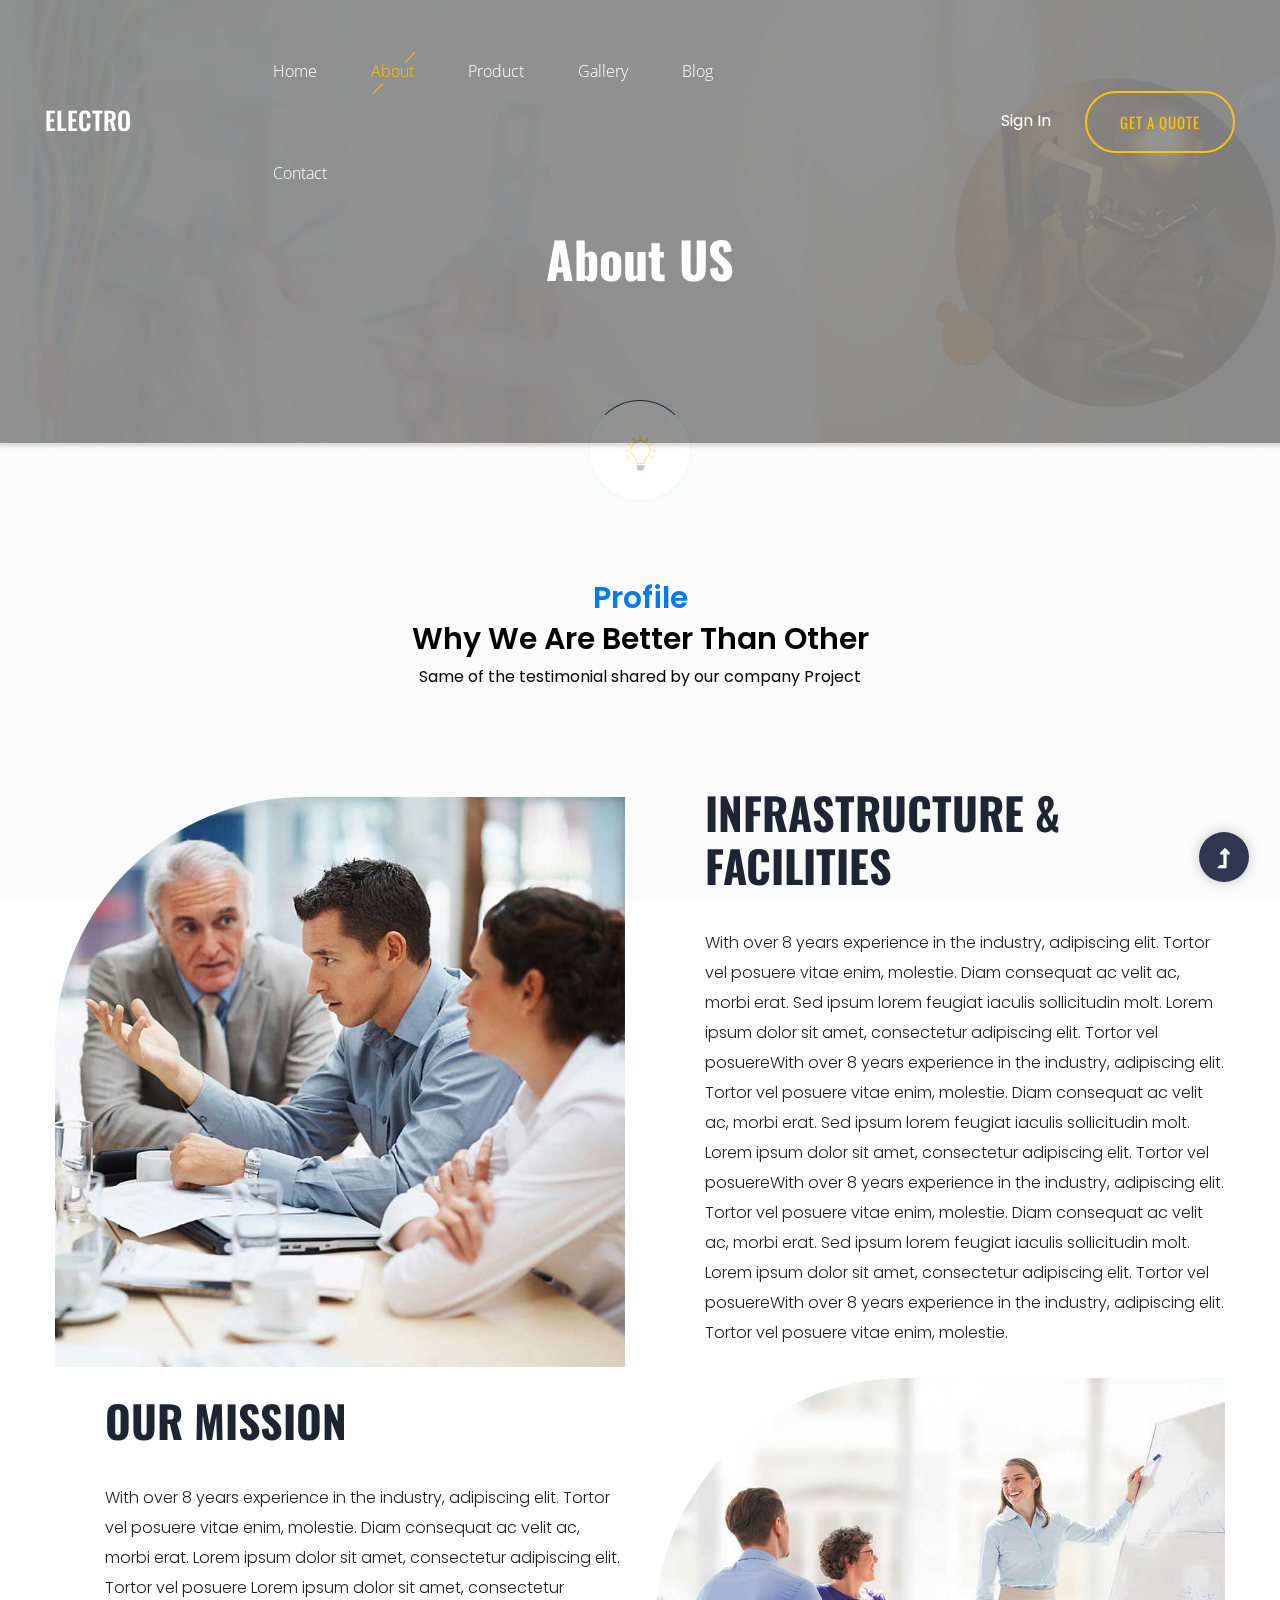
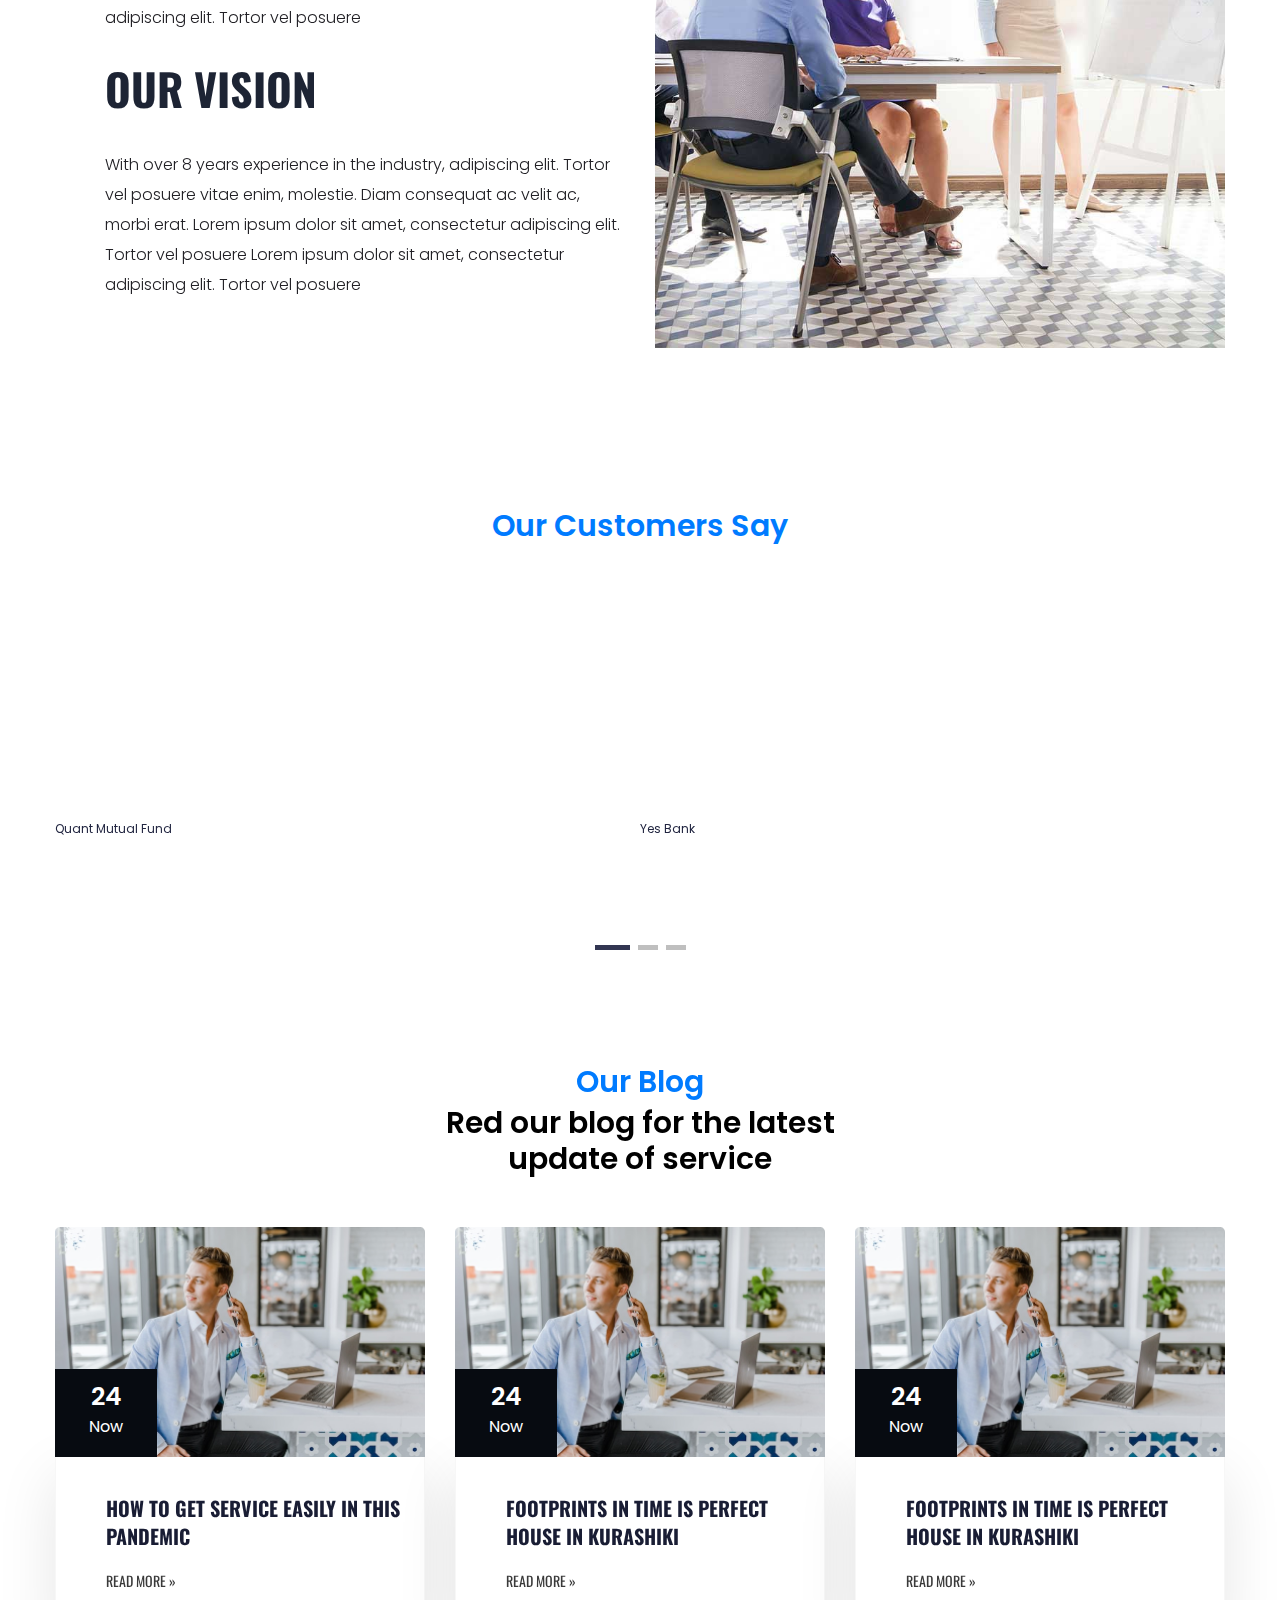
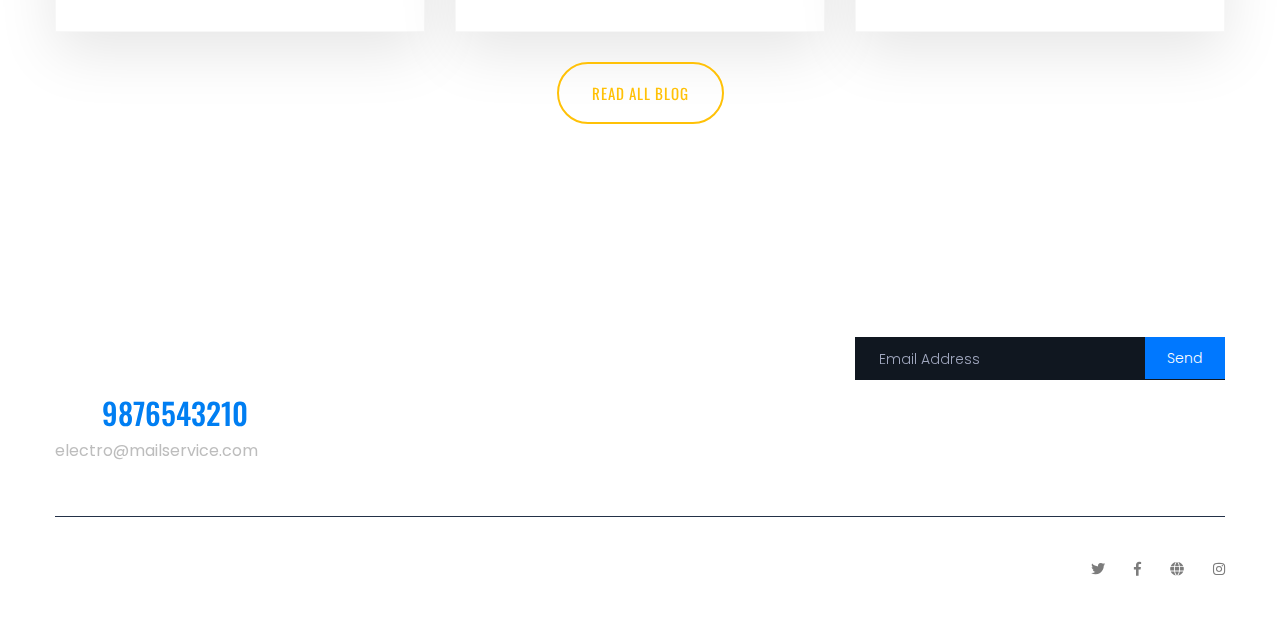
<file: about.html>
<!DOCTYPE html>
<html class="no-js" lang="zxx">
  <head>
    <meta charset="utf-8" />
    <meta http-equiv="x-ua-compatible" content="ie=edge" />
    <title>Kristorr</title>
    <meta name="description" content="" />
    <meta name="viewport" content="width=device-width, initial-scale=1" />
    <link rel="manifest" href="site.webmanifest" />
    <link
      rel="shortcut icon"
      type="image/x-icon"
      href="assets/img/favicon.ico"
    />

    <!-- CSS here -->
    <link rel="stylesheet" href="assets/css/bootstrap.min.css" />
    <link rel="stylesheet" href="assets/css/owl.carousel.min.css" />
    <link rel="stylesheet" href="assets/css/slicknav.css" />
    <link rel="stylesheet" href="assets/css/flaticon.css" />
    <link rel="stylesheet" href="assets/css/gijgo.css" />
    <link rel="stylesheet" href="assets/css/animate.min.css" />
    <link rel="stylesheet" href="assets/css/animated-headline.css" />
    <link rel="stylesheet" href="assets/css/magnific-popup.css" />
    <link rel="stylesheet" href="assets/css/fontawesome-all.min.css" />
    <link rel="stylesheet" href="assets/css/themify-icons.css" />
    <link rel="stylesheet" href="assets/css/slick.css" />
    <link rel="stylesheet" href="assets/css/nice-select.css" />
    <link rel="stylesheet" href="assets/css/style.css" />
  </head>
  <body>
    <!-- ? Preloader Start -->
    <div id="preloader-active">
      <div class="preloader d-flex align-items-center justify-content-center">
        <div class="preloader-inner position-relative">
          <div class="preloader-circle"></div>
          <div class="preloader-img pere-text">
            <img src="assets/img/logo/loader.webp" alt="" />
          </div>
        </div>
      </div>
    </div>
    <!-- Preloader Start -->
    <header>
      <!--? Header Start -->
      <div class="header-area header-transparent pt-20">
        <div class="main-header header-sticky">
          <div class="container-fluid">
            <div class="row align-items-center">
              <!-- Logo -->
              <div class="col-xl-2 col-lg-2 col-md-1">
                <div class="logo">
                  <a href="index.html">
                    <h1 class="text-white">ELECTRO</h1>
                  </a>
                </div>
              </div>
              <div class="col-xl-6 col-lg-6 col-md-6">
                <div
                  class="menu-main d-flex align-items-center justify-content-center"
                >
                  <!-- Main-menu -->
                  <div class="main-menu f-right d-none d-lg-block">
                    <nav>
                      <ul id="navigation">
                        <li><a href="index.html">Home</a></li>
                        <li class="active"><a href="about.html">About</a></li>
                        <li><a href="product.html">Product</a></li>
                        <li><a href="gallery.html">Gallery</a></li>
                        <li><a href="blog.html">Blog</a></li>
                        <li><a href="contact.html">Contact</a></li>
                        <li class="d-block d-lg-none">
                          <a href="login.html">Sign In</a>
                        </li>
                        <li class="d-block d-lg-none">
                          <a href="quote.html" class="btn-1 header-btn"
                            >Get A Quote</a
                          >
                        </li>
                      </ul>
                    </nav>
                  </div>
                </div>
              </div>
              <div class="col-xl-4 col-lg-4 col-md-4">
                <div class="header-right-btn f-right d-none d-lg-block ml-30">
                  <a href="login.html" class="mr-5">Sign In</a>
                  <a href="quote.html" class="btn header-btn">Get A Quote</a>
                </div>
              </div>
              <!-- Mobile Menu -->
              <div class="col-12">
                <div class="mobile_menu d-block d-lg-none"></div>
              </div>
            </div>
          </div>
        </div>
      </div>
      <!-- Header End -->
    </header>
    <main>
      <!--? Hero Start -->
      <div class="slider-area2">
        <div class="slider-height2 d-flex align-items-center">
          <div class="container">
            <div class="row">
              <div class="col-xl-12">
                <div class="hero-cap hero-cap2 pt-70 text-center">
                  <h2>About US</h2>
                </div>
              </div>
            </div>
          </div>
        </div>
      </div>
      <!-- Hero End -->
      <!--? About Area Start -->
      <section class="about-area position-relative">
        <div class="container">
          <div class="product-headline py-5">
            <h2 class="text-primary">Profile</h2>
            <h2>Why We Are Better Than Other</h2>
            <p>Same of the testimonial shared by our company Project</p>
          </div>
          <div class="row align-items-center">
            <div class="col-lg-6 col-md-11 col-12">
              <!-- about-img -->
              <div class="about-img">
                <img
                  src="./assets/img/hero/about.jpg"
                  alt=""
                  class="img-fluid"
                />
              </div>
            </div>
            <div class="col-lg-6 col-md-12">
              <div class="about-caption">
                <!-- Section Tittle -->
                <div class="section-tittle section-tittle3 mb-35">
                  <h2>Infrastructure & Facilities</h2>
                </div>
                <p class="mb-30 pera-bottom">
                  With over 8 years experience in the industry, adipiscing elit.
                  Tortor vel posuere vitae enim, molestie. Diam consequat ac
                  velit ac, morbi erat. Sed ipsum lorem feugiat iaculis
                  sollicitudin molt. Lorem ipsum dolor sit amet, consectetur
                  adipiscing elit. Tortor vel posuereWith over 8 years
                  experience in the industry, adipiscing elit. Tortor vel
                  posuere vitae enim, molestie. Diam consequat ac velit ac,
                  morbi erat. Sed ipsum lorem feugiat iaculis sollicitudin molt.
                  Lorem ipsum dolor sit amet, consectetur adipiscing elit.
                  Tortor vel posuereWith over 8 years experience in the
                  industry, adipiscing elit. Tortor vel posuere vitae enim,
                  molestie. Diam consequat ac velit ac, morbi erat. Sed ipsum
                  lorem feugiat iaculis sollicitudin molt. Lorem ipsum dolor sit
                  amet, consectetur adipiscing elit. Tortor vel posuereWith over
                  8 years experience in the industry, adipiscing elit. Tortor
                  vel posuere vitae enim, molestie.
                </p>
              </div>
              <!-- <div class="about-shape">
              <img src="assets/img/gallery/about-shape.png" alt="" />
            </div> -->
            </div>

            <div class="col-lg-6 col-md-12">
              <div class="about-caption">
                <!-- Section Tittle -->
                <div class="section-tittle section-tittle3 mb-35">
                  <h2>Our Mission</h2>
                </div>
                <p class="mb-30 pera-bottom">
                  With over 8 years experience in the industry, adipiscing elit.
                  Tortor vel posuere vitae enim, molestie. Diam consequat ac
                  velit ac, morbi erat. Lorem ipsum dolor sit amet, consectetur
                  adipiscing elit. Tortor vel posuere Lorem ipsum dolor sit
                  amet, consectetur adipiscing elit. Tortor vel posuere
                </p>
                <!-- Section Tittle -->
                <div class="section-tittle section-tittle3 mb-35">
                  <h2>Our Vision</h2>
                </div>
                <p class="mb-30 pera-bottom">
                  With over 8 years experience in the industry, adipiscing elit.
                  Tortor vel posuere vitae enim, molestie. Diam consequat ac
                  velit ac, morbi erat. Lorem ipsum dolor sit amet, consectetur
                  adipiscing elit. Tortor vel posuere Lorem ipsum dolor sit
                  amet, consectetur adipiscing elit. Tortor vel posuere
                </p>
              </div>
              <!-- <div class="about-shape">
              <img src="assets/img/gallery/about-shape.png" alt="" />
            </div> -->
            </div>

            <div class="col-lg-6 col-md-11 col-12">
              <!-- about-img -->
              <div class="about-img">
                <img
                  src="./assets/img/hero/feature.jpg"
                  alt=""
                  class="img-fluid"
                />
              </div>
            </div>
          </div>
        </div>
        <!-- About Shape -->
      </section>
      <!-- About-2 Area End -->

      <!-- Testimonial Start -->
      <div
        class="cut-details section-bg section-padding2"
        data-background="assets/img/hero/testimonial-banner.jpg"
      >
        <div class="container">
          <div class="product-headline">
            <h2 class="text-primary">Our Customers Say</h2>
            <h2 class="text-white">
              Same of the testimonial shared by Problem Document
            </h2>
          </div>
          <div class="cut-active dot-style">
            <div class="single-cut">
              <div class="cut-icon mb-20">
                <svg
                  xmlns="http://www.w3.org/2000/svg"
                  xmlns:xlink="http://www.w3.org/1999/xlink"
                  width="50px"
                  height="50px"
                >
                  <image
                    x="0px"
                    y="0px"
                    width="50px"
                    height="50px"
                    xlink:href="[data-uri]"
                  />
                </svg>
              </div>
              <div class="cut-descriptions">
                <p>
                  ‘’The CEO is the highest rank person in a company. CEOs Manage
                  the overall operations of a company.’’
                </p>
                <span>Quant Mutual Fund</span>
              </div>
            </div>
            <div class="single-cut">
              <div class="cut-icon mb-20">
                <svg
                  xmlns="http://www.w3.org/2000/svg"
                  xmlns:xlink="http://www.w3.org/1999/xlink"
                  width="50px"
                  height="50px"
                >
                  <image
                    x="0px"
                    y="0px"
                    width="50px"
                    height="50px"
                    xlink:href="[data-uri]"
                  />
                </svg>
              </div>
              <div class="cut-descriptions">
                <p>
                  ‘’The CEO is the highest rank person in a company. CEOs Manage
                  the overall operations of a company.’’
                </p>
                <span>Yes Bank</span>
              </div>
            </div>
            <div class="single-cut">
              <div class="cut-icon mb-20">
                <svg
                  xmlns="http://www.w3.org/2000/svg"
                  xmlns:xlink="http://www.w3.org/1999/xlink"
                  width="50px"
                  height="50px"
                >
                  <image
                    x="0px"
                    y="0px"
                    width="50px"
                    height="50px"
                    xlink:href="[data-uri]"
                  />
                </svg>
              </div>
              <div class="cut-descriptions">
                <p>
                  ‘’The CEO is the highest rank person in a company. CEOs Manage
                  the overall operations of a company.’’
                </p>
                <span>UTI Mutual Fund</span>
              </div>
            </div>
          </div>
        </div>
      </div>
      <!-- Testimonial End -->
      <!--? Blog Area Start -->
      <section class="home-blog-area">
        <div class="container">
          <!-- Section Tittle -->
          <div class="row justify-content-center">
            <div class="col-xl-6 col-lg-7 col-md-10 col-sm-10">
              <div class="product-headline">
                <h2 class="text-primary">Our Blog</h2>
                <h2>
                  Red our blog for the latest <br />
                  update of service
                </h2>
              </div>
            </div>
          </div>
          <div class="row">
            <div class="col-xl-4 col-lg-4 col-md-4">
              <div class="home-blog-single mb-30">
                <div class="blog-img-cap">
                  <div class="blog-img">
                    <img src="assets/img/blog/Frame 17.png" alt="" />
                    <!-- Blog date -->
                    <div class="blog-date text-center">
                      <span>24</span>
                      <p>Now</p>
                    </div>
                  </div>
                  <div class="blog-cap">
                    <h3>
                      <a href="blog.html"
                        >How to get service easily in this pandemic</a
                      >
                    </h3>
                    <a href="blog.html" class="more-btn">Read More »</a>
                  </div>
                </div>
              </div>
            </div>
            <div class="col-xl-4 col-lg-4 col-md-4">
              <div class="home-blog-single mb-30">
                <div class="blog-img-cap">
                  <div class="blog-img">
                    <img src="assets/img/blog/Frame 17.png" alt="" />
                    <!-- Blog date -->
                    <div class="blog-date text-center">
                      <span>24</span>
                      <p>Now</p>
                    </div>
                  </div>
                  <div class="blog-cap">
                    <h3>
                      <a href="blog.html"
                        >Footprints in Time is perfect House in Kurashiki</a
                      >
                    </h3>
                    <a href="blog.html" class="more-btn">Read More »</a>
                  </div>
                </div>
              </div>
            </div>
            <div class="col-xl-4 col-lg-4 col-md-4">
              <div class="home-blog-single mb-30">
                <div class="blog-img-cap">
                  <div class="blog-img">
                    <img src="assets/img/blog/Frame 17.png" alt="" />
                    <!-- Blog date -->
                    <div class="blog-date text-center">
                      <span>24</span>
                      <p>Now</p>
                    </div>
                  </div>
                  <div class="blog-cap">
                    <h3>
                      <a href="blog.html"
                        >Footprints in Time is perfect House in Kurashiki</a
                      >
                    </h3>
                    <a href="blog.html" class="more-btn">Read More »</a>
                  </div>
                </div>
              </div>
            </div>
          </div>
          <div class="d-flex justify-content-center align-items-center mb-5">
            <a href="blog.html" class="btn header-btn">Read All Blog</a>
          </div>
        </div>
      </section>
      <!-- Blog Area End -->
      <footer>
        <!--? Footer Start-->
        <div
          class="footer-area section-bg"
          data-background="assets/img/hero/footer-bg.png"
        >
          <div class="container">
            <div class="footer-top footer-padding">
              <div class="row d-flex justify-content-between">
                <div class="col-xl-3 col-lg-4 col-md-5 col-sm-8">
                  <div class="single-footer-caption mb-50">
                    <!-- logo -->
                    <div class="footer-logo">
                      <a href="index.html"
                        ><h1 class="text-white">ELECTRO</h1>
                      </a>
                    </div>
                    <div class="footer-tittle">
                      <div class="footer-pera">
                        <p class="info1">
                          With over 8 years experience in the industry,
                          adipiscing elit. Tortor vel posuere
                        </p>
                      </div>
                    </div>
                    <div class="footer-number">
                      <h4><span>+91 </span>9876543210</h4>
                      <p>electro@mailservice.com</p>
                    </div>
                  </div>
                </div>
                <div class="col-xl-2 col-lg-2 col-md-3 col-sm-5">
                  <div class="single-footer-caption mb-50">
                    <div class="footer-tittle">
                      <h4>Quick Links</h4>
                      <ul>
                        <li><a href="index.html">Home</a></li>
                        <li><a href="about.html"> About</a></li>
                        <li><a href="product.html">Products</a></li>
                        <li><a href="gallery.html">Gallery</a></li>
                      </ul>
                    </div>
                  </div>
                </div>
                <div class="col-xl-2 col-lg-2 col-md-3 col-sm-5">
                  <div class="single-footer-caption mb-50">
                    <div class="footer-tittle">
                      <h4>Explore</h4>
                      <ul>
                        <li><a href="contact.html">Contact Us</a></li>
                        <li>
                          <a
                            href="privacy.html
                      "
                            >Privacy Policy</a
                          >
                        </li>
                        <li>
                          <a href="terms&conditions.html">Terms & Conditions</a>
                        </li>
                        <li><a href="quote.html">Get A Quote</a></li>
                      </ul>
                    </div>
                  </div>
                </div>
                <div class="col-xl-4 col-lg-4 col-md-6 col-sm-8">
                  <div class="single-footer-caption mb-50">
                    <div class="footer-tittle">
                      <h4>Newsletter</h4>
                      <div class="footer-pera">
                        <p class="info1">Subscribe now to get daily updates</p>
                      </div>
                    </div>
                    <!-- Form -->
                    <div class="footer-form">
                      <div id="mc_embed_signup">
                        <form
                          target="_blank"
                          action=""
                          method="get"
                          class="subscribe_form relative mail_part"
                          novalidate="true"
                        >
                          <input
                            type="email"
                            name="EMAIL"
                            id="newsletter-form-email"
                            placeholder=" Email Address "
                            class="placeholder hide-on-focus"
                            onfocus="this.placeholder = ''"
                            onblur="this.placeholder = 'Your email address'"
                          />
                          <div class="form-icon">
                            <button
                              type="submit"
                              name="submit"
                              id="newsletter-submit"
                              class="email_icon newsletter-submit button-contactForm"
                            >
                              Send
                            </button>
                          </div>
                          <div class="mt-10 info"></div>
                        </form>
                      </div>
                    </div>
                  </div>
                </div>
              </div>
            </div>
            <div class="footer-bottom">
              <div
                class="row d-flex justify-content-between align-items-center"
              >
                <div class="col-xl-9 col-lg-8">
                  <div class="footer-copy-right">
                    <p>
                      Copyright &copy;
                      <script>
                        document.write(new Date().getFullYear());
                      </script>
                      All rights reserved | Electro © 2022
                    </p>
                  </div>
                </div>
                <div class="col-xl-3 col-lg-4">
                  <!-- Footer Social -->
                  <div class="footer-social f-right">
                    <a href="#"><i class="fab fa-twitter"></i></a>
                    <a href=""><i class="fab fa-facebook-f"></i></a>
                    <a href="#"><i class="fas fa-globe"></i></a>
                    <a href="#"><i class="fab fa-instagram"></i></a>
                  </div>
                </div>
              </div>
            </div>
          </div>
        </div>
        <!-- Footer End-->
      </footer>
    </main>

    <!-- Scroll Up -->
    <div id="back-top">
      <a title="Go to Top" href="#"> <i class="fas fa-level-up-alt"></i></a>
    </div>

    <!-- JS here -->

    <script src="./assets/js/vendor/modernizr-3.5.0.min.js"></script>
    <!-- Jquery, Popper, Bootstrap -->
    <script src="./assets/js/vendor/jquery-1.12.4.min.js"></script>
    <script src="./assets/js/popper.min.js"></script>
    <script src="./assets/js/bootstrap.min.js"></script>
    <!-- Jquery Mobile Menu -->
    <script src="./assets/js/jquery.slicknav.min.js"></script>

    <!-- Jquery Slick , Owl-Carousel Plugins -->
    <script src="./assets/js/owl.carousel.min.js"></script>
    <script src="./assets/js/slick.min.js"></script>
    <!-- One Page, Animated-HeadLin -->
    <script src="./assets/js/wow.min.js"></script>
    <script src="./assets/js/animated.headline.js"></script>
    <script src="./assets/js/jquery.magnific-popup.js"></script>

    <!-- Date Picker -->
    <script src="./assets/js/gijgo.min.js"></script>
    <!-- Nice-select, sticky -->
    <script src="./assets/js/jquery.nice-select.min.js"></script>
    <script src="./assets/js/jquery.sticky.js"></script>

    <!-- counter , waypoint,Hover Direction -->
    <script src="./assets/js/jquery.counterup.min.js"></script>
    <script src="./assets/js/waypoints.min.js"></script>
    <script src="./assets/js/jquery.countdown.min.js"></script>
    <script src="./assets/js/hover-direction-snake.min.js"></script>

    <!-- contact js -->
    <script src="./assets/js/contact.js"></script>
    <script src="./assets/js/jquery.form.js"></script>
    <script src="./assets/js/jquery.validate.min.js"></script>
    <script src="./assets/js/mail-script.js"></script>
    <script src="./assets/js/jquery.ajaxchimp.min.js"></script>

    <!-- Jquery Plugins, main Jquery -->
    <script src="./assets/js/plugins.js"></script>
    <script src="./assets/js/main.js"></script>
  </body>
</html>
</file>
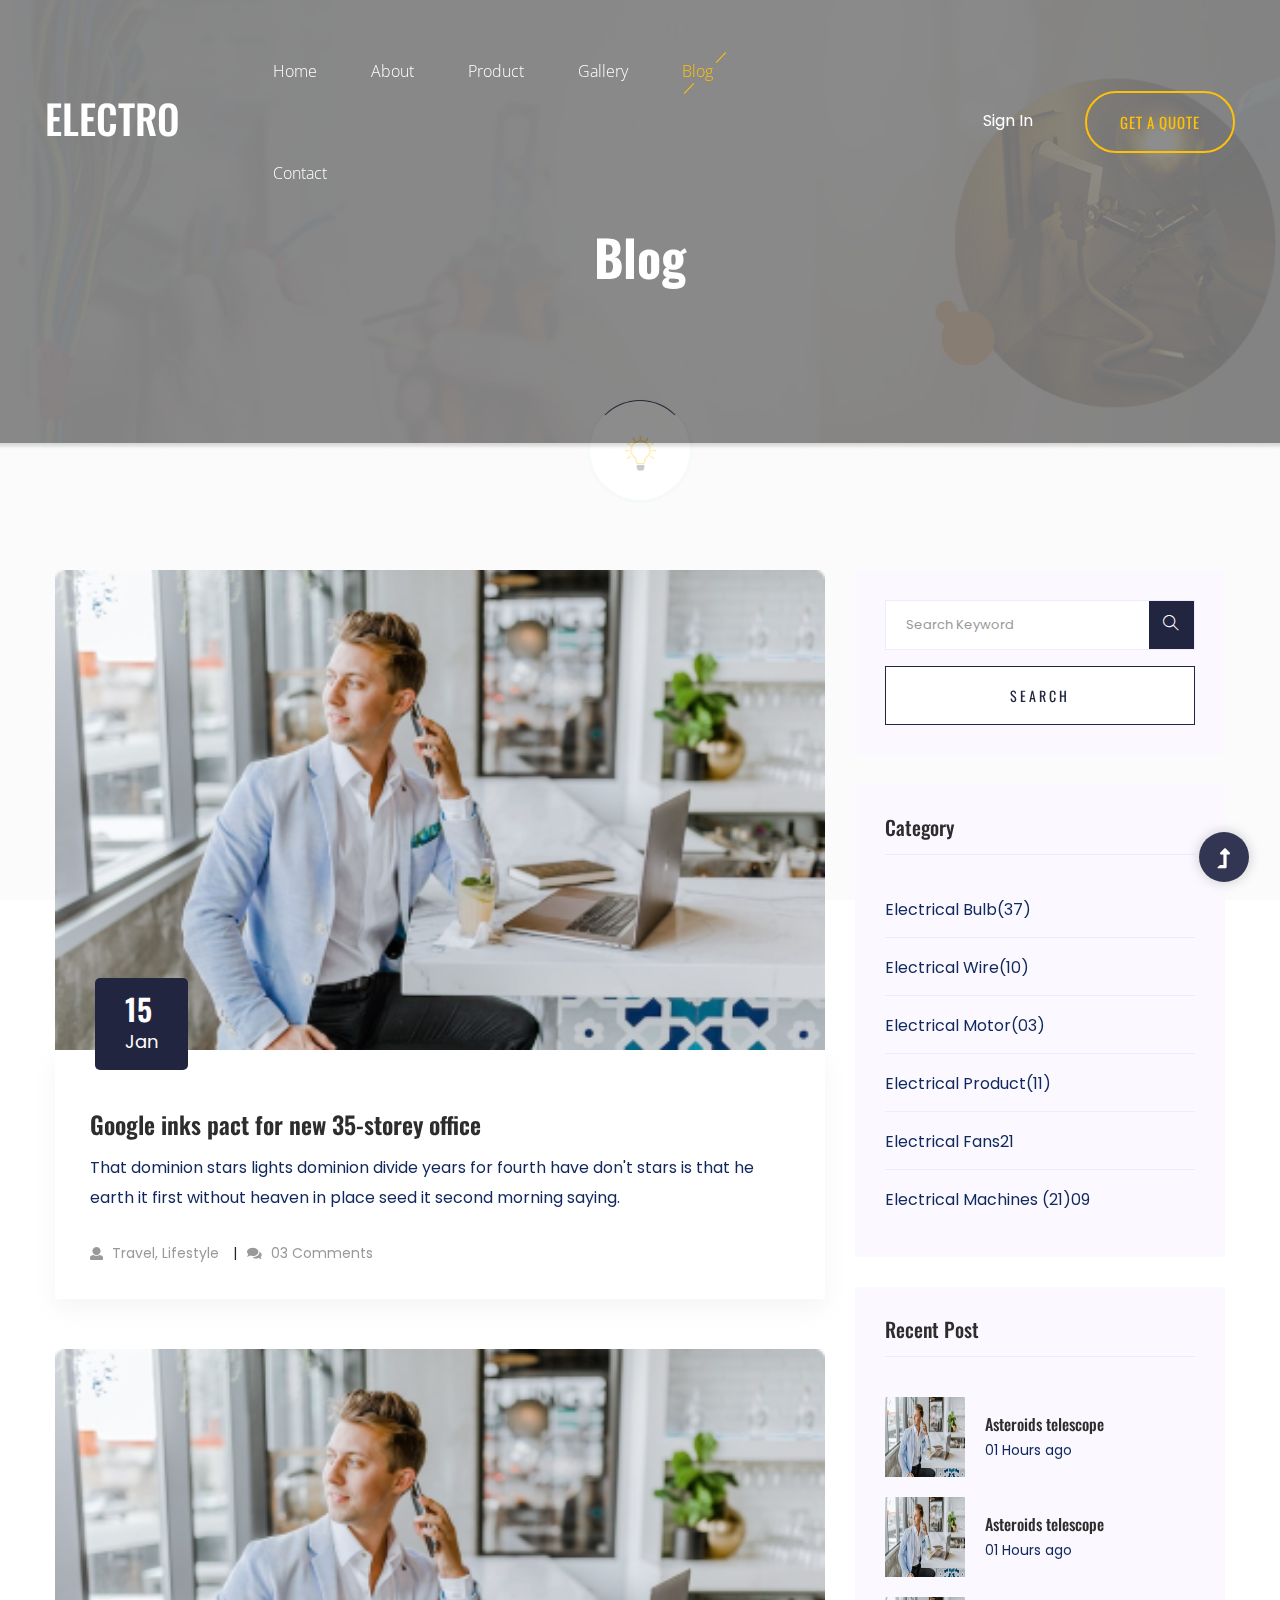
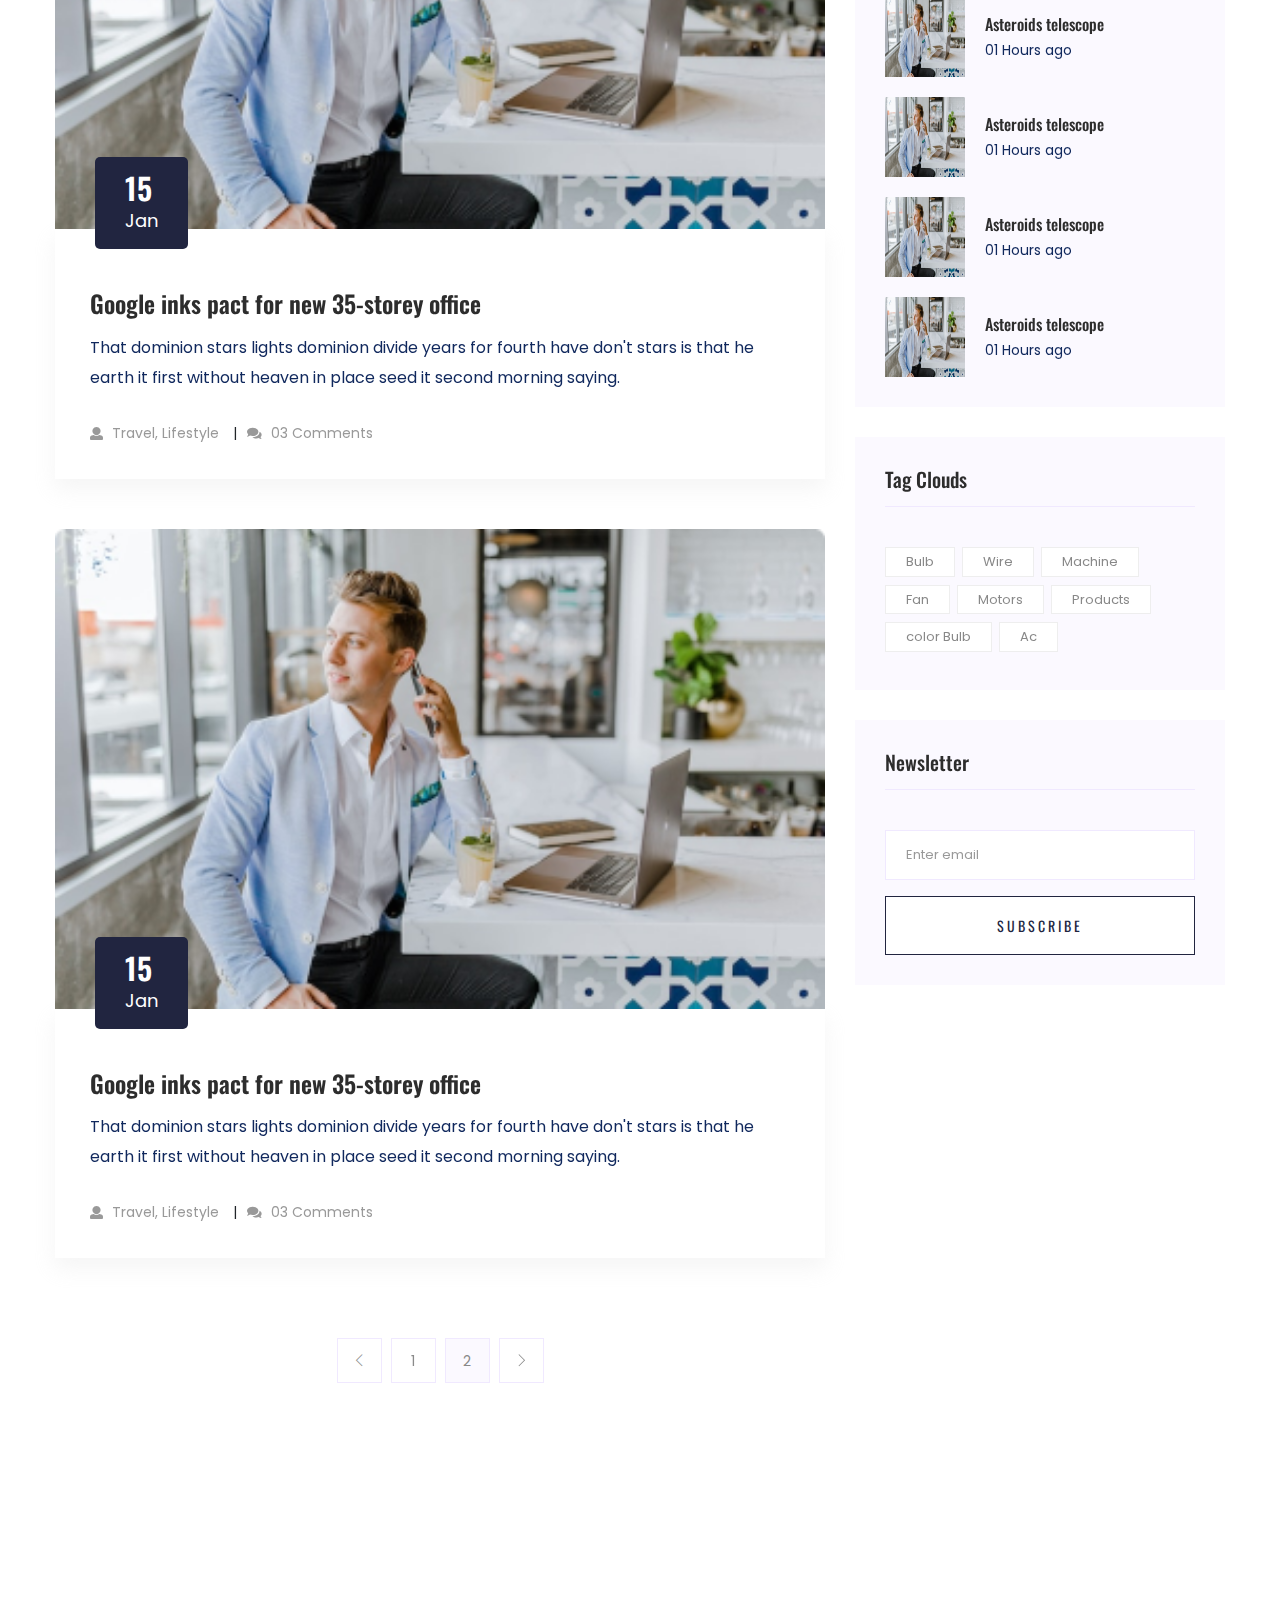
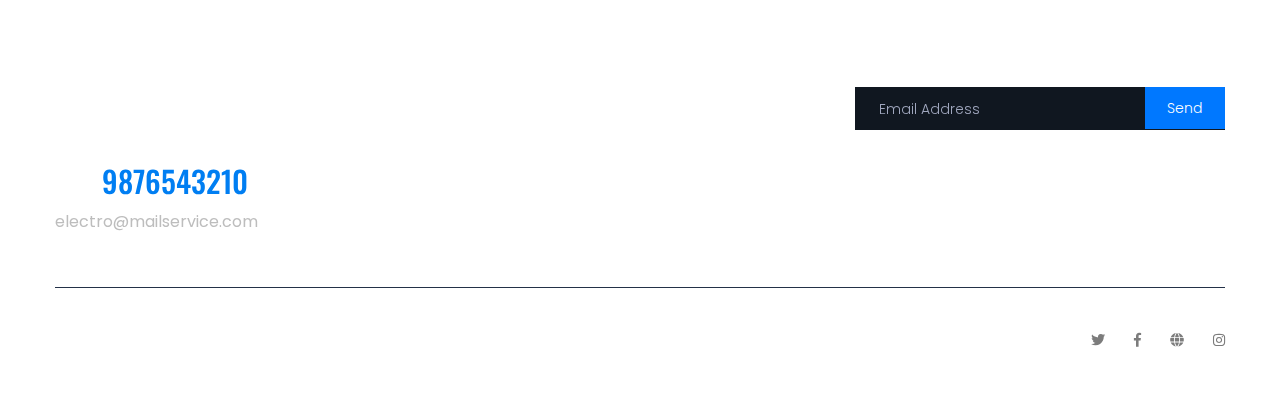
<file: blog.html>
<!DOCTYPE html>
<html class="no-js" lang="zxx">
  <head>
    <meta charset="utf-8" />
    <meta http-equiv="x-ua-compatible" content="ie=edge" />
    <title>Kristorr</title>
    <meta name="description" content="" />
    <meta name="viewport" content="width=device-width, initial-scale=1" />
    <link
      rel="shortcut icon"
      type="image/x-icon"
      href="assets/img/favicon.ico"
    />

    <!-- CSS here -->
    <link rel="stylesheet" href="assets/css/bootstrap.min.css" />
    <link rel="stylesheet" href="assets/css/owl.carousel.min.css" />
    <link rel="stylesheet" href="assets/css/slicknav.css" />
    <link rel="stylesheet" href="assets/css/animate.min.css" />
    <link rel="stylesheet" href="assets/css/magnific-popup.css" />
    <link rel="stylesheet" href="assets/css/fontawesome-all.min.css" />
    <link rel="stylesheet" href="assets/css/themify-icons.css" />
    <link rel="stylesheet" href="assets/css/themify-icons.css" />
    <link rel="stylesheet" href="assets/css/slick.css" />
    <link rel="stylesheet" href="assets/css/nice-select.css" />
    <link rel="stylesheet" href="assets/css/style.css" />
    <link rel="stylesheet" href="assets/css/responsive.css" />
  </head>
  <body>
    <!--? Preloader Start -->
    <div id="preloader-active">
      <div class="preloader d-flex align-items-center justify-content-center">
        <div class="preloader-inner position-relative">
          <div class="preloader-circle"></div>
          <div class="preloader-img pere-text">
            <img src="assets/img/logo/loader.webp" alt="" />
          </div>
        </div>
      </div>
    </div>
    <!-- Preloader Start -->

    <header>
      <!--? Header Start -->
      <div class="header-area header-transparent pt-20">
        <div class="main-header header-sticky">
          <div class="container-fluid">
            <div class="row align-items-center">
              <!-- Logo -->
              <div class="col-xl-2 col-lg-2 col-md-1">
                <div class="logo">
                  <a href="index.html">
                    <h1 class="text-white">ELECTRO</h1>
                  </a>
                </div>
              </div>
              <div class="col-xl-6 col-lg-6 col-md-6">
                <div
                  class="menu-main d-flex align-items-center justify-content-center"
                >
                  <!-- Main-menu -->
                  <div class="main-menu f-right d-none d-lg-block">
                    <nav>
                      <ul id="navigation">
                        <li><a href="index.html">Home</a></li>
                        <li><a href="about.html">About</a></li>
                        <li><a href="product.html">Product</a></li>
                        <li><a href="gallery.html">Gallery</a></li>
                        <li class="active"><a href="blog.html">Blog</a></li>
                        <li><a href="contact.html">Contact</a></li>
                        <li class="d-block d-lg-none">
                          <a href="login.html">Sign In</a>
                        </li>
                        <li class="d-block d-lg-none">
                          <a href="quote.html" class="btn-1 header-btn"
                            >Get A Quote</a
                          >
                        </li>
                      </ul>
                    </nav>
                  </div>
                </div>
              </div>
              <div class="col-xl-4 col-lg-4 col-md-4">
                <div class="header-right-btn f-right d-none d-lg-block ml-30">
                  <a href="login.html" class="mr-5">Sign In</a>
                  <a href="quote.html" class="btn header-btn">Get A Quote</a>
                </div>
              </div>
              <!-- Mobile Menu -->
              <div class="col-12">
                <div class="mobile_menu d-block d-lg-none"></div>
              </div>
            </div>
          </div>
        </div>
      </div>
      <!-- Header End -->
    </header>

    <main>
      <!--? Hero Start -->
      <div class="slider-area2">
        <div class="slider-height2 d-flex align-items-center">
          <div class="container">
            <div class="row">
              <div class="col-xl-12">
                <div class="hero-cap hero-cap2 pt-70 text-center">
                  <h2>Blog</h2>
                </div>
              </div>
            </div>
          </div>
        </div>
      </div>
      <!-- Hero End -->
      <!--? Blog Area Start-->
      <section class="blog_area section-padding">
        <div class="container">
          <div class="row">
            <div class="col-lg-8 mb-5 mb-lg-0">
              <div class="blog_left_sidebar">
                <article class="blog_item">
                  <div class="blog_item_img">
                    <img
                      class="card-img rounded-0"
                      src="assets/img/blog/Frame 17.png"
                      alt=""
                    />
                    <a href="#" class="blog_item_date">
                      <h3>15</h3>
                      <p>Jan</p>
                    </a>
                  </div>
                  <div class="blog_details">
                    <a class="d-inline-block" href="blog_details.html">
                      <h2 class="blog-head" style="color: #2d2d2d">
                        Google inks pact for new 35-storey office
                      </h2>
                    </a>
                    <p>
                      That dominion stars lights dominion divide years for
                      fourth have don't stars is that he earth it first without
                      heaven in place seed it second morning saying.
                    </p>
                    <ul class="blog-info-link">
                      <li>
                        <a href="#"
                          ><i class="fa fa-user"></i> Travel, Lifestyle</a
                        >
                      </li>
                      <li>
                        <a href="#"
                          ><i class="fa fa-comments"></i> 03 Comments</a
                        >
                      </li>
                    </ul>
                  </div>
                </article>
                <article class="blog_item">
                  <div class="blog_item_img">
                    <img
                      class="card-img rounded-0"
                      src="assets/img/blog/Frame 17.png"
                      alt=""
                    />
                    <a href="#" class="blog_item_date">
                      <h3>15</h3>
                      <p>Jan</p>
                    </a>
                  </div>
                  <div class="blog_details">
                    <a class="d-inline-block" href="blog_details.html">
                      <h2 class="blog-head" style="color: #2d2d2d">
                        Google inks pact for new 35-storey office
                      </h2>
                    </a>
                    <p>
                      That dominion stars lights dominion divide years for
                      fourth have don't stars is that he earth it first without
                      heaven in place seed it second morning saying.
                    </p>
                    <ul class="blog-info-link">
                      <li>
                        <a href="#"
                          ><i class="fa fa-user"></i> Travel, Lifestyle</a
                        >
                      </li>
                      <li>
                        <a href="#"
                          ><i class="fa fa-comments"></i> 03 Comments</a
                        >
                      </li>
                    </ul>
                  </div>
                </article>
                <article class="blog_item">
                  <div class="blog_item_img">
                    <img
                      class="card-img rounded-0"
                      src="assets/img/blog/Frame 17.png"
                      alt=""
                    />
                    <a href="#" class="blog_item_date">
                      <h3>15</h3>
                      <p>Jan</p>
                    </a>
                  </div>
                  <div class="blog_details">
                    <a class="d-inline-block" href="blog_details.html">
                      <h2 class="blog-head" style="color: #2d2d2d">
                        Google inks pact for new 35-storey office
                      </h2>
                    </a>
                    <p>
                      That dominion stars lights dominion divide years for
                      fourth have don't stars is that he earth it first without
                      heaven in place seed it second morning saying.
                    </p>
                    <ul class="blog-info-link">
                      <li>
                        <a href="#"
                          ><i class="fa fa-user"></i> Travel, Lifestyle</a
                        >
                      </li>
                      <li>
                        <a href="#"
                          ><i class="fa fa-comments"></i> 03 Comments</a
                        >
                      </li>
                    </ul>
                  </div>
                </article>

                <nav class="blog-pagination justify-content-center d-flex">
                  <ul class="pagination">
                    <li class="page-item">
                      <a href="#" class="page-link" aria-label="Previous">
                        <i class="ti-angle-left"></i>
                      </a>
                    </li>
                    <li class="page-item">
                      <a href="#" class="page-link">1</a>
                    </li>
                    <li class="page-item active">
                      <a href="#" class="page-link">2</a>
                    </li>
                    <li class="page-item">
                      <a href="#" class="page-link" aria-label="Next">
                        <i class="ti-angle-right"></i>
                      </a>
                    </li>
                  </ul>
                </nav>
              </div>
            </div>
            <div class="col-lg-4">
              <div class="blog_right_sidebar">
                <aside class="single_sidebar_widget search_widget">
                  <form action="#">
                    <div class="form-group">
                      <div class="input-group mb-3">
                        <input
                          type="text"
                          class="form-control"
                          placeholder="Search Keyword"
                          onfocus="this.placeholder = ''"
                          onblur="this.placeholder = 'Search Keyword'"
                        />
                        <div class="input-group-append">
                          <button class="btns" type="button">
                            <i class="ti-search"></i>
                          </button>
                        </div>
                      </div>
                    </div>
                    <button
                      class="button rounded-0 primary-bg text-white w-100 btn_1 boxed-btn"
                      type="submit"
                    >
                      Search
                    </button>
                  </form>
                </aside>
                <aside class="single_sidebar_widget post_category_widget">
                  <h4 class="widget_title" style="color: #2d2d2d">Category</h4>
                  <ul class="list cat-list">
                    <li>
                      <a href="#" class="d-flex">
                        <p>Electrical Bulb</p>
                        <p>(37)</p>
                      </a>
                    </li>
                    <li>
                      <a href="#" class="d-flex">
                        <p>Electrical Wire</p>
                        <p>(10)</p>
                      </a>
                    </li>
                    <li>
                      <a href="#" class="d-flex">
                        <p>Electrical Motor</p>
                        <p>(03)</p>
                      </a>
                    </li>
                    <li>
                      <a href="#" class="d-flex">
                        <p>Electrical Product</p>
                        <p>(11)</p>
                      </a>
                    </li>
                    <li>
                      <a href="#" class="d-flex">
                        <p>Electrical Fans</p>
                        <p>21</p>
                      </a>
                    </li>
                    <li>
                      <a href="#" class="d-flex">
                        <p>Electrical Machines (21)</p>
                        <p>09</p>
                      </a>
                    </li>
                  </ul>
                </aside>
                <aside class="single_sidebar_widget popular_post_widget">
                  <h3 class="widget_title" style="color: #2d2d2d">
                    Recent Post
                  </h3>

                  <div class="media post_item">
                    <img
                      src="assets/img/blog/Frame 17.png"
                      alt="post"
                      width="80px"
                      height="80px"
                    />
                    <div class="media-body">
                      <a href="blog_details.html">
                        <h3 style="color: #2d2d2d" class="text-truncate">
                          Asteroids telescope
                        </h3>
                      </a>
                      <p class="text-truncate">01 Hours ago</p>
                    </div>
                  </div>
                  <div class="media post_item">
                    <img
                      src="assets/img/blog/Frame 17.png"
                      alt="post"
                      width="80px"
                      height="80px"
                    />
                    <div class="media-body">
                      <a href="blog_details.html">
                        <h3 style="color: #2d2d2d" class="text-truncate">
                          Asteroids telescope
                        </h3>
                      </a>
                      <p class="text-truncate">01 Hours ago</p>
                    </div>
                  </div>
                  <div class="media post_item">
                    <img
                      src="assets/img/blog/Frame 17.png"
                      alt="post"
                      width="80px"
                      height="80px"
                    />
                    <div class="media-body">
                      <a href="blog_details.html">
                        <h3 style="color: #2d2d2d" class="text-truncate">
                          Asteroids telescope
                        </h3>
                      </a>
                      <p class="text-truncate">01 Hours ago</p>
                    </div>
                  </div>
                  <div class="media post_item">
                    <img
                      src="assets/img/blog/Frame 17.png"
                      alt="post"
                      width="80px"
                      height="80px"
                    />
                    <div class="media-body">
                      <a href="blog_details.html">
                        <h3 style="color: #2d2d2d" class="text-truncate">
                          Asteroids telescope
                        </h3>
                      </a>
                      <p class="text-truncate">01 Hours ago</p>
                    </div>
                  </div>
                  <div class="media post_item">
                    <img
                      src="assets/img/blog/Frame 17.png"
                      alt="post"
                      width="80px"
                      height="80px"
                    />
                    <div class="media-body">
                      <a href="blog_details.html">
                        <h3 style="color: #2d2d2d" class="text-truncate">
                          Asteroids telescope
                        </h3>
                      </a>
                      <p class="text-truncate">01 Hours ago</p>
                    </div>
                  </div>
                  <div class="media post_item">
                    <img
                      src="assets/img/blog/Frame 17.png"
                      alt="post"
                      width="80px"
                      height="80px"
                    />
                    <div class="media-body">
                      <a href="blog_details.html">
                        <h3 style="color: #2d2d2d" class="text-truncate">
                          Asteroids telescope
                        </h3>
                      </a>
                      <p class="text-truncate">01 Hours ago</p>
                    </div>
                  </div>
                </aside>
                <aside class="single_sidebar_widget tag_cloud_widget">
                  <h4 class="widget_title" style="color: #2d2d2d">
                    Tag Clouds
                  </h4>
                  <ul class="list">
                    <li>
                      <a href="#">Bulb</a>
                    </li>
                    <li>
                      <a href="#">Wire</a>
                    </li>
                    <li>
                      <a href="#">Machine</a>
                    </li>
                    <li>
                      <a href="#">Fan</a>
                    </li>
                    <li>
                      <a href="#">Motors</a>
                    </li>
                    <li>
                      <a href="#"> Products</a>
                    </li>
                    <li>
                      <a href="#">color Bulb</a>
                    </li>
                    <li>
                      <a href="#">Ac</a>
                    </li>
                  </ul>
                </aside>

                <aside class="single_sidebar_widget newsletter_widget">
                  <h4 class="widget_title" style="color: #2d2d2d">
                    Newsletter
                  </h4>
                  <form action="#">
                    <div class="form-group">
                      <input
                        type="email"
                        class="form-control"
                        onfocus="this.placeholder = ''"
                        onblur="this.placeholder = 'Enter email'"
                        placeholder="Enter email"
                        required
                      />
                    </div>
                    <button
                      class="button rounded-0 primary-bg text-white w-100 btn_1 boxed-btn"
                      type="submit"
                    >
                      Subscribe
                    </button>
                  </form>
                </aside>
              </div>
            </div>
          </div>
        </div>
      </section>
      <!-- Blog Area End -->
    </main>

    <footer>
      <!--? Footer Start-->
      <div
        class="footer-area section-bg"
        data-background="assets/img/hero/footer-bg.png"
      >
        <div class="container">
          <div class="footer-top footer-padding">
            <div class="row d-flex justify-content-between">
              <div class="col-xl-3 col-lg-4 col-md-5 col-sm-8">
                <div class="single-footer-caption mb-50">
                  <!-- logo -->
                  <div class="footer-logo">
                    <a href="index.html"
                      ><h1 class="text-white">ELECTRO</h1>
                    </a>
                  </div>
                  <div class="footer-tittle">
                    <div class="footer-pera">
                      <p class="info1">
                        With over 8 years experience in the industry, adipiscing
                        elit. Tortor vel posuere
                      </p>
                    </div>
                  </div>
                  <div class="footer-number">
                    <h4><span>+91 </span>9876543210</h4>
                    <p>electro@mailservice.com</p>
                  </div>
                </div>
              </div>
              <div class="col-xl-2 col-lg-2 col-md-3 col-sm-5">
                <div class="single-footer-caption mb-50">
                  <div class="footer-tittle">
                    <h4>Quick Links</h4>
                    <ul>
                      <li><a href="index.html">Home</a></li>
                      <li><a href="about.html"> About</a></li>
                      <li><a href="product.html">Products</a></li>
                      <li><a href="gallery.html">Gallery</a></li>
                    </ul>
                  </div>
                </div>
              </div>
              <div class="col-xl-2 col-lg-2 col-md-3 col-sm-5">
                <div class="single-footer-caption mb-50">
                  <div class="footer-tittle">
                    <h4>Explore</h4>
                    <ul>
                      <li><a href="contact.html">Contact Us</a></li>
                      <li>
                        <a
                          href="privacy.html
                        "
                          >Privacy Policy</a
                        >
                      </li>
                      <li>
                        <a href="terms&conditions.html">Terms & Conditions</a>
                      </li>
                      <li><a href="quote.html">Get A Quote</a></li>
                    </ul>
                  </div>
                </div>
              </div>
              <div class="col-xl-4 col-lg-4 col-md-6 col-sm-8">
                <div class="single-footer-caption mb-50">
                  <div class="footer-tittle">
                    <h4>Newsletter</h4>
                    <div class="footer-pera">
                      <p class="info1">Subscribe now to get daily updates</p>
                    </div>
                  </div>
                  <!-- Form -->
                  <div class="footer-form">
                    <div id="mc_embed_signup">
                      <form
                        target="_blank"
                        action=""
                        method="get"
                        class="subscribe_form relative mail_part"
                        novalidate="true"
                      >
                        <input
                          type="email"
                          name="EMAIL"
                          id="newsletter-form-email"
                          placeholder=" Email Address "
                          class="placeholder hide-on-focus"
                          onfocus="this.placeholder = ''"
                          onblur="this.placeholder = 'Your email address'"
                        />
                        <div class="form-icon">
                          <button
                            type="submit"
                            name="submit"
                            id="newsletter-submit"
                            class="email_icon newsletter-submit button-contactForm"
                          >
                            Send
                          </button>
                        </div>
                        <div class="mt-10 info"></div>
                      </form>
                    </div>
                  </div>
                </div>
              </div>
            </div>
          </div>
          <div class="footer-bottom">
            <div class="row d-flex justify-content-between align-items-center">
              <div class="col-xl-9 col-lg-8">
                <div class="footer-copy-right">
                  <p>
                    Copyright &copy;
                    <script>
                      document.write(new Date().getFullYear());
                    </script>
                    All rights reserved | Electro © 2022
                  </p>
                </div>
              </div>
              <div class="col-xl-3 col-lg-4">
                <!-- Footer Social -->
                <div class="footer-social f-right">
                  <a href="#"><i class="fab fa-twitter"></i></a>
                  <a href=""><i class="fab fa-facebook-f"></i></a>
                  <a href="#"><i class="fas fa-globe"></i></a>
                  <a href="#"><i class="fab fa-instagram"></i></a>
                </div>
              </div>
            </div>
          </div>
        </div>
      </div>
      <!-- Footer End-->
    </footer>

    <!-- Scroll Up -->
    <div id="back-top">
      <a title="Go to Top" href="#"> <i class="fas fa-level-up-alt"></i></a>
    </div>

    <!-- JS here -->

    <script src="./assets/js/vendor/modernizr-3.5.0.min.js"></script>
    <!-- Jquery, Popper, Bootstrap -->
    <script src="./assets/js/vendor/jquery-1.12.4.min.js"></script>
    <script src="./assets/js/popper.min.js"></script>
    <script src="./assets/js/bootstrap.min.js"></script>
    <!-- Jquery Mobile Menu -->
    <script src="./assets/js/jquery.slicknav.min.js"></script>

    <!-- Jquery Slick , Owl-Carousel Plugins -->
    <script src="./assets/js/owl.carousel.min.js"></script>
    <script src="./assets/js/slick.min.js"></script>
    <!-- One Page, Animated-HeadLin -->
    <script src="./assets/js/wow.min.js"></script>
    <script src="./assets/js/animated.headline.js"></script>

    <!-- Nice-select, sticky -->
    <script src="./assets/js/jquery.nice-select.min.js"></script>
    <script src="./assets/js/jquery.sticky.js"></script>
    <script src="./assets/js/jquery.magnific-popup.js"></script>

    <!-- contact js -->
    <script src="./assets/js/contact.js"></script>
    <script src="./assets/js/jquery.form.js"></script>
    <script src="./assets/js/jquery.validate.min.js"></script>
    <script src="./assets/js/mail-script.js"></script>
    <script src="./assets/js/jquery.ajaxchimp.min.js"></script>

    <!-- Jquery Plugins, main Jquery -->
    <script src="./assets/js/plugins.js"></script>
    <script src="./assets/js/main.js"></script>
  </body>
</html>
</file>
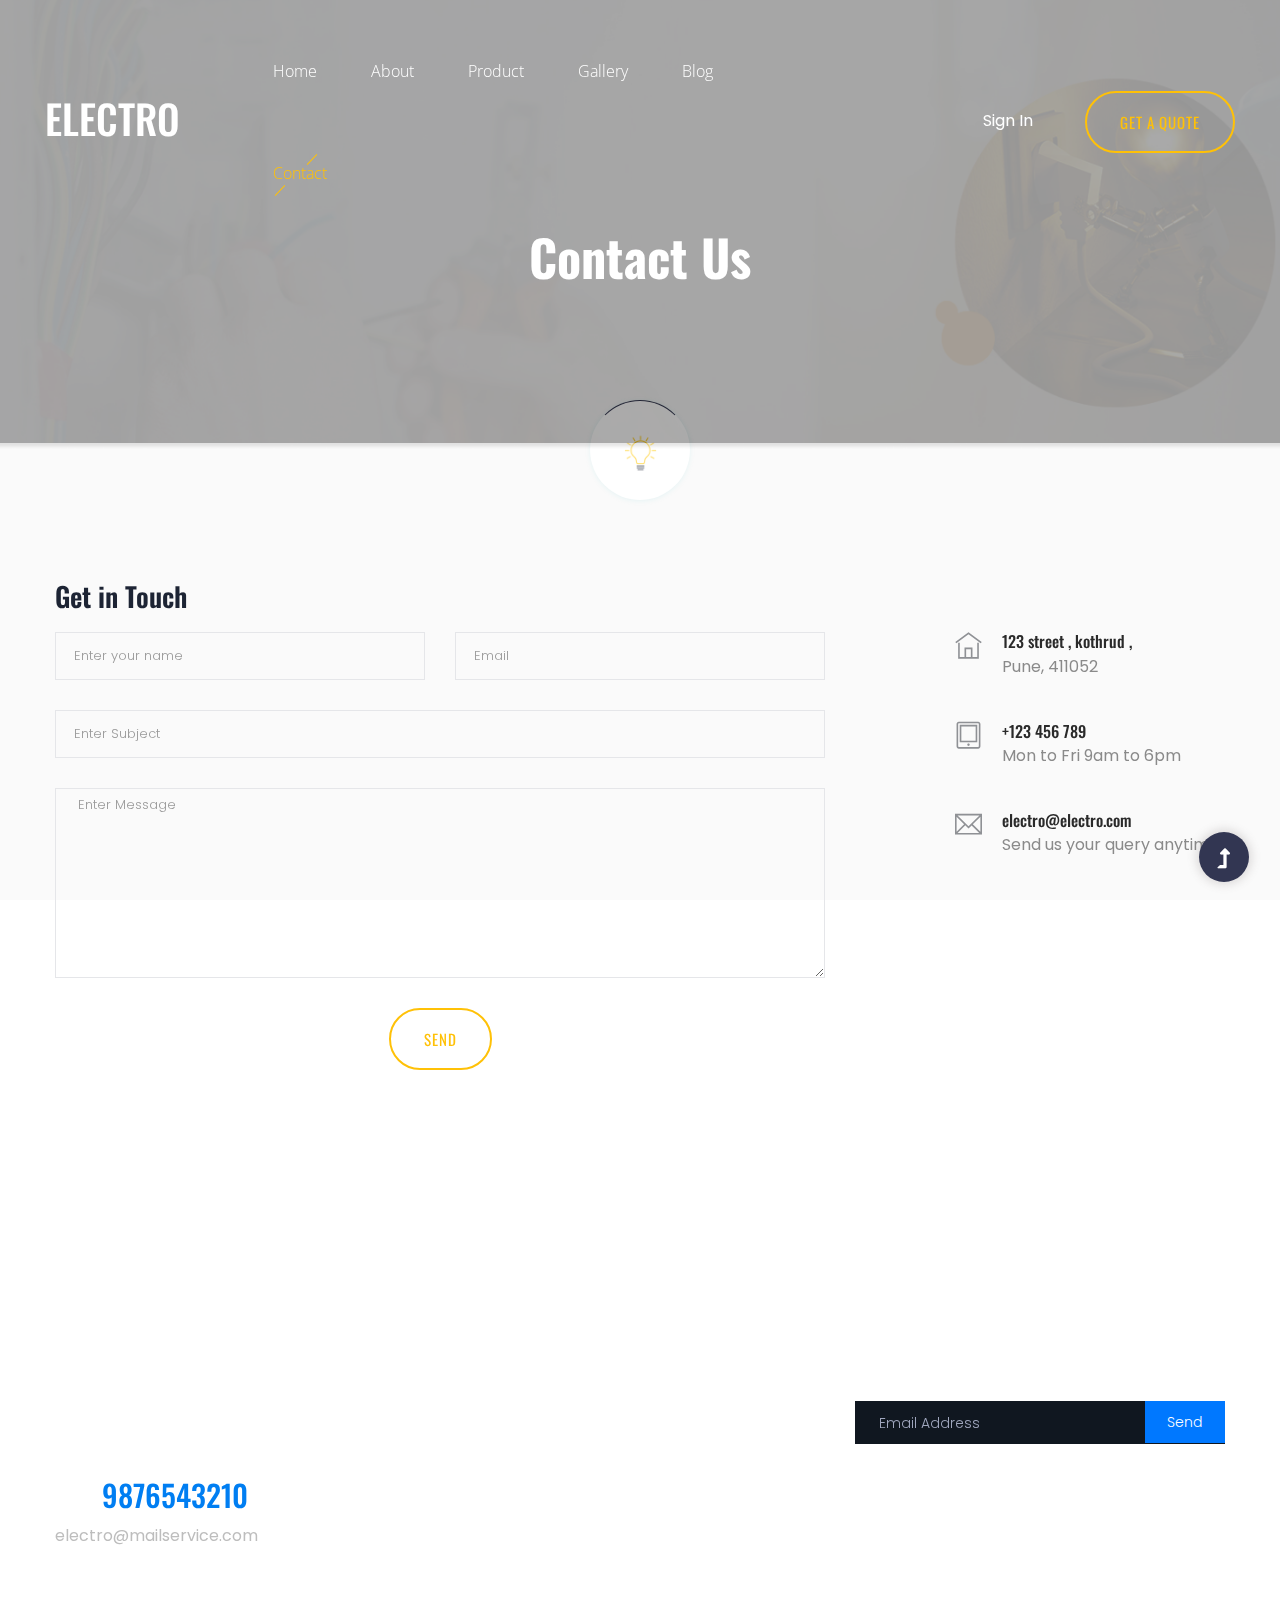
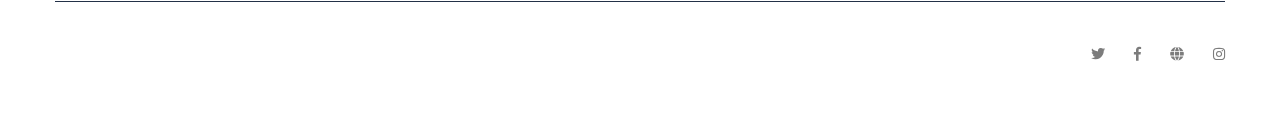
<file: contact.html>
<!DOCTYPE html>
<html class="no-js" lang="zxx">
  <head>
    <meta charset="utf-8" />
    <meta http-equiv="x-ua-compatible" content="ie=edge" />
    <title>Kristorr</title>
    <meta name="description" content="" />
    <meta name="viewport" content="width=device-width, initial-scale=1" />
    <link
      rel="shortcut icon"
      type="image/x-icon"
      href="assets/img/favicon.ico"
    />

    <!-- CSS here -->
    <link rel="stylesheet" href="assets/css/bootstrap.min.css" />
    <link rel="stylesheet" href="assets/css/owl.carousel.min.css" />
    <link rel="stylesheet" href="assets/css/slicknav.css" />
    <link rel="stylesheet" href="assets/css/animate.min.css" />
    <link rel="stylesheet" href="assets/css/magnific-popup.css" />
    <link rel="stylesheet" href="assets/css/fontawesome-all.min.css" />
    <link rel="stylesheet" href="assets/css/themify-icons.css" />
    <link rel="stylesheet" href="assets/css/themify-icons.css" />
    <link rel="stylesheet" href="assets/css/slick.css" />
    <link rel="stylesheet" href="assets/css/nice-select.css" />
    <link rel="stylesheet" href="assets/css/style.css" />
  </head>
  <body>
    <!--? Preloader Start -->
    <div id="preloader-active">
      <div class="preloader d-flex align-items-center justify-content-center">
        <div class="preloader-inner position-relative">
          <div class="preloader-circle"></div>
          <div class="preloader-img pere-text">
            <img src="assets/img/logo/loader.webp" alt="" />
          </div>
        </div>
      </div>
    </div>
    <!-- Preloader Start -->
    <header>
      <!--? Header Start -->
      <div class="header-area header-transparent pt-20">
        <div class="main-header header-sticky">
          <div class="container-fluid">
            <div class="row align-items-center">
              <!-- Logo -->
              <div class="col-xl-2 col-lg-2 col-md-1">
                <div class="logo">
                  <a href="index.html">
                    <h1 class="text-white">ELECTRO</h1>
                  </a>
                </div>
              </div>
              <div class="col-xl-6 col-lg-6 col-md-6">
                <div
                  class="menu-main d-flex align-items-center justify-content-center"
                >
                  <!-- Main-menu -->
                  <div class="main-menu f-right d-none d-lg-block">
                    <nav>
                      <ul id="navigation">
                        <li><a href="index.html">Home</a></li>
                        <li><a href="about.html">About</a></li>
                        <li><a href="product.html">Product</a></li>
                        <li><a href="gallery.html">Gallery</a></li>
                        <li><a href="blog.html">Blog</a></li>
                        <li class="active">
                          <a href="contact.html">Contact</a>
                        </li>
                        <li class="d-block d-lg-none">
                          <a href="login.html">Sign In</a>
                        </li>
                        <li class="d-block d-lg-none">
                          <a href="quote.html" class="btn-1 header-btn"
                            >Get A Quote</a
                          >
                        </li>
                      </ul>
                    </nav>
                  </div>
                </div>
              </div>
              <div class="col-xl-4 col-lg-4 col-md-4">
                <div class="header-right-btn f-right d-none d-lg-block ml-30">
                  <a href="login.html" class="mr-5">Sign In</a>
                  <a href="quote.html" class="btn header-btn">Get A Quote</a>
                </div>
              </div>
              <!-- Mobile Menu -->
              <div class="col-12">
                <div class="mobile_menu d-block d-lg-none"></div>
              </div>
            </div>
          </div>
        </div>
      </div>
      <!-- Header End -->
    </header>
    <main>
      <!--? Hero Start -->
      <div class="slider-area2">
        <div class="slider-height2 d-flex align-items-center">
          <div class="container">
            <div class="row">
              <div class="col-xl-12">
                <div class="hero-cap hero-cap2 pt-70 text-center">
                  <h2>Contact Us</h2>
                </div>
              </div>
            </div>
          </div>
        </div>
      </div>
      <!-- Hero End -->
      <!--?  Contact  start  -->
      <section class="contact-section">
        <div class="container">
          <div class="row">
            <div class="col-12">
              <h2 class="contact-title">Get in Touch</h2>
            </div>
            <div class="col-lg-8">
              <form
                class="form-contact contact_form"
                action=""
                method="post"
                id=""
              >
                <div class="row">
                  <div class="col-sm-6">
                    <div class="form-group">
                      <input
                        class="form-control valid"
                        name="name"
                        id="name"
                        type="text"
                        onfocus="this.placeholder = ''"
                        onblur="this.placeholder = 'Enter your name'"
                        placeholder="Enter your name"
                      />
                    </div>
                  </div>
                  <div class="col-sm-6">
                    <div class="form-group">
                      <input
                        class="form-control valid"
                        name="email"
                        id="email"
                        type="email"
                        onfocus="this.placeholder = ''"
                        onblur="this.placeholder = 'Enter email address'"
                        placeholder="Email"
                      />
                    </div>
                  </div>
                  <div class="col-12">
                    <div class="form-group">
                      <input
                        class="form-control"
                        name="subject"
                        id="subject"
                        type="text"
                        onfocus="this.placeholder = ''"
                        onblur="this.placeholder = 'Enter Subject'"
                        placeholder="Enter Subject"
                      />
                    </div>
                  </div>
                  <div class="col-12">
                    <div class="form-group">
                      <textarea
                        class="form-control w-100"
                        name="message"
                        id="message"
                        cols="30"
                        rows="9"
                        onfocus="this.placeholder = ''"
                        onblur="this.placeholder = 'Enter Message'"
                        placeholder=" Enter Message"
                      ></textarea>
                    </div>
                  </div>
                </div>

                <div
                  class="d-flex justify-content-center align-items-center mb-5"
                >
                  <a href="" class="btn header-btn">SEND</a>
                </div>
              </form>
            </div>
            <div class="col-lg-3 offset-lg-1">
              <div class="media contact-info">
                <span class="contact-info__icon"><i class="ti-home"></i></span>
                <div class="media-body">
                  <h3>123 street , kothrud ,</h3>
                  <p>Pune, 411052</p>
                </div>
              </div>
              <div class="media contact-info">
                <span class="contact-info__icon"
                  ><i class="ti-tablet"></i
                ></span>
                <div class="media-body">
                  <h3>+123 456 789</h3>
                  <p>Mon to Fri 9am to 6pm</p>
                </div>
              </div>
              <div class="media contact-info">
                <span class="contact-info__icon"><i class="ti-email"></i></span>
                <div class="media-body">
                  <h3>electro@electro.com</h3>
                  <p>Send us your query anytime!</p>
                </div>
              </div>
            </div>
          </div>
        </div>
      </section>
      <!-- Contact Area End -->
    </main>

    <footer>
      <!--? Footer Start-->
      <div
        class="footer-area section-bg"
        data-background="assets/img/hero/footer-bg.png"
      >
        <div class="container">
          <div class="footer-top footer-padding">
            <div class="row d-flex justify-content-between">
              <div class="col-xl-3 col-lg-4 col-md-5 col-sm-8">
                <div class="single-footer-caption mb-50">
                  <!-- logo -->
                  <div class="footer-logo">
                    <a href="index.html"
                      ><h1 class="text-white">ELECTRO</h1>
                    </a>
                  </div>
                  <div class="footer-tittle">
                    <div class="footer-pera">
                      <p class="info1">
                        With over 8 years experience in the industry, adipiscing
                        elit. Tortor vel posuere
                      </p>
                    </div>
                  </div>
                  <div class="footer-number">
                    <h4><span>+91 </span>9876543210</h4>
                    <p>electro@mailservice.com</p>
                  </div>
                </div>
              </div>
              <div class="col-xl-2 col-lg-2 col-md-3 col-sm-5">
                <div class="single-footer-caption mb-50">
                  <div class="footer-tittle">
                    <h4>Quick Links</h4>
                    <ul>
                      <li><a href="index.html">Home</a></li>
                      <li><a href="about.html"> About</a></li>
                      <li><a href="product.html">Products</a></li>
                      <li><a href="gallery.html">Gallery</a></li>
                    </ul>
                  </div>
                </div>
              </div>
              <div class="col-xl-2 col-lg-2 col-md-3 col-sm-5">
                <div class="single-footer-caption mb-50">
                  <div class="footer-tittle">
                    <h4>Explore</h4>
                    <ul>
                      <li><a href="contact.html">Contact Us</a></li>
                      <li>
                        <a
                          href="privacy.html
                          "
                          >Privacy Policy</a
                        >
                      </li>
                      <li>
                        <a href="terms&conditions.html">Terms & Conditions</a>
                      </li>
                      <li><a href="quote.html">Get A Quote</a></li>
                    </ul>
                  </div>
                </div>
              </div>
              <div class="col-xl-4 col-lg-4 col-md-6 col-sm-8">
                <div class="single-footer-caption mb-50">
                  <div class="footer-tittle">
                    <h4>Newsletter</h4>
                    <div class="footer-pera">
                      <p class="info1">Subscribe now to get daily updates</p>
                    </div>
                  </div>
                  <!-- Form -->
                  <div class="footer-form">
                    <div id="mc_embed_signup">
                      <form
                        target="_blank"
                        action=""
                        method="get"
                        class="subscribe_form relative mail_part"
                        novalidate="true"
                      >
                        <input
                          type="email"
                          name="EMAIL"
                          id="newsletter-form-email"
                          placeholder=" Email Address "
                          class="placeholder hide-on-focus"
                          onfocus="this.placeholder = ''"
                          onblur="this.placeholder = 'Your email address'"
                        />
                        <div class="form-icon">
                          <button
                            type="submit"
                            name="submit"
                            id="newsletter-submit"
                            class="email_icon newsletter-submit button-contactForm"
                          >
                            Send
                          </button>
                        </div>
                        <div class="mt-10 info"></div>
                      </form>
                    </div>
                  </div>
                </div>
              </div>
            </div>
          </div>
          <div class="footer-bottom">
            <div class="row d-flex justify-content-between align-items-center">
              <div class="col-xl-9 col-lg-8">
                <div class="footer-copy-right">
                  <p>
                    Copyright &copy;
                    <script>
                      document.write(new Date().getFullYear());
                    </script>
                    All rights reserved | Electro © 2022
                  </p>
                </div>
              </div>
              <div class="col-xl-3 col-lg-4">
                <!-- Footer Social -->
                <div class="footer-social f-right">
                  <a href="#"><i class="fab fa-twitter"></i></a>
                  <a href=""><i class="fab fa-facebook-f"></i></a>
                  <a href="#"><i class="fas fa-globe"></i></a>
                  <a href="#"><i class="fab fa-instagram"></i></a>
                </div>
              </div>
            </div>
          </div>
        </div>
      </div>
      <!-- Footer End-->
    </footer>
    <!-- Scroll Up -->
    <div id="back-top">
      <a title="Go to Top" href="#"> <i class="fas fa-level-up-alt"></i></a>
    </div>

    <!-- JS here -->

    <script src="./assets/js/vendor/modernizr-3.5.0.min.js"></script>
    <!-- Jquery, Popper, Bootstrap -->
    <script src="./assets/js/vendor/jquery-1.12.4.min.js"></script>
    <script src="./assets/js/popper.min.js"></script>
    <script src="./assets/js/bootstrap.min.js"></script>
    <!-- Jquery Mobile Menu -->
    <script src="./assets/js/jquery.slicknav.min.js"></script>

    <!-- Jquery Slick , Owl-Carousel Plugins -->
    <script src="./assets/js/owl.carousel.min.js"></script>
    <script src="./assets/js/slick.min.js"></script>
    <!-- One Page, Animated-HeadLin -->
    <script src="./assets/js/wow.min.js"></script>
    <script src="./assets/js/animated.headline.js"></script>

    <!-- Nice-select, sticky -->
    <script src="./assets/js/jquery.nice-select.min.js"></script>
    <script src="./assets/js/jquery.sticky.js"></script>
    <script src="./assets/js/jquery.magnific-popup.js"></script>

    <!-- contact js -->
    <script src="./assets/js/contact.js"></script>
    <script src="./assets/js/jquery.form.js"></script>
    <script src="./assets/js/jquery.validate.min.js"></script>
    <script src="./assets/js/mail-script.js"></script>
    <script src="./assets/js/jquery.ajaxchimp.min.js"></script>

    <!-- Jquery Plugins, main Jquery -->
    <script src="./assets/js/plugins.js"></script>
    <script src="./assets/js/main.js"></script>
  </body>
</html>
</file>
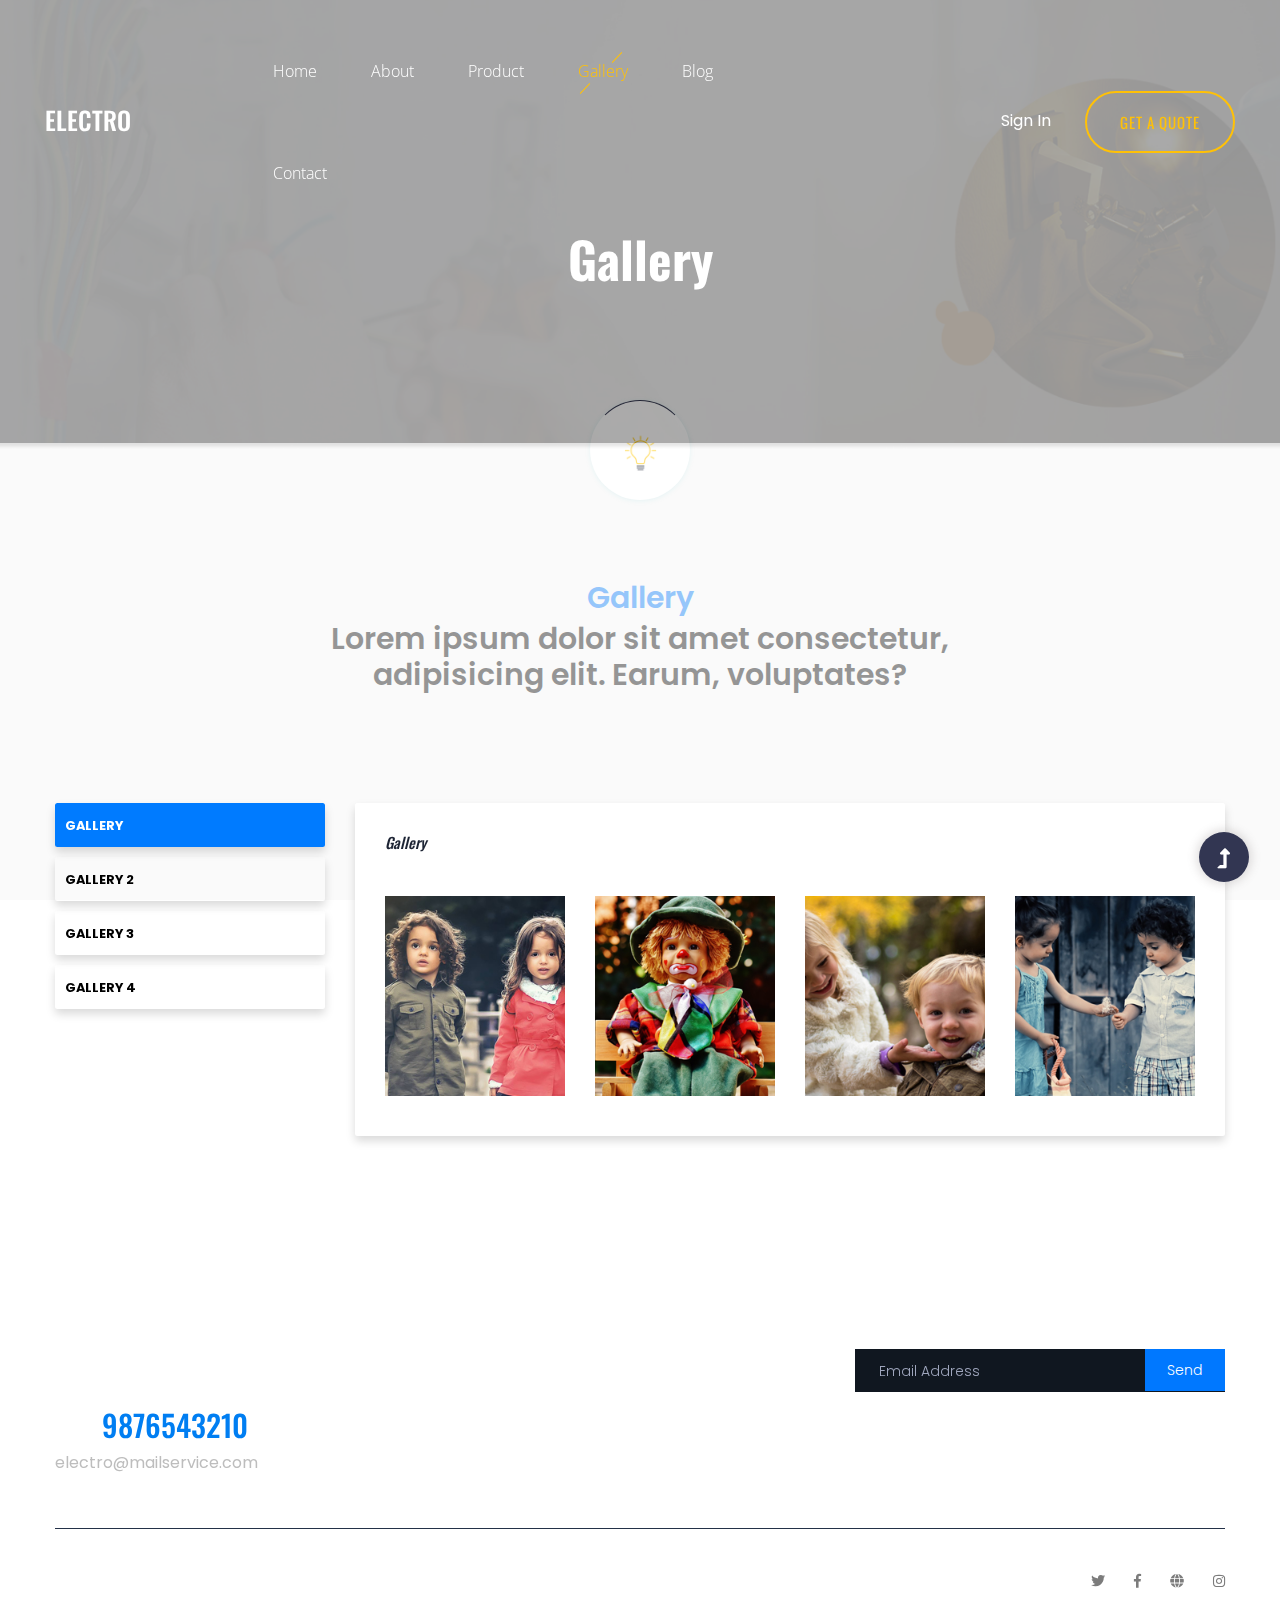
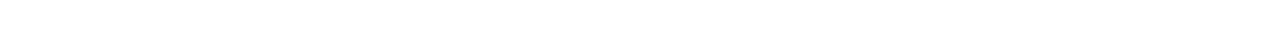
<file: gallery.html>
<!DOCTYPE html>
<html class="no-js" lang="zxx">
  <head>
    <meta charset="utf-8" />
    <meta http-equiv="x-ua-compatible" content="ie=edge" />
    <title>Kristorr</title>
    <meta name="description" content="" />
    <meta name="viewport" content="width=device-width, initial-scale=1" />
    <link rel="manifest" href="site.webmanifest" />
    <link
      rel="shortcut icon"
      type="image/x-icon"
      href="assets/img/favicon.ico"
    />

    <!-- CSS here -->
    <link rel="stylesheet" href="assets/css/bootstrap.min.css" />
    <link rel="stylesheet" href="assets/css/owl.carousel.min.css" />
    <link rel="stylesheet" href="assets/css/slicknav.css" />
    <link rel="stylesheet" href="assets/css/flaticon.css" />
    <link rel="stylesheet" href="assets/css/gijgo.css" />
    <link rel="stylesheet" href="assets/css/animate.min.css" />
    <link rel="stylesheet" href="assets/css/animated-headline.css" />
    <link rel="stylesheet" href="assets/css/magnific-popup.css" />
    <link rel="stylesheet" href="assets/css/fontawesome-all.min.css" />
    <link rel="stylesheet" href="assets/css/themify-icons.css" />
    <link rel="stylesheet" href="assets/css/slick.css" />
    <link rel="stylesheet" href="assets/css/nice-select.css" />
    <link rel="stylesheet" href="assets/css/style.css" />
  </head>
  <body>
    <!-- ? Preloader Start -->
    <div id="preloader-active">
      <div class="preloader d-flex align-items-center justify-content-center">
        <div class="preloader-inner position-relative">
          <div class="preloader-circle"></div>
          <div class="preloader-img pere-text">
            <img src="assets/img/logo/loader.webp" alt="" />
          </div>
        </div>
      </div>
    </div>
    <!-- Preloader Start -->
    <header>
      <!--? Header Start -->
      <div class="header-area header-transparent pt-20">
        <div class="main-header header-sticky">
          <div class="container-fluid">
            <div class="row align-items-center">
              <!-- Logo -->
              <div class="col-xl-2 col-lg-2 col-md-1">
                <div class="logo">
                  <a href="index.html">
                    <h1 class="text-white">ELECTRO</h1>
                  </a>
                </div>
              </div>
              <div class="col-xl-6 col-lg-6 col-md-6">
                <div
                  class="menu-main d-flex align-items-center justify-content-center"
                >
                  <!-- Main-menu -->
                  <div class="main-menu f-right d-none d-lg-block">
                    <nav>
                      <ul id="navigation">
                        <li><a href="index.html">Home</a></li>
                        <li><a href="about.html">About</a></li>
                        <li><a href="product.html">Product</a></li>
                        <li class="active">
                          <a href="gallery.html">Gallery</a>
                        </li>
                        <li><a href="blog.html">Blog</a></li>
                        <li><a href="contact.html">Contact</a></li>
                        <li class="d-block d-lg-none">
                          <a href="login.html">Sign In</a>
                        </li>
                        <li class="d-block d-lg-none">
                          <a href="quote.html" class="btn-1 header-btn"
                            >Get A Quote</a
                          >
                        </li>
                      </ul>
                    </nav>
                  </div>
                </div>
              </div>
              <div class="col-xl-4 col-lg-4 col-md-4">
                <div class="header-right-btn f-right d-none d-lg-block ml-30">
                  <a href="login.html" class="mr-5">Sign In</a>
                  <a href="quote.html" class="btn header-btn">Get A Quote</a>
                </div>
              </div>
              <!-- Mobile Menu -->
              <div class="col-12">
                <div class="mobile_menu d-block d-lg-none"></div>
              </div>
            </div>
          </div>
        </div>
      </div>
      <!-- Header End -->
    </header>
    <main>
      <!--? Hero Start -->
      <div class="slider-area2">
        <div class="slider-height2 d-flex align-items-center">
          <div class="container">
            <div class="row">
              <div class="col-xl-12">
                <div class="hero-cap hero-cap2 pt-70 text-center">
                  <h2>Gallery</h2>
                </div>
              </div>
            </div>
          </div>
        </div>
      </div>
      <!-- Hero End -->
      <!--? Gallery Area Start -->
      <!-- Demo header-->
      <section class="py-5 header">
        <div class="container">
          <header class="text-center mb-5 pb-5 text-white">
            <div class="product-headline">
              <h2 class="text-primary">Gallery</h2>
              <h2>
                Lorem ipsum dolor sit amet consectetur,<br />
                adipisicing elit. Earum, voluptates?
              </h2>
            </div>
          </header>

          <div class="row">
            <div class="col-md-3">
              <!-- Tabs nav -->
              <div
                class="nav flex-column nav-pills nav-pills-custom"
                id="gallery-tab"
                role="tablist"
                aria-orientation="vertical"
              >
                <a
                  class="nav-link mb-3 p-3 shadow active"
                  id="gallery-tab"
                  data-toggle="pill"
                  href="#gallery"
                  role="tab"
                  aria-controls="gallery"
                  aria-selected="true"
                >
                  <span class="font-weight-bold small text-uppercase"
                    >Gallery</span
                  ></a
                >

                <a
                  class="nav-link mb-3 p-3 shadow"
                  id="gallery2-tab"
                  data-toggle="pill"
                  href="#gallery2"
                  role="tab"
                  aria-controls="gallery2"
                  aria-selected="false"
                >
                  <span class="font-weight-bold small text-uppercase">
                    Gallery 2</span
                  ></a
                >

                <a
                  class="nav-link mb-3 p-3 shadow"
                  id="gallery3"
                  data-toggle="pill"
                  href="#v-pills-messages"
                  role="tab"
                  aria-controls="v-pills-messages"
                  aria-selected="false"
                >
                  <span class="font-weight-bold small text-uppercase">
                    Gallery 3</span
                  ></a
                >

                <a
                  class="nav-link mb-3 p-3 shadow"
                  id="v-pills-settings-tab"
                  data-toggle="pill"
                  href="#v-pills-settings"
                  role="tab"
                  aria-controls="v-pills-settings"
                  aria-selected="false"
                >
                  <span class="font-weight-bold small text-uppercase"
                    >Gallery 4</span
                  ></a
                >
              </div>
            </div>

            <div class="col-md-9">
              <!-- Tabs content -->
              <div class="tab-content" id="v-pills-tabContent">
                <div
                  class="tab-pane fade shadow rounded bg-white show active p-5"
                  id="gallery"
                  role="tabpanel"
                  aria-labelledby="galleryb"
                >
                  <h4 class="font-italic mb-4">Gallery</h4>
                  <div class="row">
                    <div class="col-md-3 col-12 mb-3">
                      <a
                        href="assets/img/elements/g1.jpg"
                        class="img-pop-up"
                        width="100px"
                        height="100px"
                      >
                        <div
                          class="single-gallery-image"
                          style="background: url(assets/img/elements/g1.jpg)"
                        ></div>
                      </a>
                    </div>
                    <div class="col-md-3 col-12 mb-3">
                      <a href="assets/img/elements/g2.jpg" class="img-pop-up">
                        <div
                          class="single-gallery-image"
                          style="background: url(assets/img/elements/g2.jpg)"
                        ></div>
                      </a>
                    </div>
                    <div class="col-md-3 col-12 mb-3">
                      <a href="assets/img/elements/g3.jpg" class="img-pop-up">
                        <div
                          class="single-gallery-image"
                          style="background: url(assets/img/elements/g3.jpg)"
                        ></div>
                      </a>
                    </div>
                    <div class="col-md-3 col-12 mb-3">
                      <a href="assets/img/elements/g4.jpg" class="img-pop-up">
                        <div
                          class="single-gallery-image"
                          style="background: url(assets/img/elements/g4.jpg)"
                        ></div>
                      </a>
                    </div>
                  </div>
                </div>

                <div
                  class="tab-pane fade shadow rounded bg-white p-5"
                  id="gallery2"
                  role="tabpanel"
                  aria-labelledby="gallery2"
                >
                  <h4 class="font-italic mb-4">Gallery 2</h4>
                  <div class="row">
                    <div class="col-md-3 col-12 offset-2 offset-lg-0 mb-3">
                      <a href="assets/img/elements/g5.jpg" class="img-pop-up">
                        <div
                          class="single-gallery-image"
                          style="background: url(assets/img/elements/g5.jpg)"
                        ></div>
                      </a>
                    </div>
                    <div class="col-md-3 col-12 offset-2 offset-lg-0 mb-3">
                      <a href="assets/img/elements/g6.jpg" class="img-pop-up">
                        <div
                          class="single-gallery-image"
                          style="background: url(assets/img/elements/g6.jpg)"
                        ></div>
                      </a>
                    </div>
                    <div class="col-md-3 col-12 offset-2 offset-lg-0 mb-3">
                      <a href="assets/img/elements/g7.jpg" class="img-pop-up">
                        <div
                          class="single-gallery-image"
                          style="background: url(assets/img/elements/g7.jpg)"
                        ></div>
                      </a>
                    </div>
                    <div class="col-md-3 col-12 offset-2 offset-lg-0 mb-3">
                      <a href="assets/img/elements/g8.jpg" class="img-pop-up">
                        <div
                          class="single-gallery-image"
                          style="background: url(assets/img/elements/g8.jpg)"
                        ></div>
                      </a>
                    </div>
                  </div>
                </div>

                <div
                  class="tab-pane fade shadow rounded bg-white p-5"
                  id="v-pills-messages"
                  role="tabpanel"
                  aria-labelledby="v-pills-messages-tab"
                >
                  <h4 class="font-italic mb-4">Gallery 3</h4>
                  <div class="row">
                    <div class="col-md-3 col-12 mb-3">
                      <a
                        href="assets/img/elements/g1.jpg"
                        class="img-pop-up"
                        width="100px"
                        height="100px"
                      >
                        <div
                          class="single-gallery-image"
                          style="background: url(assets/img/elements/g1.jpg)"
                        ></div>
                      </a>
                    </div>
                    <div class="col-md-3 col-12 mb-3">
                      <a href="assets/img/elements/g2.jpg" class="img-pop-up">
                        <div
                          class="single-gallery-image"
                          style="background: url(assets/img/elements/g2.jpg)"
                        ></div>
                      </a>
                    </div>
                    <div class="col-md-3 col-12 mb-3">
                      <a href="assets/img/elements/g3.jpg" class="img-pop-up">
                        <div
                          class="single-gallery-image"
                          style="background: url(assets/img/elements/g3.jpg)"
                        ></div>
                      </a>
                    </div>
                    <div class="col-md-3 col-12 mb-3">
                      <a href="assets/img/elements/g4.jpg" class="img-pop-up">
                        <div
                          class="single-gallery-image"
                          style="background: url(assets/img/elements/g4.jpg)"
                        ></div>
                      </a>
                    </div>
                  </div>
                </div>

                <div
                  class="tab-pane fade shadow rounded bg-white p-5"
                  id="v-pills-settings"
                  role="tabpanel"
                  aria-labelledby="v-pills-settings-tab"
                >
                  <h4 class="font-italic mb-4">Gallery 4</h4>
                  <div class="row">
                    <div class="col-md-3 col-12 mb-3">
                      <a
                        href="assets/img/elements/g1.jpg"
                        class="img-pop-up"
                        width="100px"
                        height="100px"
                      >
                        <div
                          class="single-gallery-image"
                          style="background: url(assets/img/elements/g1.jpg)"
                        ></div>
                      </a>
                    </div>
                    <div class="col-md-3 col-12 mb-3">
                      <a href="assets/img/elements/g2.jpg" class="img-pop-up">
                        <div
                          class="single-gallery-image"
                          style="background: url(assets/img/elements/g2.jpg)"
                        ></div>
                      </a>
                    </div>
                    <div class="col-md-3 col-12 mb-3">
                      <a href="assets/img/elements/g3.jpg" class="img-pop-up">
                        <div
                          class="single-gallery-image"
                          style="background: url(assets/img/elements/g3.jpg)"
                        ></div>
                      </a>
                    </div>
                    <div class="col-md-3 col-12 mb-3">
                      <a href="assets/img/elements/g4.jpg" class="img-pop-up">
                        <div
                          class="single-gallery-image"
                          style="background: url(assets/img/elements/g4.jpg)"
                        ></div>
                      </a>
                    </div>
                  </div>
                </div>
              </div>
            </div>
          </div>
        </div>
      </section>

      <!-- Gallery Area End -->
    </main>
    <footer>
      <!--? Footer Start-->
      <div
        class="footer-area section-bg"
        data-background="assets/img/hero/footer-bg.png"
      >
        <div class="container">
          <div class="footer-top footer-padding">
            <div class="row d-flex justify-content-between">
              <div class="col-xl-3 col-lg-4 col-md-5 col-sm-8">
                <div class="single-footer-caption mb-50">
                  <!-- logo -->
                  <div class="footer-logo">
                    <a href="index.html"
                      ><h1 class="text-white">ELECTRO</h1>
                    </a>
                  </div>
                  <div class="footer-tittle">
                    <div class="footer-pera">
                      <p class="info1">
                        With over 8 years experience in the industry, adipiscing
                        elit. Tortor vel posuere
                      </p>
                    </div>
                  </div>
                  <div class="footer-number">
                    <h4><span>+91 </span>9876543210</h4>
                    <p>electro@mailservice.com</p>
                  </div>
                </div>
              </div>
              <div class="col-xl-2 col-lg-2 col-md-3 col-sm-5">
                <div class="single-footer-caption mb-50">
                  <div class="footer-tittle">
                    <h4>Quick Links</h4>
                    <ul>
                      <li><a href="index.html">Home</a></li>
                      <li><a href="about.html"> About</a></li>
                      <li><a href="product.html">Products</a></li>
                      <li><a href="gallery.html">Gallery</a></li>
                    </ul>
                  </div>
                </div>
              </div>
              <div class="col-xl-2 col-lg-2 col-md-3 col-sm-5">
                <div class="single-footer-caption mb-50">
                  <div class="footer-tittle">
                    <h4>Explore</h4>
                    <ul>
                      <li><a href="contact.html">Contact Us</a></li>
                      <li>
                        <a
                          href="privacy.html
                        "
                          >Privacy Policy</a
                        >
                      </li>
                      <li>
                        <a href="terms&conditions.html">Terms & Conditions</a>
                      </li>
                      <li><a href="quote.html">Get A Quote</a></li>
                    </ul>
                  </div>
                </div>
              </div>
              <div class="col-xl-4 col-lg-4 col-md-6 col-sm-8">
                <div class="single-footer-caption mb-50">
                  <div class="footer-tittle">
                    <h4>Newsletter</h4>
                    <div class="footer-pera">
                      <p class="info1">Subscribe now to get daily updates</p>
                    </div>
                  </div>
                  <!-- Form -->
                  <div class="footer-form">
                    <div id="mc_embed_signup">
                      <form
                        target="_blank"
                        action=""
                        method="get"
                        class="subscribe_form relative mail_part"
                        novalidate="true"
                      >
                        <input
                          type="email"
                          name="EMAIL"
                          id="newsletter-form-email"
                          placeholder=" Email Address "
                          class="placeholder hide-on-focus"
                          onfocus="this.placeholder = ''"
                          onblur="this.placeholder = 'Your email address'"
                        />
                        <div class="form-icon">
                          <button
                            type="submit"
                            name="submit"
                            id="newsletter-submit"
                            class="email_icon newsletter-submit button-contactForm"
                          >
                            Send
                          </button>
                        </div>
                        <div class="mt-10 info"></div>
                      </form>
                    </div>
                  </div>
                </div>
              </div>
            </div>
          </div>
          <div class="footer-bottom">
            <div class="row d-flex justify-content-between align-items-center">
              <div class="col-xl-9 col-lg-8">
                <div class="footer-copy-right">
                  <p>
                    Copyright &copy;
                    <script>
                      document.write(new Date().getFullYear());
                    </script>
                    All rights reserved | Electro © 2022
                  </p>
                </div>
              </div>
              <div class="col-xl-3 col-lg-4">
                <!-- Footer Social -->
                <div class="footer-social f-right">
                  <a href="#"><i class="fab fa-twitter"></i></a>
                  <a href=""><i class="fab fa-facebook-f"></i></a>
                  <a href="#"><i class="fas fa-globe"></i></a>
                  <a href="#"><i class="fab fa-instagram"></i></a>
                </div>
              </div>
            </div>
          </div>
        </div>
      </div>
      <!-- Footer End-->
    </footer>
    <!-- Scroll Up -->
    <div id="back-top">
      <a title="Go to Top" href="#"> <i class="fas fa-level-up-alt"></i></a>
    </div>

    <!-- JS here -->

    <script src="./assets/js/vendor/modernizr-3.5.0.min.js"></script>
    <!-- Jquery, Popper, Bootstrap -->
    <script src="./assets/js/vendor/jquery-1.12.4.min.js"></script>
    <script src="./assets/js/popper.min.js"></script>
    <script src="./assets/js/bootstrap.min.js"></script>
    <!-- Jquery Mobile Menu -->
    <script src="./assets/js/jquery.slicknav.min.js"></script>

    <!-- Jquery Slick , Owl-Carousel Plugins -->
    <script src="./assets/js/owl.carousel.min.js"></script>
    <script src="./assets/js/slick.min.js"></script>
    <!-- One Page, Animated-HeadLin -->
    <script src="./assets/js/wow.min.js"></script>
    <script src="./assets/js/animated.headline.js"></script>
    <script src="./assets/js/jquery.magnific-popup.js"></script>

    <!-- Date Picker -->
    <script src="./assets/js/gijgo.min.js"></script>
    <!-- Nice-select, sticky -->
    <script src="./assets/js/jquery.nice-select.min.js"></script>
    <script src="./assets/js/jquery.sticky.js"></script>

    <!-- counter , waypoint,Hover Direction -->
    <script src="./assets/js/jquery.counterup.min.js"></script>
    <script src="./assets/js/waypoints.min.js"></script>
    <script src="./assets/js/jquery.countdown.min.js"></script>
    <script src="./assets/js/hover-direction-snake.min.js"></script>

    <!-- contact js -->
    <script src="./assets/js/contact.js"></script>
    <script src="./assets/js/jquery.form.js"></script>
    <script src="./assets/js/jquery.validate.min.js"></script>
    <script src="./assets/js/mail-script.js"></script>
    <script src="./assets/js/jquery.ajaxchimp.min.js"></script>

    <!-- Jquery Plugins, main Jquery -->
    <script src="./assets/js/plugins.js"></script>
    <script src="./assets/js/main.js"></script>
  </body>
</html>
</file>
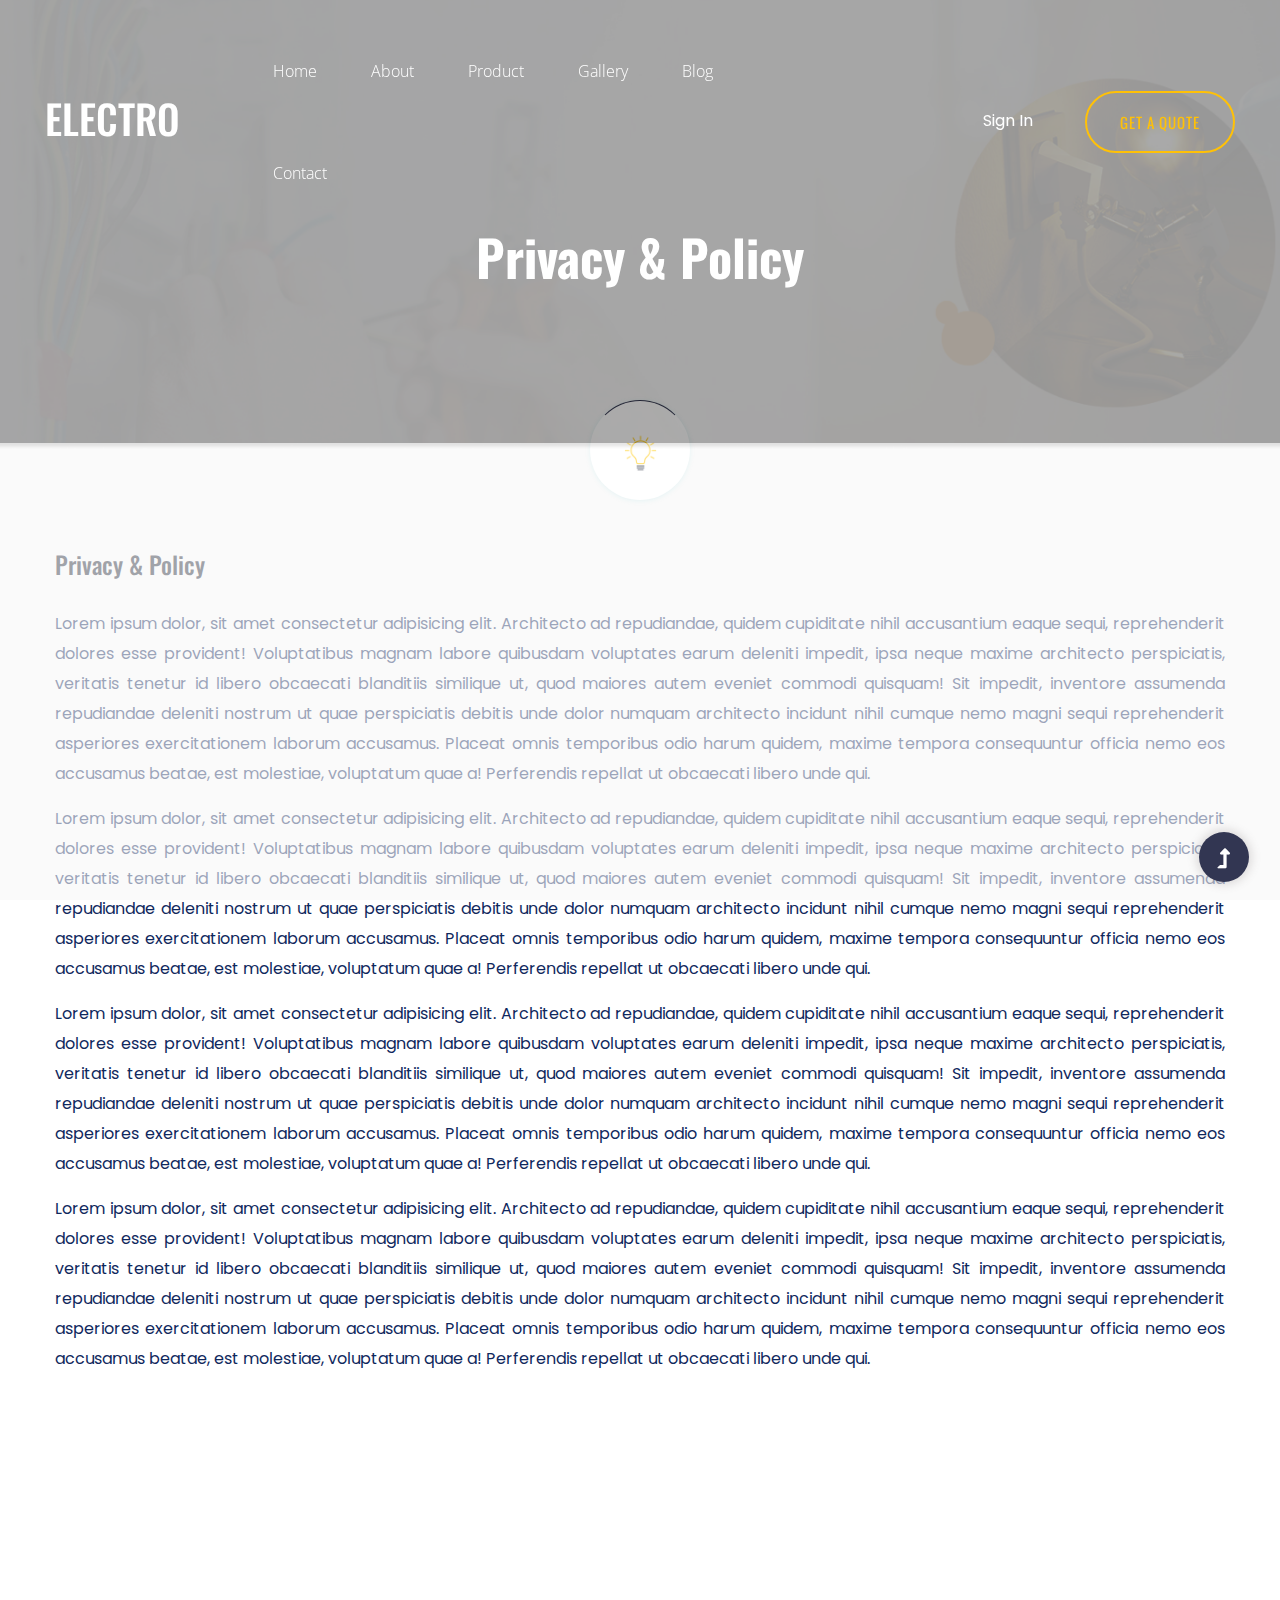
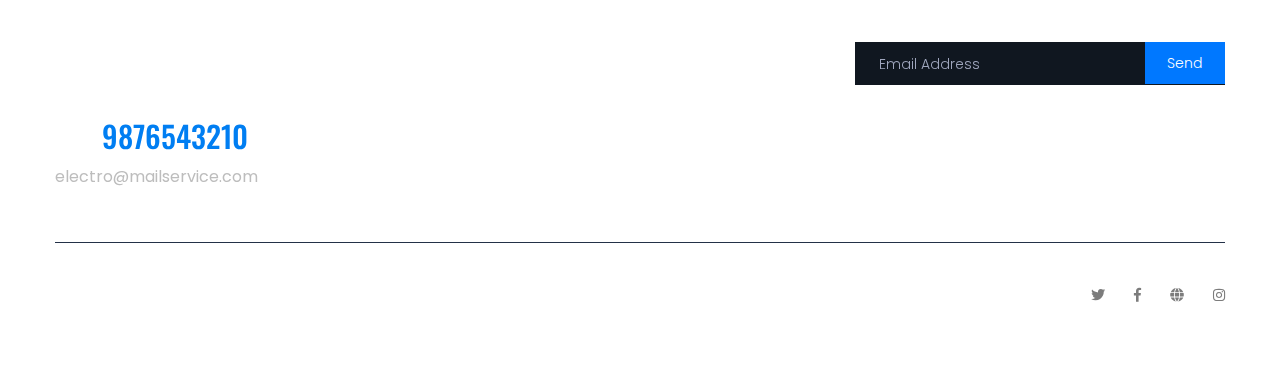
<file: privacy.html>
<!DOCTYPE html>
<html class="no-js" lang="zxx">
  <head>
    <meta charset="utf-8" />
    <meta http-equiv="x-ua-compatible" content="ie=edge" />
    <title>Kristorr</title>
    <meta name="description" content="" />
    <meta name="viewport" content="width=device-width, initial-scale=1" />
    <link
      rel="shortcut icon"
      type="image/x-icon"
      href="assets/img/favicon.ico"
    />

    <!-- CSS here -->
    <link rel="stylesheet" href="assets/css/bootstrap.min.css" />
    <link rel="stylesheet" href="assets/css/owl.carousel.min.css" />
    <link rel="stylesheet" href="assets/css/slicknav.css" />
    <link rel="stylesheet" href="assets/css/animate.min.css" />
    <link rel="stylesheet" href="assets/css/magnific-popup.css" />
    <link rel="stylesheet" href="assets/css/fontawesome-all.min.css" />
    <link rel="stylesheet" href="assets/css/themify-icons.css" />
    <link rel="stylesheet" href="assets/css/slick.css" />
    <link rel="stylesheet" href="assets/css/nice-select.css" />
    <link rel="stylesheet" href="assets/css/style.css" />
  </head>
  <body>
    <!--? Preloader Start -->
    <div id="preloader-active">
      <div class="preloader d-flex align-items-center justify-content-center">
        <div class="preloader-inner position-relative">
          <div class="preloader-circle"></div>
          <div class="preloader-img pere-text">
            <img src="assets/img/logo/loader.webp" alt="" />
          </div>
        </div>
      </div>
    </div>
    <!-- Preloader Start -->

    <header>
      <!--? Header Start -->
      <div class="header-area header-transparent pt-20">
        <div class="main-header header-sticky">
          <div class="container-fluid">
            <div class="row align-items-center">
              <!-- Logo -->
              <div class="col-xl-2 col-lg-2 col-md-1">
                <div class="logo">
                  <a href="index.html">
                    <h1 class="text-white">ELECTRO</h1>
                  </a>
                </div>
              </div>
              <div class="col-xl-6 col-lg-6 col-md-6">
                <div
                  class="menu-main d-flex align-items-center justify-content-center"
                >
                  <!-- Main-menu -->
                  <div class="main-menu f-right d-none d-lg-block">
                    <nav>
                      <ul id="navigation">
                        <li><a href="index.html">Home</a></li>
                        <li><a href="about.html">About</a></li>
                        <li><a href="product.html">Product</a></li>
                        <li><a href="gallery.html">Gallery</a></li>
                        <li><a href="blog.html">Blog</a></li>
                        <li><a href="contact.html">Contact</a></li>
                        <li class="d-block d-lg-none">
                          <a href="login.html">Sign In</a>
                        </li>
                        <li class="d-block d-lg-none">
                          <a href="quote.html" class="btn-1 header-btn"
                            >Get A Quote</a
                          >
                        </li>
                      </ul>
                    </nav>
                  </div>
                </div>
              </div>
              <div class="col-xl-4 col-lg-4 col-md-4">
                <div class="header-right-btn f-right d-none d-lg-block ml-30">
                  <a href="login.html" class="mr-5">Sign In</a>
                  <a href="quote.html" class="btn header-btn">Get A Quote</a>
                </div>
              </div>
              <!-- Mobile Menu -->
              <div class="col-12">
                <div class="mobile_menu d-block d-lg-none"></div>
              </div>
            </div>
          </div>
        </div>
      </div>
      <!-- Header End -->
    </header>
    <main>
      <!--? Hero Start -->
      <div class="slider-area2">
        <div class="slider-height2 d-flex align-items-center">
          <div class="container">
            <div class="row">
              <div class="col-xl-12">
                <div class="hero-cap hero-cap2 pt-70 text-center">
                  <h2>Privacy & Policy</h2>
                </div>
              </div>
            </div>
          </div>
        </div>
      </div>
      <!-- Hero End -->
      <!--? Start Sample Area -->
      <section class="sample-text-area">
        <div class="container box_1170">
          <h3 class="text-heading">Privacy & Policy</h3>
          <p class="sample-text" style="text-align: justify">
            Lorem ipsum dolor, sit amet consectetur adipisicing elit. Architecto
            ad repudiandae, quidem cupiditate nihil accusantium eaque sequi,
            reprehenderit dolores esse provident! Voluptatibus magnam labore
            quibusdam voluptates earum deleniti impedit, ipsa neque maxime
            architecto perspiciatis, veritatis tenetur id libero obcaecati
            blanditiis similique ut, quod maiores autem eveniet commodi
            quisquam! Sit impedit, inventore assumenda repudiandae deleniti
            nostrum ut quae perspiciatis debitis unde dolor numquam architecto
            incidunt nihil cumque nemo magni sequi reprehenderit asperiores
            exercitationem laborum accusamus. Placeat omnis temporibus odio
            harum quidem, maxime tempora consequuntur officia nemo eos accusamus
            beatae, est molestiae, voluptatum quae a! Perferendis repellat ut
            obcaecati libero unde qui.
          </p>
          <p class="sample-text" style="text-align: justify">
            Lorem ipsum dolor, sit amet consectetur adipisicing elit. Architecto
            ad repudiandae, quidem cupiditate nihil accusantium eaque sequi,
            reprehenderit dolores esse provident! Voluptatibus magnam labore
            quibusdam voluptates earum deleniti impedit, ipsa neque maxime
            architecto perspiciatis, veritatis tenetur id libero obcaecati
            blanditiis similique ut, quod maiores autem eveniet commodi
            quisquam! Sit impedit, inventore assumenda repudiandae deleniti
            nostrum ut quae perspiciatis debitis unde dolor numquam architecto
            incidunt nihil cumque nemo magni sequi reprehenderit asperiores
            exercitationem laborum accusamus. Placeat omnis temporibus odio
            harum quidem, maxime tempora consequuntur officia nemo eos accusamus
            beatae, est molestiae, voluptatum quae a! Perferendis repellat ut
            obcaecati libero unde qui.
          </p>
          <p class="sample-text" style="text-align: justify">
            Lorem ipsum dolor, sit amet consectetur adipisicing elit. Architecto
            ad repudiandae, quidem cupiditate nihil accusantium eaque sequi,
            reprehenderit dolores esse provident! Voluptatibus magnam labore
            quibusdam voluptates earum deleniti impedit, ipsa neque maxime
            architecto perspiciatis, veritatis tenetur id libero obcaecati
            blanditiis similique ut, quod maiores autem eveniet commodi
            quisquam! Sit impedit, inventore assumenda repudiandae deleniti
            nostrum ut quae perspiciatis debitis unde dolor numquam architecto
            incidunt nihil cumque nemo magni sequi reprehenderit asperiores
            exercitationem laborum accusamus. Placeat omnis temporibus odio
            harum quidem, maxime tempora consequuntur officia nemo eos accusamus
            beatae, est molestiae, voluptatum quae a! Perferendis repellat ut
            obcaecati libero unde qui.
          </p>
          <p class="sample-text" style="text-align: justify">
            Lorem ipsum dolor, sit amet consectetur adipisicing elit. Architecto
            ad repudiandae, quidem cupiditate nihil accusantium eaque sequi,
            reprehenderit dolores esse provident! Voluptatibus magnam labore
            quibusdam voluptates earum deleniti impedit, ipsa neque maxime
            architecto perspiciatis, veritatis tenetur id libero obcaecati
            blanditiis similique ut, quod maiores autem eveniet commodi
            quisquam! Sit impedit, inventore assumenda repudiandae deleniti
            nostrum ut quae perspiciatis debitis unde dolor numquam architecto
            incidunt nihil cumque nemo magni sequi reprehenderit asperiores
            exercitationem laborum accusamus. Placeat omnis temporibus odio
            harum quidem, maxime tempora consequuntur officia nemo eos accusamus
            beatae, est molestiae, voluptatum quae a! Perferendis repellat ut
            obcaecati libero unde qui.
          </p>
        </div>
      </section>
      <!-- End Sample Area -->
    </main>
    <footer>
      <!--? Footer Start-->
      <div
        class="footer-area section-bg"
        data-background="assets/img/hero/footer-bg.png"
      >
        <div class="container">
          <div class="footer-top footer-padding">
            <div class="row d-flex justify-content-between">
              <div class="col-xl-3 col-lg-4 col-md-5 col-sm-8">
                <div class="single-footer-caption mb-50">
                  <!-- logo -->
                  <div class="footer-logo">
                    <a href="index.html"
                      ><h1 class="text-white">ELECTRO</h1>
                    </a>
                  </div>
                  <div class="footer-tittle">
                    <div class="footer-pera">
                      <p class="info1">
                        With over 8 years experience in the industry, adipiscing
                        elit. Tortor vel posuere
                      </p>
                    </div>
                  </div>
                  <div class="footer-number">
                    <h4><span>+91 </span>9876543210</h4>
                    <p>electro@mailservice.com</p>
                  </div>
                </div>
              </div>
              <div class="col-xl-2 col-lg-2 col-md-3 col-sm-5">
                <div class="single-footer-caption mb-50">
                  <div class="footer-tittle">
                    <h4>Quick Links</h4>
                    <ul>
                      <li><a href="index.html">Home</a></li>
                      <li><a href="about.html"> About</a></li>
                      <li><a href="product.html">Products</a></li>
                      <li><a href="gallery.html">Gallery</a></li>
                    </ul>
                  </div>
                </div>
              </div>
              <div class="col-xl-2 col-lg-2 col-md-3 col-sm-5">
                <div class="single-footer-caption mb-50">
                  <div class="footer-tittle">
                    <h4>Explore</h4>
                    <ul>
                      <li><a href="contact.html">Contact Us</a></li>
                      <li>
                        <a
                          href="privacy.html
                          "
                          >Privacy Policy</a
                        >
                      </li>
                      <li>
                        <a href="terms&conditions.html">Terms & Conditions</a>
                      </li>
                      <li><a href="quote.html">Get A Quote</a></li>
                    </ul>
                  </div>
                </div>
              </div>
              <div class="col-xl-4 col-lg-4 col-md-6 col-sm-8">
                <div class="single-footer-caption mb-50">
                  <div class="footer-tittle">
                    <h4>Newsletter</h4>
                    <div class="footer-pera">
                      <p class="info1">Subscribe now to get daily updates</p>
                    </div>
                  </div>
                  <!-- Form -->
                  <div class="footer-form">
                    <div id="mc_embed_signup">
                      <form
                        target="_blank"
                        action=""
                        method="get"
                        class="subscribe_form relative mail_part"
                        novalidate="true"
                      >
                        <input
                          type="email"
                          name="EMAIL"
                          id="newsletter-form-email"
                          placeholder=" Email Address "
                          class="placeholder hide-on-focus"
                          onfocus="this.placeholder = ''"
                          onblur="this.placeholder = 'Your email address'"
                        />
                        <div class="form-icon">
                          <button
                            type="submit"
                            name="submit"
                            id="newsletter-submit"
                            class="email_icon newsletter-submit button-contactForm"
                          >
                            Send
                          </button>
                        </div>
                        <div class="mt-10 info"></div>
                      </form>
                    </div>
                  </div>
                </div>
              </div>
            </div>
          </div>
          <div class="footer-bottom">
            <div class="row d-flex justify-content-between align-items-center">
              <div class="col-xl-9 col-lg-8">
                <div class="footer-copy-right">
                  <p>
                    Copyright &copy;
                    <script>
                      document.write(new Date().getFullYear());
                    </script>
                    All rights reserved | Electro © 2022
                  </p>
                </div>
              </div>
              <div class="col-xl-3 col-lg-4">
                <!-- Footer Social -->
                <div class="footer-social f-right">
                  <a href="#"><i class="fab fa-twitter"></i></a>
                  <a href=""><i class="fab fa-facebook-f"></i></a>
                  <a href="#"><i class="fas fa-globe"></i></a>
                  <a href="#"><i class="fab fa-instagram"></i></a>
                </div>
              </div>
            </div>
          </div>
        </div>
      </div>
      <!-- Footer End-->
    </footer>
    <!-- Scroll Up -->
    <div id="back-top">
      <a title="Go to Top" href="#"> <i class="fas fa-level-up-alt"></i></a>
    </div>

    <!-- JS here -->

    <script src="./assets/js/vendor/modernizr-3.5.0.min.js"></script>
    <!-- Jquery, Popper, Bootstrap -->
    <script src="./assets/js/vendor/jquery-1.12.4.min.js"></script>
    <script src="./assets/js/popper.min.js"></script>
    <script src="./assets/js/bootstrap.min.js"></script>
    <!-- Jquery Mobile Menu -->
    <script src="./assets/js/jquery.slicknav.min.js"></script>

    <!-- Jquery Slick , Owl-Carousel Plugins -->
    <script src="./assets/js/owl.carousel.min.js"></script>
    <script src="./assets/js/slick.min.js"></script>
    <!-- One Page, Animated-HeadLin -->
    <script src="./assets/js/wow.min.js"></script>
    <script src="./assets/js/animated.headline.js"></script>
    <script src="./assets/js/jquery.magnific-popup.js"></script>

    <!-- Nice-select, sticky -->
    <script src="./assets/js/jquery.nice-select.min.js"></script>
    <script src="./assets/js/jquery.sticky.js"></script>

    <!-- contact js -->
    <script src="./assets/js/contact.js"></script>
    <script src="./assets/js/jquery.form.js"></script>
    <script src="./assets/js/jquery.validate.min.js"></script>
    <script src="./assets/js/mail-script.js"></script>
    <script src="./assets/js/jquery.ajaxchimp.min.js"></script>

    <!-- Jquery Plugins, main Jquery -->
    <script src="./assets/js/plugins.js"></script>
    <script src="./assets/js/main.js"></script>
  </body>
</html>
</file>
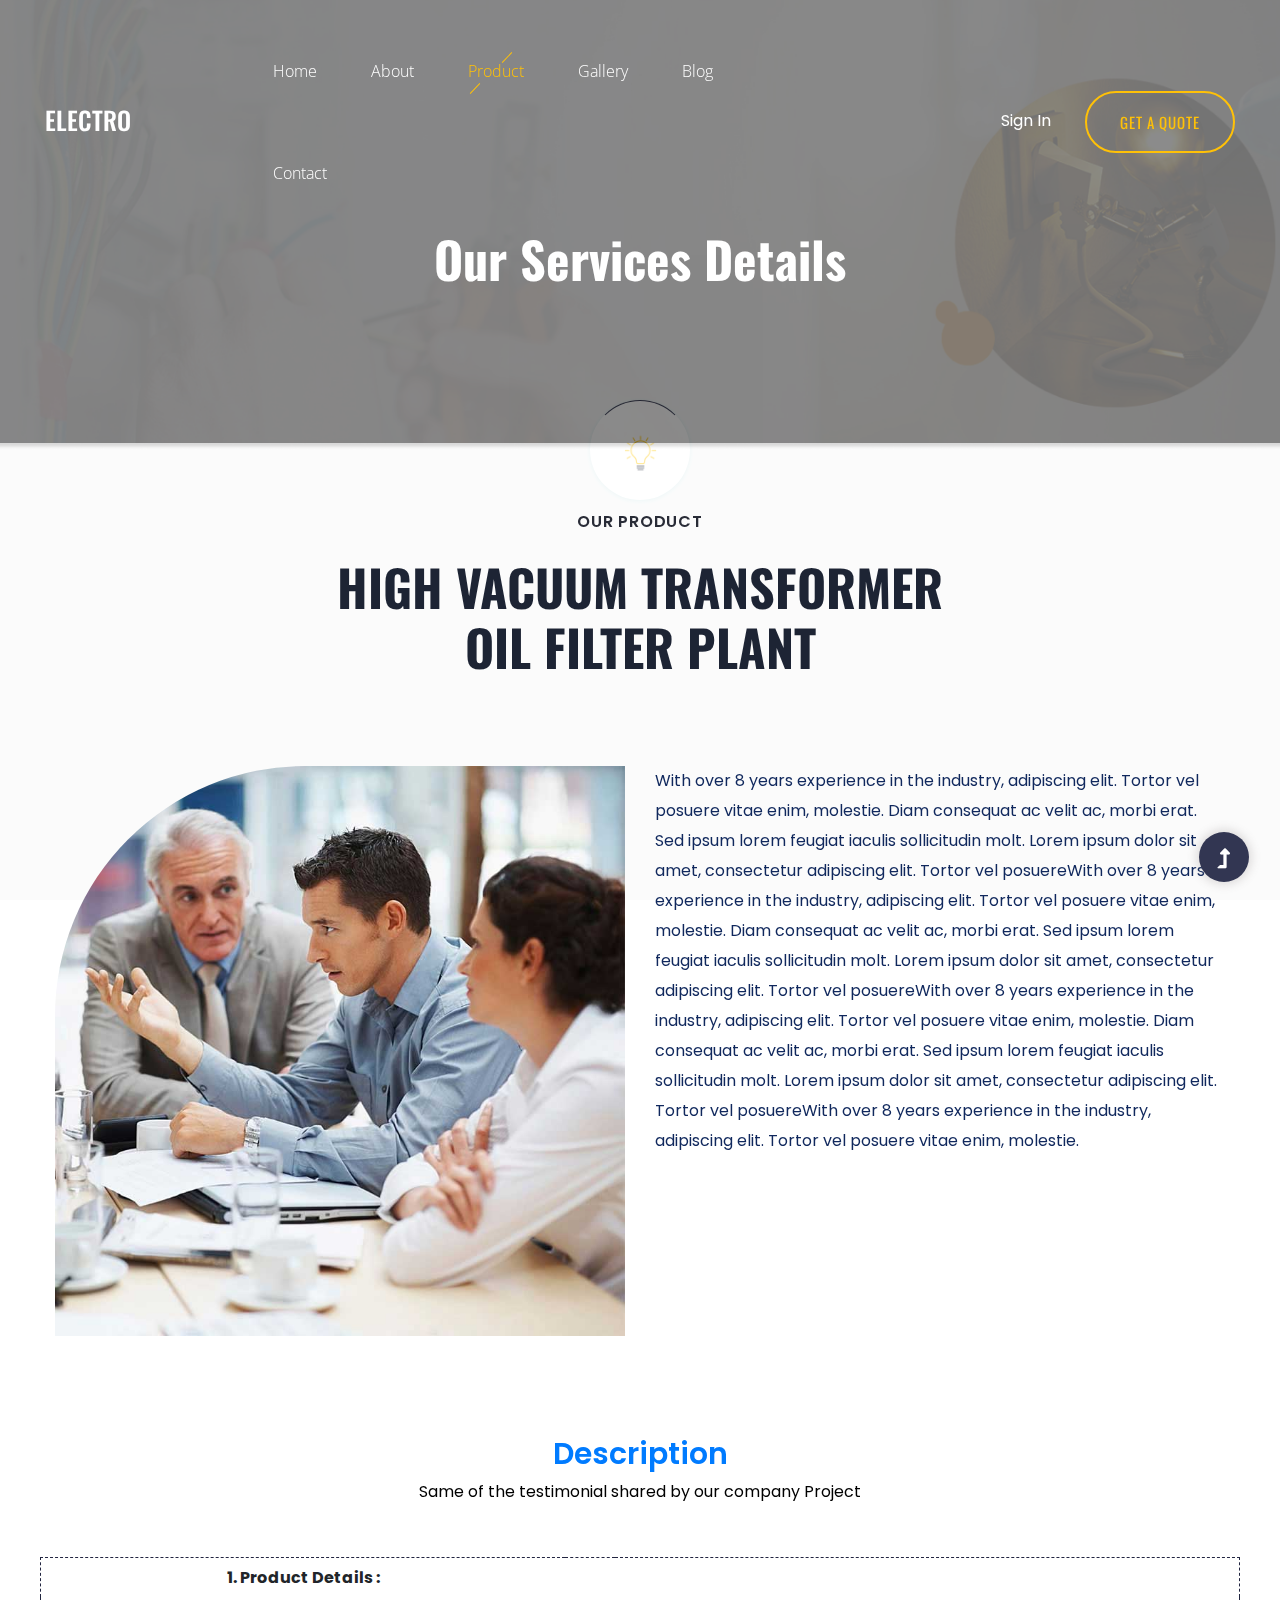
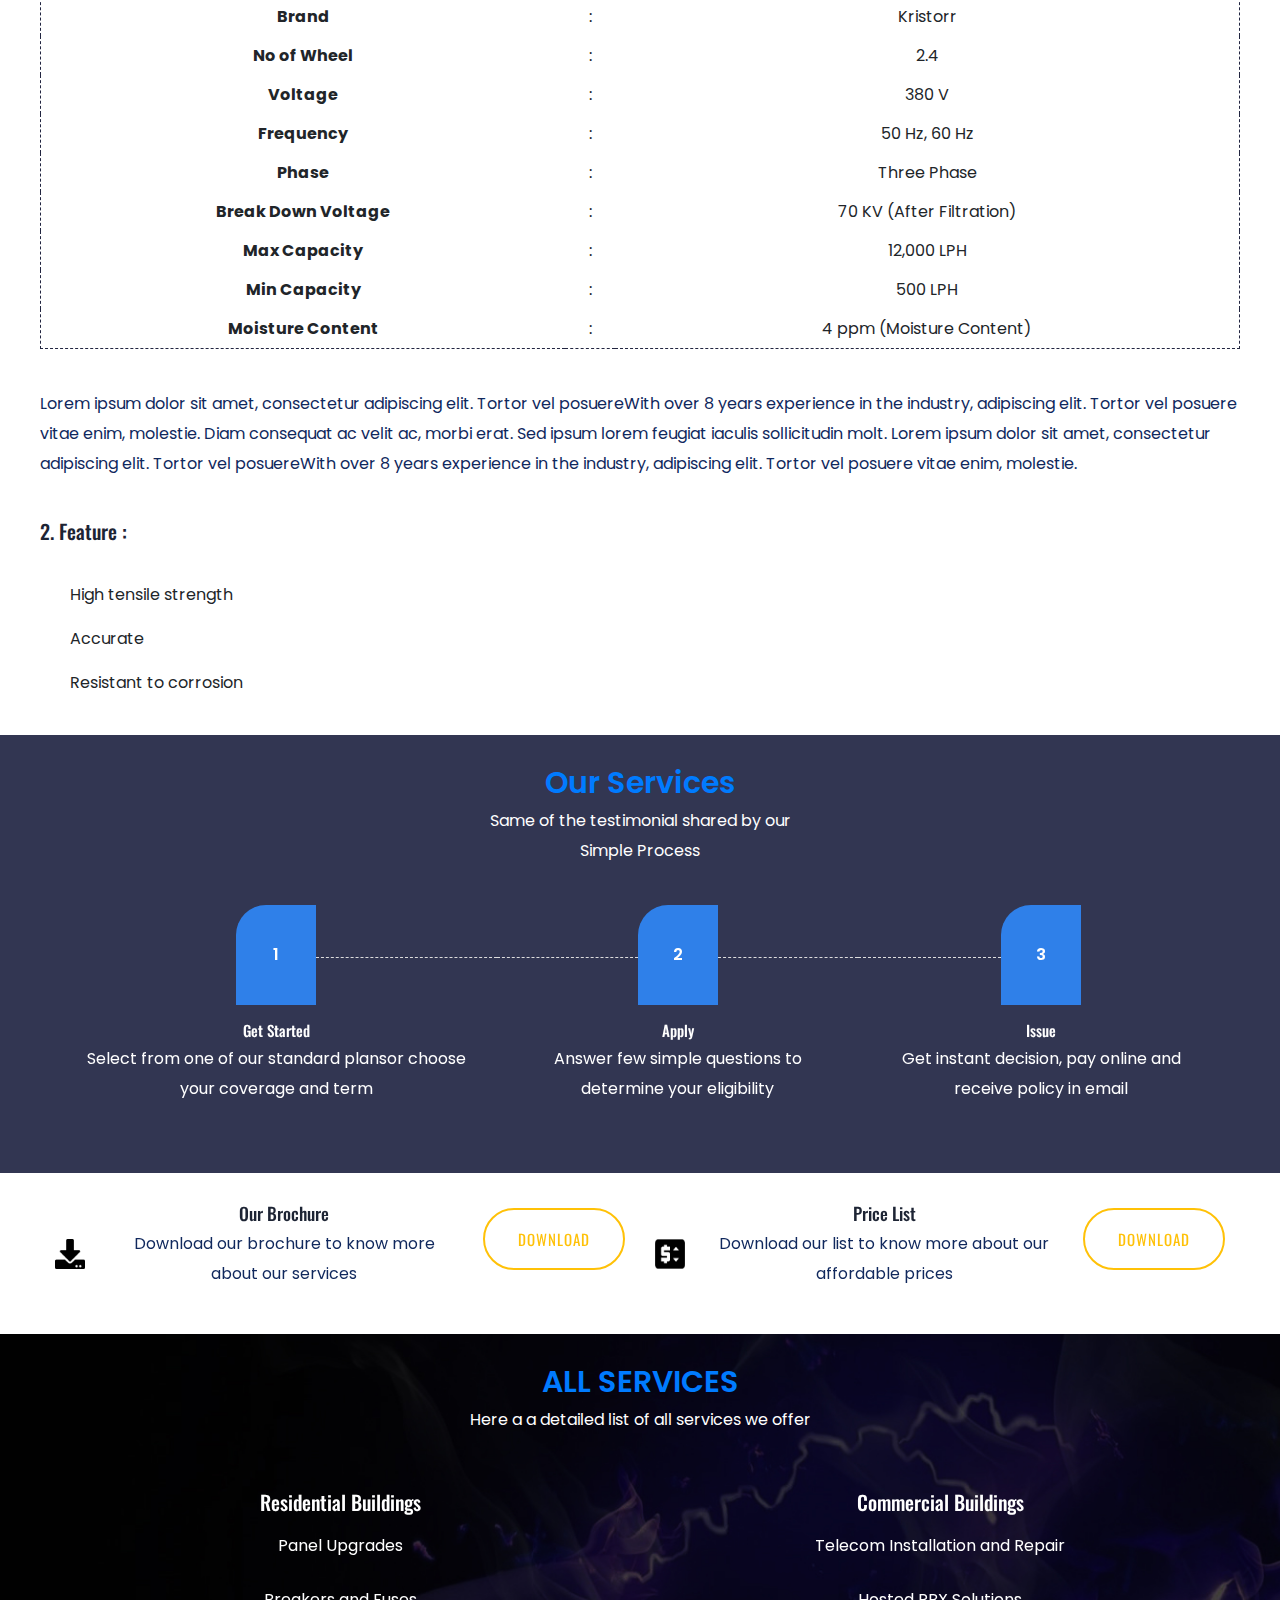
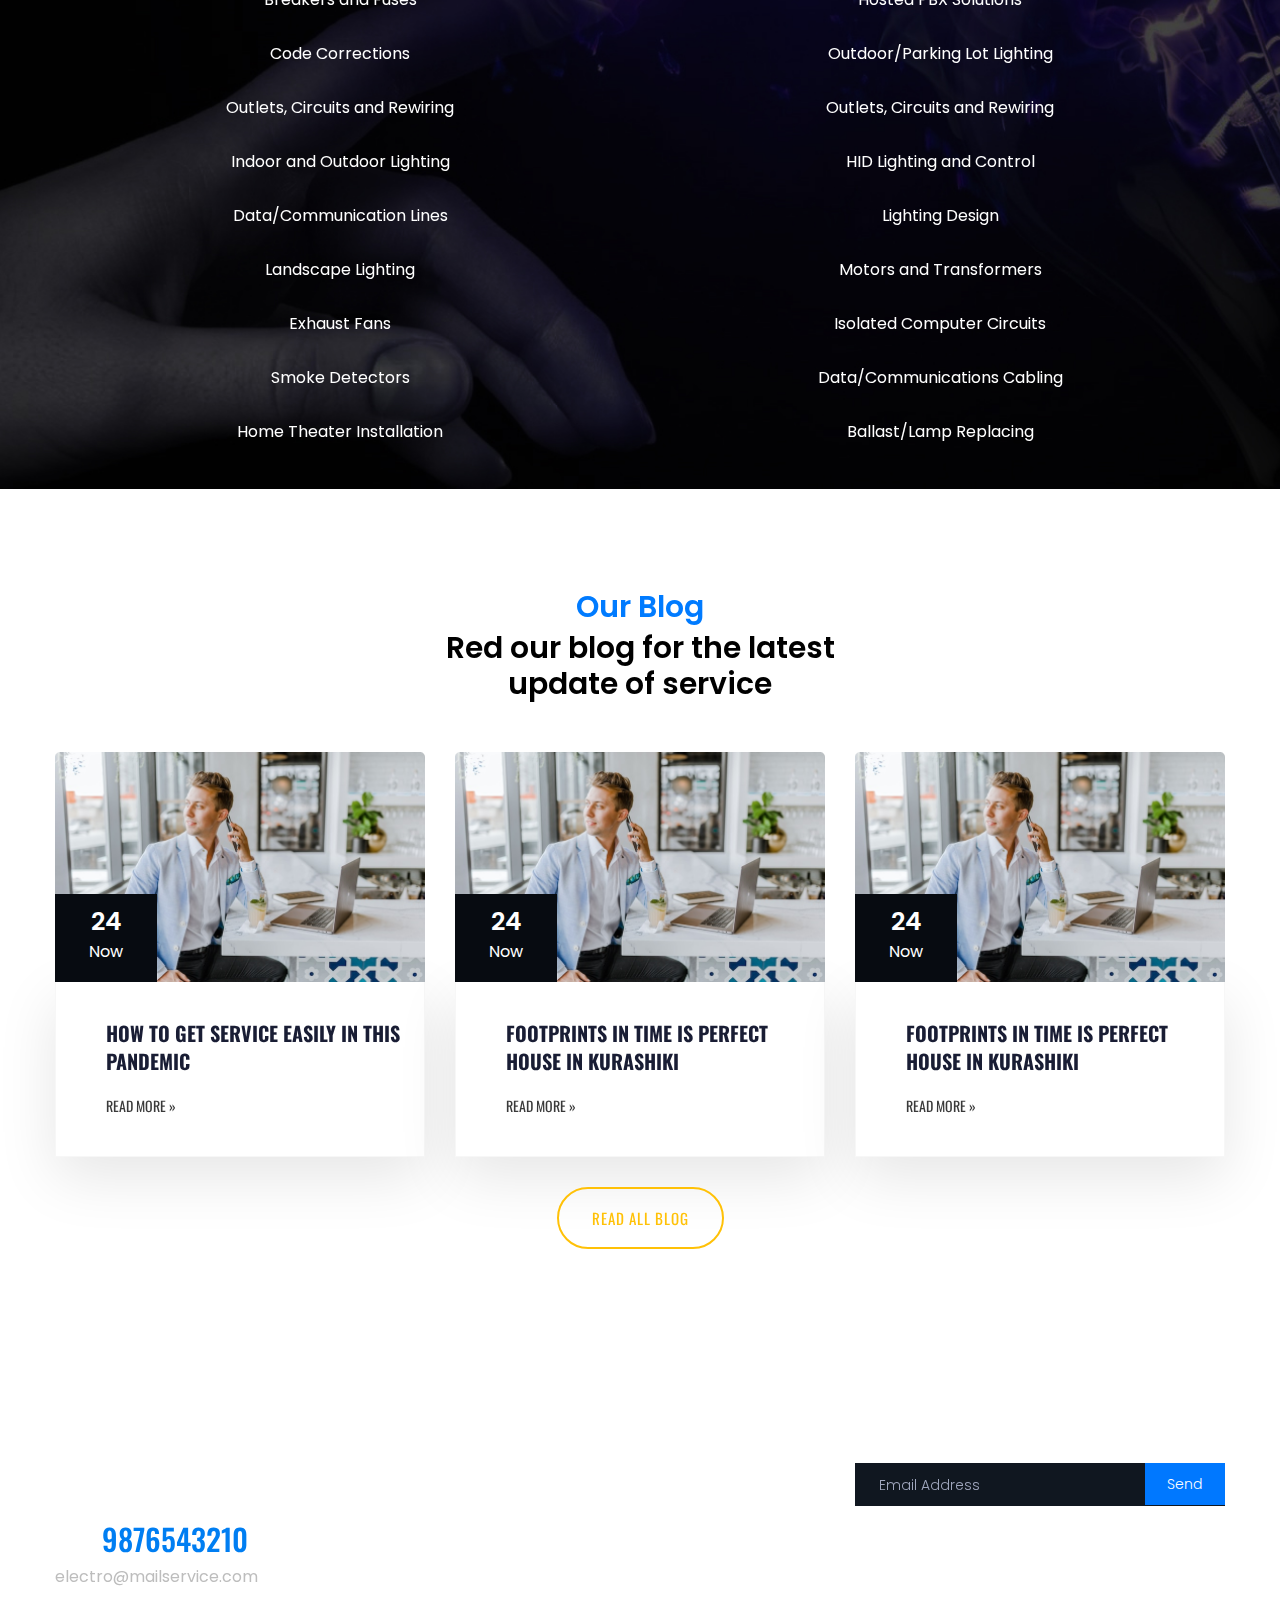
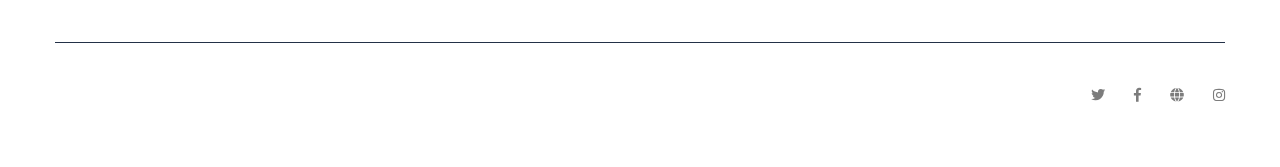
<file: product-details.html>
<!DOCTYPE html>
<html class="no-js" lang="zxx">
  <head>
    <meta charset="utf-8" />
    <meta http-equiv="x-ua-compatible" content="ie=edge" />
    <title>Kristorr</title>
    <meta name="description" content="" />
    <meta name="viewport" content="width=device-width, initial-scale=1" />
    <link rel="manifest" href="site.webmanifest" />
    <link
      rel="shortcut icon"
      type="image/x-icon"
      href="assets/img/favicon.ico"
    />

    <!-- CSS here -->
    <link rel="stylesheet" href="assets/css/bootstrap.min.css" />
    <link rel="stylesheet" href="assets/css/owl.carousel.min.css" />
    <link rel="stylesheet" href="assets/css/slicknav.css" />
    <link rel="stylesheet" href="assets/css/flaticon.css" />
    <link rel="stylesheet" href="assets/css/gijgo.css" />
    <link rel="stylesheet" href="assets/css/animate.min.css" />
    <link rel="stylesheet" href="assets/css/animated-headline.css" />
    <link rel="stylesheet" href="assets/css/magnific-popup.css" />
    <link rel="stylesheet" href="assets/css/fontawesome-all.min.css" />
    <link rel="stylesheet" href="assets/css/themify-icons.css" />
    <link rel="stylesheet" href="assets/css/slick.css" />
    <link rel="stylesheet" href="assets/css/nice-select.css" />
    <link rel="stylesheet" href="assets/css/style.css" />
  </head>
  <body>
    <!-- ? Preloader Start -->
    <div id="preloader-active">
      <div class="preloader d-flex align-items-center justify-content-center">
        <div class="preloader-inner position-relative">
          <div class="preloader-circle"></div>
          <div class="preloader-img pere-text">
            <img src="assets/img/logo/loader.webp" alt="" />
          </div>
        </div>
      </div>
    </div>
    <!-- Preloader Start -->

    <header>
      <!--? Header Start -->
      <div class="header-area header-transparent pt-20">
        <div class="main-header header-sticky">
          <div class="container-fluid">
            <div class="row align-items-center">
              <!-- Logo -->
              <div class="col-xl-2 col-lg-2 col-md-1">
                <div class="logo">
                  <a href="index.html">
                    <h1 class="text-white">ELECTRO</h1>
                  </a>
                </div>
              </div>
              <div class="col-xl-6 col-lg-6 col-md-6">
                <div
                  class="menu-main d-flex align-items-center justify-content-center"
                >
                  <!-- Main-menu -->
                  <div class="main-menu f-right d-none d-lg-block">
                    <nav>
                      <ul id="navigation">
                        <li><a href="index.html">Home</a></li>
                        <li><a href="about.html">About</a></li>
                        <li class="active">
                          <a href="product.html">Product</a>
                        </li>
                        <li><a href="gallery.html">Gallery</a></li>
                        <li><a href="blog.html">Blog</a></li>
                        <li><a href="contact.html">Contact</a></li>
                        <li class="d-block d-lg-none">
                          <a href="login.html">Sign In</a>
                        </li>
                        <li class="d-block d-lg-none">
                          <a href="quote.html" class="btn-1 header-btn"
                            >Get A Quote</a
                          >
                        </li>
                      </ul>
                    </nav>
                  </div>
                </div>
              </div>
              <div class="col-xl-4 col-lg-4 col-md-4">
                <div class="header-right-btn f-right d-none d-lg-block ml-30">
                  <a href="login.html" class="mr-5">Sign In</a>
                  <a href="quote.html" class="btn header-btn">Get A Quote</a>
                </div>
              </div>
              <!-- Mobile Menu -->
              <div class="col-12">
                <div class="mobile_menu d-block d-lg-none"></div>
              </div>
            </div>
          </div>
        </div>
      </div>
      <!-- Header End -->
    </header>

    <main>
      <!--? Hero Start -->
      <div class="slider-area2">
        <div class="slider-height2 d-flex align-items-center">
          <div class="container">
            <div class="row">
              <div class="col-xl-12">
                <div class="hero-cap hero-cap2 pt-70 text-center">
                  <h2>Our Services Details</h2>
                </div>
              </div>
            </div>
          </div>
        </div>
      </div>
      <!-- Hero End -->
      <!--? Services Area Start -->
      <section class="service-area py-5 mt-5">
        <div class="container">
          <!-- Section Tittle -->
          <div class="row d-flex justify-content-center">
            <div class="col-xl-7 col-lg-8 col-md-11 col-sm-11">
              <div class="section-tittle text-center mb-90">
                <span>Our Product</span>
                <h2>High Vacuum Transformer Oil Filter Plant</h2>
              </div>
            </div>
          </div>
          <!-- Section caption -->
          <div class="row">
            <div class="col-lg-6 col-md-11 col-12">
              <!-- about-img -->
              <div class="about-img">
                <img
                  src="./assets/img/hero/about.jpg"
                  alt=""
                  class="img-fluid"
                />
              </div>
            </div>
            <div class="col-lg-6 col-md-12">
              <div>
                <p class="mb-30 pera-bottom">
                  With over 8 years experience in the industry, adipiscing elit.
                  Tortor vel posuere vitae enim, molestie. Diam consequat ac
                  velit ac, morbi erat. Sed ipsum lorem feugiat iaculis
                  sollicitudin molt. Lorem ipsum dolor sit amet, consectetur
                  adipiscing elit. Tortor vel posuereWith over 8 years
                  experience in the industry, adipiscing elit. Tortor vel
                  posuere vitae enim, molestie. Diam consequat ac velit ac,
                  morbi erat. Sed ipsum lorem feugiat iaculis sollicitudin molt.
                  Lorem ipsum dolor sit amet, consectetur adipiscing elit.
                  Tortor vel posuereWith over 8 years experience in the
                  industry, adipiscing elit. Tortor vel posuere vitae enim,
                  molestie. Diam consequat ac velit ac, morbi erat. Sed ipsum
                  lorem feugiat iaculis sollicitudin molt. Lorem ipsum dolor sit
                  amet, consectetur adipiscing elit. Tortor vel posuereWith over
                  8 years experience in the industry, adipiscing elit. Tortor
                  vel posuere vitae enim, molestie.
                </p>
              </div>
              <!-- <div class="about-shape">
                <img src="assets/img/gallery/about-shape.png" alt="" />
              </div> -->
            </div>
          </div>
          <div class="row">
            <div class="col-12 text-center">
              <div class="product-headline">
                <h2 class="text-primary">Description</h2>
                <p>Same of the testimonial shared by our company Project</p>
              </div>
            </div>
            <table
              class="table table-borderless text-center"
              style="border: 1px dashed #212540; border-radius: 20px"
            >
              <thead>
                <tr>
                  <th scope="col">1. Product Details :</th>
                </tr>
              </thead>

              <tbody>
                <tr>
                  <th scope="row">Brand</th>
                  <td>:</td>
                  <td>Kristorr</td>
                </tr>
                <tr>
                  <th scope="row">No of Wheel</th>
                  <td>:</td>
                  <td>2.4</td>
                </tr>
                <tr>
                  <th scope="row">Voltage</th>
                  <td>:</td>
                  <td>380 V</td>
                </tr>
                <tr>
                  <th scope="row">Frequency</th>
                  <td>:</td>
                  <td>50 Hz, 60 Hz</td>
                </tr>
                <tr>
                  <th scope="row">Phase</th>
                  <td>:</td>
                  <td>Three Phase</td>
                </tr>
                <tr>
                  <th scope="row">Break Down Voltage</th>
                  <td>:</td>
                  <td>70 KV (After Filtration)</td>
                </tr>
                <tr>
                  <th scope="row">Max Capacity</th>
                  <td>:</td>
                  <td>12,000 LPH</td>
                </tr>
                <tr>
                  <th scope="row">Min Capacity</th>
                  <td>:</td>
                  <td>500 LPH</td>
                </tr>
                <tr>
                  <th scope="row">Moisture Content</th>
                  <td>:</td>
                  <td>4 ppm (Moisture Content)</td>
                </tr>
              </tbody>
            </table>
            <p class="py-5 mb-3">
              Lorem ipsum dolor sit amet, consectetur adipiscing elit. Tortor
              vel posuereWith over 8 years experience in the industry,
              adipiscing elit. Tortor vel posuere vitae enim, molestie. Diam
              consequat ac velit ac, morbi erat. Sed ipsum lorem feugiat iaculis
              sollicitudin molt. Lorem ipsum dolor sit amet, consectetur
              adipiscing elit. Tortor vel posuereWith over 8 years experience in
              the industry, adipiscing elit. Tortor vel posuere vitae enim,
              molestie.
            </p>
            <div>
              <h2 class="mb-5">2. Feature :</h2>
              <ul>
                <li class="py-3 px-5">High tensile strength</li>
                <li class="py-3 px-5">Accurate</li>
                <li class="py-3 px-5">Resistant to corrosion</li>
              </ul>
            </div>
          </div>
        </div>
      </section>
      <!-- Services Area End -->

      <!-- steps area start -->
      <section class="steps-area py-5">
        <div class="product-headline mt-0 mb-0">
          <h2 class="text-primary">Our Services</h2>
          <p class="text-white">
            Same of the testimonial shared by our <br />
            Simple Process
          </p>
        </div>

        <div class="container">
          <div class="stepper-card">
            <a href="" class="md-step active">
              <div>
                <div
                  class="md-step-circle d-flex justify-content-center align-items-center"
                >
                  <span>1</span>
                </div>
                <div class="md-step-title">
                  <h4>Get Started</h4>
                  <p class="text-white text-center">
                    Select from one of our standard plansor choose your coverage
                    and term
                  </p>
                </div>
                <div class="md-step-bar-left"></div>
                <div class="md-step-bar-right"></div>
              </div>
            </a>
            <a href="" class="md-step active">
              <div>
                <div
                  class="md-step-circle d-flex justify-content-center align-items-center"
                >
                  <span>2</span>
                </div>
                <div class="md-step-title">
                  <h4>Apply</h4>
                  <p class="text-white text-center">
                    Answer few simple questions to determine your eligibility
                  </p>
                </div>
                <div class="md-step-bar-left"></div>
                <div class="md-step-bar-right"></div>
              </div>
            </a>
            <a href="" class="md-step active">
              <div>
                <div
                  class="md-step-circle d-flex justify-content-center align-items-center"
                >
                  <span>3</span>
                </div>
                <div class="md-step-title">
                  <h4>Issue</h4>
                  <p class="text-white text-center">
                    Get instant decision, pay online and receive policy in email
                  </p>
                </div>
                <div class="md-step-bar-left"></div>
                <div class="md-step-bar-right"></div>
              </div>
            </a>
          </div>
        </div>
      </section>
      <!-- steps area end -->

      <!-- download area start -->
      <section class="mt-5 mb-5">
        <div class="container">
          <div class="row">
            <div class="col-md-6 col-12">
              <div>
                <div class="d-flex align-items-center">
                  <img
                    src="./assets/img/hero/Vector (1).png"
                    alt=""
                    width="30px"
                    height="30px"
                  />
                  <div class="mx-5 text-center">
                    <h3>Our Brochure</h3>
                    <p>Download our brochure to know more about our services</p>
                  </div>
                  <div
                    class="d-flex justify-content-center align-items-center mb-5"
                  >
                    <a href="blog.html" class="btn header-btn">Download</a>
                  </div>
                </div>
              </div>
            </div>
            <div class="col-md-6 col-12">
              <div>
                <div class="d-flex align-items-center">
                  <img
                    src="./assets/img/hero/Vector (2).png"
                    alt=""
                    width="30px"
                    height="30px"
                  />
                  <div class="mx-5 text-center">
                    <h3>Price List</h3>
                    <p>
                      Download our list to know more about our affordable prices
                    </p>
                  </div>
                  <div
                    class="d-flex justify-content-center align-items-center mb-5"
                  >
                    <a href="blog.html" class="btn header-btn">Download</a>
                  </div>
                </div>
              </div>
            </div>
          </div>
        </div>
      </section>
      <!-- download area end -->

      <!-- all services start -->
      <section class="all-services-section">
        <div class="container">
          <div class="product-headline py-5 mb-3 mt-0">
            <h2 class="text-primary">ALL SERVICES</h2>
            <p class="text-white">
              Here a a detailed list of all services we offer
            </p>
          </div>
          <div class="row">
            <div class="col-md-6 col-12 text-center">
              <h2 class="text-white">Residential Buildings</h2>
              <ul class="py-4">
                <a href="">
                  <li class="mb-5">Panel Upgrades</li>
                </a>
                <a href="">
                  <li class="mb-5">Breakers and Fuses</li>
                </a>
                <a href="">
                  <li class="mb-5">Code Corrections</li>
                </a>
                <a href="">
                  <li class="mb-5">Outlets, Circuits and Rewiring</li>
                </a>
                <a href="">
                  <li class="mb-5">Indoor and Outdoor Lighting</li>
                </a>
                <a href="">
                  <li class="mb-5">Data/Communication Lines</li>
                </a>
                <a href="">
                  <li class="mb-5">Landscape Lighting</li>
                </a>
                <a href="">
                  <li class="mb-5">Exhaust Fans</li>
                </a>
                <a href="">
                  <li class="mb-5">Smoke Detectors</li>
                </a>
                <a href="">
                  <li class="mb-5">Home Theater Installation</li>
                </a>
              </ul>
            </div>
            <div class="col-md-6 col-12 text-center">
              <h2 class="text-white">Commercial Buildings</h2>
              <ul class="py-4">
                <a href="">
                  <li class="mb-5">Telecom Installation and Repair</li>
                </a>
                <a href="">
                  <li class="mb-5">Hosted PBX Solutions</li>
                </a>
                <a href="">
                  <li class="mb-5">Outdoor/Parking Lot Lighting</li>
                </a>
                <a href="">
                  <li class="mb-5">Outlets, Circuits and Rewiring</li>
                </a>
                <a href="">
                  <li class="mb-5">HID Lighting and Control</li>
                </a>
                <a href="">
                  <li class="mb-5">Lighting Design</li>
                </a>
                <a href="">
                  <li class="mb-5">Motors and Transformers</li>
                </a>
                <a href="">
                  <li class="mb-5">Isolated Computer Circuits</li>
                </a>
                <a href="">
                  <li class="mb-5">Data/Communications Cabling</li>
                </a>
                <a href="">
                  <li class="mb-5">Ballast/Lamp Replacing</li>
                </a>
              </ul>
            </div>
          </div>
        </div>
      </section>
      <!-- all services end -->

      <!--? Blog Area Start -->
      <section class="home-blog-area">
        <div class="container">
          <!-- Section Tittle -->
          <div class="row justify-content-center">
            <div class="col-xl-6 col-lg-7 col-md-10 col-sm-10">
              <div class="product-headline">
                <h2 class="text-primary">Our Blog</h2>
                <h2>
                  Red our blog for the latest <br />
                  update of service
                </h2>
              </div>
            </div>
          </div>
          <div class="row">
            <div class="col-xl-4 col-lg-4 col-md-4">
              <div class="home-blog-single mb-30">
                <div class="blog-img-cap">
                  <div class="blog-img">
                    <img src="assets/img/blog/Frame 17.png" alt="" />
                    <!-- Blog date -->
                    <div class="blog-date text-center">
                      <span>24</span>
                      <p>Now</p>
                    </div>
                  </div>
                  <div class="blog-cap">
                    <h3>
                      <a href="blog.html"
                        >How to get service easily in this pandemic</a
                      >
                    </h3>
                    <a href="blog.html" class="more-btn">Read More »</a>
                  </div>
                </div>
              </div>
            </div>
            <div class="col-xl-4 col-lg-4 col-md-4">
              <div class="home-blog-single mb-30">
                <div class="blog-img-cap">
                  <div class="blog-img">
                    <img src="assets/img/blog/Frame 17.png" alt="" />
                    <!-- Blog date -->
                    <div class="blog-date text-center">
                      <span>24</span>
                      <p>Now</p>
                    </div>
                  </div>
                  <div class="blog-cap">
                    <h3>
                      <a href="blog.html"
                        >Footprints in Time is perfect House in Kurashiki</a
                      >
                    </h3>
                    <a href="blog.html" class="more-btn">Read More »</a>
                  </div>
                </div>
              </div>
            </div>
            <div class="col-xl-4 col-lg-4 col-md-4">
              <div class="home-blog-single mb-30">
                <div class="blog-img-cap">
                  <div class="blog-img">
                    <img src="assets/img/blog/Frame 17.png" alt="" />
                    <!-- Blog date -->
                    <div class="blog-date text-center">
                      <span>24</span>
                      <p>Now</p>
                    </div>
                  </div>
                  <div class="blog-cap">
                    <h3>
                      <a href="blog.html"
                        >Footprints in Time is perfect House in Kurashiki</a
                      >
                    </h3>
                    <a href="blog.html" class="more-btn">Read More »</a>
                  </div>
                </div>
              </div>
            </div>
          </div>
          <div class="d-flex justify-content-center align-items-center mb-5">
            <a href="blog.html" class="btn header-btn">Read All Blog</a>
          </div>
        </div>
      </section>
      <!-- Blog Area End -->
    </main>
    <footer>
      <!--? Footer Start-->
      <div
        class="footer-area section-bg"
        data-background="assets/img/hero/footer-bg.png"
      >
        <div class="container">
          <div class="footer-top footer-padding">
            <div class="row d-flex justify-content-between">
              <div class="col-xl-3 col-lg-4 col-md-5 col-sm-8">
                <div class="single-footer-caption mb-50">
                  <!-- logo -->
                  <div class="footer-logo">
                    <a href="index.html"
                      ><h1 class="text-white">ELECTRO</h1>
                    </a>
                  </div>
                  <div class="footer-tittle">
                    <div class="footer-pera">
                      <p class="info1">
                        With over 8 years experience in the industry, adipiscing
                        elit. Tortor vel posuere
                      </p>
                    </div>
                  </div>
                  <div class="footer-number">
                    <h4><span>+91 </span>9876543210</h4>
                    <p>electro@mailservice.com</p>
                  </div>
                </div>
              </div>
              <div class="col-xl-2 col-lg-2 col-md-3 col-sm-5">
                <div class="single-footer-caption mb-50">
                  <div class="footer-tittle">
                    <h4>Quick Links</h4>
                    <ul>
                      <li><a href="index.html">Home</a></li>
                      <li><a href="about.html"> About</a></li>
                      <li><a href="product.html">Products</a></li>
                      <li><a href="gallery.html">Gallery</a></li>
                    </ul>
                  </div>
                </div>
              </div>
              <div class="col-xl-2 col-lg-2 col-md-3 col-sm-5">
                <div class="single-footer-caption mb-50">
                  <div class="footer-tittle">
                    <h4>Explore</h4>
                    <ul>
                      <li><a href="contact.html">Contact Us</a></li>
                      <li>
                        <a
                          href="privacy.html
                        "
                          >Privacy Policy</a
                        >
                      </li>
                      <li>
                        <a href="terms&conditions.html">Terms & Conditions</a>
                      </li>
                      <li><a href="quote.html">Get A Quote</a></li>
                    </ul>
                  </div>
                </div>
              </div>
              <div class="col-xl-4 col-lg-4 col-md-6 col-sm-8">
                <div class="single-footer-caption mb-50">
                  <div class="footer-tittle">
                    <h4>Newsletter</h4>
                    <div class="footer-pera">
                      <p class="info1">Subscribe now to get daily updates</p>
                    </div>
                  </div>
                  <!-- Form -->
                  <div class="footer-form">
                    <div id="mc_embed_signup">
                      <form
                        target="_blank"
                        action=""
                        method="get"
                        class="subscribe_form relative mail_part"
                        novalidate="true"
                      >
                        <input
                          type="email"
                          name="EMAIL"
                          id="newsletter-form-email"
                          placeholder=" Email Address "
                          class="placeholder hide-on-focus"
                          onfocus="this.placeholder = ''"
                          onblur="this.placeholder = 'Your email address'"
                        />
                        <div class="form-icon">
                          <button
                            type="submit"
                            name="submit"
                            id="newsletter-submit"
                            class="email_icon newsletter-submit button-contactForm"
                          >
                            Send
                          </button>
                        </div>
                        <div class="mt-10 info"></div>
                      </form>
                    </div>
                  </div>
                </div>
              </div>
            </div>
          </div>
          <div class="footer-bottom">
            <div class="row d-flex justify-content-between align-items-center">
              <div class="col-xl-9 col-lg-8">
                <div class="footer-copy-right">
                  <p>
                    Copyright &copy;
                    <script>
                      document.write(new Date().getFullYear());
                    </script>
                    All rights reserved | Electro © 2022
                  </p>
                </div>
              </div>
              <div class="col-xl-3 col-lg-4">
                <!-- Footer Social -->
                <div class="footer-social f-right">
                  <a href="#"><i class="fab fa-twitter"></i></a>
                  <a href=""><i class="fab fa-facebook-f"></i></a>
                  <a href="#"><i class="fas fa-globe"></i></a>
                  <a href="#"><i class="fab fa-instagram"></i></a>
                </div>
              </div>
            </div>
          </div>
        </div>
      </div>
      <!-- Footer End-->
    </footer>
    <!-- Scroll Up -->
    <div id="back-top">
      <a title="Go to Top" href="#"> <i class="fas fa-level-up-alt"></i></a>
    </div>

    <!-- JS here -->

    <script src="./assets/js/vendor/modernizr-3.5.0.min.js"></script>
    <!-- Jquery, Popper, Bootstrap -->
    <script src="./assets/js/vendor/jquery-1.12.4.min.js"></script>
    <script src="./assets/js/popper.min.js"></script>
    <script src="./assets/js/bootstrap.min.js"></script>
    <!-- Jquery Mobile Menu -->
    <script src="./assets/js/jquery.slicknav.min.js"></script>

    <!-- Jquery Slick , Owl-Carousel Plugins -->
    <script src="./assets/js/owl.carousel.min.js"></script>
    <script src="./assets/js/slick.min.js"></script>
    <!-- One Page, Animated-HeadLin -->
    <script src="./assets/js/wow.min.js"></script>
    <script src="./assets/js/animated.headline.js"></script>
    <script src="./assets/js/jquery.magnific-popup.js"></script>

    <!-- Date Picker -->
    <script src="./assets/js/gijgo.min.js"></script>
    <!-- Nice-select, sticky -->
    <script src="./assets/js/jquery.nice-select.min.js"></script>
    <script src="./assets/js/jquery.sticky.js"></script>

    <!-- counter , waypoint,Hover Direction -->
    <script src="./assets/js/jquery.counterup.min.js"></script>
    <script src="./assets/js/waypoints.min.js"></script>
    <script src="./assets/js/jquery.countdown.min.js"></script>
    <script src="./assets/js/hover-direction-snake.min.js"></script>

    <!-- contact js -->
    <script src="./assets/js/contact.js"></script>
    <script src="./assets/js/jquery.form.js"></script>
    <script src="./assets/js/jquery.validate.min.js"></script>
    <script src="./assets/js/mail-script.js"></script>
    <script src="./assets/js/jquery.ajaxchimp.min.js"></script>

    <!-- Jquery Plugins, main Jquery -->
    <script src="./assets/js/plugins.js"></script>
    <script src="./assets/js/main.js"></script>
  </body>
</html>
</file>
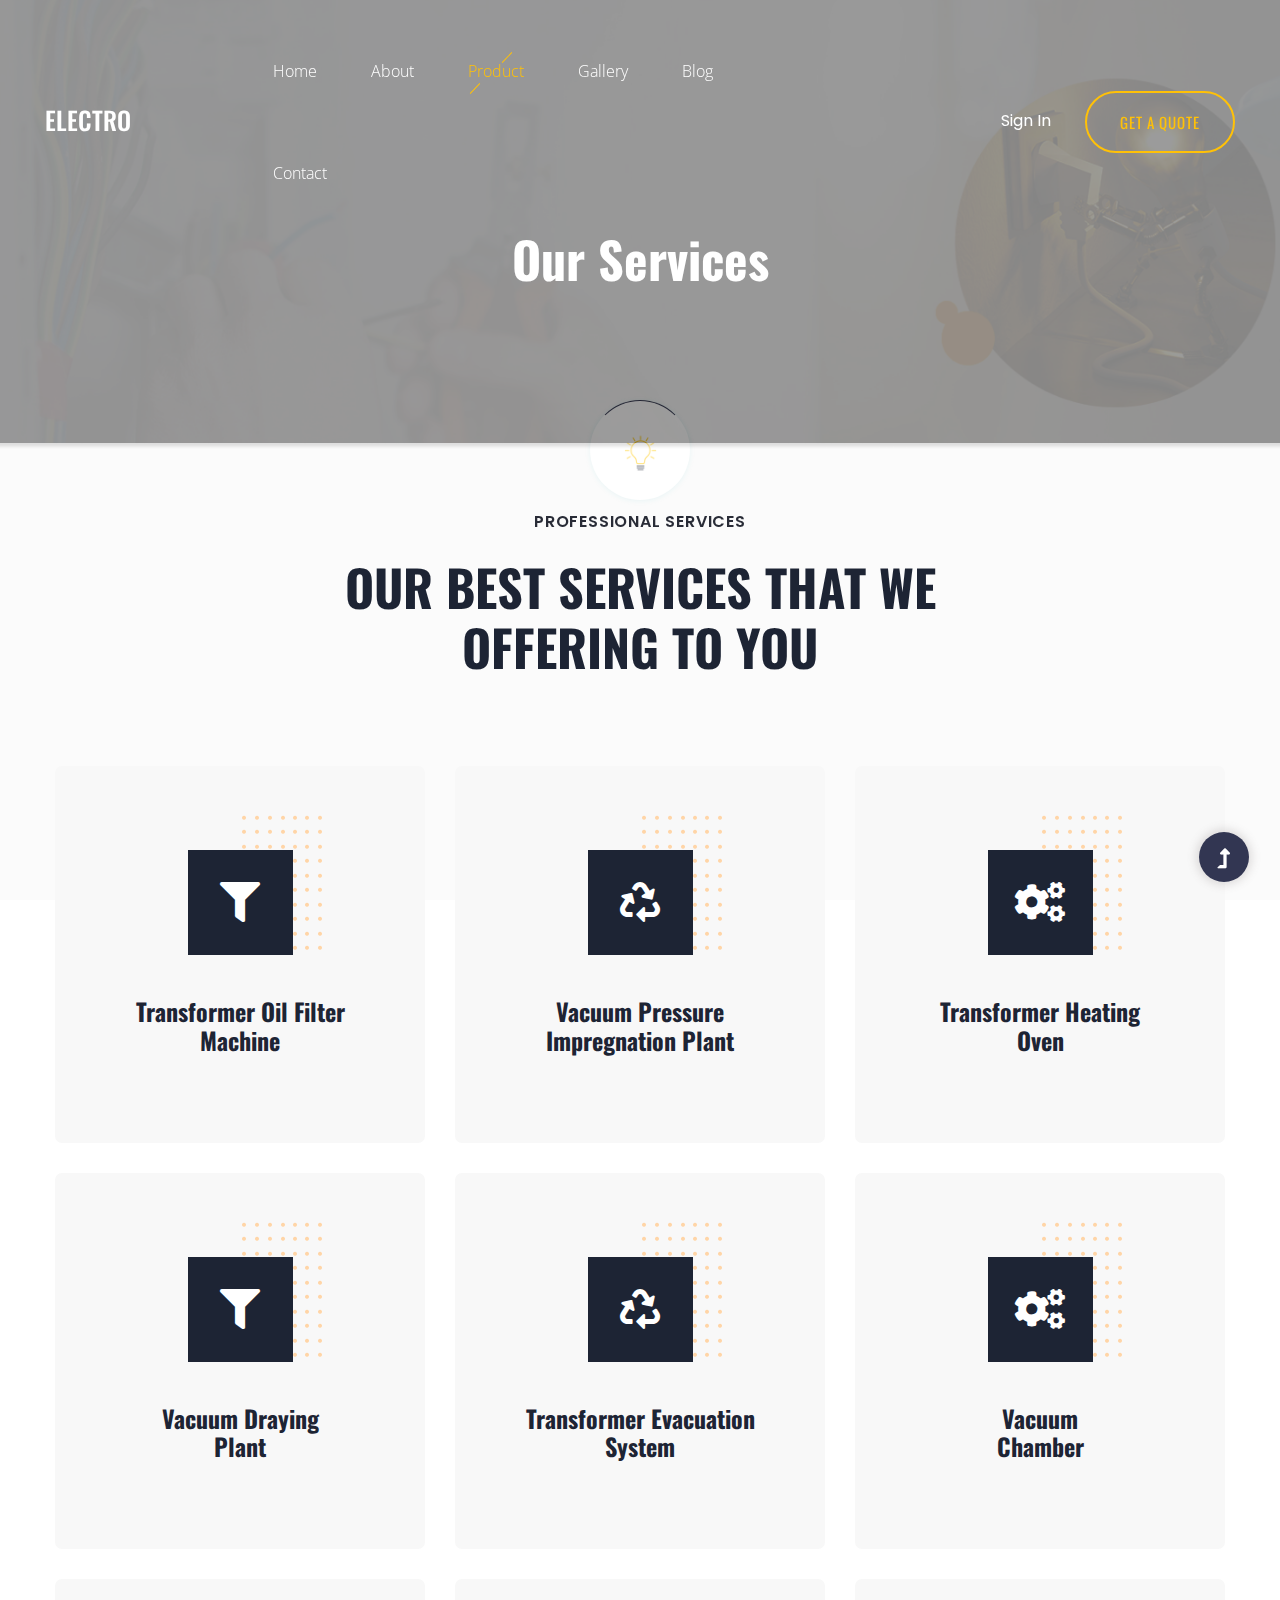
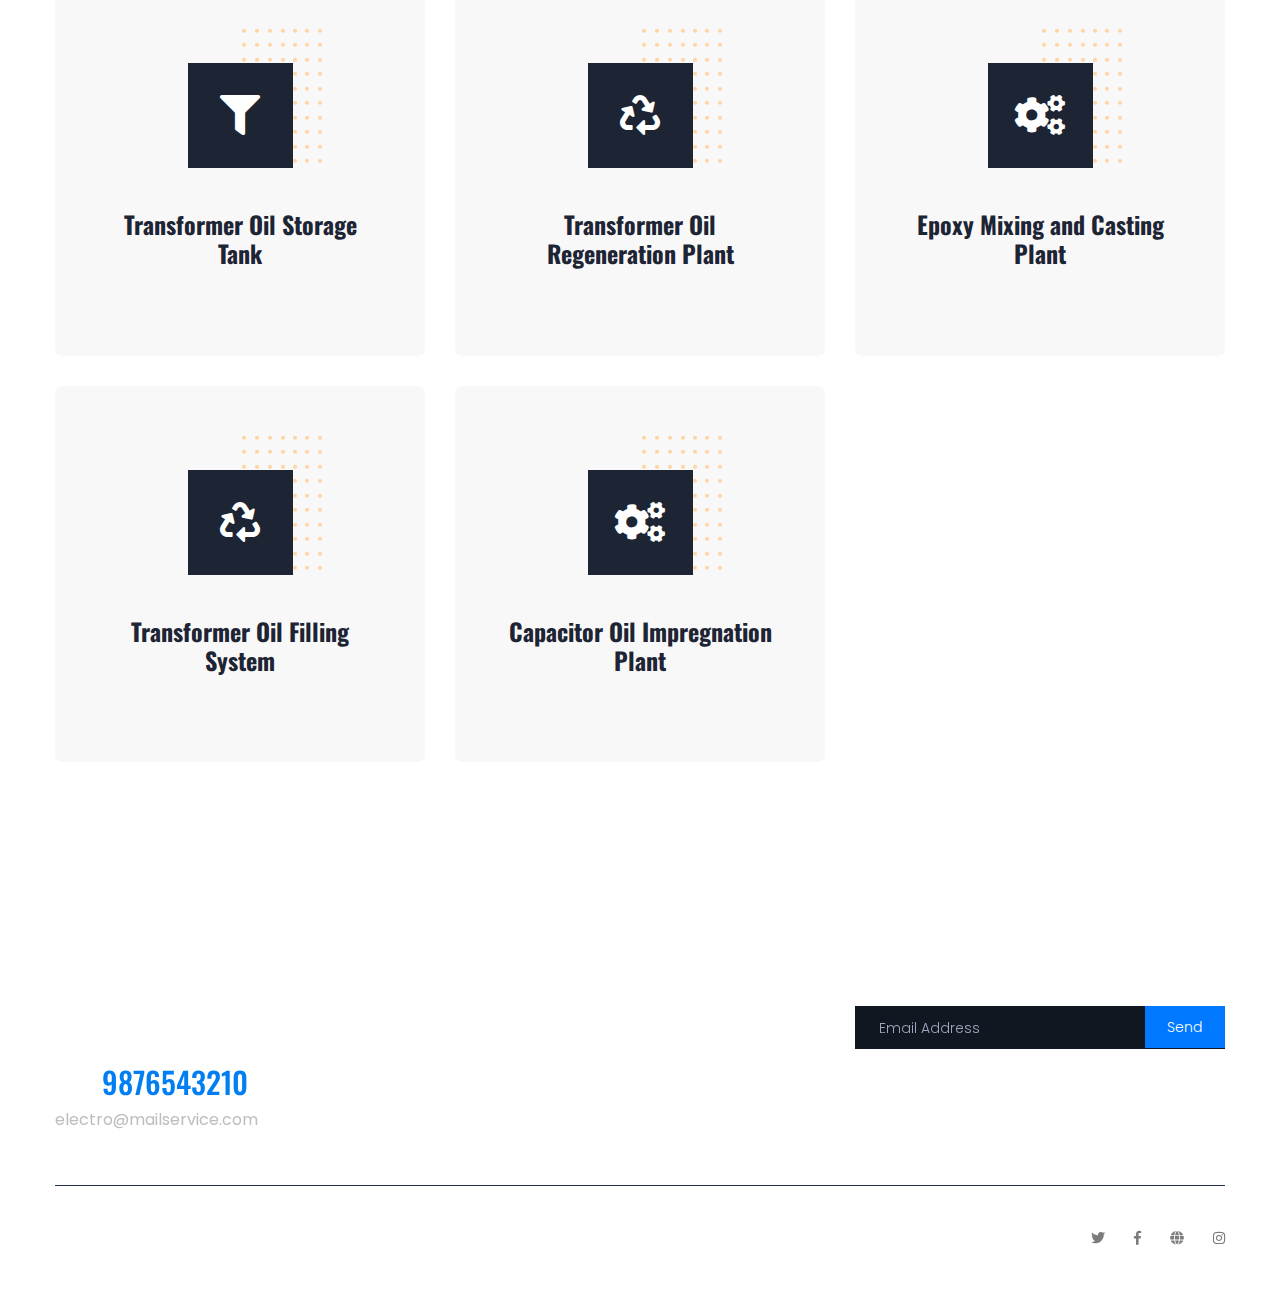
<file: product.html>
<!DOCTYPE html>
<html class="no-js" lang="zxx">
  <head>
    <meta charset="utf-8" />
    <meta http-equiv="x-ua-compatible" content="ie=edge" />
    <title>Kristorr</title>
    <meta name="description" content="" />
    <meta name="viewport" content="width=device-width, initial-scale=1" />
    <link rel="manifest" href="site.webmanifest" />
    <link
      rel="shortcut icon"
      type="image/x-icon"
      href="assets/img/favicon.ico"
    />

    <!-- CSS here -->
    <link rel="stylesheet" href="assets/css/bootstrap.min.css" />
    <link rel="stylesheet" href="assets/css/owl.carousel.min.css" />
    <link rel="stylesheet" href="assets/css/slicknav.css" />
    <link rel="stylesheet" href="assets/css/flaticon.css" />
    <link rel="stylesheet" href="assets/css/gijgo.css" />
    <link rel="stylesheet" href="assets/css/animate.min.css" />
    <link rel="stylesheet" href="assets/css/animated-headline.css" />
    <link rel="stylesheet" href="assets/css/magnific-popup.css" />
    <link rel="stylesheet" href="assets/css/fontawesome-all.min.css" />
    <link rel="stylesheet" href="assets/css/themify-icons.css" />
    <link rel="stylesheet" href="assets/css/slick.css" />
    <link rel="stylesheet" href="assets/css/nice-select.css" />
    <link rel="stylesheet" href="assets/css/style.css" />
  </head>
  <body>
    <!-- ? Preloader Start -->
    <div id="preloader-active">
      <div class="preloader d-flex align-items-center justify-content-center">
        <div class="preloader-inner position-relative">
          <div class="preloader-circle"></div>
          <div class="preloader-img pere-text">
            <img src="assets/img/logo/loader.webp" alt="" />
          </div>
        </div>
      </div>
    </div>
    <!-- Preloader Start -->

    <header>
      <!--? Header Start -->
      <div class="header-area header-transparent pt-20">
        <div class="main-header header-sticky">
          <div class="container-fluid">
            <div class="row align-items-center">
              <!-- Logo -->
              <div class="col-xl-2 col-lg-2 col-md-1">
                <div class="logo">
                  <a href="index.html">
                    <h1 class="text-white">ELECTRO</h1>
                  </a>
                </div>
              </div>
              <div class="col-xl-6 col-lg-6 col-md-6">
                <div
                  class="menu-main d-flex align-items-center justify-content-center"
                >
                  <!-- Main-menu -->
                  <div class="main-menu f-right d-none d-lg-block">
                    <nav>
                      <ul id="navigation">
                        <li><a href="index.html">Home</a></li>
                        <li><a href="about.html">About</a></li>
                        <li class="active">
                          <a href="product.html">Product</a>
                        </li>
                        <li><a href="gallery.html">Gallery</a></li>
                        <li><a href="blog.html">Blog</a></li>
                        <li><a href="contact.html">Contact</a></li>
                        <li class="d-block d-lg-none">
                          <a href="login.html">Sign In</a>
                        </li>
                        <li class="d-block d-lg-none">
                          <a href="quote.html" class="btn-1 header-btn"
                            >Get A Quote</a
                          >
                        </li>
                      </ul>
                    </nav>
                  </div>
                </div>
              </div>
              <div class="col-xl-4 col-lg-4 col-md-4">
                <div class="header-right-btn f-right d-none d-lg-block ml-30">
                  <a href="login.html" class="mr-5">Sign In</a>
                  <a href="quote.html" class="btn header-btn">Get A Quote</a>
                </div>
              </div>
              <!-- Mobile Menu -->
              <div class="col-12">
                <div class="mobile_menu d-block d-lg-none"></div>
              </div>
            </div>
          </div>
        </div>
      </div>
      <!-- Header End -->
    </header>

    <main>
      <!--? Hero Start -->
      <div class="slider-area2">
        <div class="slider-height2 d-flex align-items-center">
          <div class="container">
            <div class="row">
              <div class="col-xl-12">
                <div class="hero-cap hero-cap2 pt-70 text-center">
                  <h2>Our Services</h2>
                </div>
              </div>
            </div>
          </div>
        </div>
      </div>
      <!-- Hero End -->
      <!--? Services Area Start -->
      <section class="service-area py-5 mt-5">
        <div class="container">
          <!-- Section Tittle -->
          <div class="row d-flex justify-content-center">
            <div class="col-xl-7 col-lg-8 col-md-11 col-sm-11">
              <div class="section-tittle text-center mb-90">
                <span>Professional Services</span>
                <h2>Our Best services that we offering to you</h2>
              </div>
            </div>
          </div>
          <!-- Section caption -->
          <div class="row">
            <div class="col-xl-4 col-lg-4 col-md-6">
              <a href="product-details.html">
                <div class="services-caption text-center mb-30">
                  <div class="service-icon">
                    <i class="fas fa-filter"></i>
                  </div>
                  <div class="service-cap">
                    <h4>
                      <a href="product-details.html"
                        >Transformer Oil Filter Machine</a
                      >
                    </h4>
                  </div>
                </div>
              </a>
            </div>
            <div class="col-xl-4 col-lg-4 col-md-6">
              <a href="product-details.html">
                <div class="services-caption active text-center mb-30">
                  <div class="service-icon">
                    <i class="fas fa-recycle"></i>
                  </div>
                  <div class="service-cap">
                    <h4>
                      <a href="product-details.html"
                        >Vacuum Pressure Impregnation Plant</a
                      >
                    </h4>
                  </div>
                </div>
              </a>
            </div>
            <div class="col-xl-4 col-lg-4 col-md-6">
              <a href="product-details.html">
                <div class="services-caption text-center mb-30">
                  <div class="service-icon">
                    <i class="fas fa-cogs"></i>
                  </div>
                  <div class="service-cap">
                    <h4>
                      <a href="product-details.html">
                        Transformer Heating <br />
                        Oven</a
                      >
                    </h4>
                  </div>
                </div></a
              >
            </div>
            <div class="col-xl-4 col-lg-4 col-md-6">
              <a href="product-details.html">
                <div class="services-caption text-center mb-30">
                  <div class="service-icon">
                    <i class="fas fa-filter"></i>
                  </div>
                  <div class="service-cap">
                    <h4>
                      <a href="product-details.html"
                        >Vacuum Draying <br />
                        Plant</a
                      >
                    </h4>
                  </div>
                </div>
              </a>
            </div>
            <div class="col-xl-4 col-lg-4 col-md-6">
              <a href="product-details.html">
                <div class="services-caption active text-center mb-30">
                  <div class="service-icon">
                    <i class="fas fa-recycle"></i>
                  </div>
                  <div class="service-cap">
                    <h4>
                      <a href="product-details.html"
                        >Transformer Evacuation System</a
                      >
                    </h4>
                  </div>
                </div>
              </a>
            </div>
            <div class="col-xl-4 col-lg-4 col-md-6">
              <a href="product-details.html">
                <div class="services-caption text-center mb-30">
                  <div class="service-icon">
                    <i class="fas fa-cogs"></i>
                  </div>
                  <div class="service-cap">
                    <h4>
                      <a href="product-details.html">
                        Vacuum <br />
                        Chamber</a
                      >
                    </h4>
                  </div>
                </div></a
              >
            </div>
            <div class="col-xl-4 col-lg-4 col-md-6">
              <a href="product-details.html">
                <div class="services-caption text-center mb-30">
                  <div class="service-icon">
                    <i class="fas fa-filter"></i>
                  </div>
                  <div class="service-cap">
                    <h4>
                      <a href="product-details.html"
                        >Transformer Oil Storage Tank</a
                      >
                    </h4>
                  </div>
                </div>
              </a>
            </div>
            <div class="col-xl-4 col-lg-4 col-md-6">
              <a href="product-details.html">
                <div class="services-caption active text-center mb-30">
                  <div class="service-icon">
                    <i class="fas fa-recycle"></i>
                  </div>
                  <div class="service-cap">
                    <h4>
                      <a href="product-details.html"
                        >Transformer Oil Regeneration Plant</a
                      >
                    </h4>
                  </div>
                </div>
              </a>
            </div>
            <div class="col-xl-4 col-lg-4 col-md-6">
              <a href="product-details.html">
                <div class="services-caption text-center mb-30">
                  <div class="service-icon">
                    <i class="fas fa-cogs"></i>
                  </div>
                  <div class="service-cap">
                    <h4>
                      <a href="product-details.html">
                        Epoxy Mixing and Casting Plant</a
                      >
                    </h4>
                  </div>
                </div></a
              >
            </div>
            <div class="col-xl-4 col-lg-4 col-md-6">
              <a href="product-details.html">
                <div class="services-caption active text-center mb-30">
                  <div class="service-icon">
                    <i class="fas fa-recycle"></i>
                  </div>
                  <div class="service-cap">
                    <h4>
                      <a href="product-details.html"
                        >Transformer Oil Filling System</a
                      >
                    </h4>
                  </div>
                </div>
              </a>
            </div>
            <div class="col-xl-4 col-lg-4 col-md-6">
              <a href="product-details.html">
                <div class="services-caption text-center mb-30">
                  <div class="service-icon">
                    <i class="fas fa-cogs"></i>
                  </div>
                  <div class="service-cap">
                    <h4>
                      <a href="product-details.html">
                        Capacitor Oil Impregnation Plant</a
                      >
                    </h4>
                  </div>
                </div></a
              >
            </div>
          </div>
        </div>
      </section>
      <!-- Services Area End -->
    </main>
    <footer>
      <!--? Footer Start-->
      <div
        class="footer-area section-bg"
        data-background="assets/img/hero/footer-bg.png"
      >
        <div class="container">
          <div class="footer-top footer-padding">
            <div class="row d-flex justify-content-between">
              <div class="col-xl-3 col-lg-4 col-md-5 col-sm-8">
                <div class="single-footer-caption mb-50">
                  <!-- logo -->
                  <div class="footer-logo">
                    <a href="index.html"
                      ><h1 class="text-white">ELECTRO</h1>
                    </a>
                  </div>
                  <div class="footer-tittle">
                    <div class="footer-pera">
                      <p class="info1">
                        With over 8 years experience in the industry, adipiscing
                        elit. Tortor vel posuere
                      </p>
                    </div>
                  </div>
                  <div class="footer-number">
                    <h4><span>+91 </span>9876543210</h4>
                    <p>electro@mailservice.com</p>
                  </div>
                </div>
              </div>
              <div class="col-xl-2 col-lg-2 col-md-3 col-sm-5">
                <div class="single-footer-caption mb-50">
                  <div class="footer-tittle">
                    <h4>Quick Links</h4>
                    <ul>
                      <li><a href="index.html">Home</a></li>
                      <li><a href="about.html"> About</a></li>
                      <li><a href="product.html">Products</a></li>
                      <li><a href="gallery.html">Gallery</a></li>
                    </ul>
                  </div>
                </div>
              </div>
              <div class="col-xl-2 col-lg-2 col-md-3 col-sm-5">
                <div class="single-footer-caption mb-50">
                  <div class="footer-tittle">
                    <h4>Explore</h4>
                    <ul>
                      <li><a href="contact.html">Contact Us</a></li>
                      <li>
                        <a
                          href="privacy.html
                        "
                          >Privacy Policy</a
                        >
                      </li>
                      <li>
                        <a href="terms&conditions.html">Terms & Conditions</a>
                      </li>
                      <li><a href="quote.html">Get A Quote</a></li>
                    </ul>
                  </div>
                </div>
              </div>
              <div class="col-xl-4 col-lg-4 col-md-6 col-sm-8">
                <div class="single-footer-caption mb-50">
                  <div class="footer-tittle">
                    <h4>Newsletter</h4>
                    <div class="footer-pera">
                      <p class="info1">Subscribe now to get daily updates</p>
                    </div>
                  </div>
                  <!-- Form -->
                  <div class="footer-form">
                    <div id="mc_embed_signup">
                      <form
                        target="_blank"
                        action=""
                        method="get"
                        class="subscribe_form relative mail_part"
                        novalidate="true"
                      >
                        <input
                          type="email"
                          name="EMAIL"
                          id="newsletter-form-email"
                          placeholder=" Email Address "
                          class="placeholder hide-on-focus"
                          onfocus="this.placeholder = ''"
                          onblur="this.placeholder = 'Your email address'"
                        />
                        <div class="form-icon">
                          <button
                            type="submit"
                            name="submit"
                            id="newsletter-submit"
                            class="email_icon newsletter-submit button-contactForm"
                          >
                            Send
                          </button>
                        </div>
                        <div class="mt-10 info"></div>
                      </form>
                    </div>
                  </div>
                </div>
              </div>
            </div>
          </div>
          <div class="footer-bottom">
            <div class="row d-flex justify-content-between align-items-center">
              <div class="col-xl-9 col-lg-8">
                <div class="footer-copy-right">
                  <p>
                    Copyright &copy;
                    <script>
                      document.write(new Date().getFullYear());
                    </script>
                    All rights reserved | Electro © 2022
                  </p>
                </div>
              </div>
              <div class="col-xl-3 col-lg-4">
                <!-- Footer Social -->
                <div class="footer-social f-right">
                  <a href="#"><i class="fab fa-twitter"></i></a>
                  <a href=""><i class="fab fa-facebook-f"></i></a>
                  <a href="#"><i class="fas fa-globe"></i></a>
                  <a href="#"><i class="fab fa-instagram"></i></a>
                </div>
              </div>
            </div>
          </div>
        </div>
      </div>
      <!-- Footer End-->
    </footer>
    <!-- Scroll Up -->
    <div id="back-top">
      <a title="Go to Top" href="#"> <i class="fas fa-level-up-alt"></i></a>
    </div>

    <!-- JS here -->

    <script src="./assets/js/vendor/modernizr-3.5.0.min.js"></script>
    <!-- Jquery, Popper, Bootstrap -->
    <script src="./assets/js/vendor/jquery-1.12.4.min.js"></script>
    <script src="./assets/js/popper.min.js"></script>
    <script src="./assets/js/bootstrap.min.js"></script>
    <!-- Jquery Mobile Menu -->
    <script src="./assets/js/jquery.slicknav.min.js"></script>

    <!-- Jquery Slick , Owl-Carousel Plugins -->
    <script src="./assets/js/owl.carousel.min.js"></script>
    <script src="./assets/js/slick.min.js"></script>
    <!-- One Page, Animated-HeadLin -->
    <script src="./assets/js/wow.min.js"></script>
    <script src="./assets/js/animated.headline.js"></script>
    <script src="./assets/js/jquery.magnific-popup.js"></script>

    <!-- Date Picker -->
    <script src="./assets/js/gijgo.min.js"></script>
    <!-- Nice-select, sticky -->
    <script src="./assets/js/jquery.nice-select.min.js"></script>
    <script src="./assets/js/jquery.sticky.js"></script>

    <!-- counter , waypoint,Hover Direction -->
    <script src="./assets/js/jquery.counterup.min.js"></script>
    <script src="./assets/js/waypoints.min.js"></script>
    <script src="./assets/js/jquery.countdown.min.js"></script>
    <script src="./assets/js/hover-direction-snake.min.js"></script>

    <!-- contact js -->
    <script src="./assets/js/contact.js"></script>
    <script src="./assets/js/jquery.form.js"></script>
    <script src="./assets/js/jquery.validate.min.js"></script>
    <script src="./assets/js/mail-script.js"></script>
    <script src="./assets/js/jquery.ajaxchimp.min.js"></script>

    <!-- Jquery Plugins, main Jquery -->
    <script src="./assets/js/plugins.js"></script>
    <script src="./assets/js/main.js"></script>
  </body>
</html>
</file>
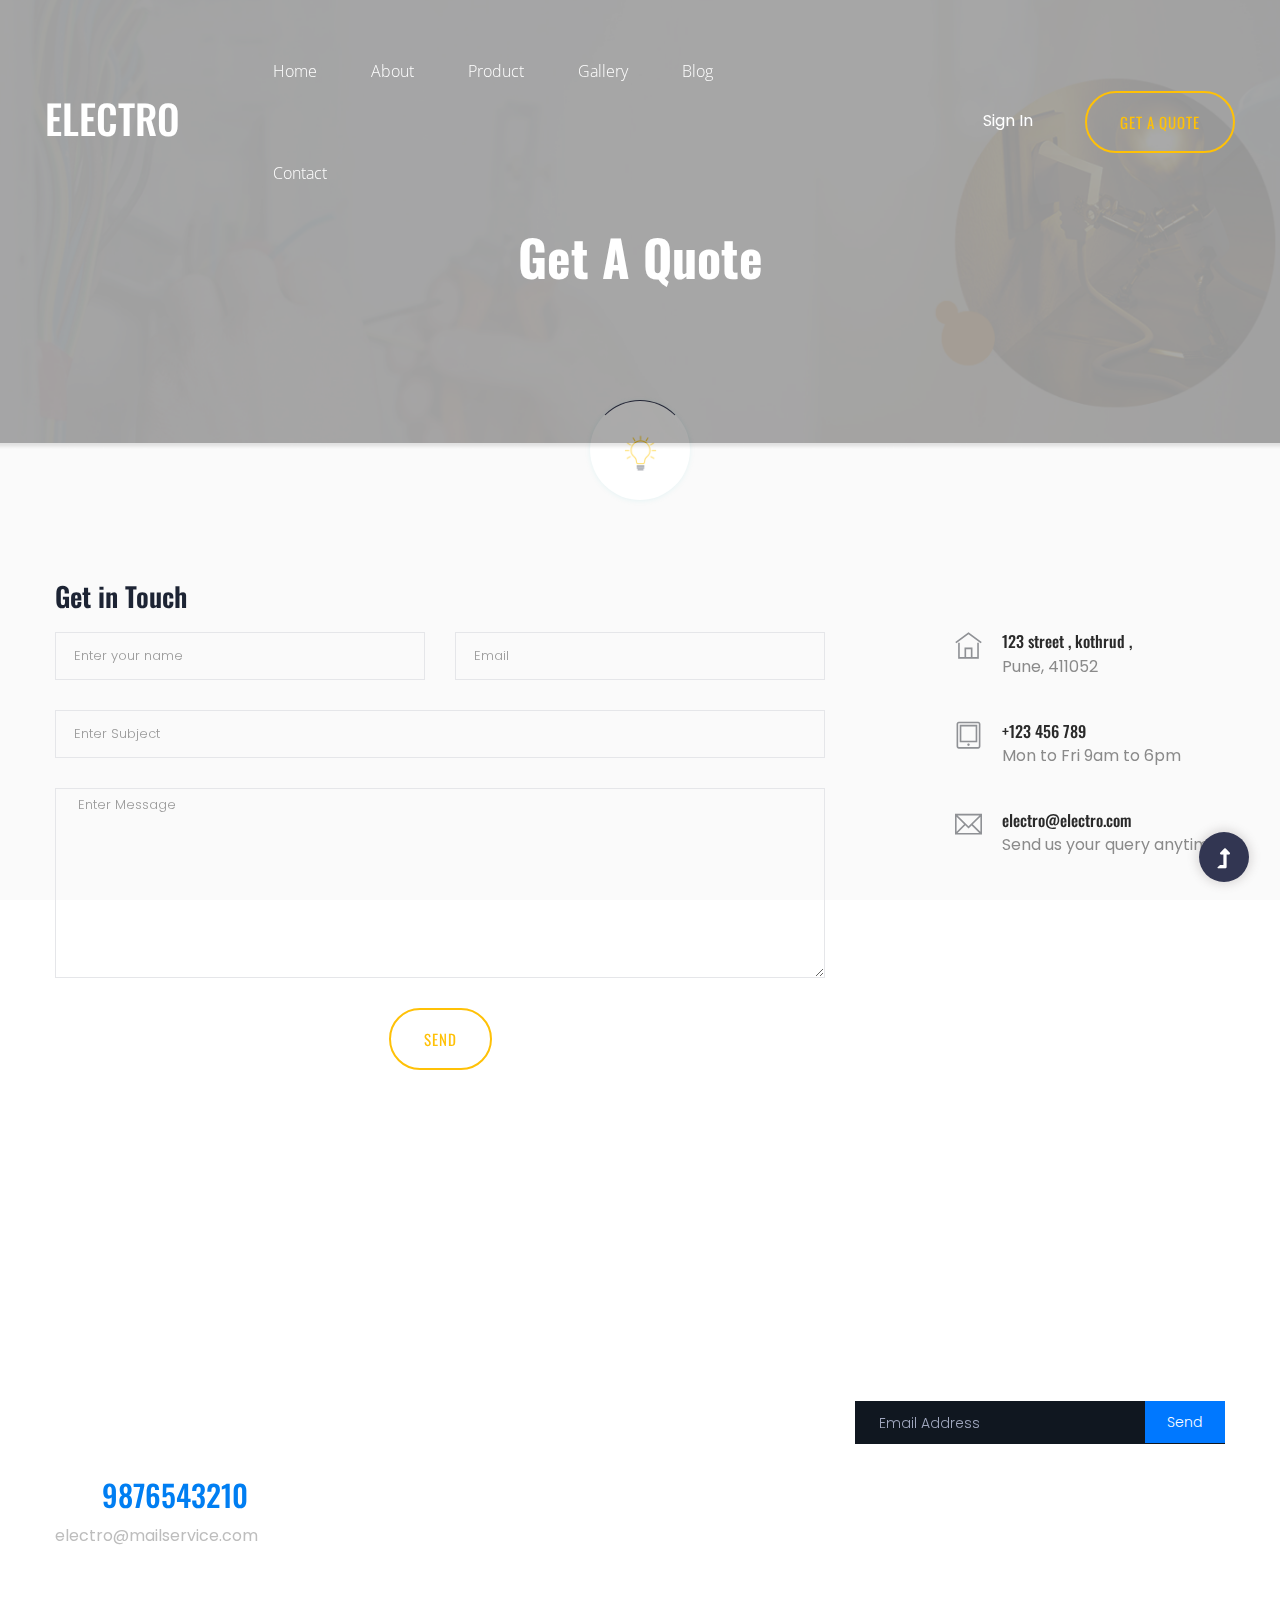
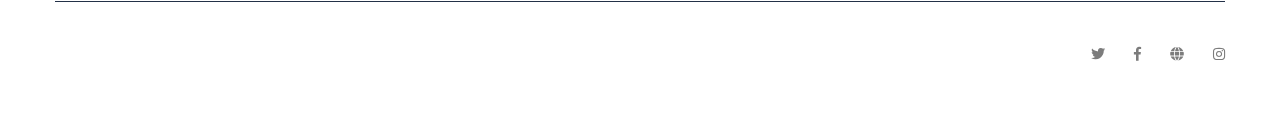
<file: quote.html>
<!DOCTYPE html>
<html class="no-js" lang="zxx">
  <head>
    <meta charset="utf-8" />
    <meta http-equiv="x-ua-compatible" content="ie=edge" />
    <title>Kristorr</title>
    <meta name="description" content="" />
    <meta name="viewport" content="width=device-width, initial-scale=1" />
    <link
      rel="shortcut icon"
      type="image/x-icon"
      href="assets/img/favicon.ico"
    />

    <!-- CSS here -->
    <link rel="stylesheet" href="assets/css/bootstrap.min.css" />
    <link rel="stylesheet" href="assets/css/owl.carousel.min.css" />
    <link rel="stylesheet" href="assets/css/slicknav.css" />
    <link rel="stylesheet" href="assets/css/animate.min.css" />
    <link rel="stylesheet" href="assets/css/magnific-popup.css" />
    <link rel="stylesheet" href="assets/css/fontawesome-all.min.css" />
    <link rel="stylesheet" href="assets/css/themify-icons.css" />
    <link rel="stylesheet" href="assets/css/themify-icons.css" />
    <link rel="stylesheet" href="assets/css/slick.css" />
    <link rel="stylesheet" href="assets/css/nice-select.css" />
    <link rel="stylesheet" href="assets/css/style.css" />
  </head>
  <body>
    <!--? Preloader Start -->
    <div id="preloader-active">
      <div class="preloader d-flex align-items-center justify-content-center">
        <div class="preloader-inner position-relative">
          <div class="preloader-circle"></div>
          <div class="preloader-img pere-text">
            <img src="assets/img/logo/loader.webp" alt="" />
          </div>
        </div>
      </div>
    </div>
    <!-- Preloader Start -->
    <header>
      <!--? Header Start -->
      <div class="header-area header-transparent pt-20">
        <div class="main-header header-sticky">
          <div class="container-fluid">
            <div class="row align-items-center">
              <!-- Logo -->
              <div class="col-xl-2 col-lg-2 col-md-1">
                <div class="logo">
                  <a href="index.html">
                    <h1 class="text-white">ELECTRO</h1>
                  </a>
                </div>
              </div>
              <div class="col-xl-6 col-lg-6 col-md-6">
                <div
                  class="menu-main d-flex align-items-center justify-content-center"
                >
                  <!-- Main-menu -->
                  <div class="main-menu f-right d-none d-lg-block">
                    <nav>
                      <ul id="navigation">
                        <li><a href="index.html">Home</a></li>
                        <li><a href="about.html">About</a></li>
                        <li><a href="product.html">Product</a></li>
                        <li><a href="gallery.html">Gallery</a></li>
                        <li><a href="blog.html">Blog</a></li>
                        <li>
                          <a href="contact.html">Contact</a>
                        </li>
                        <li class="d-block d-lg-none">
                          <a href="login.html">Sign In</a>
                        </li>
                        <li class="d-block d-lg-none">
                          <a href="quote.html" class="btn-1 header-btn"
                            >Get A Quote</a
                          >
                        </li>
                      </ul>
                    </nav>
                  </div>
                </div>
              </div>
              <div class="col-xl-4 col-lg-4 col-md-4">
                <div class="header-right-btn f-right d-none d-lg-block ml-30">
                  <a href="login.html" class="mr-5">Sign In</a>
                  <a href="quote.html" class="btn header-btn">Get A Quote</a>
                </div>
              </div>
              <!-- Mobile Menu -->
              <div class="col-12">
                <div class="mobile_menu d-block d-lg-none"></div>
              </div>
            </div>
          </div>
        </div>
      </div>
      <!-- Header End -->
    </header>
    <main>
      <!--? Hero Start -->
      <div class="slider-area2">
        <div class="slider-height2 d-flex align-items-center">
          <div class="container">
            <div class="row">
              <div class="col-xl-12">
                <div class="hero-cap hero-cap2 pt-70 text-center">
                  <h2>Get A Quote</h2>
                </div>
              </div>
            </div>
          </div>
        </div>
      </div>
      <!-- Hero End -->
      <!--?  Contact  start  -->
      <section class="contact-section">
        <div class="container">
          <div class="row">
            <div class="col-12">
              <h2 class="contact-title">Get in Touch</h2>
            </div>
            <div class="col-lg-8">
              <form
                class="form-contact contact_form"
                action=""
                method="post"
                id=""
              >
                <div class="row">
                  <div class="col-sm-6">
                    <div class="form-group">
                      <input
                        class="form-control valid"
                        name="name"
                        id="name"
                        type="text"
                        onfocus="this.placeholder = ''"
                        onblur="this.placeholder = 'Enter your name'"
                        placeholder="Enter your name"
                      />
                    </div>
                  </div>
                  <div class="col-sm-6">
                    <div class="form-group">
                      <input
                        class="form-control valid"
                        name="email"
                        id="email"
                        type="email"
                        onfocus="this.placeholder = ''"
                        onblur="this.placeholder = 'Enter email address'"
                        placeholder="Email"
                      />
                    </div>
                  </div>
                  <div class="col-12">
                    <div class="form-group">
                      <input
                        class="form-control"
                        name="subject"
                        id="subject"
                        type="text"
                        onfocus="this.placeholder = ''"
                        onblur="this.placeholder = 'Enter Subject'"
                        placeholder="Enter Subject"
                      />
                    </div>
                  </div>
                  <div class="col-12">
                    <div class="form-group">
                      <textarea
                        class="form-control w-100"
                        name="message"
                        id="message"
                        cols="30"
                        rows="9"
                        onfocus="this.placeholder = ''"
                        onblur="this.placeholder = 'Enter Message'"
                        placeholder=" Enter Message"
                      ></textarea>
                    </div>
                  </div>
                </div>

                <div
                  class="d-flex justify-content-center align-items-center mb-5"
                >
                  <a href="" class="btn header-btn">SEND</a>
                </div>
              </form>
            </div>
            <div class="col-lg-3 offset-lg-1">
              <div class="media contact-info">
                <span class="contact-info__icon"><i class="ti-home"></i></span>
                <div class="media-body">
                  <h3>123 street , kothrud ,</h3>
                  <p>Pune, 411052</p>
                </div>
              </div>
              <div class="media contact-info">
                <span class="contact-info__icon"
                  ><i class="ti-tablet"></i
                ></span>
                <div class="media-body">
                  <h3>+123 456 789</h3>
                  <p>Mon to Fri 9am to 6pm</p>
                </div>
              </div>
              <div class="media contact-info">
                <span class="contact-info__icon"><i class="ti-email"></i></span>
                <div class="media-body">
                  <h3>electro@electro.com</h3>
                  <p>Send us your query anytime!</p>
                </div>
              </div>
            </div>
          </div>
        </div>
      </section>
      <!-- Contact Area End -->
    </main>

    <footer>
      <!--? Footer Start-->
      <div
        class="footer-area section-bg"
        data-background="assets/img/hero/footer-bg.png"
      >
        <div class="container">
          <div class="footer-top footer-padding">
            <div class="row d-flex justify-content-between">
              <div class="col-xl-3 col-lg-4 col-md-5 col-sm-8">
                <div class="single-footer-caption mb-50">
                  <!-- logo -->
                  <div class="footer-logo">
                    <a href="index.html"
                      ><h1 class="text-white">ELECTRO</h1>
                    </a>
                  </div>
                  <div class="footer-tittle">
                    <div class="footer-pera">
                      <p class="info1">
                        With over 8 years experience in the industry, adipiscing
                        elit. Tortor vel posuere
                      </p>
                    </div>
                  </div>
                  <div class="footer-number">
                    <h4><span>+91 </span>9876543210</h4>
                    <p>electro@mailservice.com</p>
                  </div>
                </div>
              </div>
              <div class="col-xl-2 col-lg-2 col-md-3 col-sm-5">
                <div class="single-footer-caption mb-50">
                  <div class="footer-tittle">
                    <h4>Quick Links</h4>
                    <ul>
                      <li><a href="index.html">Home</a></li>
                      <li><a href="about.html"> About</a></li>
                      <li><a href="product.html">Products</a></li>
                      <li><a href="gallery.html">Gallery</a></li>
                    </ul>
                  </div>
                </div>
              </div>
              <div class="col-xl-2 col-lg-2 col-md-3 col-sm-5">
                <div class="single-footer-caption mb-50">
                  <div class="footer-tittle">
                    <h4>Explore</h4>
                    <ul>
                      <li><a href="contact.html">Contact Us</a></li>
                      <li>
                        <a
                          href="privacy.html
                          "
                          >Privacy Policy</a
                        >
                      </li>
                      <li>
                        <a href="terms&conditions.html">Terms & Conditions</a>
                      </li>
                      <li><a href="quote.html">Get A Quote</a></li>
                    </ul>
                  </div>
                </div>
              </div>
              <div class="col-xl-4 col-lg-4 col-md-6 col-sm-8">
                <div class="single-footer-caption mb-50">
                  <div class="footer-tittle">
                    <h4>Newsletter</h4>
                    <div class="footer-pera">
                      <p class="info1">Subscribe now to get daily updates</p>
                    </div>
                  </div>
                  <!-- Form -->
                  <div class="footer-form">
                    <div id="mc_embed_signup">
                      <form
                        target="_blank"
                        action=""
                        method="get"
                        class="subscribe_form relative mail_part"
                        novalidate="true"
                      >
                        <input
                          type="email"
                          name="EMAIL"
                          id="newsletter-form-email"
                          placeholder=" Email Address "
                          class="placeholder hide-on-focus"
                          onfocus="this.placeholder = ''"
                          onblur="this.placeholder = 'Your email address'"
                        />
                        <div class="form-icon">
                          <button
                            type="submit"
                            name="submit"
                            id="newsletter-submit"
                            class="email_icon newsletter-submit button-contactForm"
                          >
                            Send
                          </button>
                        </div>
                        <div class="mt-10 info"></div>
                      </form>
                    </div>
                  </div>
                </div>
              </div>
            </div>
          </div>
          <div class="footer-bottom">
            <div class="row d-flex justify-content-between align-items-center">
              <div class="col-xl-9 col-lg-8">
                <div class="footer-copy-right">
                  <p>
                    Copyright &copy;
                    <script>
                      document.write(new Date().getFullYear());
                    </script>
                    All rights reserved | Electro © 2022
                  </p>
                </div>
              </div>
              <div class="col-xl-3 col-lg-4">
                <!-- Footer Social -->
                <div class="footer-social f-right">
                  <a href="#"><i class="fab fa-twitter"></i></a>
                  <a href=""><i class="fab fa-facebook-f"></i></a>
                  <a href="#"><i class="fas fa-globe"></i></a>
                  <a href="#"><i class="fab fa-instagram"></i></a>
                </div>
              </div>
            </div>
          </div>
        </div>
      </div>
      <!-- Footer End-->
    </footer>
    <!-- Scroll Up -->
    <div id="back-top">
      <a title="Go to Top" href="#"> <i class="fas fa-level-up-alt"></i></a>
    </div>

    <!-- JS here -->

    <script src="./assets/js/vendor/modernizr-3.5.0.min.js"></script>
    <!-- Jquery, Popper, Bootstrap -->
    <script src="./assets/js/vendor/jquery-1.12.4.min.js"></script>
    <script src="./assets/js/popper.min.js"></script>
    <script src="./assets/js/bootstrap.min.js"></script>
    <!-- Jquery Mobile Menu -->
    <script src="./assets/js/jquery.slicknav.min.js"></script>

    <!-- Jquery Slick , Owl-Carousel Plugins -->
    <script src="./assets/js/owl.carousel.min.js"></script>
    <script src="./assets/js/slick.min.js"></script>
    <!-- One Page, Animated-HeadLin -->
    <script src="./assets/js/wow.min.js"></script>
    <script src="./assets/js/animated.headline.js"></script>

    <!-- Nice-select, sticky -->
    <script src="./assets/js/jquery.nice-select.min.js"></script>
    <script src="./assets/js/jquery.sticky.js"></script>
    <script src="./assets/js/jquery.magnific-popup.js"></script>

    <!-- contact js -->
    <script src="./assets/js/contact.js"></script>
    <script src="./assets/js/jquery.form.js"></script>
    <script src="./assets/js/jquery.validate.min.js"></script>
    <script src="./assets/js/mail-script.js"></script>
    <script src="./assets/js/jquery.ajaxchimp.min.js"></script>

    <!-- Jquery Plugins, main Jquery -->
    <script src="./assets/js/plugins.js"></script>
    <script src="./assets/js/main.js"></script>
  </body>
</html>
</file>
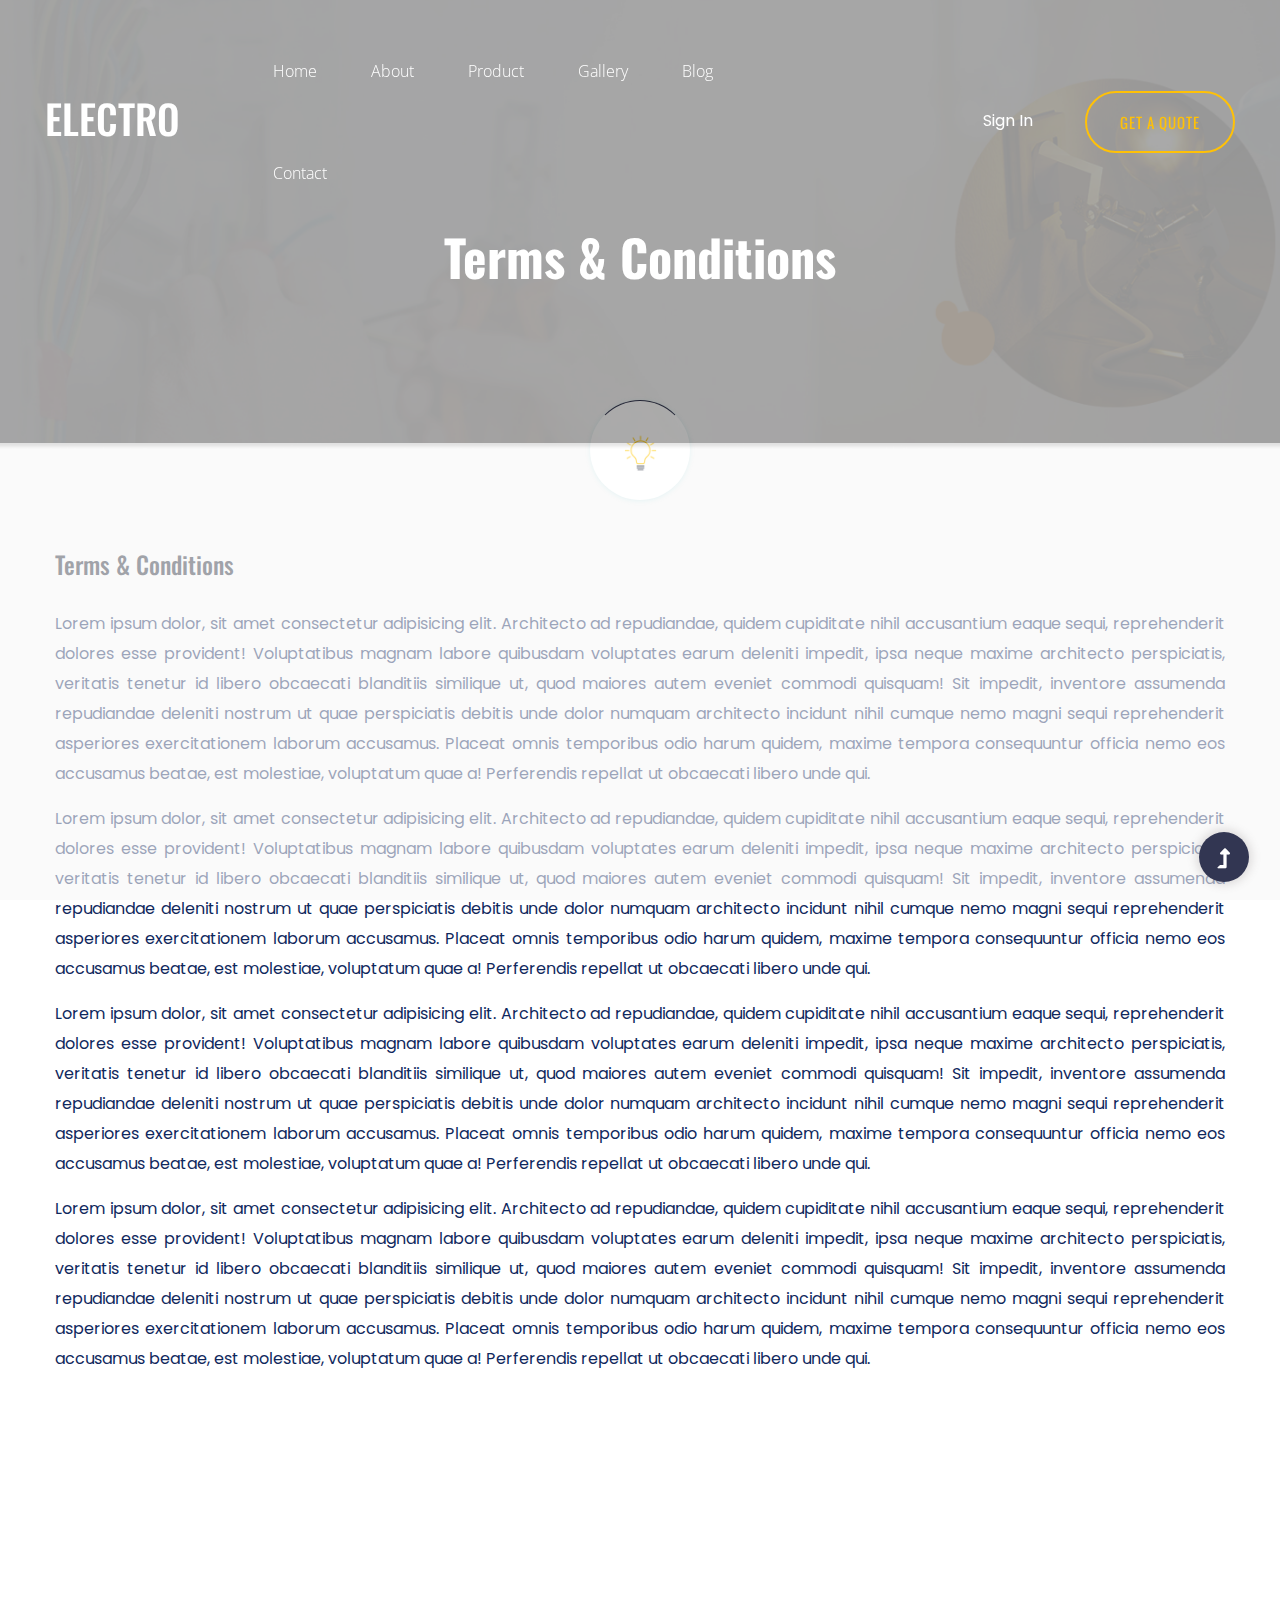
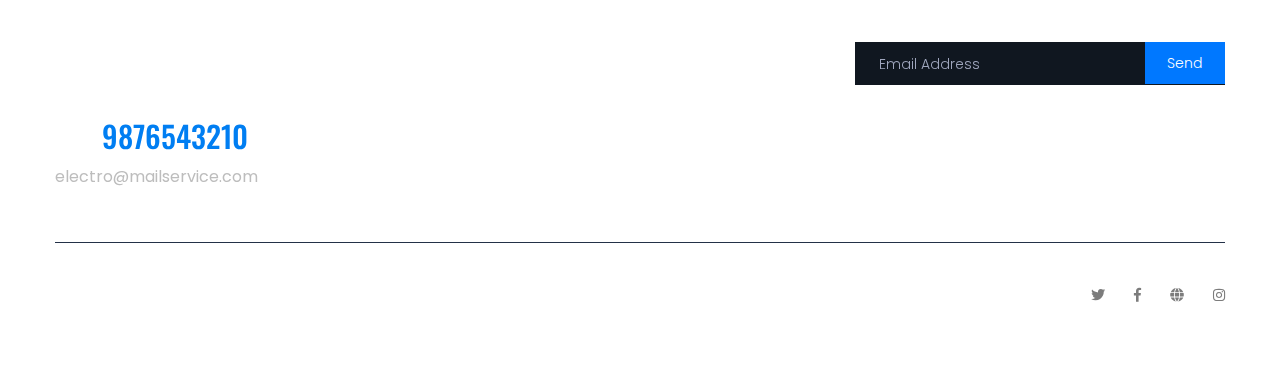
<file: terms&conditions.html>
<!DOCTYPE html>
<html class="no-js" lang="zxx">
  <head>
    <meta charset="utf-8" />
    <meta http-equiv="x-ua-compatible" content="ie=edge" />
    <title>Kristorr</title>
    <meta name="description" content="" />
    <meta name="viewport" content="width=device-width, initial-scale=1" />
    <link
      rel="shortcut icon"
      type="image/x-icon"
      href="assets/img/favicon.ico"
    />

    <!-- CSS here -->
    <link rel="stylesheet" href="assets/css/bootstrap.min.css" />
    <link rel="stylesheet" href="assets/css/owl.carousel.min.css" />
    <link rel="stylesheet" href="assets/css/slicknav.css" />
    <link rel="stylesheet" href="assets/css/animate.min.css" />
    <link rel="stylesheet" href="assets/css/magnific-popup.css" />
    <link rel="stylesheet" href="assets/css/fontawesome-all.min.css" />
    <link rel="stylesheet" href="assets/css/themify-icons.css" />
    <link rel="stylesheet" href="assets/css/slick.css" />
    <link rel="stylesheet" href="assets/css/nice-select.css" />
    <link rel="stylesheet" href="assets/css/style.css" />
  </head>
  <body>
    <!--? Preloader Start -->
    <div id="preloader-active">
      <div class="preloader d-flex align-items-center justify-content-center">
        <div class="preloader-inner position-relative">
          <div class="preloader-circle"></div>
          <div class="preloader-img pere-text">
            <img src="assets/img/logo/loader.webp" alt="" />
          </div>
        </div>
      </div>
    </div>
    <!-- Preloader Start -->

    <header>
      <!--? Header Start -->
      <div class="header-area header-transparent pt-20">
        <div class="main-header header-sticky">
          <div class="container-fluid">
            <div class="row align-items-center">
              <!-- Logo -->
              <div class="col-xl-2 col-lg-2 col-md-1">
                <div class="logo">
                  <a href="index.html">
                    <h1 class="text-white">ELECTRO</h1>
                  </a>
                </div>
              </div>
              <div class="col-xl-6 col-lg-6 col-md-6">
                <div
                  class="menu-main d-flex align-items-center justify-content-center"
                >
                  <!-- Main-menu -->
                  <div class="main-menu f-right d-none d-lg-block">
                    <nav>
                      <ul id="navigation">
                        <li><a href="index.html">Home</a></li>
                        <li><a href="about.html">About</a></li>
                        <li><a href="product.html">Product</a></li>
                        <li><a href="gallery.html">Gallery</a></li>
                        <li><a href="blog.html">Blog</a></li>
                        <li><a href="contact.html">Contact</a></li>
                        <li class="d-block d-lg-none">
                          <a href="login.html">Sign In</a>
                        </li>
                        <li class="d-block d-lg-none">
                          <a href="quote.html" class="btn-1 header-btn"
                            >Get A Quote</a
                          >
                        </li>
                      </ul>
                    </nav>
                  </div>
                </div>
              </div>
              <div class="col-xl-4 col-lg-4 col-md-4">
                <div class="header-right-btn f-right d-none d-lg-block ml-30">
                  <a href="login.html" class="mr-5">Sign In</a>
                  <a href="quote.html" class="btn header-btn">Get A Quote</a>
                </div>
              </div>
              <!-- Mobile Menu -->
              <div class="col-12">
                <div class="mobile_menu d-block d-lg-none"></div>
              </div>
            </div>
          </div>
        </div>
      </div>
      <!-- Header End -->
    </header>
    <main>
      <!--? Hero Start -->
      <div class="slider-area2">
        <div class="slider-height2 d-flex align-items-center">
          <div class="container">
            <div class="row">
              <div class="col-xl-12">
                <div class="hero-cap hero-cap2 pt-70 text-center">
                  <h2>Terms & Conditions</h2>
                </div>
              </div>
            </div>
          </div>
        </div>
      </div>
      <!-- Hero End -->
      <!--? Start Sample Area -->
      <section class="sample-text-area">
        <div class="container box_1170">
          <h3 class="text-heading">Terms & Conditions</h3>
          <p class="sample-text" style="text-align: justify">
            Lorem ipsum dolor, sit amet consectetur adipisicing elit. Architecto
            ad repudiandae, quidem cupiditate nihil accusantium eaque sequi,
            reprehenderit dolores esse provident! Voluptatibus magnam labore
            quibusdam voluptates earum deleniti impedit, ipsa neque maxime
            architecto perspiciatis, veritatis tenetur id libero obcaecati
            blanditiis similique ut, quod maiores autem eveniet commodi
            quisquam! Sit impedit, inventore assumenda repudiandae deleniti
            nostrum ut quae perspiciatis debitis unde dolor numquam architecto
            incidunt nihil cumque nemo magni sequi reprehenderit asperiores
            exercitationem laborum accusamus. Placeat omnis temporibus odio
            harum quidem, maxime tempora consequuntur officia nemo eos accusamus
            beatae, est molestiae, voluptatum quae a! Perferendis repellat ut
            obcaecati libero unde qui.
          </p>
          <p class="sample-text" style="text-align: justify">
            Lorem ipsum dolor, sit amet consectetur adipisicing elit. Architecto
            ad repudiandae, quidem cupiditate nihil accusantium eaque sequi,
            reprehenderit dolores esse provident! Voluptatibus magnam labore
            quibusdam voluptates earum deleniti impedit, ipsa neque maxime
            architecto perspiciatis, veritatis tenetur id libero obcaecati
            blanditiis similique ut, quod maiores autem eveniet commodi
            quisquam! Sit impedit, inventore assumenda repudiandae deleniti
            nostrum ut quae perspiciatis debitis unde dolor numquam architecto
            incidunt nihil cumque nemo magni sequi reprehenderit asperiores
            exercitationem laborum accusamus. Placeat omnis temporibus odio
            harum quidem, maxime tempora consequuntur officia nemo eos accusamus
            beatae, est molestiae, voluptatum quae a! Perferendis repellat ut
            obcaecati libero unde qui.
          </p>
          <p class="sample-text" style="text-align: justify">
            Lorem ipsum dolor, sit amet consectetur adipisicing elit. Architecto
            ad repudiandae, quidem cupiditate nihil accusantium eaque sequi,
            reprehenderit dolores esse provident! Voluptatibus magnam labore
            quibusdam voluptates earum deleniti impedit, ipsa neque maxime
            architecto perspiciatis, veritatis tenetur id libero obcaecati
            blanditiis similique ut, quod maiores autem eveniet commodi
            quisquam! Sit impedit, inventore assumenda repudiandae deleniti
            nostrum ut quae perspiciatis debitis unde dolor numquam architecto
            incidunt nihil cumque nemo magni sequi reprehenderit asperiores
            exercitationem laborum accusamus. Placeat omnis temporibus odio
            harum quidem, maxime tempora consequuntur officia nemo eos accusamus
            beatae, est molestiae, voluptatum quae a! Perferendis repellat ut
            obcaecati libero unde qui.
          </p>
          <p class="sample-text" style="text-align: justify">
            Lorem ipsum dolor, sit amet consectetur adipisicing elit. Architecto
            ad repudiandae, quidem cupiditate nihil accusantium eaque sequi,
            reprehenderit dolores esse provident! Voluptatibus magnam labore
            quibusdam voluptates earum deleniti impedit, ipsa neque maxime
            architecto perspiciatis, veritatis tenetur id libero obcaecati
            blanditiis similique ut, quod maiores autem eveniet commodi
            quisquam! Sit impedit, inventore assumenda repudiandae deleniti
            nostrum ut quae perspiciatis debitis unde dolor numquam architecto
            incidunt nihil cumque nemo magni sequi reprehenderit asperiores
            exercitationem laborum accusamus. Placeat omnis temporibus odio
            harum quidem, maxime tempora consequuntur officia nemo eos accusamus
            beatae, est molestiae, voluptatum quae a! Perferendis repellat ut
            obcaecati libero unde qui.
          </p>
        </div>
      </section>
      <!-- End Sample Area -->
    </main>
    <footer>
      <!--? Footer Start-->
      <div
        class="footer-area section-bg"
        data-background="assets/img/hero/footer-bg.png"
      >
        <div class="container">
          <div class="footer-top footer-padding">
            <div class="row d-flex justify-content-between">
              <div class="col-xl-3 col-lg-4 col-md-5 col-sm-8">
                <div class="single-footer-caption mb-50">
                  <!-- logo -->
                  <div class="footer-logo">
                    <a href="index.html"
                      ><h1 class="text-white">ELECTRO</h1>
                    </a>
                  </div>
                  <div class="footer-tittle">
                    <div class="footer-pera">
                      <p class="info1">
                        With over 8 years experience in the industry, adipiscing
                        elit. Tortor vel posuere
                      </p>
                    </div>
                  </div>
                  <div class="footer-number">
                    <h4><span>+91 </span>9876543210</h4>
                    <p>electro@mailservice.com</p>
                  </div>
                </div>
              </div>
              <div class="col-xl-2 col-lg-2 col-md-3 col-sm-5">
                <div class="single-footer-caption mb-50">
                  <div class="footer-tittle">
                    <h4>Quick Links</h4>
                    <ul>
                      <li><a href="index.html">Home</a></li>
                      <li><a href="about.html"> About</a></li>
                      <li><a href="product.html">Products</a></li>
                      <li><a href="gallery.html">Gallery</a></li>
                    </ul>
                  </div>
                </div>
              </div>
              <div class="col-xl-2 col-lg-2 col-md-3 col-sm-5">
                <div class="single-footer-caption mb-50">
                  <div class="footer-tittle">
                    <h4>Explore</h4>
                    <ul>
                      <li><a href="contact.html">Contact Us</a></li>
                      <li>
                        <a
                          href="privacy.html
                          "
                          >Privacy Policy</a
                        >
                      </li>
                      <li>
                        <a href="terms&conditions.html">Terms & Conditions</a>
                      </li>
                      <li><a href="quote.html">Get A Quote</a></li>
                    </ul>
                  </div>
                </div>
              </div>
              <div class="col-xl-4 col-lg-4 col-md-6 col-sm-8">
                <div class="single-footer-caption mb-50">
                  <div class="footer-tittle">
                    <h4>Newsletter</h4>
                    <div class="footer-pera">
                      <p class="info1">Subscribe now to get daily updates</p>
                    </div>
                  </div>
                  <!-- Form -->
                  <div class="footer-form">
                    <div id="mc_embed_signup">
                      <form
                        target="_blank"
                        action=""
                        method="get"
                        class="subscribe_form relative mail_part"
                        novalidate="true"
                      >
                        <input
                          type="email"
                          name="EMAIL"
                          id="newsletter-form-email"
                          placeholder=" Email Address "
                          class="placeholder hide-on-focus"
                          onfocus="this.placeholder = ''"
                          onblur="this.placeholder = 'Your email address'"
                        />
                        <div class="form-icon">
                          <button
                            type="submit"
                            name="submit"
                            id="newsletter-submit"
                            class="email_icon newsletter-submit button-contactForm"
                          >
                            Send
                          </button>
                        </div>
                        <div class="mt-10 info"></div>
                      </form>
                    </div>
                  </div>
                </div>
              </div>
            </div>
          </div>
          <div class="footer-bottom">
            <div class="row d-flex justify-content-between align-items-center">
              <div class="col-xl-9 col-lg-8">
                <div class="footer-copy-right">
                  <p>
                    Copyright &copy;
                    <script>
                      document.write(new Date().getFullYear());
                    </script>
                    All rights reserved | Electro © 2022
                  </p>
                </div>
              </div>
              <div class="col-xl-3 col-lg-4">
                <!-- Footer Social -->
                <div class="footer-social f-right">
                  <a href="#"><i class="fab fa-twitter"></i></a>
                  <a href=""><i class="fab fa-facebook-f"></i></a>
                  <a href="#"><i class="fas fa-globe"></i></a>
                  <a href="#"><i class="fab fa-instagram"></i></a>
                </div>
              </div>
            </div>
          </div>
        </div>
      </div>
      <!-- Footer End-->
    </footer>
    <!-- Scroll Up -->
    <div id="back-top">
      <a title="Go to Top" href="#"> <i class="fas fa-level-up-alt"></i></a>
    </div>

    <!-- JS here -->

    <script src="./assets/js/vendor/modernizr-3.5.0.min.js"></script>
    <!-- Jquery, Popper, Bootstrap -->
    <script src="./assets/js/vendor/jquery-1.12.4.min.js"></script>
    <script src="./assets/js/popper.min.js"></script>
    <script src="./assets/js/bootstrap.min.js"></script>
    <!-- Jquery Mobile Menu -->
    <script src="./assets/js/jquery.slicknav.min.js"></script>

    <!-- Jquery Slick , Owl-Carousel Plugins -->
    <script src="./assets/js/owl.carousel.min.js"></script>
    <script src="./assets/js/slick.min.js"></script>
    <!-- One Page, Animated-HeadLin -->
    <script src="./assets/js/wow.min.js"></script>
    <script src="./assets/js/animated.headline.js"></script>
    <script src="./assets/js/jquery.magnific-popup.js"></script>

    <!-- Nice-select, sticky -->
    <script src="./assets/js/jquery.nice-select.min.js"></script>
    <script src="./assets/js/jquery.sticky.js"></script>

    <!-- contact js -->
    <script src="./assets/js/contact.js"></script>
    <script src="./assets/js/jquery.form.js"></script>
    <script src="./assets/js/jquery.validate.min.js"></script>
    <script src="./assets/js/mail-script.js"></script>
    <script src="./assets/js/jquery.ajaxchimp.min.js"></script>

    <!-- Jquery Plugins, main Jquery -->
    <script src="./assets/js/plugins.js"></script>
    <script src="./assets/js/main.js"></script>
  </body>
</html>
</file>
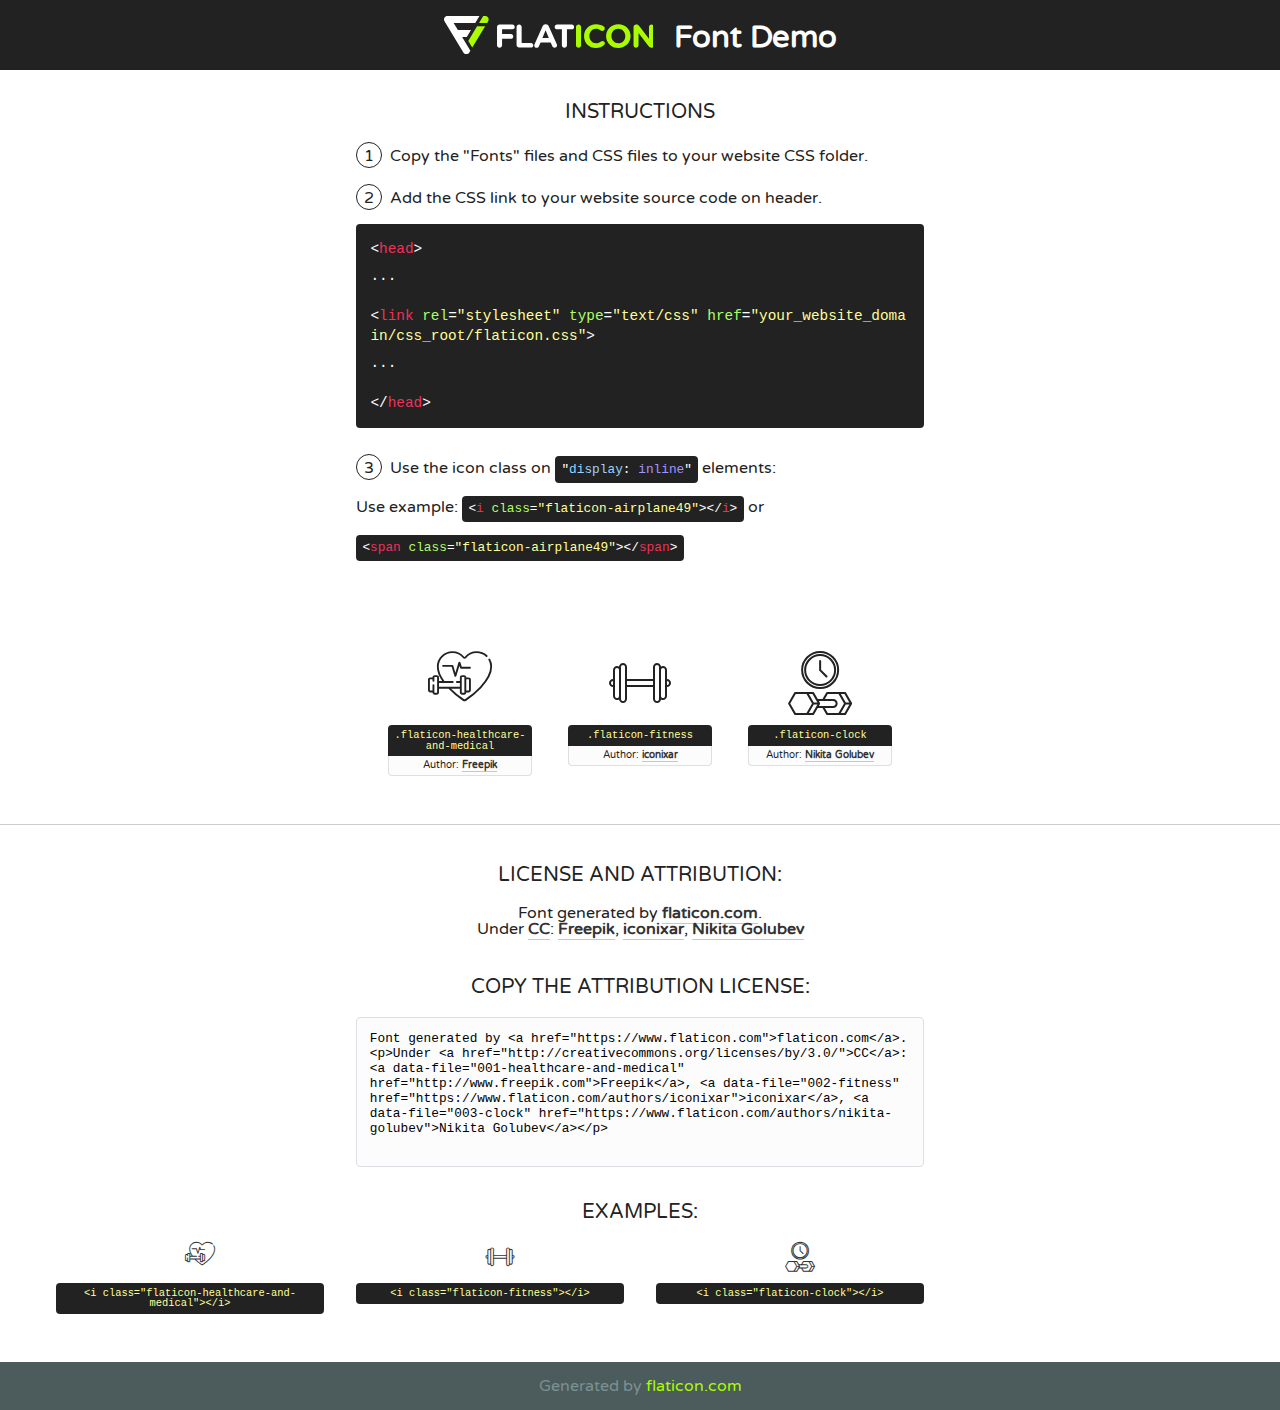
<file: assets/fonts/flaticon.html>
<!DOCTYPE html>
<!--
  Flaticon icon font: Flaticon
  Creation date: 16/05/2020 07:37
-->
<html>
<!DOCTYPE html>
<html>

<head>
    <title>Flaticon WebFont</title>
    <link href="http://fonts.googleapis.com/css?family=Varela+Round" rel="stylesheet" type="text/css" />
    <link rel="stylesheet" type="text/css" href="flaticon.css">
    <meta charset="UTF-8">
    <style>
    html, body, div, span, applet, object, iframe,
    h1, h2, h3, h4, h5, h6, p, blockquote, pre,
    a, abbr, acronym, address, big, cite, code,
    del, dfn, em, img, ins, kbd, q, s, samp,
    small, strike, strong, sub, sup, tt, var,
    b, u, i, center,
    dl, dt, dd, ol, ul, li,
    fieldset, form, label, legend,
    table, caption, tbody, tfoot, thead, tr, th, td,
    article, aside, canvas, details, embed, 
    figure, figcaption, footer, header, hgroup, 
    menu, nav, output, ruby, section, summary,
    time, mark, audio, video {
        margin: 0;
        padding: 0;
        border: 0;
        font-size: 100%;
        font: inherit;
        vertical-align: baseline;
    }
    /* HTML5 display-role reset for older browsers */
    article, aside, details, figcaption, figure, 
    footer, header, hgroup, menu, nav, section {
        display: block;
    }
    body {
        line-height: 1;
    }
    ol, ul {
        list-style: none;
    }
    blockquote, q {
        quotes: none;
    }
    blockquote:before, blockquote:after,
    q:before, q:after {
        content: '';
        content: none;
    }
    table {
        border-collapse: collapse;
        border-spacing: 0;
    }
    body {
        font-family: 'Varela Round', Helvetica, Arial, sans-serif;
        font-size: 16px;
        color: #222;
    }
    a {
        color: #333;
        border-bottom: 1px solid #a9fd00;
        font-weight: bold;
        text-decoration: none;
    }
    * {
        -moz-box-sizing: border-box;
        -webkit-box-sizing: border-box;
        box-sizing: border-box;
        margin: 0;
        padding: 0;
    }
    [class^="flaticon-"]:before, [class*=" flaticon-"]:before, [class^="flaticon-"]:after, [class*=" flaticon-"]:after {
        font-family: Flaticon;
        font-size: 30px;
        font-style: normal;
        margin-left: 20px;
        color: #333;
    }
    .wrapper {
        max-width: 600px;
        margin: auto;
        padding: 0 1em;
    }
    .title {
        font-size: 1.25em;
        text-align: center;
        margin-bottom: 1em;
        text-transform: uppercase;
    }
    header {
        text-align: center;
        background-color: #222;
        color: #fff;
        padding: 1em;
    }
    header .logo {
        width: 210px;
        height: 38px;
        display: inline-block;
        vertical-align: middle;
        margin-right: 1em;
        border: none;
    }
    header strong {
        font-size: 1.95em;
        font-weight: bold;
        vertical-align: middle;
        margin-top: 5px;
        display: inline-block;
    }
    .demo {
        margin: 2em auto;
        line-height: 1.25em;
    }
    .demo ul li {
        margin-bottom: 1em;
    }
    .demo ul li .num {
        color: #222;
        border-radius: 20px;
        display: inline-block;
        width: 26px;
        padding: 3px;
        height: 26px;
        text-align: center;
        margin-right: 0.5em;
        border: 1px solid #222;
    }
    .demo ul li code {
        background-color: #222;
        border-radius: 4px;
        padding: 0.25em 0.5em;
        display: inline-block;
        color: #fff;
        font-family: Consolas,Monaco,Lucida Console,Liberation Mono,DejaVu Sans Mono,Bitstream Vera Sans Mono,Courier New, monospace;
        font-weight: lighter;
        margin-top: 1em;
        font-size: 0.8em;
        word-break: break-all;
    }
    .demo ul li code.big {
        padding: 1em;
        font-size: 0.9em;
    }
    .demo ul li code .red {
        color: #EF3159;
    }
    .demo ul li code .green {
        color: #ACFF65;
    }
    .demo ul li code .yellow {
        color: #FFFF99;
    }
    .demo ul li code .blue {
        color: #99D3FF;
    }
    .demo ul li code .purple {
        color: #A295FF;
    }
    .demo ul li code .dots {
        margin-top: 0.5em;
        display: block;
    }
    #glyphs {
        border-bottom: 1px solid #ccc;
        padding: 2em 0;
        text-align: center;
    }
    .glyph {
        display: inline-block;
        width: 9em;
        margin: 1em;
        text-align: center;
        vertical-align: top;
        background: #FFF;
    }
    .glyph .glyph-icon {
        padding: 10px;
        display: block;
        font-family:"Flaticon";
        font-size: 64px;
        line-height: 1;
    }
    .glyph .glyph-icon:before {
        font-size: 64px;
        color: #222;
        margin-left: 0;
    }
    .class-name {
        font-size: 0.65em;
        background-color: #222;
        color: #fff;
        border-radius: 4px 4px 0 0;
        padding: 0.5em;
        color: #FFFF99;
        font-family: Consolas,Monaco,Lucida Console,Liberation Mono,DejaVu Sans Mono,Bitstream Vera Sans Mono,Courier New, monospace;
    }
    .author-name {
        font-size: 0.6em;
        background-color: #fcfcfd;
        border: 1px solid #DEDEE4;
        border-top: 0;
        border-radius: 0 0 4px 4px;
        padding: 0.5em;
    }
    .class-name:last-child {
        font-size: 10px;
        color:#888;
    }
    .class-name:last-child a {
        font-size: 10px;
        color:#555;
    }
    .class-name:last-child a:hover {
        color:#a9fd00;
    }
    .glyph > input {
        display: block;
        width: 100px;
        margin: 5px auto;
        text-align: center;
        font-size: 12px;
        cursor: text;
    }
    .glyph > input.icon-input {
        font-family:"Flaticon";
        font-size: 16px;
        margin-bottom: 10px;
    }
    .attribution .title {
        margin-top: 2em;
    }
    .attribution textarea {
        background-color: #fcfcfd;
        padding: 1em;
        border: none;
        box-shadow: none;
        border: 1px solid #DEDEE4;
        border-radius: 4px;
        resize: none;
        width: 100%;
        height: 150px;
        font-size: 0.8em;
        font-family: Consolas,Monaco,Lucida Console,Liberation Mono,DejaVu Sans Mono,Bitstream Vera Sans Mono,Courier New, monospace;
        -webkit-appearance: none;
    }
    .iconsuse {
        margin: 2em auto;
        text-align: center;
        max-width: 1200px;
    }
    .iconsuse:after {
        content: '';
        display: table;
        clear: both;
    }
    .iconsuse .image {
        float: left;
        width: 25%;
        padding: 0 1em;
    }
    .iconsuse .image p {
        margin-bottom: 1em;
    }
    .iconsuse .image span {
        display: block;
        font-size: 0.65em;
        background-color: #222;
        color: #fff;
        border-radius: 4px;
        padding: 0.5em;
        color: #FFFF99;
        margin-top: 1em;
        font-family: Consolas,Monaco,Lucida Console,Liberation Mono,DejaVu Sans Mono,Bitstream Vera Sans Mono,Courier New, monospace;
    }
    #footer {
        text-align: center;
        background-color: #4C5B5C;
        color: #7c9192;
        padding: 1em;
    }
    #footer a {
        border: none;
        color: #a9fd00;
        font-weight: normal;
    }
    @media (max-width: 960px) {
        .iconsuse .image {
            width: 50%;
        }
    }
    @media (max-width: 560px) {
        .iconsuse .image {
            width: 100%;
        }
    }
    </style>
</head>

<body class="characters-off">

    <header>
        <a href="https://www.flaticon.com" target="_blank" class="logo">
            <svg version="1.1" xmlns="http://www.w3.org/2000/svg" xmlns:xlink="http://www.w3.org/1999/xlink" xmlns:a="http://ns.adobe.com/AdobeSVGViewerExtensions/3.0/" viewBox="0 0 560.875 102.036" enable-background="new 0 0 560.875 102.036" xml:space="preserve">
                <defs>
                </defs>
                <g>
                    <g class="letters">
                        <path fill="#ffffff" d="M141.596,29.675c0-3.777,2.985-6.767,6.764-6.767h34.438c3.426,0,6.15,2.728,6.15,6.15
                        c0,3.43-2.724,6.149-6.15,6.149h-27.674v13.091h23.719c3.429,0,6.151,2.724,6.151,6.15c0,3.43-2.723,6.149-6.151,6.149h-23.719
                        v17.574c0,3.773-2.986,6.761-6.764,6.761c-3.779,0-6.764-2.989-6.764-6.761V29.675z"></path>
                        <path fill="#ffffff" d="M193.844,29.149c0-3.781,2.985-6.767,6.764-6.767c3.776,0,6.763,2.985,6.763,6.767v42.957h25.039
                        c3.426,0,6.149,2.726,6.149,6.153c0,3.425-2.723,6.15-6.149,6.15h-31.802c-3.779,0-6.764-2.986-6.764-6.768V29.149z"></path>
                        <path fill="#ffffff" d="M241.891,75.71l21.438-48.407c1.492-3.341,4.215-5.357,7.906-5.357h0.792
                        c3.686,0,6.323,2.017,7.815,5.357l21.439,48.407c0.436,0.967,0.701,1.845,0.701,2.723c0,3.602-2.809,6.501-6.414,6.501
                        c-3.161,0-5.269-1.845-6.499-4.655l-4.132-9.661h-27.059l-4.301,10.102c-1.144,2.631-3.426,4.214-6.237,4.214
                        c-3.517,0-6.24-2.81-6.24-6.325C241.1,77.64,241.451,76.677,241.891,75.71z M279.932,58.666l-8.521-20.297l-8.526,20.297H279.932
                        z"></path>
                        <path fill="#ffffff" d="M314.864,35.387H301.86c-3.429,0-6.239-2.813-6.239-6.238c0-3.429,2.811-6.24,6.239-6.24h39.533
                        c3.426,0,6.237,2.811,6.237,6.24c0,3.425-2.811,6.238-6.237,6.238h-13.001v42.785c0,3.773-2.99,6.761-6.764,6.761
                        c-3.779,0-6.764-2.989-6.764-6.761V35.387z"></path>
                        <path fill="#A9FD00" d="M352.615,29.149c0-3.781,2.985-6.767,6.767-6.767c3.774,0,6.761,2.985,6.761,6.767v49.024
                        c0,3.773-2.987,6.761-6.761,6.761c-3.781,0-6.767-2.989-6.767-6.761V29.149z"></path>
                        <path fill="#A9FD00" d="M374.132,53.836v-0.179c0-17.481,13.178-31.801,32.065-31.801c9.22,0,15.459,2.458,20.557,6.238
                        c1.402,1.054,2.637,2.985,2.637,5.357c0,3.692-2.985,6.59-6.681,6.59c-1.845,0-3.071-0.702-4.044-1.319
                        c-3.776-2.813-7.729-4.393-12.562-4.393c-10.364,0-17.831,8.611-17.831,19.154v0.173c0,10.542,7.291,19.329,17.831,19.329
                        c5.715,0,9.492-1.756,13.359-4.834c1.049-0.874,2.458-1.491,4.039-1.491c3.429,0,6.325,2.813,6.325,6.236
                        c0,2.106-1.056,3.78-2.282,4.834c-5.539,4.834-12.036,7.733-21.878,7.733C387.572,85.464,374.132,71.493,374.132,53.836z"></path>
                        <path fill="#A9FD00" d="M433.009,53.836v-0.179c0-17.481,13.79-31.801,32.766-31.801c18.981,0,32.592,14.143,32.592,31.628v0.173
                        c0,17.483-13.785,31.807-32.769,31.807C446.625,85.464,433.009,71.32,433.009,53.836z M484.224,53.836v-0.179
                        c0-10.539-7.725-19.326-18.626-19.326c-10.893,0-18.449,8.611-18.449,19.154v0.173c0,10.542,7.73,19.329,18.626,19.329
                        C476.676,72.986,484.224,64.378,484.224,53.836z"></path>
                        <path fill="#A9FD00" d="M506.233,29.321c0-3.774,2.99-6.763,6.767-6.763h1.401c3.252,0,5.183,1.583,7.029,3.953l26.093,34.265
                        V29.059c0-3.692,2.99-6.677,6.681-6.677c3.683,0,6.671,2.985,6.671,6.677v48.934c0,3.78-2.987,6.765-6.764,6.765h-0.436
                        c-3.257,0-5.188-1.581-7.034-3.953l-27.056-35.492v32.944c0,3.687-2.985,6.676-6.678,6.676c-3.683,0-6.673-2.989-6.673-6.676
                        V29.321z"></path>
                    </g>
                    <g class="insignia">
                        <path fill="#ffffff" d="M48.372,56.137h12.517l11.156-18.537H37.186L25.688,18.539h57.825L94.668,0H9.271
                        C5.925,0,2.842,1.801,1.198,4.716c-1.644,2.907-1.593,6.482,0.134,9.343l50.38,83.501c1.678,2.781,4.689,4.476,7.938,4.476
                        c3.246,0,6.257-1.695,7.935-4.476l2.898-4.804L48.372,56.137z"></path>
                        <g class="i">
                            <path fill="#A9FD00" d="M93.575,18.539h0.031v0.004l21.652,0.004l2.705-4.488c1.727-2.861,1.778-6.436,0.133-9.343
                            C116.454,1.801,113.371,0,110.026,0h-5.294L93.575,18.539z"></path>
                            <polygon fill="#A9FD00" points="88.291,27.356 64.725,66.486 75.519,84.404 109.942,27.356"></polygon>
                        </g>
                    </g>
                </g>
            </svg>
        </a>
        <strong>Font Demo</strong>
    </header>


    <section class="demo wrapper">

        <p class="title">Instructions</p>

        <ul>
            <li>
                <span class="num">1</span>Copy the "Fonts" files and CSS files to your website CSS folder.
            </li>
            <li>
                <span class="num">2</span>Add the CSS link to your website source code on header.
                <code class="big">
                    &lt;<span class="red">head</span>&gt;
                    <br/><span class="dots">...</span>
                    <br/>&lt;<span class="red">link</span> <span class="green">rel</span>=<span class="yellow">"stylesheet"</span> <span class="green">type</span>=<span class="yellow">"text/css"</span> <span class="green">href</span>=<span class="yellow">"your_website_domain/css_root/flaticon.css"</span>&gt;
                    <br/><span class="dots">...</span>
                    <br/>&lt;/<span class="red">head</span>&gt;
                </code>
            </li>

            <li>
                <p>
                    <span class="num">3</span>Use the icon class on <code>"<span class="blue">display</span>:<span class="purple"> inline</span>"</code> elements:
                    <br />
                    Use example: <code>&lt;<span class="red">i</span> <span class="green">class</span>=<span class="yellow">&quot;flaticon-airplane49&quot;</span>&gt;&lt;/<span class="red">i</span>&gt;</code> or <code>&lt;<span class="red">span</span> <span class="green">class</span>=<span class="yellow">&quot;flaticon-airplane49&quot;</span>&gt;&lt;/<span class="red">span</span>&gt;</code>
            </li>
        </ul>

    </section>




   <section id="glyphs">          
    
      
        <div class="glyph"><div class="glyph-icon flaticon-healthcare-and-medical"></div>
            <div class="class-name">.flaticon-healthcare-and-medical</div>
            <div class="author-name">Author: <a data-file="001-healthcare-and-medical" href="http://www.freepik.com">Freepik</a> </div> 
        </div>        
        
        <div class="glyph"><div class="glyph-icon flaticon-fitness"></div>
            <div class="class-name">.flaticon-fitness</div>
            <div class="author-name">Author: <a data-file="002-fitness" href="https://www.flaticon.com/authors/iconixar">iconixar</a> </div> 
        </div>        
        
        <div class="glyph"><div class="glyph-icon flaticon-clock"></div>
            <div class="class-name">.flaticon-clock</div>
            <div class="author-name">Author: <a data-file="003-clock" href="https://www.flaticon.com/authors/nikita-golubev">Nikita Golubev</a> </div> 
        </div>        
        

    </section>



    <section class="attribution wrapper"   style="text-align:center;">

      <div class="title">License and attribution:</div><div class="attrDiv">Font generated by <a href="https://www.flaticon.com">flaticon.com</a>. <div><p>Under <a href="http://creativecommons.org/licenses/by/3.0/">CC</a>: <a data-file="001-healthcare-and-medical" href="http://www.freepik.com">Freepik</a>, <a data-file="002-fitness" href="https://www.flaticon.com/authors/iconixar">iconixar</a>, <a data-file="003-clock" href="https://www.flaticon.com/authors/nikita-golubev">Nikita Golubev</a></p>  </div>
      </div>
      <div class="title">Copy the Attribution License:</div>

    <textarea onclick="this.focus();this.select();">Font generated by &lt;a href=&quot;https://www.flaticon.com&quot;&gt;flaticon.com&lt;/a&gt;. <p>Under <a href="http://creativecommons.org/licenses/by/3.0/">CC</a>: <a data-file="001-healthcare-and-medical" href="http://www.freepik.com">Freepik</a>, <a data-file="002-fitness" href="https://www.flaticon.com/authors/iconixar">iconixar</a>, <a data-file="003-clock" href="https://www.flaticon.com/authors/nikita-golubev">Nikita Golubev</a></p>  
     </textarea>

    </section>

    <section class="iconsuse">

          <div class="title">Examples:</div>            
             
            <div class="image">
                <p>
                    <i class="glyph-icon flaticon-healthcare-and-medical"></i> 
                    <span>&lt;i class=&quot;flaticon-healthcare-and-medical&quot;&gt;&lt;/i&gt;</span>
                </p>
            </div>
            
            <div class="image">
                <p>
                    <i class="glyph-icon flaticon-fitness"></i> 
                    <span>&lt;i class=&quot;flaticon-fitness&quot;&gt;&lt;/i&gt;</span>
                </p>
            </div>
            
            <div class="image">
                <p>
                    <i class="glyph-icon flaticon-clock"></i> 
                    <span>&lt;i class=&quot;flaticon-clock&quot;&gt;&lt;/i&gt;</span>
                </p>
            </div>
                       
        </div>
                            
    </section>

<div id="footer">
    <div>Generated by <a href="https://www.flaticon.com">flaticon.com</a>
    </div>
</div>



</body>
</html>
</file>
<file: assets/css/flaticon.css>
/*
  	Flaticon icon font: Flaticon
  	Creation date: 16/05/2020 07:37
  	*/

@font-face {
  font-family: "Flaticon";
  src: url("../fonts/Flaticon.eot");
  src: url("../fonts/Flaticon.eot?#iefix") format("embedded-opentype"),
       url("../fonts/Flaticon.woff2") format("woff2"),
       url("../fonts/Flaticon.woff") format("woff"),
       url("../fonts/Flaticon.ttf") format("truetype"),
       url("../fonts/Flaticon.svg#Flaticon") format("svg");
  font-weight: normal;
  font-style: normal;
}

@media screen and (-webkit-min-device-pixel-ratio:0) {
  @font-face {
    font-family: "Flaticon";
    src: url("../fonts/Flaticon.svg#Flaticon") format("svg");
  }
}

[class^="flaticon-"]:before, [class*=" flaticon-"]:before,
[class^="flaticon-"]:after, [class*=" flaticon-"]:after {   
  font-family: Flaticon;
font-style: normal;
}

.flaticon-healthcare-and-medical:before { content: "\f100"; }
.flaticon-fitness:before { content: "\f101"; }
.flaticon-clock:before { content: "\f102"; }
</file>
<file: assets/css/gijgo.css>
.gj-button {
    background-color: #f5f5f5;
    border: 1px solid #ddd;
    color: #000;
    border-radius: 3px;
    padding: 6px 10px;
    cursor: pointer;
}

.gj-unselectable {
    -webkit-touch-callout: none;
    -webkit-user-select: none;
    -khtml-user-select: none;
    -moz-user-select: none;
    -ms-user-select: none;
    user-select: none;
}

.gj-row {
    display: -webkit-box;
    display: -ms-flexbox;
    display: flex;
    -ms-flex-wrap: wrap;
    flex-wrap: wrap;
}

.gj-margin-left-5 {
    margin-left: 5px;
}

.gj-margin-left-10 {
    margin-left: 10px;
}

.gj-width-full {
    width: 100%;
}

.gj-cursor-pointer {
    cursor: pointer;
}

.gj-text-align-center {
    text-align: center;
}

.gj-font-size-16 {
    font-size: 16px;
}

.gj-hidden {
    display: none;
}

/** Material Design */
.gj-button-md {
    background: 0 0;
    border: none;
    border-radius: 2px;
    color: rgba(0, 0, 0, 0.87);
    position: relative;
    height: 36px;
    margin: 0;
    min-width: 64px;
    padding: 0 16px;
    display: inline-block;
    font-family: "Roboto","Helvetica","Arial",sans-serif;
    font-size: 1rem;
    font-weight: 500;
    text-transform: uppercase;
    letter-spacing: 0;
    overflow: hidden;
    will-change: box-shadow;
    transition: box-shadow .2s cubic-bezier(.4,0,1,1),background-color .2s cubic-bezier(.4,0,.2,1),color .2s cubic-bezier(.4,0,.2,1);
    outline: none;
    cursor: pointer;
    text-decoration: none;
    text-align: center;
    line-height: 36px;
    vertical-align: middle;
    overflow: hidden;
    -webkit-user-select: none;
    -moz-user-select: none;
    -ms-user-select: none;
    user-select: none;
}

.gj-button-md:hover {
    background-color: rgba(158,158,158,.2);
}

.gj-button-md:disabled {
    color: rgba(0,0,0,.26);
    background: 0 0;
}

.gj-button-md .material-icons,
.gj-button-md .gj-icon {
    vertical-align: middle;
    /*font-size: 1.3rem;
    margin-right: 4px;*/
}

.gj-button-md.gj-button-md-icon {
    width: 24px;
    height: 31px;
    min-width: 24px;
    padding: 0px;
    display: table;
}

.gj-button-md.gj-button-md-icon .material-icons,
.gj-button-md.gj-button-md-icon .gj-icon {
    display: table-cell;
    margin-right: 0px;
    width: 24px;
    height: 24px;
}

.gj-button-md.active {
    background-color: rgba(158,158,158,.4);
}

.gj-button-md-group {
    position: relative;
    display: inline-block;
    vertical-align: middle;
}
.gj-textbox-md {
	/* border: none; */
	/* border-bottom: 1px solid rgba(0,0,0,.42); */
	display: block;
	font-family: "Helvetica","Arial",sans-serif;
	font-size: 16px;
	line-height: 16px;
	/* padding: 4px 0px; */
	margin: 0;
	/* width: 100%; */
	background: 0 0;
	/* text-align: ; */
	color: rgba(0,0,0,.87);
	padding-left: 44px;
	border: 1px solid #dca73a;
	/* padding: 15px 15px; */
	/* text-align: center; */
	width: 177px;
	height: 55px;
	border-radius: 5px;
}
.gj-textbox-md:focus,
.gj-textbox-md:active {
    /* border-bottom: 2px solid rgba(0,0,0,.42); */
    outline: none;
}

.gj-textbox-md::placeholder {
    color: #8e8e8e;
}

.gj-textbox-md:-ms-input-placeholder {
    color: #8e8e8e;
}

.gj-textbox-md::-ms-input-placeholder {
    color: #8e8e8e;
}

.gj-md-spacer-24 {
    min-width: 24px;
    width: 24px;
    display: inline-block;
}

.gj-md-spacer-32 {
    min-width: 32px;
    width: 32px;
    display: inline-block;
}

.gj-modal {
    position: fixed;
    top: 0;
    right: 0;
    bottom: 0;
    left: 0;
    z-index: 1203;
    display: none;
    overflow: hidden;
    -webkit-overflow-scrolling: touch;
    outline: 0;
    background-color: rgba(0, 0, 0, 0.54118);
    transition: 200ms ease opacity;
    will-change: opacity;
}

/* List */
ul.gj-list li [data-role="wrapper"] {
    display: table;
    width: 100%;
}

ul.gj-list li [data-role="checkbox"] {
    display: table-cell;
    vertical-align:middle;
    text-align:center;
}

ul.gj-list li [data-role="image"] {
    display: table-cell;
    vertical-align:middle;
    text-align:center;
}

ul.gj-list li [data-role="display"] {
    display: table-cell;
    vertical-align:middle;
    cursor: pointer;
}

ul.gj-list li [data-role="display"]:empty:before {
  content: "\200b"; /* unicode zero width space character */
}

/* List - Bootstrap */
ul.gj-list-bootstrap {
    padding-left: 0px;
    margin-bottom: 0px;
}

ul.gj-list-bootstrap li {
    padding: 0px;
}

ul.gj-list-bootstrap li [data-role="wrapper"] {
    padding: 0px 10px;
}

ul.gj-list-bootstrap li [data-role="checkbox"] {
    width: 24px;
    padding: 3px;
}

ul.gj-list-bootstrap li [data-role="image"] {
    width: 24px;
    height: 24px;
}

ul.gj-list-bootstrap li [data-role="display"] {
    padding: 8px 0px 8px 4px;
}

.list-group-item.active ul li, .list-group-item.active:focus ul li, .list-group-item.active:hover ul li {
    text-shadow: none;
    color:initial;
}

/* List - Material Design */
ul.gj-list-md {
    padding: 0px;
    list-style: none;
    list-style-type: none;
    line-height: 24px;
    letter-spacing: 0;
    color: #616161; /* Gray 700 */
}

ul.gj-list-md li {
    display: list-item;
    list-style-type: none;
    padding: 0px;
    min-height: unset;
    box-sizing: border-box;
    align-items: center;
    cursor: default;
    overflow: hidden;

    font-family: "Roboto","Helvetica","Arial",sans-serif;
    font-size: 16px;
    font-weight: 400;
    letter-spacing: .04em;
    line-height: 1;
    
    -webkit-flex-direction: row;
    -ms-flex-direction: row;
    flex-direction: row;
    -webkit-flex-wrap: nowrap;
    -ms-flex-wrap: nowrap;
    flex-wrap: nowrap;
}

ul.gj-list-md li [data-role="checkbox"] {
    height: 24px;
    width: 24px;
}

ul.gj-list-md li [data-role="image"] {
    height: 24px;
    width: 24px;
}

ul.gj-list-md li [data-role="display"] {
    padding: 8px 0px 8px 5px;
    order: 0;
    flex-grow: 2;
    text-decoration: none;
    box-sizing: border-box;
    align-items: center;
    text-align: left;
    color: rgba(0,0,0,.87);
}

ul.gj-list-md li.disabled>[data-role="wrapper"]>[data-role="display"] {
    color: #9E9E9E; /* Gray 500 */
}

.gj-list-md-active {
    background: #e0e0e0;
    color: #3f51b5;
}


/* Picker */
.gj-picker {
    position: absolute;
    z-index: 1203;
    background-color: #fff;
}

.gj-picker .selected {
    color: #fff;
}

/* Material Design */
.gj-picker-md {
    font-family: "Roboto","Helvetica","Arial",sans-serif;
    font-size: 16px;
    font-weight: 400;
    letter-spacing: .04em;
    line-height: 1;
    color: rgba(0,0,0,.87);
    border: 1px solid #E0E0E0;
}

.gj-modal .gj-picker-md {
    border: 0px;
}

.gj-picker-md [role="header"] {
    color: rgba(255, 255, 255, 0.54);
    display: flex;
    background: #2196f3;
    align-items: baseline;
    user-select: none;
    justify-content: center;
}

.gj-picker-md [role="footer"] {
    float: right;
    padding: 10px;
}

.gj-picker-md [role="footer"] button.gj-button-md {
    color: #2196f3;
    font-weight: bold;
    font-size: 13px;
}

/* Bootstrap */
.gj-picker-bootstrap {
    border-radius: 4px;
    border: 1px solid #E0E0E0;
}

.gj-picker-bootstrap .selected {
    color: #888;
}

.gj-picker-bootstrap [role="header"] {
    background: #eee;
    color: #AAA;
}
@font-face {
    font-family: 'gijgo-material';
    src: url('../fonts/gijgo-material.eot?235541');
    src: url('../fonts/gijgo-material.eot?235541#iefix') format('embedded-opentype'), url('../fonts/gijgo-material.ttf?235541') format('truetype'), url('../fonts/gijgo-material.woff?235541') format('woff'), url('../fonts/gijgo-material.svg?235541#gijgo-material') format('svg');
    font-weight: normal;
    font-style: normal;
}

.gj-icon {
    /* use !important to prevent issues with browser extensions that change fonts */
    font-family: 'gijgo-material' !important;
    font-size: 24px;
    speak: none;
    font-style: normal;
    font-weight: normal;
    font-variant: normal;
    text-transform: none;
    line-height: 1;
    /* Enable Ligatures ================ */
    letter-spacing: 0;
    -webkit-font-feature-settings: "liga";
    -moz-font-feature-settings: "liga=1";
    -moz-font-feature-settings: "liga";
    -ms-font-feature-settings: "liga" 1;
    font-feature-settings: "liga";
    -webkit-font-variant-ligatures: discretionary-ligatures;
    font-variant-ligatures: discretionary-ligatures;
    /* Better Font Rendering =========== */
    -webkit-font-smoothing: antialiased;
    -moz-osx-font-smoothing: grayscale;
}

.gj-icon.undo:before {
    content: "\e900";
}

.gj-icon.vertical-align-top:before {
    content: "\e901";
}

.gj-icon.vertical-align-center:before {
    content: "\e902";
}

.gj-icon.vertical-align-bottom:before {
    content: "\e903";
}

.gj-icon.arrow-dropup:before {
    content: "\e904";
}

.gj-icon.clock:before {
    content: "\e905";
}

.gj-icon.refresh:before {
    content: "\e906";
}

.gj-icon.last-page:before {
    content: "\e907";
}

.gj-icon.first-page:before {
    content: "\e908";
}

.gj-icon.cancel:before {
    content: "\e909";
}

.gj-icon.clear:before {
    content: "\e90a";
}

.gj-icon.check-circle:before {
    content: "\e90b";
}

.gj-icon.delete:before {
    content: "\e90c";
}

.gj-icon.arrow-upward:before {
    content: "\e90d";
}

.gj-icon.arrow-forward:before {
    content: "\e90e";
}

.gj-icon.arrow-downward:before {
    content: "\e90f";
}

.gj-icon.arrow-back:before {
    content: "\e910";
}

.gj-icon.list-numbered:before {
    content: "\e911";
}

.gj-icon.list-bulleted:before {
    content: "\e912";
}

.gj-icon.indent-increase:before {
    content: "\e913";
}

.gj-icon.indent-decrease:before {
    content: "\e914";
}

.gj-icon.redo:before {
    content: "\e915";
}

.gj-icon.align-right:before {
    content: "\e916";
}

.gj-icon.align-left:before {
    content: "\e917";
}

.gj-icon.align-justify:before {
    content: "\e918";
}

.gj-icon.align-center:before {
    content: "\e919";
}

.gj-icon.strikethrough:before {
    content: "\e91a";
}

.gj-icon.italic:before {
    content: "\e91b";
}

.gj-icon.underlined:before {
    content: "\e91c";
}

.gj-icon.bold:before {
    content: "\e91d";
}

.gj-icon.arrow-dropdown:before {
    content: "\e91e";
}

.gj-icon.done:before {
    content: "\e91f";
}

.gj-icon.pencil:before {
    content: "\e920";
}

.gj-icon.minus:before {
    content: "\e921";
}

.gj-icon.plus:before {
    content: "\e922";
}

.gj-icon.chevron-up:before {
    content: "\e923";
}

.gj-icon.chevron-right:before {
    content: "\e924";
}

.gj-icon.chevron-down:before {
    content: "\e925";
}

.gj-icon.chevron-left:before {
    content: "\e926";
}

.gj-icon.event:before {
    content: "\e927";
}
.gj-draggable {
    cursor: move;
}
.gj-resizable-handle {
    position: absolute;
    font-size: 0.1px;
    display: block;
    -ms-touch-action: none;
    touch-action: none;
    z-index: 1203;
}

.gj-resizable-n {
    cursor: n-resize;
    height: 7px;
    width: 100%;
    top: -5px;
    left: 0;
}
.gj-resizable-e {
    cursor: e-resize;
    width: 7px;
    right: -5px;
    top: 0;
    height: 100%;
}
.gj-resizable-s {
    cursor: s-resize;
    height: 7px;
    width: 100%;
    bottom: -5px;
    left: 0;
}
.gj-resizable-w {
	cursor: w-resize;
	width: 7px;
	left: -5px;
	top: 0;
	height: 100%;
}
.gj-resizable-se {
	cursor: se-resize;
	width: 12px;
	height: 12px;
	right: 1px;
	bottom: 1px;
}
.gj-resizable-sw {
	cursor: sw-resize;
	width: 9px;
	height: 9px;
	left: -5px;
	bottom: -5px;
}
.gj-resizable-nw {
	cursor: nw-resize;
	width: 9px;
	height: 9px;
	left: -5px;
	top: -5px;
}
.gj-resizable-ne {
	cursor: ne-resize;
	width: 9px;
	height: 9px;
	right: -5px;
	top: -5px;
}

.gj-dialog-footer {
    position: absolute;
    bottom: 0px;
    width: 100%;
    margin-top: 0px;
}

.gj-dialog-scrollable [data-role="body"] {
    overflow-x: hidden;
    overflow-y: scroll;
}

/** Bootstrap 3 **/
.gj-dialog-bootstrap {
    overflow: hidden;
    z-index: 1202;
}

.gj-dialog-bootstrap [data-role="title"] {
    display: inline;
}
.gj-dialog-bootstrap [data-role="close"] {
    line-height: 1.42857143;
}

/** Bootstrap 4 **/
.gj-dialog-bootstrap4 {
    overflow: hidden;
    z-index: 1202;
}

.gj-dialog-bootstrap4 [data-role="title"] {
    display: inline;
}
.gj-dialog-bootstrap4 [data-role="close"] {
    line-height: 1.5;
}

/** Material Design **/
.gj-dialog-md {
    background-color: #FFF;
    overflow: hidden;
    border: none;
    box-shadow: 0 11px 15px -7px rgba(0,0,0,.2), 0 24px 38px 3px rgba(0,0,0,.14), 0 9px 46px 8px rgba(0,0,0,.12);
    box-sizing: border-box;
    position: relative;
    display: -webkit-box;
    display: -webkit-flex;
    display: -ms-flexbox;
    display: flex;
    -webkit-box-orient: vertical;
    -webkit-box-direction: normal;
    -webkit-flex-direction: column;
    -ms-flex-direction: column;
    flex-direction: column;
    -webkit-background-clip: padding-box;
    background-clip: padding-box;
    outline: 0;
    z-index: 1202;
}

.gj-dialog-md-header {
    padding: 24px 24px 0px 24px;
    font-family: "Roboto","Helvetica","Arial",sans-serif;
}

.gj-dialog-md-title {
    margin: 0;
    font-weight: 400;
    display: inline;
    line-height: 28px;
    font-size: 20px;
}

.gj-dialog-md-close {
    -webkit-appearance: none;
    padding: 0;
    cursor: pointer;
    background: 0 0;
    border: 0;
    float: right;
    line-height: 28px;
    font-size: 28px;
}

.gj-dialog-md-body {
    padding: 20px 24px 24px 24px;
    color: rgba(0,0,0,.54);
    font-family: "Helvetica","Arial",sans-serif;
    font-size: 14px;
    font-weight: 400;
    line-height: 20px;
}

.gj-dialog-md-footer {
    padding: 8px 8px 8px 24px;
    display: -webkit-flex;
    display: -ms-flexbox;
    display: flex;
    -webkit-flex-direction: row-reverse;
    -ms-flex-direction: row-reverse;
    flex-direction: row-reverse;
    -webkit-flex-wrap: wrap;
    -ms-flex-wrap: wrap;
    flex-wrap: wrap;

    box-sizing: border-box;
}

.gj-dialog-md-footer>*:first-child {
    margin-right: 0;
}

.gj-dialog-md-footer>* {
    margin-right: 8px;
    height: 36px;
}
DIV.gj-grid-wrapper {
    margin: auto;
    position: relative;
    clear:both;
    z-index: 1;
}

TABLE.gj-grid {
    margin: auto;    
    border-collapse: collapse;
    width: 100%;
    table-layout: fixed;
}

TABLE.gj-grid THEAD TH [data-role="selectAll"] {
    margin: auto;
}

TABLE.gj-grid THEAD TH [data-role="title"] {
    display: inline-block;
}

TABLE.gj-grid THEAD TH [data-role="sorticon"] {
    display: inline-block;
}

TABLE.gj-grid THEAD TH {
    overflow: hidden;
    text-overflow: ellipsis;
}

TABLE.gj-grid.autogrow-header-row THEAD TH {
    overflow: auto;
    text-overflow: initial;
    white-space: pre-wrap;
    -ms-word-break: break-word;
    word-break: break-word;
}

TABLE.gj-grid > tbody > tr > td {
    overflow: hidden;
    position: relative;
}

table.gj-grid tbody div[data-role="display"] {
    vertical-align: middle;
    text-indent: 0;
    white-space: pre-wrap;
    -ms-word-break: break-word;
    word-break: break-word;
}

table.gj-grid.fixed-body-rows tbody div[data-role="display"] {
    overflow: hidden;
    text-overflow: ellipsis;
    white-space: nowrap;
    -ms-word-break: initial;
    word-break: initial;
}

table.gj-grid tfoot DIV[data-role="display"] {
    vertical-align: middle;
    text-indent: 0;
    display: flex;
}

TABLE.gj-grid .fa {
    padding: 2px;
}

TABLE.gj-grid > tbody > tr > td > div {
    padding: 2px;
    overflow: hidden;
}

DIV.gj-grid-wrapper DIV.gj-grid-loading-cover
{
    background: #BBBBBB;
    opacity: 0.5;
    position: absolute;
    vertical-align: middle;
}

DIV.gj-grid-wrapper DIV.gj-grid-loading-text
{
    position: absolute;
    font-weight: bold;
}

/* Bootstrap Theme */
table.gj-grid-bootstrap thead th {
    background-color: #f5f5f5;
    vertical-align:middle;
}

table.gj-grid-bootstrap thead th [data-role="sorticon"] {
    margin-left: 5px;
}

table.gj-grid-bootstrap thead th [data-role="sorticon"] i.gj-icon,
table.gj-grid-bootstrap thead th [data-role="sorticon"] i.material-icons {
    position: absolute;
    font-size: 20px;
    top: 15px;
}

table.gj-grid-bootstrap tbody tr td div[data-role="display"] {
    padding: 0px;
}

.gj-grid-bootstrap-4 .gj-checkbox-bootstrap {
    display: inline-block;
    padding-top: 2px;
}

.gj-grid-bootstrap-4 tbody tr.active {
    background-color: rgba(0,0,0,.075);
}

/* Material Design Theme */
.gj-grid-md {
    position: relative;
    border: 1px solid #e0e0e0;
    border-collapse: collapse;
    white-space: nowrap;
    font-size: 13px;
    font-family: "Roboto","Helvetica","Arial",sans-serif;
    background-color: #fff;
}

.gj-grid-md td:first-of-type, .gj-grid-md th:first-of-type {
    padding-left: 24px;
}

.gj-grid-md th {
    position: relative;
    vertical-align: bottom;
    font-weight: 700;
    line-height: 31px;
    letter-spacing: 0;
    height: 56px;
    font-size: 12px;
    color: rgba(0,0,0,.54);
    padding-bottom: 8px;
    box-sizing: border-box;
    padding: 12px 18px;
    text-align: right;
}

.gj-grid-md td {
    position: relative;
    height: 48px;
    border-top: 1px solid #e0e0e0;
    border-bottom: 1px solid #e0e0e0;
    padding: 12px 18px;
    box-sizing: border-box;
    text-align: left;
    color: rgba(0,0,0,.87);
}

.gj-grid-md tbody tr {
    position: relative;
    height: 48px;
    transition-duration: .28s;
    transition-timing-function: cubic-bezier(.4,0,.2,1);
    transition-property: background-color;
}

.gj-grid-md tbody tr:hover {
    background-color: #EEEEEE; /* Gray 200 */
}

.gj-grid-md tbody tr.gj-grid-md-select {
    background-color: #F5F5F5; /* Grey 100 */
}


table.gj-grid-md thead th [data-role="sorticon"] {
    margin-left: 5px;
}

table.gj-grid-md thead th [data-role="sorticon"] i.gj-icon,
table.gj-grid-md thead th [data-role="sorticon"] i.material-icons {
    position: absolute;
    font-size: 16px;
    top: 19px;
}

table.gj-grid-md thead th.gj-grid-select-all {
    padding-bottom: 3px;
}
/* Hide all prioritized columns by default */
@media only all {
	th.display-1120,
	td.display-1120,
	th.display-960,
	td.display-960,
	th.display-800,
	td.display-800,
	th.display-640,
	td.display-640,
	th.display-480,
	td.display-480,
	th.display-320,
	td.display-320 {
		display: none;
	}
}

/* Show at 320px (20em x 16px) */
@media screen and (min-width: 20em) {
	TABLE.gj-grid-bootstrap th.display-320,
	TABLE.gj-grid-bootstrap td.display-320 {
		display: table-cell;
	}
}
/* Show at 480px (30em x 16px) */
@media screen and (min-width: 30em) {
	TABLE.gj-grid-bootstrap th.display-480,
	TABLE.gj-grid-bootstrap td.display-480 {
		display: table-cell;
	}
}
/* Show at 640px (40em x 16px) */
@media screen and (min-width: 40em) {
	TABLE.gj-grid-bootstrap th.display-640,
	TABLE.gj-grid-bootstrap td.display-640 {
		display: table-cell;
	}
}
/* Show at 800px (50em x 16px) */
@media screen and (min-width: 50em) {
	TABLE.gj-grid-bootstrap th.display-800,
	TABLE.gj-grid-bootstrap td.display-800 {
		display: table-cell;
	}
}
/* Show at 960px (60em x 16px) */
@media screen and (min-width: 60em) {
	TABLE.gj-grid-bootstrap th.display-960,
	TABLE.gj-grid-bootstrap td.display-960 {
		display: table-cell;
	}
}
/* Show at 1,120px (70em x 16px) */
@media screen and (min-width: 70em) {
	TABLE.gj-grid-bootstrap th.display-1120,
	TABLE.gj-grid-bootstrap td.display-1120 {
		display: table-cell;
	}
}

/* Material Design Theme */
.gj-grid-md tfoot tr th {
    padding-right: 14px;
}

.gj-grid-md tfoot tr[data-role="pager"] .gj-grid-mdl-pager-label {
    padding-left: 5px;
    padding-right: 5px;
}

.gj-grid-md tfoot tr[data-role="pager"] .gj-dropdown-md {
    margin-left: 12px;
}

.gj-grid-md tfoot tr[data-role="pager"] .gj-dropdown-md [role="presenter"] {
    font-size: 12px;
    font-weight: bold;
    color: rgba(0,0,0,.54);
}

.gj-grid-md tfoot tr[data-role="pager"] .gj-dropdown-md [role="presenter"] [role="display"] {
    text-align: right;
}

.gj-grid-md tfoot tr[data-role="pager"] .gj-grid-md-limit-select {
    margin-left: 10px;
    font-size: 12px;
    font-weight: bold;
    color: rgba(0,0,0,.54);
}

/* Bootstrap */
.gj-grid-bootstrap tfoot tr[data-role="pager"] th {
    line-height: 30px;
    background-color: #f5f5f5;
}

.gj-grid-bootstrap tfoot tr[data-role="pager"] th > div > div {
    margin-right: 5px;
}

.gj-grid-bootstrap tfoot tr[data-role="pager"] th > div > button {
    margin-right: 5px;
}

.gj-grid-bootstrap-4 tfoot tr[data-role="pager"] th > div button {
    height: 34px;
}

.gj-grid-bootstrap-4 tfoot tr[data-role="pager"] th div .gj-dropdown-bootstrap-4 .gj-dropdown-expander-mi .gj-icon {
    top: 5px;
}

.gj-grid-bootstrap-3 tfoot tr[data-role="pager"] th > div > input {
    margin-right: 5px;
    width: 40px;
    text-align: right;
    display: inline-block;
    font-weight: bold;
}

.gj-grid-bootstrap-4 tfoot tr[data-role="pager"] th > div > div.input-group {
    width: 40px;
}

.gj-grid-bootstrap-4 tfoot tr[data-role="pager"] th > div > div.input-group input {
    text-align: right;
    font-weight: bold;
    height: 34px;
    padding-top: 2px;
    padding-bottom: 6px;
}

.gj-grid-bootstrap tfoot tr[data-role="pager"] th > div > select {
    display: inline-block;
    margin-right: 5px;
    width: 60px;
}

.gj-grid-bootstrap tfoot tr[data-role="pager"] th .gj-dropdown-bootstrap .gj-list-bootstrap [data-role="display"] {
    line-height: 14px;
}

.gj-grid-bootstrap tfoot tr[data-role="pager"] th .gj-dropdown-bootstrap [role="presenter"] [role="display"] {
    font-weight: bold;
}

.gj-grid-bootstrap tfoot tr[data-role="pager"] th .gj-dropdown-bootstrap-3 [role="presenter"] {
    padding: 2px 8px;
}

.gj-grid-bootstrap tfoot tr[data-role="pager"] th .gj-dropdown-bootstrap-4 [role="presenter"] {
    padding: 1px 8px;
}
.gj-grid thead tr th div.gj-grid-column-resizer-wrapper {
    position: relative;
    width: 100%;
    height: 0px; 
    top: 0px; 
    left: 0px; 
    padding: 0px;
}

span.gj-grid-column-resizer {
    position: absolute;
    right: 0px;
    width: 10px;
    top: -100px;
    height: 300px;
    z-index: 1203;
    cursor: e-resize;
}

.gj-grid-resize-cursor {
    cursor: e-resize;
}
.gj-grid-md tbody tr.gj-grid-top-border td {
  border-top: 2px solid #777;
}
.gj-grid-md tbody tr.gj-grid-bottom-border td {
  border-bottom: 2px solid #777;
}

.gj-grid-bootstrap tbody tr.gj-grid-top-border td {
  border-top: 2px solid #777;
}
.gj-grid-bootstrap tbody tr.gj-grid-bottom-border td {
  border-bottom: 2px solid #777;
}
.gj-grid-md thead tr th.gj-grid-left-border,
.gj-grid-md tbody tr td.gj-grid-left-border
{
    border-left: 3px solid #777;
}
.gj-grid-md thead tr th.gj-grid-right-border,
.gj-grid-md tbody tr td.gj-grid-right-border
{
    border-right: 3px solid #777;
}

.gj-grid-bootstrap thead tr th.gj-grid-left-border,
.gj-grid-bootstrap tbody tr td.gj-grid-left-border
{
    border-left: 5px solid #ddd;
}
.gj-grid-bootstrap thead tr th.gj-grid-right-border,
.gj-grid-bootstrap tbody tr td.gj-grid-right-border
{
    border-right: 5px solid #ddd;
}
.gj-dirty {
    position: absolute;
    top: 0px;
    left: 0px;
    border-style: solid;
    border-width: 3px;
    border-color: #f00 transparent transparent #f00;
    padding: 0;
    overflow: hidden;
    vertical-align: top;
}

/* Material Design */
.gj-grid-md tbody tr td.gj-grid-management-column {
    padding: 3px;
}

.gj-grid-md tbody tr td[data-mode="edit"] {
    padding: 0px 18px;
}

.gj-grid-md tbody .gj-dropdown-md [role="presenter"] [role="display"] {
    padding: 0px;
}

/* Bootstrap */
.gj-grid-bootstrap tbody tr td[data-mode="edit"] {
    padding: 0px;
}

.gj-grid-bootstrap tbody tr td[data-mode="edit"] [data-role="edit"] {
    padding: 0px;
}

/* Bootstrap 3 */
.gj-grid-bootstrap-3 tbody tr td.gj-grid-management-column {
    padding: 3px;
}

.gj-grid-bootstrap-3 tbody tr td[data-mode="edit"] {
    height: 38px;
}

.gj-grid-bootstrap-3 tbody tr td[data-mode="edit"] [data-role="edit"] input[type="text"] {
    height: 37px;
    padding: 8px;
}

.gj-grid-bootstrap-3 tbody tr td[data-mode="edit"] .gj-dropdown-bootstrap [role="presenter"] {
    border: 0px;
    border-radius: 0px;
    height: 37px;
    padding-left: 8px;
}

.gj-grid-bootstrap-3 tbody tr td[data-mode="edit"] .gj-datepicker-bootstrap {
    height: 37px;
}

.gj-grid-bootstrap-3 tbody tr td[data-mode="edit"] .gj-datepicker-bootstrap [role="input"] {
    height: 37px;
    border:0px;
    border-radius: 0px;
}

.gj-grid-bootstrap-3 tbody tr td[data-mode="edit"] .gj-datepicker-bootstrap [role="right-icon"] {
    border:0px;
    border-radius: 0px;
}

.gj-grid-bootstrap-3 tbody tr td[data-mode="edit"] .gj-checkbox-bootstrap {
    display: inline-block;
    padding-top: 10px;
    height: 32px;
}

/* Bootstrap 4 */
.gj-grid-bootstrap-4 tbody tr td.gj-grid-management-column {
    padding: 6px;
}

.gj-grid-bootstrap-4 tbody tr td[data-mode="edit"] [data-role="edit"] input[type="text"] {
    height: 48px;
    padding-left: 12px;
}

.gj-grid-bootstrap-4 tbody tr td[data-mode="edit"] .gj-dropdown-bootstrap [role="presenter"] {
    border: 0px;
    border-radius: 0px;
    height: 48px;
    padding-left: 12px;
    font-family: -apple-system,system-ui,BlinkMacSystemFont,"Segoe UI",Roboto,"Helvetica Neue",Arial,sans-serif;
}

.gj-grid-bootstrap-4 tbody tr td[data-mode="edit"] .gj-dropdown-bootstrap-4 [role="expander"].gj-dropdown-expander-mi .gj-icon,
.gj-grid-bootstrap-4 tbody tr td[data-mode="edit"] .gj-dropdown-bootstrap-4 [role="expander"].gj-dropdown-expander-mi .material-icons {
    top: 13px;
}

.gj-grid-bootstrap-4 tbody tr td[data-mode="edit"] .gj-datepicker-bootstrap {
    height: 48px;
}

.gj-grid-bootstrap-4 tbody tr td[data-mode="edit"] .gj-datepicker-bootstrap [role="input"] {
    height: 48px;
    border:0px;
    border-radius: 0px;
}

.gj-grid-bootstrap-4 tbody tr td[data-mode="edit"] .gj-datepicker-bootstrap [role="right-icon"] {
    background-color: #fff;
}

.gj-grid-bootstrap-4 tbody tr td[data-mode="edit"] .gj-datepicker-bootstrap [role="right-icon"] button {
    border: 0px;
    border-radius: 0px;
    width: 43px;
    position: relative;
}

.gj-grid-bootstrap-4 tbody tr td[data-mode="edit"] .gj-datepicker-bootstrap [role="right-icon"] .gj-icon,
.gj-grid-bootstrap-4 tbody tr td[data-mode="edit"] .gj-datepicker-bootstrap [role="right-icon"] .material-icons {
    top: 13px;
    left: 10px;
    font-size: 24px;
}

.gj-grid-bootstrap-4 tbody tr td[data-mode="edit"] .gj-checkbox-bootstrap {
    display: inline-block;
    padding-top: 15px;
    height: 42px;
}
.gj-grid-md thead tr[data-role="filter"] th {
    border-top: 1px solid #e0e0e0;
}

div.gj-grid-wrapper div.gj-grid-bootstrap-toolbar {
    background-color: #f5f5f5;
    padding: 8px;
    font-weight: bold;
    border: 1px solid #ddd;
}

div.gj-grid-wrapper div.gj-grid-bootstrap-4-toolbar {
    background-color: #f5f5f5;
    padding: 12px;
    font-weight: bold;
    border: 1px solid #ddd;
}

div.gj-grid-wrapper div.gj-grid-md-toolbar {
    font-weight: bold;
    font-size: 24px;
    font-family: "Helvetica","Arial",sans-serif;
    background-color: rgb(255, 255, 255);
    
    border-top: 1px solid #e0e0e0;
    border-left: 1px solid #e0e0e0;
    border-right: 1px solid #e0e0e0;
    border-bottom: 0px;
    border-collapse: collapse;

    padding: 0 18px 0px 18px;
    line-height: 56px;
}
table.gj-grid-scrollable tbody {
    overflow-y: auto;
    overflow-x: hidden;
    display: block;
}

/* Material Design */
table.gj-grid-md.gj-grid-scrollable {
    border-bottom: 0px;
}

table.gj-grid-md.gj-grid-scrollable tbody {
    border-right: 1px solid #e0e0e0;
    border-bottom: 1px solid #e0e0e0;
}

table.gj-grid-md.gj-grid-scrollable tfoot {
    border-bottom: 1px solid #e0e0e0;
}

/* Bootstrap 3 */
table.gj-grid-bootstrap.gj-grid-scrollable {
    border-bottom: 0px;
}

table.gj-grid-bootstrap.gj-grid-scrollable tbody {
    border-right: 1px solid #ddd;
    border-bottom: 1px solid #ddd;
}

table.gj-grid-bootstrap.gj-grid-scrollable tbody tr[data-role="row"]:first-child td {
    border-top: 0px;
}

table.gj-grid-bootstrap.gj-grid-scrollable tbody tr[data-role="row"] td:first-child {
    border-left: 0px;
}

table.gj-grid-bootstrap.gj-grid-scrollable tbody tr[data-role="row"] td:last-child {
    border-right: 0px;
}

table.gj-grid-bootstrap.gj-grid-scrollable tfoot {
    border-bottom: 1px solid #ddd;
}

ul.gj-list li [data-role="spacer"] {
    display: table-cell;
}

ul.gj-list li [data-role="expander"] {
    display: table-cell;
    vertical-align:middle;
    text-align:center;
    cursor: pointer;
}

[data-type="tree"] ul li [data-role="expander"].gj-tree-material-icons-expander {
    width: 24px;
}

[data-type="tree"] ul li [data-role="expander"].gj-tree-font-awesome-expander {
    width: 24px;
}

[data-type="tree"] ul li [data-role="expander"].gj-tree-glyphicons-expander {
    width: 24px;
}

[data-type="tree"] ul li [data-role="expander"].gj-tree-glyphicons-expander .glyphicon {
    top: 4px;
    height: 24px;
}

/* Bootstrap Theme */
.gj-tree-bootstrap-3 ul.gj-list-bootstrap li {
    border: 0px;
    border-radius: 0px;
    color: #333;
}

.gj-tree-bootstrap-3 ul.gj-list-bootstrap li.active {
    color: #fff;
}

.gj-tree-bootstrap-3 ul.gj-list-bootstrap li.disabled {
    color: #777;
    background-color: #eee;
}

.gj-tree-bootstrap-4 ul.gj-list-bootstrap li {
    border: 0px;
    border-radius: 0px;
    color: #212529;
}

.gj-tree-bootstrap-4 ul.gj-list-bootstrap li.active {
    color: #fff;
}

.gj-tree-bootstrap-4 ul.gj-list-bootstrap li.disabled {
    color: #868e96;
}

.gj-tree-bootstrap-4 ul.gj-list-bootstrap li ul.gj-list-bootstrap {
    width: 100%;
}

.gj-tree-bootstrap-border ul.gj-list-bootstrap li {
    border: 1px solid #ddd;
}

.gj-tree-bootstrap-border ul.gj-list-bootstrap li ul.gj-list-bootstrap li {
    border-left: 0px;
    border-right: 0px;
}

.gj-tree-bootstrap-border ul.gj-list-bootstrap li:first-child {
    border-top-left-radius: 4px;
    border-top-right-radius: 4px;
}

.gj-tree-bootstrap-border ul.gj-list-bootstrap li:last-child {
    border-bottom-left-radius: 4px;
    border-bottom-right-radius: 4px;
}

.gj-tree-bootstrap-border ul.gj-list-bootstrap li ul.gj-list-bootstrap li:first-child {
    border-top-left-radius: 0px;
    border-top-right-radius: 0px;
}

.gj-tree-bootstrap-border ul.gj-list-bootstrap li ul.gj-list-bootstrap li:last-child {
    border-bottom: 0px;
    border-bottom-left-radius: 0px;
    border-bottom-right-radius: 0px;
}

ul.gj-list-bootstrap li [data-role="expander"].gj-tree-material-icons-expander {
    padding-top: 8px;
    padding-bottom: 4px;
}

ul.gj-list-bootstrap li [data-role="expander"].gj-tree-material-icons-expander .gj-icon {
    width: 24px;
    height: 24px;
}

/* Material Design Theme */
ul.gj-list-md li.disabled > [data-role="wrapper"] > [data-role="expander"] {
    color: #9E9E9E; /* Gray 500 */
}

.gj-tree-md-border ul.gj-list-md li {
    border: 1px solid #616161; /* Gray 700 */
    margin-bottom: -1px;
}

.gj-tree-md-border ul.gj-list-md li ul.gj-list-md li {
    border-left: 0px;
    border-right: 0px;
}

.gj-tree-md-border ul.gj-list-md li ul.gj-list-md li:last-child {
    border-bottom: 0px;
}
.gj-tree-drop-above {    
    border-top: 1px solid #000;
}

.gj-tree-drop-below {
    border-bottom: 1px solid #000;
}

.gj-tree-bootstrap-3 ul.gj-list-bootstrap li [data-role="wrapper"].drop-above {
    border-top: 2px solid #000;
}

.gj-tree-bootstrap-3 ul.gj-list-bootstrap li [data-role="wrapper"].drop-below {
    border-bottom: 2px solid #000;
}

.gj-tree-bootstrap-4 ul.gj-list-bootstrap li [data-role="wrapper"].drop-above {
    border-top: 2px solid #000;
}

.gj-tree-bootstrap-4 ul.gj-list-bootstrap li [data-role="wrapper"].drop-below {
    border-bottom: 2px solid #000;
}

.gj-tree-drag-el {
    padding: 0px;
    margin: 0px;
    z-index: 1203;
}

.gj-tree-drag-el li {
    padding: 0px;
    margin: 0px;
}

.gj-tree-drag-el [data-role="wrapper"] {
    cursor: move;
    display: table;
}

.gj-tree-drag-el [data-role="indicator"] {
    width: 14px;
    padding: 0px 3px;
    display: table-cell;
    vertical-align: middle;
    text-align: center;
}

.gj-tree-bootstrap-drag-el li.list-group-item {
    border: 0px;
    background: unset;
}

.gj-tree-bootstrap-drag-el [data-role="indicator"] {
    width: 24px;
    height: 24px;
    padding: 0px;
}

.gj-tree-md-drag-el [data-role="indicator"] {
    width: 24px;
    height: 24px;
    padding: 0px;
}
/* Bootstrap */
.gj-checkbox-bootstrap {
    min-width: 0;
    font-size: 0;
    font-weight: normal;
    margin: 0px;
    text-align: center;
    width: 18px;
    height: 18px;
    position: relative;
    display: inline;
}

.gj-checkbox-bootstrap input[type="checkbox"] {
    display: none;
    margin-bottom: -12px;
}

.gj-checkbox-bootstrap span {
    background: #fff;
    display: block;
    content: " ";
    width: 18px;
    height: 18px;
    line-height: 11px;
    font-size: 11px;
    padding: 2px;
    color: #555555;
    border: 1px solid #CCCCCC;
    border-radius: 3px;
    transition: box-shadow 0.2s linear, border-color 0.2s linear;
    cursor: pointer;
    margin: auto;
}

.gj-checkbox-bootstrap input[type="checkbox"]:focus + span:before {
    outline: 0;
    box-shadow: 0 0 0 0 #66afe9, 0 0 6px rgba(102, 175, 233, .6);
    border-color: #66afe9;
}

.gj-checkbox-bootstrap input[type="checkbox"][disabled] + span {
    opacity: 0.6;
    cursor: not-allowed;
}

/* Bootstrap 4 */
.gj-checkbox-bootstrap.gj-checkbox-bootstrap-4 span {
    line-height: 16px;
    padding: 0px;
}

.gj-checkbox-bootstrap-4.gj-checkbox-material-icons input[type="checkbox"]:checked + span:after {
    font-size: 16px;
}

.gj-checkbox-bootstrap-4.gj-checkbox-material-icons input[type="checkbox"]:indeterminate + span:after {
    font-size: 16px;
}

/* Material Design */
.gj-checkbox-md {
    min-width: 0;
    font-size: 0;
    font-weight: normal;
    margin: 0px;
    text-align: center;
    width: 16px;
    height: 16px;
    position: relative;
}

.gj-checkbox-md input[type="checkbox"] {
    display: none;
    margin-bottom: -12px;
}

.gj-checkbox-md span {
    display: inline-block;
    box-sizing: border-box;
    width: 16px;
    height: 16px;
    margin: 0;
    cursor: pointer;
    overflow: hidden;
    border: 2px solid #616161; /* Gray 700 */
    border-radius: 2px;
    z-index: 2;
}

.gj-checkbox-md input[type="checkbox"]:checked + span {
    border: 2px solid #536DFE; /* Indigo A200 */
}

.gj-checkbox-md input[type="checkbox"]:checked + span:after {
    color: #FFF;
    background-color: #536DFE; /* Indigo A200 */
    position: absolute;
    left: 1px;
    top: -15px;
}

.gj-checkbox-md input[type="checkbox"]:indeterminate + span {
    border: 2px solid #616161; /* Gray 700 */
}

.gj-checkbox-md input[type="checkbox"]:indeterminate + span:after {    
    color: #616161;/*color: rgba(0, 0, 0, 1);*/
    position: absolute;
    left: 1px;
    top: -15px;
}

.gj-checkbox-md input[type="checkbox"][disabled] + span {
    border: 2px solid #9E9E9E;
}

.gj-checkbox-md input[type="checkbox"][disabled] + span:after {
    background-color: #9E9E9E;
}

.gj-checkbox-md input[type="checkbox"][disabled]:indeterminate + span:after {
    color: #FFFFFF;
}

/* Material Icons */
.gj-checkbox-material-icons input[type="checkbox"]:checked + span:after {
    content: "\e91f";
    font-size: 14px;
    font-weight: bold;
    white-space: pre;
}

.gj-checkbox-material-icons input[type="checkbox"]:indeterminate + span:after {
    content: "\e921";
    font-size: 14px;
    font-weight: bold;
    white-space: pre;
}

/* Glyphicons */
.gj-checkbox-glyphicons input[type="checkbox"]:checked + span:after {
    display: inline-block;
    font-family: 'Glyphicons Halflings';
    content: "\e013 ";
}

.gj-checkbox-glyphicons input[type="checkbox"]:indeterminate + span:after {
    display: inline-block;
    font-family: 'Glyphicons Halflings';
    content: "\2212 ";
    padding-right: 1px;
}

/* fontawesome */
.gj-checkbox-fontawesome .fa {
    font-size: 14px;
}
.gj-checkbox-bootstrap.gj-checkbox-fontawesome .fa {
    line-height: 18px;
}

.gj-checkbox-fontawesome input[type="checkbox"]:checked + span:before {
    content: "\f00c ";
}

.gj-checkbox-fontawesome input[type="checkbox"]:indeterminate + span:before {
    content: "\f068 ";
}
.gj-editor [role="body"] {
    overflow: auto;
    outline: 0px solid transparent;
    box-sizing: border-box;
}

/* Material Design */
.gj-editor-md {
    padding: 7px;
    font-family: "Roboto","Helvetica","Arial",sans-serif;
    font-size: 14px;
    font-weight: 500;
    letter-spacing: 0;
    border: 1px solid rgba(158,158,158,.2);
}

.gj-editor-md [role="toolbar"] {
    margin-bottom: 7px;
}

.gj-editor-md [role="toolbar"] .gj-button-md {
    min-width: 54px;
    margin-right: 5px;
}

.gj-editor-md [role="toolbar"] .gj-button-md .gj-icon {
    width: 24px;
    height: 24px;
}

.gj-editor-md [role="body"] {
    border: 1px solid rgba(158,158,158,.2);
}

.gj-editor-md p {
    margin: 0;
    padding: 0;
}

.gj-editor-md blockquote {
    font-size: 14px;
}

/* Bootstrap */
.gj-editor-bootstrap {
    padding: 7px;
    border: 1px solid #eceeef;
}

.gj-editor-bootstrap [role="toolbar"] {
    margin-bottom: 7px;
}

.gj-editor-bootstrap [role="toolbar"] .btn-group {
    margin-right: 10px;
}

.gj-editor-bootstrap [role="toolbar"] button {
    height: 36px;
}

.gj-editor-bootstrap [role="body"] {
    border: 1px solid #eceeef;
}

.gj-editor-bootstrap p {
    margin: 0;
    padding: 0;
}

.gj-editor-bootstrap blockquote {
    font-size: 14px;
}
.gj-dropdown {
    position: relative;
    border-collapse: separate;
}

.gj-dropdown [role="presenter"] {
    display: table;
    cursor: pointer;
    outline: none;
    position: relative;
}

.gj-dropdown [role="presenter"] [role="display"] {
    display: table-cell;
    text-align: left;
    width: 100%;
}

.gj-dropdown [role="presenter"] [role="expander"] {
    display: table-cell;
    vertical-align:middle;
    text-align:center;
    width: 24px;
    height: 24px;
}

/* Material Design */
.gj-dropdown-md [role="presenter"] {
    font-family: "Roboto","Helvetica","Arial",sans-serif;
    font-size: 16px;
    font-weight: 400;
    letter-spacing: .04em;
    line-height: 1;
    color: rgba(0,0,0,.87);
    padding: 0px;
    border: 0px;
    border-bottom: 1px solid rgba(0,0,0,.42);
    background: transparent;
}

.gj-dropdown-md [role="presenter"]:focus,
.gj-dropdown-md [role="presenter"]:active {
    border-bottom: 2px solid rgba(0,0,0,.42);
}

.gj-dropdown-md [role="presenter"] [role="display"] {
    padding: 4px 0px;
    line-height: 18px;
}

.gj-dropdown-md [role="presenter"] [role="display"] .placeholder {
    color: #8e8e8e;
}

.gj-dropdown-list-md {
    position: absolute;
    top: 0px;
    left: 0px;
    background-color: #f5f5f5;
    color: #000;
    margin: 0px;
    z-index: 1203;
}

.gj-dropdown-list-md li:hover, .gj-dropdown-list-md li.active {
    background-color: #eee;
}

/* Bootstrap */
.gj-dropdown-bootstrap [role="presenter"] [role="display"] {
    padding-right: 5px;
}

.gj-dropdown-bootstrap [role="presenter"] [role="expander"] {
    padding-left: 5px;
}

.gj-dropdown-bootstrap [role="presenter"] [role="expander"].gj-dropdown-expander-mi {
    width: 24px;
}

.gj-dropdown-bootstrap-3 [role="presenter"] [role="display"] {
    line-height: 20px;
}

.gj-dropdown-bootstrap-3 [role="presenter"] [role="display"] .placeholder {
    color: #9999b3;
}

.gj-dropdown-bootstrap-3 [role="presenter"] [role="expander"] {
    width: 20px;
    height: 20px;
}

.gj-dropdown-bootstrap-3 [role="presenter"] [role="expander"].gj-dropdown-expander-mi .gj-icon,
.gj-dropdown-bootstrap-3 [role="presenter"] [role="expander"].gj-dropdown-expander-mi .material-icons {
    top: 5px;
    right: 10px;
    position: absolute;
}

.gj-dropdown-bootstrap-4 [role="presenter"] {
    border: 1px solid #ced4da;
}

.gj-dropdown-bootstrap-4 [role="presenter"] [role="display"] {
    line-height: 24px;
}

.gj-dropdown-bootstrap-4 [role="presenter"] [role="expander"].gj-dropdown-expander-mi .gj-icon,
.gj-dropdown-bootstrap-4 [role="presenter"] [role="expander"].gj-dropdown-expander-mi .material-icons {
    top: 7px;
    right: 10px;
    position: absolute;
}

.gj-dropdown-list-bootstrap {
    position: absolute;
    top: 32px;
    left: 0px;
    margin: 0px;
    z-index: 1203;
}
.gj-datepicker [role="input"]::-ms-clear {
    display: none;
}

.gj-datepicker [role="right-icon"] {
    cursor: pointer;
}

.gj-picker div[role="navigator"] {
    display: -webkit-box;
    display: -ms-flexbox;
    display: flex;
    -ms-flex-wrap: wrap;
    flex-wrap: wrap;
}

.gj-picker div[role="navigator"] div {
    cursor: pointer;
    position: relative;
    flex-basis: 0;
    -webkit-box-flex: 1;
    -ms-flex-positive: 1;
    flex-grow: 1;
    max-width: 100%;
}

.gj-picker div[role="navigator"] div[role="period"] {
    width: 100%;
    text-align: center;
}

/* Material Design */
.gj-datepicker-md {
	font-family: "Roboto","Helvetica","Arial",sans-serif;
	font-size: 16px;
	font-weight: 400;
	letter-spacing: .04em;
	line-height: 1;
	color: #9d9d9d;
    position: relative;
    /* background-image: url(../img/logo/date-picker-icon.png); */
}
.gj-datepicker-md [role="right-icon"] {
	position: absolute;
	left: 13px;
	top: 16px;
	font-size: 24px;
}

.gj-datepicker-md.small .gj-textbox-md {
    font-size: 14px;
}

.gj-datepicker-md.small .gj-icon {
    font-size: 22px;
}

.gj-datepicker-md.large .gj-textbox-md {
    font-size: 18px;
}

.gj-datepicker-md.large .gj-icon {
    font-size: 28px;
}

.gj-picker-md.datepicker [role="header"] {
    padding: 20px 20px;
    display: block;
}

.gj-picker-md.datepicker [role="header"] [role="year"] {
    font-size: 17px;
    padding-bottom: 5px;
    cursor: pointer;
}

.gj-picker-md.datepicker [role="header"] [role="date"] {
    font-size: 36px;
    cursor: pointer;
}

.gj-picker-md div[role="navigator"] {
    height: 42px;
    line-height: 42px;
}

.gj-picker div[role="navigator"] div[role="period"] {
    font-weight: bold;
    font-size: 15px;
}

.gj-picker-md div[role="navigator"] div:first-child {
    max-width: 42px;
}

.gj-picker-md div[role="navigator"] div:last-child {
    max-width: 42px;
}

.gj-picker-md div[role="navigator"] div i.gj-icon,
.gj-picker-md div[role="navigator"] div i.material-icons {
    position: absolute;
    top: 8px;
}

.gj-picker-md div[role="navigator"] div:first-child i.gj-icon,
.gj-picker-md div[role="navigator"] div:first-child i.material-icons {
    left: 10px;
}

.gj-picker-md div[role="navigator"] div:last-child i.gj-icon,
.gj-picker-md div[role="navigator"] div:last-child i.material-icons {
    right: 11px;
}

.gj-picker-md table thead {
    color: #9E9E9E; /* Gray 500 */
}

.gj-picker-md table tr th div,
.gj-picker-md table tr td div {
    display: block;
    width: 40px;
    height: 40px;
    line-height: 40px;
    font-size: 13px;
    text-align: center;
    vertical-align: middle;
}

[type="year"].gj-picker-md table tr td div,
[type="decade"].gj-picker-md table tr td div,
[type="century"].gj-picker-md table tr td div {
    width: 73px;
    height: 73px;
    line-height: 73px;
    cursor: pointer;
}

.gj-picker-md table tr td.gj-cursor-pointer div:hover {
    background: #EEEEEE;
    border-radius: 50%;
    color: rgba(0,0,0,.87);
}

.gj-picker-md table tr td.other-month div,
.gj-picker-md table tr td.disabled div {
    color: #BDBDBD; /* Gray 400 */
}

.gj-picker-md table tr td.focused div {
    background: #E0E0E0; /* Gray 300 */
    border-radius: 50%;
}

.gj-picker-md table tr td.today div {
    color: #1976D2;
}

.gj-picker-md table tr td.selected.gj-cursor-pointer div {
    color: #FFFFFF;
    background: #1976D2; /* Blue 700 */
    border-radius: 50%;
}

.gj-picker-md table tr td.calendar-week div {
    font-weight: bold;
}

/* Bootstrap */
.gj-datepicker-bootstrap :focus,
.gj-datepicker-bootstrap :active {
    box-shadow: none;
}

.gj-picker-bootstrap {
    border: 1px solid rgba(0,0,0,0.15);
    border-radius: 4px;
    padding: 4px;
}

.gj-modal .gj-picker-bootstrap {
    padding: 0px;
}

.gj-picker-bootstrap.datepicker [role="header"] {
    padding: 10px 20px;
    display: block;
}

.gj-picker-bootstrap.datepicker [role="header"] [role="year"] {
    font-size: 15px;
    cursor: pointer;
}

.gj-picker-bootstrap [role="header"] [role="date"] {
    font-size: 24px;
    cursor: pointer;
}

.gj-modal .gj-picker-bootstrap.datepicker [role="body"] {
    padding: 15px;
}

.gj-picker-bootstrap div[role="navigator"] {
    height: 30px;
    line-height: 30px;
    text-align: center;
}

.gj-picker-bootstrap div[role="navigator"] div:first-child {
    max-width: 30px;
}

.gj-picker-bootstrap div[role="navigator"] div:last-child {
    max-width: 30px;
}

.gj-picker-bootstrap table tr td div,
.gj-picker-bootstrap table tr th div {
    display: block;
    width: 30px;
    height: 30px;
    line-height: 30px;
    text-align: center;
    vertical-align: middle;
}

[type="year"].gj-picker-bootstrap table tr td div,
[type="decade"].gj-picker-bootstrap table tr td div,
[type="century"].gj-picker-bootstrap table tr td div {
    width: 53px;
    height: 53px;
    line-height: 53px;
    cursor: pointer;
}

.gj-picker-bootstrap table tr th div i,
.gj-picker-bootstrap table tr th div span {
    line-height: 30px;
}

.gj-picker-bootstrap div[role="navigator"] .gj-icon,
.gj-picker-bootstrap div[role="navigator"] .material-icons {
    margin: 3px;
}

.gj-picker-bootstrap table tr td.focused div,
.gj-picker-bootstrap table tr td.gj-cursor-pointer div:hover {
    background: #EEEEEE;
    border-radius: 4px;
    color: #212529;
}

.gj-picker-bootstrap table tr td.today div {
    color: #204d74;
    font-weight: bold;
}

.gj-picker-bootstrap table tr td.selected.gj-cursor-pointer div {
    color: #fff;
    background-color: #204d74;
    border-color: #122b40;
    border-radius: 4px;
}

.gj-picker-bootstrap table tr td.other-month div,
.gj-picker-bootstrap table tr td.disabled div {
    color: #777;
}

/* Bootstrap 3 */
.gj-datepicker-bootstrap span[role="right-icon"].input-group-addon {
    border-top-left-radius: 0px;
    border-bottom-left-radius: 0px;
    border-top-right-radius: 4px;
    border-bottom-right-radius: 4px;
    border-left: 0px;
    position: relative;
    /*width: 38px;*/
}

.gj-datepicker-bootstrap span[role="right-icon"].input-group-addon .gj-icon,
.gj-datepicker-bootstrap span[role="right-icon"].input-group-addon .material-icons {
    position: absolute;
    top: 7px;
    left: 7px;
}

/* Bootstrap 4 */
.gj-datepicker-bootstrap [role="right-icon"] button {
    width: 38px;
    position: relative;
    border: 1px solid #ced4da;
}

.gj-datepicker-bootstrap [role="right-icon"] button:hover {
    color: #6c757d;
    background-color: transparent;
}

.gj-datepicker-bootstrap.input-group-sm [role="right-icon"] button {
    width: 30px;
}

.gj-datepicker-bootstrap.input-group-lg [role="right-icon"] button {
    width: 48px;
}

.gj-datepicker-bootstrap [role="right-icon"] button .gj-icon,
.gj-datepicker-bootstrap [role="right-icon"] button .material-icons {
    position: absolute;
    font-size: 21px;
    top: 9px;
    left: 9px;
}

.gj-datepicker-bootstrap.input-group-sm [role="right-icon"] button .gj-icon,
.gj-datepicker-bootstrap.input-group-sm [role="right-icon"] button .material-icons {
    top: 6px;
    left: 6px;
    font-size: 19px;
}

.gj-datepicker-bootstrap.input-group-lg [role="right-icon"] button .gj-icon,
.gj-datepicker-bootstrap.input-group-lg [role="right-icon"] button .material-icons {
    font-size: 27px;
    top: 10px;
    left: 10px;
}
.gj-timepicker [role="input"]::-ms-clear {
    display: none;
}

.gj-timepicker [role="right-icon"] {
    cursor: pointer;
}

.gj-picker.timepicker [role="header"] {
    font-size: 58px;
    padding: 20px 0;
    line-height: 58px;

    display: flex;
    align-items: baseline;
    user-select: none;
    justify-content: center;
}

.gj-picker.timepicker [role="header"] div {
    cursor: pointer;
    width: 66px;
    text-align: right;
}

.gj-picker [role="header"] [role="mode"] {
    position: relative;
    width: 0px;
}

.gj-picker [role="header"] [role="mode"] span {
    position: absolute;
    left: 7px;
    line-height: 18px;
    font-size: 18px;
}

.gj-picker [role="header"] [role="mode"] span[role="am"] {
    top: 7px;
}

.gj-picker [role="header"] [role="mode"] span[role="pm"] {
    bottom: 7px;
}

.gj-picker [role="body"] [role="dial"] {
    width: 256px;
    color: rgba(0, 0, 0, 0.87);
    height: 256px;
    position: relative;
    background: #eeeeee;
    border-radius: 50%;
    margin: 10px;
}

.gj-picker [role="body"] [role="hour"] {
    top: calc(50% - 16px);
    left: calc(50% - 16px);
    width: 32px;
    height: 32px;
    cursor: pointer;
    position: absolute;
    font-size: 14px;
    text-align: center;
    line-height: 32px;
    user-select: none;
    pointer-events: none;
}

.gj-picker [role="body"] [role="hour"].selected {
    color: rgba(255, 255, 255, 1);
}

.gj-picker [role="body"] [role="arrow"] {
    top: calc(50% - 1px);
    left: 50%;
    width: calc(50% - 20px);
    height: 2px;
    position: absolute;
    pointer-events: none;
    transform-origin: left center;
    transition: all 250ms cubic-bezier(0.4, 0, 0.2, 1);
    width: calc(50% - 52px);
}

.gj-picker .arrow-begin {
    top: -3px;
    left: -4px;
    width: 8px;
    height: 8px;
    position: absolute;
    border-radius: 50%;
}

.gj-picker .arrow-end {
    top: -15px;
    right: -16px;
    width: 0;
    height: 0;
    position: absolute;
    box-sizing: content-box;
    border-width: 16px;
    border-radius: 50%;
}

/* Material Design */
.gj-timepicker-md {
    font-family: "Roboto","Helvetica","Arial",sans-serif;
    font-size: 16px;
    font-weight: 400;
    letter-spacing: .04em;
    line-height: 1;
    color: rgba(0,0,0,.87);
    position: relative;
}

.gj-timepicker-md.small .gj-textbox-md {
    font-size: 14px;
}

.gj-timepicker-md.small .gj-icon {
    font-size: 22px;
}

.gj-timepicker-md.large .gj-textbox-md {
    font-size: 18px;
}

.gj-timepicker-md.large .gj-icon {
    font-size: 28px;
}

.gj-timepicker-md [role="right-icon"] {
    cursor: pointer;
    position: absolute;
    right: 0px;
    top: 0px;
    font-size: 24px;
}

.gj-picker-md .arrow-begin {
    background-color: #2196f3;
}
.gj-picker-md .arrow-end {
    border: 16px solid #2196f3;
}

.gj-picker-md [role="body"] [role="arrow"] {
    background-color: #2196f3;
}

/* Bootstrap */
.gj-timepicker-bootstrap :focus,
.gj-timepicker-bootstrap :active {
    box-shadow: none;
}

.gj-picker-bootstrap [role="body"] [role="arrow"] {
    background-color: #888;
}

.gj-picker-bootstrap .arrow-begin {
    background-color: #888;
}

.gj-picker-bootstrap .arrow-end {
    border: 16px solid #888;
}

/* Bootstrap 3 */
.gj-timepicker-bootstrap .input-group-addon {
    border-top-left-radius: 0px;
    border-bottom-left-radius: 0px;
    border-top-right-radius: 4px;
    border-bottom-right-radius: 4px;
    border-left: 0px;
    position: relative;
    width: 38px;
}

.gj-timepicker-bootstrap.input-group-sm .input-group-addon {
    width: 30px;
}

.gj-timepicker-bootstrap.input-group-lg .input-group-addon {
    width: 46px;
}

.gj-timepicker-bootstrap .input-group-addon .gj-icon,
.gj-timepicker-bootstrap .input-group-addon .material-icons {
    position: absolute;
    font-size: 21px;
    top: 6px;
    left: 8px;
}

.gj-timepicker-bootstrap.input-group-sm .input-group-addon .gj-icon,
.gj-timepicker-bootstrap.input-group-sm .input-group-addon .material-icons {
    font-size: 19px;
    top: 5px;
    left: 5px;
}

.gj-timepicker-bootstrap.input-group-lg .input-group-addon .gj-icon,
.gj-timepicker-bootstrap.input-group-lg .input-group-addon .material-icons {
    font-size: 27px;
    top: 10px;
    left: 10px;
}

/* Bootstrap 4 */
.gj-timepicker-bootstrap [role="right-icon"] button {
    width: 38px;
    position: relative;
}

.gj-timepicker-bootstrap.input-group-sm [role="right-icon"] button {
    width: 30px;
}

.gj-timepicker-bootstrap.input-group-lg [role="right-icon"] button {
    width: 48px;
}

.gj-timepicker-bootstrap [role="right-icon"] button .gj-icon,
.gj-timepicker-bootstrap [role="right-icon"] button .material-icons {
    position: absolute;
    font-size: 21px;
    top: 7px;
    left: 9px;
}

.gj-timepicker-bootstrap.input-group-sm [role="right-icon"] button .gj-icon,
.gj-timepicker-bootstrap.input-group-sm [role="right-icon"] button .material-icons {
    top: 4px;
    left: 6px;
    font-size: 19px;
}

.gj-timepicker-bootstrap.input-group-lg [role="right-icon"] button .gj-icon,
.gj-timepicker-bootstrap.input-group-lg [role="right-icon"] button .material-icons {
    font-size: 27px;
    top: 8px;
    left: 10px;
}
.gj-picker.datetimepicker [role="header"] [role="date"] {
    padding-bottom: 5px;
    text-align: center;
    cursor: pointer;
}

.gj-picker [role="switch"] {
    align-items: baseline;
    user-select: none;
    position: relative;
}

.gj-picker [role="switch"] [role="calendarMode"] {
    cursor: pointer;
    position: absolute;
    bottom: 2px;
    left: 0px;
}

.gj-picker [role="switch"] [role="time"] {
    width: 100%;
    text-align: center;
}

.gj-picker [role="switch"] [role="time"] div {
    display: inline;
    cursor: pointer;
}

.gj-picker [role="switch"] [role="calendarMode"] {
    cursor: pointer;
}

.gj-picker [role="switch"] [role="clockMode"] {
    position: absolute;
    right: 0px;
    bottom: 3px;
    cursor: pointer;
}

/* Material Design */
.gj-picker-md.datetimepicker [role="header"] {
    font-size: 36px;
    padding: 10px 20px;
    display: block;
}

.gj-picker-md [role="switch"] {
    color: rgba(255, 255, 255, 0.54);
    background: #2196f3;
    font-size: 32px;
}

/* Bootstrap */
.gj-picker-bootstrap.datetimepicker [role="header"] {
    font-size: 36px;
    padding: 10px 20px;
    display: block;
}

.gj-picker-bootstrap.datetimepicker [role="header"] [role="time"] {
    font-size: 22px;
}

.gj-slider {
    position: relative;
    padding: 8px 6px;
}

.gj-slider [role="track"] {
    width: 100%;
}

.gj-slider [role="progress"] {
    position: absolute;
    z-index: 1203;
}

.gj-slider [role="handle"] {
    position: absolute;
}

.gj-slider-md [role="track"] {
    display: -webkit-box;
    display: -ms-flexbox;
    display: flex;
    -webkit-box-orient: vertical;
    -webkit-box-direction: normal;
    -ms-flex-direction: column;
    flex-direction: column;
    -webkit-box-pack: center;
    -ms-flex-pack: center;
    justify-content: center;
    color: #fff;
    text-align: center;
    background-color: #e9ecef;
    height: 2px;
    background-color: rgba(0,0,0,.26);
}

.gj-slider-md [role="progress"] {
    display: -webkit-box;
    display: -ms-flexbox;
    display: flex;
    -webkit-box-orient: vertical;
    -webkit-box-direction: normal;
    -ms-flex-direction: column;
    flex-direction: column;
    -webkit-box-pack: center;
    -ms-flex-pack: center;
    justify-content: center;
    color: #fff;
    text-align: center;
    height: 2px;
    background-color: #536DFE; /* Indigo A200 */
    top: 8px;
    left: 6px;
}

.gj-slider-md [role="handle"] {
    top: 3px;
    left: 0px;
    width: 12px;
    height: 12px;
    background-color: #536DFE; /* Indigo A200 */
    filter: progid:DXImageTransform.Microsoft.gradient(startColorstr='#ff337ab7', endColorstr='#ff2e6da4', GradientType=0);
    filter: none;
    -webkit-box-shadow: inset 0 1px 0 rgba(255,255,255,.2), 0 1px 2px rgba(0,0,0,.05);
    box-shadow: inset 0 1px 0 rgba(255,255,255,.2), 0 1px 2px rgba(0,0,0,.05);
    border: 0px solid transparent;
    border-radius: 50%;
    cursor: pointer;
    z-index: 1204;
}

/* Bootstrap */
.gj-slider-bootstrap [role="track"] {
    border-radius: 4px;
    height: 10px;
}

.gj-slider-bootstrap [role="progress"] {
    height: 10px;
    border-radius: 4px;
    top: 8px;
    left: 6px;
    transition: none;
}

.gj-slider-bootstrap [role="handle"] {
    top: 2px;
    left: 0px;
    width: 20px;
    height: 20px;
    filter: progid:DXImageTransform.Microsoft.gradient(startColorstr='#ff337ab7', endColorstr='#ff2e6da4', GradientType=0);
    filter: none;
    -webkit-box-shadow: inset 0 1px 0 rgba(255,255,255,.2), 0 1px 2px rgba(0,0,0,.05);
    box-shadow: inset 0 1px 0 rgba(255,255,255,.2), 0 1px 2px rgba(0,0,0,.05);
    border: 0px solid transparent;
    border-radius: 50%;
    cursor: pointer;
    z-index: 1204;
}

.gj-slider-bootstrap-3 [role="handle"] {
    background-color: #337ab7;
    background-image: -webkit-linear-gradient(top, #337ab7 0%, #2e6da4 100%);
    background-image: -o-linear-gradient(top, #337ab7 0%, #2e6da4 100%);
    background-image: linear-gradient(to bottom, #337ab7 0%, #2e6da4 100%);
    background-repeat: repeat-x;
}

.gj-slider-bootstrap-4 [role="handle"] {
    background-color: #007bff;
    background-image: -webkit-linear-gradient(top, #007bff 0%, #2e6da4 100%);
    background-image: -o-linear-gradient(top, #007bff 0%, #2e6da4 100%);
    background-image: linear-gradient(to bottom, #007bff 0%, #2e6da4 100%);
    background-repeat: repeat-x;
}


.gj-colorpicker [role="right-icon"] {
    cursor: pointer;
}


/* Material Design */
.gj-colorpicker-md {
    font-family: "Roboto","Helvetica","Arial",sans-serif;
    font-size: 16px;
    font-weight: 400;
    letter-spacing: .04em;
    line-height: 1;
    color: rgba(0,0,0,.87);
    position: relative;
}

.gj-colorpicker-md [role="right-icon"] {
    position: absolute;
    right: 0px;
    top: 0px;
    font-size: 24px;
}
</file>
<file: assets/css/themify-icons.css>
@font-face {
	font-family: 'themify';
	src:url('../fonts/themify.eot?-fvbane');


	src:url('../fonts/themify.eot?#iefix-fvbane') format('embedded-opentype'),
		url('../fonts/themify.woff?-fvbane') format('woff'),
		url('../fonts/themify.ttf?-fvbane') format('truetype'),
		url('../fonts/themify.svg?-fvbane#themify') format('svg');
	font-weight: normal;
	font-style: normal;
}

[class^="ti-"], [class*=" ti-"] {
	font-family: 'themify';
	speak: none;
	font-style: normal;
	font-weight: normal;
	font-variant: normal;
	text-transform: none;
	line-height: 1;

	/* Better Font Rendering =========== */
	-webkit-font-smoothing: antialiased;
	-moz-osx-font-smoothing: grayscale;
}

.ti-wand:before {
	content: "\e600";
}
.ti-volume:before {
	content: "\e601";
}
.ti-user:before {
	content: "\e602";
}
.ti-unlock:before {
	content: "\e603";
}
.ti-unlink:before {
	content: "\e604";
}
.ti-trash:before {
	content: "\e605";
}
.ti-thought:before {
	content: "\e606";
}
.ti-target:before {
	content: "\e607";
}
.ti-tag:before {
	content: "\e608";
}
.ti-tablet:before {
	content: "\e609";
}
.ti-star:before {
	content: "\e60a";
}
.ti-spray:before {
	content: "\e60b";
}
.ti-signal:before {
	content: "\e60c";
}
.ti-shopping-cart:before {
	content: "\e60d";
}
.ti-shopping-cart-full:before {
	content: "\e60e";
}
.ti-settings:before {
	content: "\e60f";
}
.ti-search:before {
	content: "\e610";
}
.ti-zoom-in:before {
	content: "\e611";
}
.ti-zoom-out:before {
	content: "\e612";
}
.ti-cut:before {
	content: "\e613";
}
.ti-ruler:before {
	content: "\e614";
}
.ti-ruler-pencil:before {
	content: "\e615";
}
.ti-ruler-alt:before {
	content: "\e616";
}
.ti-bookmark:before {
	content: "\e617";
}
.ti-bookmark-alt:before {
	content: "\e618";
}
.ti-reload:before {
	content: "\e619";
}
.ti-plus:before {
	content: "\e61a";
}
.ti-pin:before {
	content: "\e61b";
}
.ti-pencil:before {
	content: "\e61c";
}
.ti-pencil-alt:before {
	content: "\e61d";
}
.ti-paint-roller:before {
	content: "\e61e";
}
.ti-paint-bucket:before {
	content: "\e61f";
}
.ti-na:before {
	content: "\e620";
}
.ti-mobile:before {
	content: "\e621";
}
.ti-minus:before {
	content: "\e622";
}
.ti-medall:before {
	content: "\e623";
}
.ti-medall-alt:before {
	content: "\e624";
}
.ti-marker:before {
	content: "\e625";
}
.ti-marker-alt:before {
	content: "\e626";
}
.ti-arrow-up:before {
	content: "\e627";
}
.ti-arrow-right:before {
	content: "\e628";
}
.ti-arrow-left:before {
	content: "\e629";
}
.ti-arrow-down:before {
	content: "\e62a";
}
.ti-lock:before {
	content: "\e62b";
}
.ti-location-arrow:before {
	content: "\e62c";
}
.ti-link:before {
	content: "\e62d";
}
.ti-layout:before {
	content: "\e62e";
}
.ti-layers:before {
	content: "\e62f";
}
.ti-layers-alt:before {
	content: "\e630";
}
.ti-key:before {
	content: "\e631";
}
.ti-import:before {
	content: "\e632";
}
.ti-image:before {
	content: "\e633";
}
.ti-heart:before {
	content: "\e634";
}
.ti-heart-broken:before {
	content: "\e635";
}
.ti-hand-stop:before {
	content: "\e636";
}
.ti-hand-open:before {
	content: "\e637";
}
.ti-hand-drag:before {
	content: "\e638";
}
.ti-folder:before {
	content: "\e639";
}
.ti-flag:before {
	content: "\e63a";
}
.ti-flag-alt:before {
	content: "\e63b";
}
.ti-flag-alt-2:before {
	content: "\e63c";
}
.ti-eye:before {
	content: "\e63d";
}
.ti-export:before {
	content: "\e63e";
}
.ti-exchange-vertical:before {
	content: "\e63f";
}
.ti-desktop:before {
	content: "\e640";
}
.ti-cup:before {
	content: "\e641";
}
.ti-crown:before {
	content: "\e642";
}
.ti-comments:before {
	content: "\e643";
}
.ti-comment:before {
	content: "\e644";
}
.ti-comment-alt:before {
	content: "\e645";
}
.ti-close:before {
	content: "\e646";
}
.ti-clip:before {
	content: "\e647";
}
.ti-angle-up:before {
	content: "\e648";
}
.ti-angle-right:before {
	content: "\e649";
}
.ti-angle-left:before {
	content: "\e64a";
}
.ti-angle-down:before {
	content: "\e64b";
}
.ti-check:before {
	content: "\e64c";
}
.ti-check-box:before {
	content: "\e64d";
}
.ti-camera:before {
	content: "\e64e";
}
.ti-announcement:before {
	content: "\e64f";
}
.ti-brush:before {
	content: "\e650";
}
.ti-briefcase:before {
	content: "\e651";
}
.ti-bolt:before {
	content: "\e652";
}
.ti-bolt-alt:before {
	content: "\e653";
}
.ti-blackboard:before {
	content: "\e654";
}
.ti-bag:before {
	content: "\e655";
}
.ti-move:before {
	content: "\e656";
}
.ti-arrows-vertical:before {
	content: "\e657";
}
.ti-arrows-horizontal:before {
	content: "\e658";
}
.ti-fullscreen:before {
	content: "\e659";
}
.ti-arrow-top-right:before {
	content: "\e65a";
}
.ti-arrow-top-left:before {
	content: "\e65b";
}
.ti-arrow-circle-up:before {
	content: "\e65c";
}
.ti-arrow-circle-right:before {
	content: "\e65d";
}
.ti-arrow-circle-left:before {
	content: "\e65e";
}
.ti-arrow-circle-down:before {
	content: "\e65f";
}
.ti-angle-double-up:before {
	content: "\e660";
}
.ti-angle-double-right:before {
	content: "\e661";
}
.ti-angle-double-left:before {
	content: "\e662";
}
.ti-angle-double-down:before {
	content: "\e663";
}
.ti-zip:before {
	content: "\e664";
}
.ti-world:before {
	content: "\e665";
}
.ti-wheelchair:before {
	content: "\e666";
}
.ti-view-list:before {
	content: "\e667";
}
.ti-view-list-alt:before {
	content: "\e668";
}
.ti-view-grid:before {
	content: "\e669";
}
.ti-uppercase:before {
	content: "\e66a";
}
.ti-upload:before {
	content: "\e66b";
}
.ti-underline:before {
	content: "\e66c";
}
.ti-truck:before {
	content: "\e66d";
}
.ti-timer:before {
	content: "\e66e";
}
.ti-ticket:before {
	content: "\e66f";
}
.ti-thumb-up:before {
	content: "\e670";
}
.ti-thumb-down:before {
	content: "\e671";
}
.ti-text:before {
	content: "\e672";
}
.ti-stats-up:before {
	content: "\e673";
}
.ti-stats-down:before {
	content: "\e674";
}
.ti-split-v:before {
	content: "\e675";
}
.ti-split-h:before {
	content: "\e676";
}
.ti-smallcap:before {
	content: "\e677";
}
.ti-shine:before {
	content: "\e678";
}
.ti-shift-right:before {
	content: "\e679";
}
.ti-shift-left:before {
	content: "\e67a";
}
.ti-shield:before {
	content: "\e67b";
}
.ti-notepad:before {
	content: "\e67c";
}
.ti-server:before {
	content: "\e67d";
}
.ti-quote-right:before {
	content: "\e67e";
}
.ti-quote-left:before {
	content: "\e67f";
}
.ti-pulse:before {
	content: "\e680";
}
.ti-printer:before {
	content: "\e681";
}
.ti-power-off:before {
	content: "\e682";
}
.ti-plug:before {
	content: "\e683";
}
.ti-pie-chart:before {
	content: "\e684";
}
.ti-paragraph:before {
	content: "\e685";
}
.ti-panel:before {
	content: "\e686";
}
.ti-package:before {
	content: "\e687";
}
.ti-music:before {
	content: "\e688";
}
.ti-music-alt:before {
	content: "\e689";
}
.ti-mouse:before {
	content: "\e68a";
}
.ti-mouse-alt:before {
	content: "\e68b";
}
.ti-money:before {
	content: "\e68c";
}
.ti-microphone:before {
	content: "\e68d";
}
.ti-menu:before {
	content: "\e68e";
}
.ti-menu-alt:before {
	content: "\e68f";
}
.ti-map:before {
	content: "\e690";
}
.ti-map-alt:before {
	content: "\e691";
}
.ti-loop:before {
	content: "\e692";
}
.ti-location-pin:before {
	content: "\e693";
}
.ti-list:before {
	content: "\e694";
}
.ti-light-bulb:before {
	content: "\e695";
}
.ti-Italic:before {
	content: "\e696";
}
.ti-info:before {
	content: "\e697";
}
.ti-infinite:before {
	content: "\e698";
}
.ti-id-badge:before {
	content: "\e699";
}
.ti-hummer:before {
	content: "\e69a";
}
.ti-home:before {
	content: "\e69b";
}
.ti-help:before {
	content: "\e69c";
}
.ti-headphone:before {
	content: "\e69d";
}
.ti-harddrives:before {
	content: "\e69e";
}
.ti-harddrive:before {
	content: "\e69f";
}
.ti-gift:before {
	content: "\e6a0";
}
.ti-game:before {
	content: "\e6a1";
}
.ti-filter:before {
	content: "\e6a2";
}
.ti-files:before {
	content: "\e6a3";
}
.ti-file:before {
	content: "\e6a4";
}
.ti-eraser:before {
	content: "\e6a5";
}
.ti-envelope:before {
	content: "\e6a6";
}
.ti-download:before {
	content: "\e6a7";
}
.ti-direction:before {
	content: "\e6a8";
}
.ti-direction-alt:before {
	content: "\e6a9";
}
.ti-dashboard:before {
	content: "\e6aa";
}
.ti-control-stop:before {
	content: "\e6ab";
}
.ti-control-shuffle:before {
	content: "\e6ac";
}
.ti-control-play:before {
	content: "\e6ad";
}
.ti-control-pause:before {
	content: "\e6ae";
}
.ti-control-forward:before {
	content: "\e6af";
}
.ti-control-backward:before {
	content: "\e6b0";
}
.ti-cloud:before {
	content: "\e6b1";
}
.ti-cloud-up:before {
	content: "\e6b2";
}
.ti-cloud-down:before {
	content: "\e6b3";
}
.ti-clipboard:before {
	content: "\e6b4";
}
.ti-car:before {
	content: "\e6b5";
}
.ti-calendar:before {
	content: "\e6b6";
}
.ti-book:before {
	content: "\e6b7";
}
.ti-bell:before {
	content: "\e6b8";
}
.ti-basketball:before {
	content: "\e6b9";
}
.ti-bar-chart:before {
	content: "\e6ba";
}
.ti-bar-chart-alt:before {
	content: "\e6bb";
}
.ti-back-right:before {
	content: "\e6bc";
}
.ti-back-left:before {
	content: "\e6bd";
}
.ti-arrows-corner:before {
	content: "\e6be";
}
.ti-archive:before {
	content: "\e6bf";
}
.ti-anchor:before {
	content: "\e6c0";
}
.ti-align-right:before {
	content: "\e6c1";
}
.ti-align-left:before {
	content: "\e6c2";
}
.ti-align-justify:before {
	content: "\e6c3";
}
.ti-align-center:before {
	content: "\e6c4";
}
.ti-alert:before {
	content: "\e6c5";
}
.ti-alarm-clock:before {
	content: "\e6c6";
}
.ti-agenda:before {
	content: "\e6c7";
}
.ti-write:before {
	content: "\e6c8";
}
.ti-window:before {
	content: "\e6c9";
}
.ti-widgetized:before {
	content: "\e6ca";
}
.ti-widget:before {
	content: "\e6cb";
}
.ti-widget-alt:before {
	content: "\e6cc";
}
.ti-wallet:before {
	content: "\e6cd";
}
.ti-video-clapper:before {
	content: "\e6ce";
}
.ti-video-camera:before {
	content: "\e6cf";
}
.ti-vector:before {
	content: "\e6d0";
}
.ti-themify-logo:before {
	content: "\e6d1";
}
.ti-themify-favicon:before {
	content: "\e6d2";
}
.ti-themify-favicon-alt:before {
	content: "\e6d3";
}
.ti-support:before {
	content: "\e6d4";
}
.ti-stamp:before {
	content: "\e6d5";
}
.ti-split-v-alt:before {
	content: "\e6d6";
}
.ti-slice:before {
	content: "\e6d7";
}
.ti-shortcode:before {
	content: "\e6d8";
}
.ti-shift-right-alt:before {
	content: "\e6d9";
}
.ti-shift-left-alt:before {
	content: "\e6da";
}
.ti-ruler-alt-2:before {
	content: "\e6db";
}
.ti-receipt:before {
	content: "\e6dc";
}
.ti-pin2:before {
	content: "\e6dd";
}
.ti-pin-alt:before {
	content: "\e6de";
}
.ti-pencil-alt2:before {
	content: "\e6df";
}
.ti-palette:before {
	content: "\e6e0";
}
.ti-more:before {
	content: "\e6e1";
}
.ti-more-alt:before {
	content: "\e6e2";
}
.ti-microphone-alt:before {
	content: "\e6e3";
}
.ti-magnet:before {
	content: "\e6e4";
}
.ti-line-double:before {
	content: "\e6e5";
}
.ti-line-dotted:before {
	content: "\e6e6";
}
.ti-line-dashed:before {
	content: "\e6e7";
}
.ti-layout-width-full:before {
	content: "\e6e8";
}
.ti-layout-width-default:before {
	content: "\e6e9";
}
.ti-layout-width-default-alt:before {
	content: "\e6ea";
}
.ti-layout-tab:before {
	content: "\e6eb";
}
.ti-layout-tab-window:before {
	content: "\e6ec";
}
.ti-layout-tab-v:before {
	content: "\e6ed";
}
.ti-layout-tab-min:before {
	content: "\e6ee";
}
.ti-layout-slider:before {
	content: "\e6ef";
}
.ti-layout-slider-alt:before {
	content: "\e6f0";
}
.ti-layout-sidebar-right:before {
	content: "\e6f1";
}
.ti-layout-sidebar-none:before {
	content: "\e6f2";
}
.ti-layout-sidebar-left:before {
	content: "\e6f3";
}
.ti-layout-placeholder:before {
	content: "\e6f4";
}
.ti-layout-menu:before {
	content: "\e6f5";
}
.ti-layout-menu-v:before {
	content: "\e6f6";
}
.ti-layout-menu-separated:before {
	content: "\e6f7";
}
.ti-layout-menu-full:before {
	content: "\e6f8";
}
.ti-layout-media-right-alt:before {
	content: "\e6f9";
}
.ti-layout-media-right:before {
	content: "\e6fa";
}
.ti-layout-media-overlay:before {
	content: "\e6fb";
}
.ti-layout-media-overlay-alt:before {
	content: "\e6fc";
}
.ti-layout-media-overlay-alt-2:before {
	content: "\e6fd";
}
.ti-layout-media-left-alt:before {
	content: "\e6fe";
}
.ti-layout-media-left:before {
	content: "\e6ff";
}
.ti-layout-media-center-alt:before {
	content: "\e700";
}
.ti-layout-media-center:before {
	content: "\e701";
}
.ti-layout-list-thumb:before {
	content: "\e702";
}
.ti-layout-list-thumb-alt:before {
	content: "\e703";
}
.ti-layout-list-post:before {
	content: "\e704";
}
.ti-layout-list-large-image:before {
	content: "\e705";
}
.ti-layout-line-solid:before {
	content: "\e706";
}
.ti-layout-grid4:before {
	content: "\e707";
}
.ti-layout-grid3:before {
	content: "\e708";
}
.ti-layout-grid2:before {
	content: "\e709";
}
.ti-layout-grid2-thumb:before {
	content: "\e70a";
}
.ti-layout-cta-right:before {
	content: "\e70b";
}
.ti-layout-cta-left:before {
	content: "\e70c";
}
.ti-layout-cta-center:before {
	content: "\e70d";
}
.ti-layout-cta-btn-right:before {
	content: "\e70e";
}
.ti-layout-cta-btn-left:before {
	content: "\e70f";
}
.ti-layout-column4:before {
	content: "\e710";
}
.ti-layout-column3:before {
	content: "\e711";
}
.ti-layout-column2:before {
	content: "\e712";
}
.ti-layout-accordion-separated:before {
	content: "\e713";
}
.ti-layout-accordion-merged:before {
	content: "\e714";
}
.ti-layout-accordion-list:before {
	content: "\e715";
}
.ti-ink-pen:before {
	content: "\e716";
}
.ti-info-alt:before {
	content: "\e717";
}
.ti-help-alt:before {
	content: "\e718";
}
.ti-headphone-alt:before {
	content: "\e719";
}
.ti-hand-point-up:before {
	content: "\e71a";
}
.ti-hand-point-right:before {
	content: "\e71b";
}
.ti-hand-point-left:before {
	content: "\e71c";
}
.ti-hand-point-down:before {
	content: "\e71d";
}
.ti-gallery:before {
	content: "\e71e";
}
.ti-face-smile:before {
	content: "\e71f";
}
.ti-face-sad:before {
	content: "\e720";
}
.ti-credit-card:before {
	content: "\e721";
}
.ti-control-skip-forward:before {
	content: "\e722";
}
.ti-control-skip-backward:before {
	content: "\e723";
}
.ti-control-record:before {
	content: "\e724";
}
.ti-control-eject:before {
	content: "\e725";
}
.ti-comments-smiley:before {
	content: "\e726";
}
.ti-brush-alt:before {
	content: "\e727";
}
.ti-youtube:before {
	content: "\e728";
}
.ti-vimeo:before {
	content: "\e729";
}
.ti-twitter:before {
	content: "\e72a";
}
.ti-time:before {
	content: "\e72b";
}
.ti-tumblr:before {
	content: "\e72c";
}
.ti-skype:before {
	content: "\e72d";
}
.ti-share:before {
	content: "\e72e";
}
.ti-share-alt:before {
	content: "\e72f";
}
.ti-rocket:before {
	content: "\e730";
}
.ti-pinterest:before {
	content: "\e731";
}
.ti-new-window:before {
	content: "\e732";
}
.ti-microsoft:before {
	content: "\e733";
}
.ti-list-ol:before {
	content: "\e734";
}
.ti-linkedin:before {
	content: "\e735";
}
.ti-layout-sidebar-2:before {
	content: "\e736";
}
.ti-layout-grid4-alt:before {
	content: "\e737";
}
.ti-layout-grid3-alt:before {
	content: "\e738";
}
.ti-layout-grid2-alt:before {
	content: "\e739";
}
.ti-layout-column4-alt:before {
	content: "\e73a";
}
.ti-layout-column3-alt:before {
	content: "\e73b";
}
.ti-layout-column2-alt:before {
	content: "\e73c";
}
.ti-instagram:before {
	content: "\e73d";
}
.ti-google:before {
	content: "\e73e";
}
.ti-github:before {
	content: "\e73f";
}
.ti-flickr:before {
	content: "\e740";
}
.ti-facebook:before {
	content: "\e741";
}
.ti-dropbox:before {
	content: "\e742";
}
.ti-dribbble:before {
	content: "\e743";
}
.ti-apple:before {
	content: "\e744";
}
.ti-android:before {
	content: "\e745";
}
.ti-save:before {
	content: "\e746";
}
.ti-save-alt:before {
	content: "\e747";
}
.ti-yahoo:before {
	content: "\e748";
}
.ti-wordpress:before {
	content: "\e749";
}
.ti-vimeo-alt:before {
	content: "\e74a";
}
.ti-twitter-alt:before {
	content: "\e74b";
}
.ti-tumblr-alt:before {
	content: "\e74c";
}
.ti-trello:before {
	content: "\e74d";
}
.ti-stack-overflow:before {
	content: "\e74e";
}
.ti-soundcloud:before {
	content: "\e74f";
}
.ti-sharethis:before {
	content: "\e750";
}
.ti-sharethis-alt:before {
	content: "\e751";
}
.ti-reddit:before {
	content: "\e752";
}
.ti-pinterest-alt:before {
	content: "\e753";
}
.ti-microsoft-alt:before {
	content: "\e754";
}
.ti-linux:before {
	content: "\e755";
}
.ti-jsfiddle:before {
	content: "\e756";
}
.ti-joomla:before {
	content: "\e757";
}
.ti-html5:before {
	content: "\e758";
}
.ti-flickr-alt:before {
	content: "\e759";
}
.ti-email:before {
	content: "\e75a";
}
.ti-drupal:before {
	content: "\e75b";
}
.ti-dropbox-alt:before {
	content: "\e75c";
}
.ti-css3:before {
	content: "\e75d";
}
.ti-rss:before {
	content: "\e75e";
}
.ti-rss-alt:before {
	content: "\e75f";
}
</file>
<file: assets/css/nice-select.css>
.nice-select {
  -webkit-tap-highlight-color: transparent;
  background-color: #fff;
  border-radius: 5px;
  border: solid 1px #e8e8e8;
  box-sizing: border-box;
  clear: both;
  cursor: pointer;
  display: block;
  float: left;
  font-family: inherit;
  font-size: 14px;
  font-weight: normal;
  height: 42px;
  line-height: 40px;
  outline: none;
  padding-left: 18px;
  padding-right: 30px;
  position: relative;
  text-align: left !important;
  -webkit-transition: all 0.2s ease-in-out;
  transition: all 0.2s ease-in-out;
  -webkit-user-select: none;
     -moz-user-select: none;
      -ms-user-select: none;
          user-select: none;
  white-space: nowrap;
  width: auto; }
  .nice-select:hover {
    border-color: #dbdbdb; }
  .nice-select:active, .nice-select.open, .nice-select:focus {
    border-color: #999; }
  .nice-select:after {
    border-bottom: 2px solid #999;
    border-right: 2px solid #999;
    content: '';
    display: block;
    height: 5px;
    margin-top: -4px;
    pointer-events: none;
    position: absolute;
    right: 12px;
    top: 50%;
    -webkit-transform-origin: 66% 66%;
        -ms-transform-origin: 66% 66%;
            transform-origin: 66% 66%;
    -webkit-transform: rotate(45deg);
        -ms-transform: rotate(45deg);
            transform: rotate(45deg);
    -webkit-transition: all 0.15s ease-in-out;
    transition: all 0.15s ease-in-out;
    width: 5px; }
  .nice-select.open:after {
    -webkit-transform: rotate(-135deg);
        -ms-transform: rotate(-135deg);
            transform: rotate(-135deg); }
  .nice-select.open .list {
    opacity: 1;
    pointer-events: auto;
    -webkit-transform: scale(1) translateY(0);
        -ms-transform: scale(1) translateY(0);
            transform: scale(1) translateY(0); }
  .nice-select.disabled {
    border-color: #ededed;
    color: #999;
    pointer-events: none; }
    .nice-select.disabled:after {
      border-color: #cccccc; }
  .nice-select.wide {
    width: 100%; }
    .nice-select.wide .list {
      left: 0 !important;
      right: 0 !important; }
  .nice-select.right {
    float: right; }
    .nice-select.right .list {
      left: auto;
      right: 0; }
  .nice-select.small {
    font-size: 12px;
    height: 36px;
    line-height: 34px; }
    .nice-select.small:after {
      height: 4px;
      width: 4px; }
    .nice-select.small .option {
      line-height: 34px;
      min-height: 34px; }
  .nice-select .list {
    background-color: #fff;
    border-radius: 5px;
    box-shadow: 0 0 0 1px rgba(68, 68, 68, 0.11);
    box-sizing: border-box;
    margin-top: 4px;
    opacity: 0;
    overflow: hidden;
    padding: 0;
    pointer-events: none;
    position: absolute;
    top: 100%;
    left: 0;
    -webkit-transform-origin: 50% 0;
        -ms-transform-origin: 50% 0;
            transform-origin: 50% 0;
    -webkit-transform: scale(0.75) translateY(-21px);
        -ms-transform: scale(0.75) translateY(-21px);
            transform: scale(0.75) translateY(-21px);
    -webkit-transition: all 0.2s cubic-bezier(0.5, 0, 0, 1.25), opacity 0.15s ease-out;
    transition: all 0.2s cubic-bezier(0.5, 0, 0, 1.25), opacity 0.15s ease-out;
    z-index: 9; }
    .nice-select .list:hover .option:not(:hover) {
      background-color: transparent !important; }
  .nice-select .option {
    cursor: pointer;
    font-weight: 400;
    line-height: 40px;
    list-style: none;
    min-height: 40px;
    outline: none;
    padding-left: 18px;
    padding-right: 29px;
    text-align: left;
    -webkit-transition: all 0.2s;
    transition: all 0.2s; }
    .nice-select .option:hover, .nice-select .option.focus, .nice-select .option.selected.focus {
      background-color: #f6f6f6; }
    .nice-select .option.selected {
      font-weight: bold; }
    .nice-select .option.disabled {
      background-color: transparent;
      color: #999;
      cursor: default; }

.no-csspointerevents .nice-select .list {
  display: none; }

.no-csspointerevents .nice-select.open .list {
  display: block; }
</file>
<file: assets/css/style.css>
@import url("https://fonts.googleapis.com/css2?family=Open+Sans:wght@400;600;700&family=Oswald:wght@300;400;500;600;700&family=Poppins:wght@300;400;500;600&display=swap");
.white-bg {
  background: #ffffff;
}
.gray-bg {
  background: #f5f5f5;
}
.gray-bg {
  background: #f7f7fd;
}
.white-bg {
  background: #fff;
}
.black-bg {
  background: #16161a;
}
.theme-bg {
  background: #212540;
}
.brand-bg {
  background: #f1f4fa;
}
.testimonial-bg {
  background: #f9fafc;
}
.white-color {
  color: #fff;
}
.black-color {
  color: #16161a;
}
.theme-color {
  color: #212540;
}
.boxed-btn {
  background: #fff;
  color: #212540 !important;
  display: inline-block;
  padding: 18px 44px;
  font-family: "Oswald", sans-serif;
  font-size: 14px;
  font-weight: 400;
  border: 0;
  border: 1px solid #212540;
  letter-spacing: 3px;
  text-align: center;
  color: #212540;
  text-transform: uppercase;
  cursor: pointer;
}
.boxed-btn:hover {
  background: #212540;
  color: #fff !important;
  border: 1px solid #212540;
}
.boxed-btn:focus {
  outline: none;
}
.boxed-btn.large-width {
  width: 220px;
}
[data-overlay] {
  position: relative;
  background-size: cover;
  background-repeat: no-repeat;
  background-position: center center;
}
[data-overlay]::before {
  position: absolute;
  left: 0;
  top: 0;
  right: 0;
  bottom: 0;
  content: "";
}
[data-opacity="1"]::before {
  opacity: 0.1;
}
[data-opacity="2"]::before {
  opacity: 0.2;
}
[data-opacity="3"]::before {
  opacity: 0.3;
}
[data-opacity="4"]::before {
  opacity: 0.4;
}
[data-opacity="5"]::before {
  opacity: 0.5;
}
[data-opacity="6"]::before {
  opacity: 0.6;
}
[data-opacity="7"]::before {
  opacity: 0.7;
}
[data-opacity="8"]::before {
  opacity: 0.8;
}
[data-opacity="9"]::before {
  opacity: 0.9;
}
body {
  font-family: "Poppins", sans-serif;
  font-weight: normal;
  font-style: normal;
  font-size: 16px;
}
h1,
h2,
h3,
h4,
h5,
h6 {
  font-family: "Oswald", sans-serif;
  color: #1d2434;
  margin-top: 0px;
  font-style: normal;
  font-weight: 500;
  text-transform: normal;
}
p {
  font-family: "Poppins", sans-serif;
  color: #10285d;
  font-size: 16px;
  line-height: 30px;
  margin-bottom: 15px;
  font-weight: normal;
}
.bg-img-1 {
  background-image: url(../img/slider/slider-img-1.jpg);
}
.bg-img-2 {
  background-image: url(../img/background-img/bg-img-2.jpg);
}
.cta-bg-1 {
  background-image: url(../img/background-img/bg-img-3.jpg);
}
.img {
  max-width: 100%;
  -webkit-transition: 0.3s;
  -moz-transition: 0.3s;
  -o-transition: 0.3s;
  transition: 0.3s;
}
.f-left {
  float: left;
}
.f-right {
  float: right;
}
.fix {
  overflow: hidden;
}
.clear {
  clear: both;
}
a,
.button {
  -webkit-transition: 0.3s;
  -moz-transition: 0.3s;
  -o-transition: 0.3s;
  transition: 0.3s;
}
a:focus,
.button:focus {
  text-decoration: none;
  outline: none;
}
a {
  color: #635c5c;
}
a:hover {
  color: #fff;
}
a:focus,
a:hover,
.portfolio-cat a:hover,
.footer -menu li a:hover {
  text-decoration: none;
}
a,
button {
  color: #fff;
  outline: medium none;
}
button:focus,
input:focus,
input:focus,
textarea,
textarea:focus {
  outline: 0;
}
.uppercase {
  text-transform: uppercase;
}
input:focus::-moz-placeholder {
  opacity: 0;
  -webkit-transition: 0.4s;
  -o-transition: 0.4s;
  transition: 0.4s;
}
.capitalize {
  text-transform: capitalize;
}
h1 a,
h2 a,
h3 a,
h4 a,
h5 a,
h6 a {
  color: inherit;
}
ul {
  margin: 0px;
  padding: 0px;
}
li {
  list-style: none;
}
hr {
  border-bottom: 1px solid #eceff8;
  border-top: 0 none;
  margin: 30px 0;
  padding: 0;
}
.theme-overlay {
  position: relative;
}
.theme-overlay::before {
  background: #1696e7 none repeat scroll 0 0;
  content: "";
  height: 100%;
  left: 0;
  opacity: 0.6;
  position: absolute;
  top: 0;
  width: 100%;
}
.overlay2 {
  position: relative;
  z-index: 0;
}
.overlay2::before {
  position: absolute;
  content: "";
  top: 0;
  left: 0;
  width: 100%;
  height: 100%;
  z-index: -1;
}
.overlay2 {
  position: relative;
  z-index: 0;
}
.overlay2::before {
  position: absolute;
  content: "";
  background-color: #2e2200;
  top: 0;
  left: 0;
  width: 100%;
  height: 100%;
  z-index: -1;
  opacity: 0.5;
}
.section-padding {
  padding-top: 120px;
  padding-bottom: 120px;
}
.separator {
  border-top: 1px solid #f2f2f2;
}
.mb-90 {
  margin-bottom: 90px;
}
@media (max-width: 767px) {
  .mb-90 {
    margin-bottom: 30px;
  }
}
@media (min-width: 768px) and (max-width: 991px) {
  .mb-90 {
    margin-bottom: 45px;
  }
}
.owl-carousel .owl-nav div {
  background: rgba(255, 255, 255, 0.8) none repeat scroll 0 0;
  height: 40px;
  left: 20px;
  line-height: 40px;
  font-size: 22px;
  color: #646464;
  opacity: 1;
  visibility: visible;
  position: absolute;
  text-align: center;
  top: 50%;
  transform: translateY(-50%);
  transition: all 0.3s ease 0s;
  width: 40px;
}
.owl-carousel .owl-nav div.owl-next {
  left: auto;
  right: -30px;
}
.owl-carousel .owl-nav div.owl-next i {
  position: relative;
  right: 0;
  top: 1px;
}
.owl-carousel .owl-nav div.owl-prev i {
  position: relative;
  right: 1px;
  top: 0px;
}
.owl-carousel:hover .owl-nav div {
  opacity: 1;
  visibility: visible;
}
.owl-carousel:hover .owl-nav div:hover {
  color: #fff;
  background: #ff3500;
}
.btn {
  /* background: #ffc107 !important; */
  border: 2px solid #ffc107 !important;
  font-family: "Oswald", sans-serif;
  text-transform: uppercase;
  padding: 27px 44px;
  color: #ffc107;
  cursor: pointer;
  display: inline-block;
  font-size: 15px;
  font-weight: 400;
  border-radius: 100px;
  line-height: 1;
  -moz-user-select: none;
  letter-spacing: 1px;
  line-height: 0;
  margin-bottom: 0;
  margin: 10px;
  cursor: pointer;
  transition: color 0.4s linear;
  position: relative;
  z-index: 1;
  border: 0;
  overflow: hidden;
  margin: 0;
}
.btn::before {
  content: "";
  position: absolute;
  left: 0;
  top: 0;
  width: 101%;
  height: 101%;
  background: #000;
  z-index: 1;
  border-radius: 5px;
  transition: transform 0.5s;
  transition-timing-function: ease;
  transform-origin: 0 0;
  transition-timing-function: cubic-bezier(0.5, 1.6, 0.4, 0.7);
  transform: scaleX(0);
  border-radius: 0px;
}
.btn:hover::before {
  transform: scaleX(1);
  color: #fff !important;
  z-index: -1;
}
.btn:hover {
  background-position: right;
}
.btn.focus,
.btn:focus {
  outline: 0;
  box-shadow: none;
}
.about-btn {
  padding: 19px 97px 19px 20px;
}
.header-btn {
  padding: 29px 33px;
}
.hero-btn {
  padding: 32px 41px;
}
.white-btn {
  padding: 30px 39px;
  background: #fff;
  color: #331391 !important;
}
.black-btn {
  padding: 14px 35px;
  background: #000;
}
.black-btn::before {
  background: #331391;
}
.submit-btn2 {
  background: #ec5b53;
  width: 100%;
  height: 60px;
  padding: 10px 20px;
  border: 0;
  color: #fff;
  text-transform: capitalize;
  cursor: pointer;
  font-size: 16px;
  border-radius: 0px;
}
.white-btn {
  background: #fff;
  color: #000;
}
.white-btn::before {
  background: #000;
  color: #fff;
}
.border-btn {
  border: 1px solid #ff5600;
  color: #464d65;
  background: none;
  border-radius: 5px;
  text-transform: capitalize;
  padding: 19px 47px;
  -moz-user-select: none;
  cursor: pointer;
  display: inline-block;
  font-size: 14px;
  font-weight: 500;
  letter-spacing: 1px;
  margin-bottom: 0;
  position: relative;
  transition: color 0.4s linear;
  position: relative;
  overflow: hidden;
  margin: 0;
}
@media (max-width: 575px) {
  .border-btn {
    display: none;
  }
}
.border-btn::before {
  border: 1px solid transparent;
  content: "";
  position: absolute;
  left: 0;
  top: 0;
  width: 101%;
  height: 101%;
  background: #212540;
  z-index: -1;
  transition: transform 0.5s;
  transition-timing-function: ease;
  transform-origin: 0 0;
  transition-timing-function: cubic-bezier(0.5, 1.6, 0.4, 0.7);
  transform: scaleY(0);
  border-radius: 0;
}
.border-btn:hover::before {
  transform: scaleY(1);
  border: 1px solid transparent;
}
.breadcrumb > .active {
  color: #888;
}
#scrollUp,
#back-top {
  background: #323652;
  height: 50px;
  width: 50px;
  right: 31px;
  bottom: 18px;
  position: fixed;
  color: #fff;
  font-size: 20px;
  text-align: center;
  border-radius: 50%;
  line-height: 48px;
  border: 2px solid transparent;
  box-shadow: 0 0 10px 3px rgba(108, 98, 98, 0.2);
}
@media (max-width: 575px) {
  #scrollUp,
  #back-top {
    right: 16px;
  }
}
#scrollUp a i,
#back-top a i {
  display: block;
  line-height: 50px;
}
#scrollUp:hover {
  color: #fff;
}
.sticky-bar {
  left: 0;
  margin: auto;
  position: fixed;
  top: 0;
  width: 100%;
  -webkit-box-shadow: 0 10px 15px rgba(25, 25, 25, 0.1);
  box-shadow: 0 10px 15px rgba(25, 25, 25, 0.1);
  z-index: 9999;
  -webkit-animation: 300ms ease-in-out 0s normal none 1 running fadeInDown;
  animation: 300ms ease-in-out 0s normal none 1 running fadeInDown;
  -webkit-box-shadow: 0 10px 15px rgba(25, 25, 25, 0.1);
  background: #fff;
}
.mt-5 {
  margin-top: 5px;
}
.mt-10 {
  margin-top: 10px;
}
.mt-15 {
  margin-top: 15px;
}
.mt-20 {
  margin-top: 20px;
}
.mt-25 {
  margin-top: 25px;
}
.mt-30 {
  margin-top: 30px;
}
.mt-35 {
  margin-top: 35px;
}
.mt-40 {
  margin-top: 40px;
}
.mt-45 {
  margin-top: 45px;
}
.mt-50 {
  margin-top: 50px;
}
.mt-55 {
  margin-top: 55px;
}
.mt-60 {
  margin-top: 60px;
}
.mt-65 {
  margin-top: 65px;
}
.mt-70 {
  margin-top: 70px;
}
.mt-75 {
  margin-top: 75px;
}
.mt-80 {
  margin-top: 80px;
}
.mt-85 {
  margin-top: 85px;
}
.mt-90 {
  margin-top: 90px;
}
.mt-95 {
  margin-top: 95px;
}
.mt-100 {
  margin-top: 100px;
}
.mt-105 {
  margin-top: 105px;
}
.mt-110 {
  margin-top: 110px;
}
.mt-115 {
  margin-top: 115px;
}
.mt-120 {
  margin-top: 120px;
}
.mt-125 {
  margin-top: 125px;
}
.mt-130 {
  margin-top: 130px;
}
.mt-135 {
  margin-top: 135px;
}
.mt-140 {
  margin-top: 140px;
}
.mt-145 {
  margin-top: 145px;
}
.mt-150 {
  margin-top: 150px;
}
.mt-155 {
  margin-top: 155px;
}
.mt-160 {
  margin-top: 160px;
}
.mt-165 {
  margin-top: 165px;
}
.mt-170 {
  margin-top: 170px;
}
.mt-175 {
  margin-top: 175px;
}
.mt-180 {
  margin-top: 180px;
}
.mt-185 {
  margin-top: 185px;
}
.mt-190 {
  margin-top: 190px;
}
.mt-195 {
  margin-top: 195px;
}
.mt-200 {
  margin-top: 200px;
}
.mb-5 {
  margin-bottom: 5px;
}
.mb-10 {
  margin-bottom: 10px;
}
.mb-15 {
  margin-bottom: 15px;
}
.mb-20 {
  margin-bottom: 20px;
}
.mb-25 {
  margin-bottom: 25px;
}
.mb-30 {
  margin-bottom: 30px;
}
.mb-35 {
  margin-bottom: 35px;
}
.mb-40 {
  margin-bottom: 40px;
}
.mb-45 {
  margin-bottom: 45px;
}
.mb-50 {
  margin-bottom: 50px;
}
.mb-55 {
  margin-bottom: 55px;
}
.mb-60 {
  margin-bottom: 60px;
}
.mb-65 {
  margin-bottom: 65px;
}
.mb-70 {
  margin-bottom: 70px;
}
.mb-75 {
  margin-bottom: 75px;
}
.mb-80 {
  margin-bottom: 80px;
}
.mb-85 {
  margin-bottom: 85px;
}
.mb-90 {
  margin-bottom: 90px;
}
.mb-95 {
  margin-bottom: 95px;
}
.mb-100 {
  margin-bottom: 100px;
}
.mb-105 {
  margin-bottom: 105px;
}
.mb-110 {
  margin-bottom: 110px;
}
.mb-115 {
  margin-bottom: 115px;
}
.mb-120 {
  margin-bottom: 120px;
}
.mb-125 {
  margin-bottom: 125px;
}
.mb-130 {
  margin-bottom: 130px;
}
.mb-135 {
  margin-bottom: 135px;
}
.mb-140 {
  margin-bottom: 140px;
}
.mb-145 {
  margin-bottom: 145px;
}
.mb-150 {
  margin-bottom: 150px;
}
.mb-155 {
  margin-bottom: 155px;
}
.mb-160 {
  margin-bottom: 160px;
}
.mb-165 {
  margin-bottom: 165px;
}
.mb-170 {
  margin-bottom: 170px;
}
.mb-175 {
  margin-bottom: 175px;
}
.mb-180 {
  margin-bottom: 180px;
}
.mb-185 {
  margin-bottom: 185px;
}
.mb-190 {
  margin-bottom: 190px;
}
.mb-195 {
  margin-bottom: 195px;
}
.mb-200 {
  margin-bottom: 200px;
}
.ml-5 {
  margin-left: 5px;
}
.ml-10 {
  margin-left: 10px;
}
.ml-15 {
  margin-left: 15px;
}
.ml-20 {
  margin-left: 20px;
}
.ml-25 {
  margin-left: 25px;
}
.ml-30 {
  margin-left: 30px;
}
.ml-35 {
  margin-left: 35px;
}
.ml-40 {
  margin-left: 40px;
}
.ml-45 {
  margin-left: 45px;
}
.ml-50 {
  margin-left: 50px;
}
.ml-55 {
  margin-left: 55px;
}
.ml-60 {
  margin-left: 60px;
}
.ml-65 {
  margin-left: 65px;
}
.ml-70 {
  margin-left: 70px;
}
.ml-75 {
  margin-left: 75px;
}
.ml-80 {
  margin-left: 80px;
}
.ml-85 {
  margin-left: 85px;
}
.ml-90 {
  margin-left: 90px;
}
.ml-95 {
  margin-left: 95px;
}
.ml-100 {
  margin-left: 100px;
}
.ml-105 {
  margin-left: 105px;
}
.ml-110 {
  margin-left: 110px;
}
.ml-115 {
  margin-left: 115px;
}
.ml-120 {
  margin-left: 120px;
}
.ml-125 {
  margin-left: 125px;
}
.ml-130 {
  margin-left: 130px;
}
.ml-135 {
  margin-left: 135px;
}
.ml-140 {
  margin-left: 140px;
}
.ml-145 {
  margin-left: 145px;
}
.ml-150 {
  margin-left: 150px;
}
.ml-155 {
  margin-left: 155px;
}
.ml-160 {
  margin-left: 160px;
}
.ml-165 {
  margin-left: 165px;
}
.ml-170 {
  margin-left: 170px;
}
.ml-175 {
  margin-left: 175px;
}
.ml-180 {
  margin-left: 180px;
}
.ml-185 {
  margin-left: 185px;
}
.ml-190 {
  margin-left: 190px;
}
.ml-195 {
  margin-left: 195px;
}
.ml-200 {
  margin-left: 200px;
}
.mr-5 {
  margin-right: 5px;
}
.mr-10 {
  margin-right: 10px;
}
.mr-15 {
  margin-right: 15px;
}
.mr-20 {
  margin-right: 20px;
}
.mr-25 {
  margin-right: 25px;
}
.mr-30 {
  margin-right: 30px;
}
.mr-35 {
  margin-right: 35px;
}
.mr-40 {
  margin-right: 40px;
}
.mr-45 {
  margin-right: 45px;
}
.mr-50 {
  margin-right: 50px;
}
.mr-55 {
  margin-right: 55px;
}
.mr-60 {
  margin-right: 60px;
}
.mr-65 {
  margin-right: 65px;
}
.mr-70 {
  margin-right: 70px;
}
.mr-75 {
  margin-right: 75px;
}
.mr-80 {
  margin-right: 80px;
}
.mr-85 {
  margin-right: 85px;
}
.mr-90 {
  margin-right: 90px;
}
.mr-95 {
  margin-right: 95px;
}
.mr-100 {
  margin-right: 100px;
}
.mr-105 {
  margin-right: 105px;
}
.mr-110 {
  margin-right: 110px;
}
.mr-115 {
  margin-right: 115px;
}
.mr-120 {
  margin-right: 120px;
}
.mr-125 {
  margin-right: 125px;
}
.mr-130 {
  margin-right: 130px;
}
.mr-135 {
  margin-right: 135px;
}
.mr-140 {
  margin-right: 140px;
}
.mr-145 {
  margin-right: 145px;
}
.mr-150 {
  margin-right: 150px;
}
.mr-155 {
  margin-right: 155px;
}
.mr-160 {
  margin-right: 160px;
}
.mr-165 {
  margin-right: 165px;
}
.mr-170 {
  margin-right: 170px;
}
.mr-175 {
  margin-right: 175px;
}
.mr-180 {
  margin-right: 180px;
}
.mr-185 {
  margin-right: 185px;
}
.mr-190 {
  margin-right: 190px;
}
.mr-195 {
  margin-right: 195px;
}
.mr-200 {
  margin-right: 200px;
}
.pt-5 {
  padding-top: 5px;
}
.pt-10 {
  padding-top: 10px;
}
.pt-15 {
  padding-top: 15px;
}
.pt-20 {
  padding-top: 20px;
}
.pt-25 {
  padding-top: 25px;
}
.pt-30 {
  padding-top: 30px;
}
.pt-35 {
  padding-top: 35px;
}
.pt-40 {
  padding-top: 40px;
}
.pt-45 {
  padding-top: 45px;
}
.pt-50 {
  padding-top: 50px;
}
.pt-55 {
  padding-top: 55px;
}
.pt-60 {
  padding-top: 60px;
}
.pt-65 {
  padding-top: 65px;
}
.pt-70 {
  padding-top: 70px;
}
.pt-75 {
  padding-top: 75px;
}
.pt-80 {
  padding-top: 80px;
}
.pt-85 {
  padding-top: 85px;
}
.pt-90 {
  padding-top: 90px;
}
.pt-95 {
  padding-top: 95px;
}
.pt-100 {
  padding-top: 100px;
}
.pt-105 {
  padding-top: 105px;
}
.pt-110 {
  padding-top: 110px;
}
.pt-115 {
  padding-top: 115px;
}
.pt-120 {
  padding-top: 120px;
}
.pt-125 {
  padding-top: 125px;
}
.pt-130 {
  padding-top: 130px;
}
.pt-135 {
  padding-top: 135px;
}
.pt-140 {
  padding-top: 140px;
}
.pt-145 {
  padding-top: 145px;
}
.pt-150 {
  padding-top: 150px;
}
.pt-155 {
  padding-top: 155px;
}
.pt-160 {
  padding-top: 160px;
}
.pt-165 {
  padding-top: 165px;
}
.pt-170 {
  padding-top: 170px;
}
.pt-175 {
  padding-top: 175px;
}
.pt-180 {
  padding-top: 180px;
}
.pt-185 {
  padding-top: 185px;
}
.pt-190 {
  padding-top: 190px;
}
.pt-195 {
  padding-top: 195px;
}
.pt-200 {
  padding-top: 200px;
}
.pt-260 {
  padding-top: 260px;
}
.pb-5 {
  padding-bottom: 5px;
}
.pb-10 {
  padding-bottom: 10px;
}
.pb-15 {
  padding-bottom: 15px;
}
.pb-20 {
  padding-bottom: 20px;
}
.pb-25 {
  padding-bottom: 25px;
}
.pb-30 {
  padding-bottom: 30px;
}
.pb-35 {
  padding-bottom: 35px;
}
.pb-40 {
  padding-bottom: 40px;
}
.pb-45 {
  padding-bottom: 45px;
}
.pb-50 {
  padding-bottom: 50px;
}
.pb-55 {
  padding-bottom: 55px;
}
.pb-60 {
  padding-bottom: 60px;
}
.pb-65 {
  padding-bottom: 65px;
}
.pb-70 {
  padding-bottom: 70px;
}
.pb-75 {
  padding-bottom: 75px;
}
.pb-80 {
  padding-bottom: 80px;
}
.pb-85 {
  padding-bottom: 85px;
}
.pb-90 {
  padding-bottom: 90px;
}
.pb-95 {
  padding-bottom: 95px;
}
.pb-100 {
  padding-bottom: 100px;
}
.pb-105 {
  padding-bottom: 105px;
}
.pb-110 {
  padding-bottom: 110px;
}
.pb-115 {
  padding-bottom: 115px;
}
.pb-120 {
  padding-bottom: 120px;
}
.pb-125 {
  padding-bottom: 125px;
}
.pb-130 {
  padding-bottom: 130px;
}
.pb-135 {
  padding-bottom: 135px;
}
.pb-140 {
  padding-bottom: 140px;
}
.pb-145 {
  padding-bottom: 145px;
}
.pb-150 {
  padding-bottom: 150px;
}
.pb-155 {
  padding-bottom: 155px;
}
.pb-160 {
  padding-bottom: 160px;
}
.pb-165 {
  padding-bottom: 165px;
}
.pb-170 {
  padding-bottom: 170px;
}
.pb-175 {
  padding-bottom: 175px;
}
.pb-180 {
  padding-bottom: 180px;
}
.pb-185 {
  padding-bottom: 185px;
}
.pb-190 {
  padding-bottom: 190px;
}
.pb-195 {
  padding-bottom: 195px;
}
.pb-200 {
  padding-bottom: 200px;
}
.pl-5 {
  padding-left: 5px;
}
.pl-10 {
  padding-left: 10px;
}
.pl-15 {
  padding-left: 15px;
}
.pl-20 {
  padding-left: 20px;
}
.pl-25 {
  padding-left: 25px;
}
.pl-30 {
  padding-left: 30px;
}
.pl-35 {
  padding-left: 35px;
}
.pl-40 {
  padding-left: 40px;
}
.pl-45 {
  padding-left: 45px;
}
.pl-50 {
  padding-left: 50px;
}
.pl-55 {
  padding-left: 55px;
}
.pl-60 {
  padding-left: 60px;
}
.pl-65 {
  padding-left: 65px;
}
.pl-70 {
  padding-left: 70px;
}
.pl-75 {
  padding-left: 75px;
}
.pl-80 {
  padding-left: 80px;
}
.pl-85 {
  padding-left: 85px;
}
.pl-90 {
  padding-left: 90px;
}
.pl-95 {
  padding-left: 95px;
}
.pl-100 {
  padding-left: 100px;
}
.pl-105 {
  padding-left: 105px;
}
.pl-110 {
  padding-left: 110px;
}
.pl-115 {
  padding-left: 115px;
}
.pl-120 {
  padding-left: 120px;
}
.pl-125 {
  padding-left: 125px;
}
.pl-130 {
  padding-left: 130px;
}
.pl-135 {
  padding-left: 135px;
}
.pl-140 {
  padding-left: 140px;
}
.pl-145 {
  padding-left: 145px;
}
.pl-150 {
  padding-left: 150px;
}
.pl-155 {
  padding-left: 155px;
}
.pl-160 {
  padding-left: 160px;
}
.pl-165 {
  padding-left: 165px;
}
.pl-170 {
  padding-left: 170px;
}
.pl-175 {
  padding-left: 175px;
}
.pl-180 {
  padding-left: 180px;
}
.pl-185 {
  padding-left: 185px;
}
.pl-190 {
  padding-left: 190px;
}
.pl-195 {
  padding-left: 195px;
}
.pl-200 {
  padding-left: 200px;
}
.pr-5 {
  padding-right: 5px;
}
.pr-10 {
  padding-right: 10px;
}
.pr-15 {
  padding-right: 15px;
}
.pr-20 {
  padding-right: 20px;
}
.pr-25 {
  padding-right: 25px;
}
.pr-30 {
  padding-right: 30px;
}
.pr-35 {
  padding-right: 35px;
}
.pr-40 {
  padding-right: 40px;
}
.pr-45 {
  padding-right: 45px;
}
.pr-50 {
  padding-right: 50px;
}
.pr-55 {
  padding-right: 55px;
}
.pr-60 {
  padding-right: 60px;
}
.pr-65 {
  padding-right: 65px;
}
.pr-70 {
  padding-right: 70px;
}
.pr-75 {
  padding-right: 75px;
}
.pr-80 {
  padding-right: 80px;
}
.pr-85 {
  padding-right: 85px;
}
.pr-90 {
  padding-right: 90px;
}
.pr-95 {
  padding-right: 95px;
}
.pr-100 {
  padding-right: 100px;
}
.pr-105 {
  padding-right: 105px;
}
.pr-110 {
  padding-right: 110px;
}
.pr-115 {
  padding-right: 115px;
}
.pr-120 {
  padding-right: 120px;
}
.pr-125 {
  padding-right: 125px;
}
.pr-130 {
  padding-right: 130px;
}
.pr-135 {
  padding-right: 135px;
}
.pr-140 {
  padding-right: 140px;
}
.pr-145 {
  padding-right: 145px;
}
.pr-150 {
  padding-right: 150px;
}
.pr-155 {
  padding-right: 155px;
}
.pr-160 {
  padding-right: 160px;
}
.pr-165 {
  padding-right: 165px;
}
.pr-170 {
  padding-right: 170px;
}
.pr-175 {
  padding-right: 175px;
}
.pr-180 {
  padding-right: 180px;
}
.pr-185 {
  padding-right: 185px;
}
.pr-190 {
  padding-right: 190px;
}
.pr-195 {
  padding-right: 195px;
}
.pr-200 {
  padding-right: 200px;
}
.bounce-animate {
  animation-name: float-bob;
  animation-duration: 2s;
  animation-iteration-count: infinite;
  -moz-animation-name: float-bob;
  -moz-animation-duration: 2s;
  -moz-animation-iteration-count: infinite;
  -moz-animation-timing-function: linear;
  -ms-animation-name: float-bob;
  -ms-animation-duration: 2s;
  -ms-animation-iteration-count: infinite;
  -ms-animation-timing-function: linear;
  -o-animation-name: float-bob;
  -o-animation-duration: 2s;
  -o-animation-iteration-count: infinite;
  -o-animation-timing-function: linear;
}
@-webkit-keyframes float-bob {
  0% {
    -webkit-transform: translateY(-20px);
    transform: translateY(-20px);
  }
  50% {
    -webkit-transform: translateY(-10px);
    transform: translateY(-10px);
  }
  100% {
    -webkit-transform: translateY(-20px);
    transform: translateY(-20px);
  }
}
.heartbeat {
  animation: heartbeat 1s infinite alternate;
}
@-webkit-keyframes heartbeat {
  to {
    -webkit-transform: scale(1.03);
    transform: scale(1.03);
  }
}
.rotateme {
  -webkit-animation-name: rotateme;
  animation-name: rotateme;
  -webkit-animation-duration: 30s;
  animation-duration: 30s;
  -webkit-animation-iteration-count: infinite;
  animation-iteration-count: infinite;
  -webkit-animation-timing-function: linear;
  animation-timing-function: linear;
}
@keyframes rotateme {
  from {
    -webkit-transform: rotate(0deg);
    transform: rotate(0deg);
  }
  to {
    -webkit-transform: rotate(360deg);
    transform: rotate(360deg);
  }
}
@-webkit-keyframes rotateme {
  from {
    -webkit-transform: rotate(0deg);
  }
  to {
    -webkit-transform: rotate(360deg);
  }
}
.preloader {
  background-color: #f7f7f7;
  width: 100%;
  height: 100%;
  position: fixed;
  top: 0;
  left: 0;
  right: 0;
  bottom: 0;
  z-index: 999999;
  -webkit-transition: 0.6s;
  -o-transition: 0.6s;
  transition: 0.6s;
  margin: 0 auto;
}
.preloader .preloader-circle {
  width: 100px;
  height: 100px;
  position: relative;
  border-style: solid;
  border-width: 1px;
  border-top-color: #212540;
  border-bottom-color: transparent;
  border-left-color: transparent;
  border-right-color: transparent;
  z-index: 10;
  border-radius: 50%;
  -webkit-box-shadow: 0 1px 5px 0 rgba(35, 181, 185, 0.15);
  box-shadow: 0 1px 5px 0 rgba(35, 181, 185, 0.15);
  background-color: #fff;
  -webkit-animation: zoom 2000ms infinite ease;
  animation: zoom 2000ms infinite ease;
  -webkit-transition: 0.6s;
  -o-transition: 0.6s;
  transition: 0.6s;
}
.preloader .preloader-circle2 {
  border-top-color: #0078ff;
}
.preloader .preloader-img {
  position: absolute;
  top: 50%;
  z-index: 200;
  left: 0;
  right: 0;
  margin: 0 auto;
  text-align: center;
  display: inline-block;
  -webkit-transform: translateY(-50%);
  -ms-transform: translateY(-50%);
  transform: translateY(-50%);
  padding-top: 6px;
  -webkit-transition: 0.6s;
  -o-transition: 0.6s;
  transition: 0.6s;
}
.preloader .preloader-img img {
  max-width: 55px;
}
.preloader .pere-text strong {
  font-weight: 800;
  color: #dca73a;
  text-transform: uppercase;
}
@-webkit-keyframes zoom {
  0% {
    -webkit-transform: rotate(0deg);
    transform: rotate(0deg);
    -webkit-transition: 0.6s;
    -o-transition: 0.6s;
    transition: 0.6s;
  }
  100% {
    -webkit-transform: rotate(360deg);
    transform: rotate(360deg);
    -webkit-transition: 0.6s;
    -o-transition: 0.6s;
    transition: 0.6s;
  }
}
@keyframes zoom {
  0% {
    -webkit-transform: rotate(0deg);
    transform: rotate(0deg);
    -webkit-transition: 0.6s;
    -o-transition: 0.6s;
    transition: 0.6s;
  }
  100% {
    -webkit-transform: rotate(360deg);
    transform: rotate(360deg);
    -webkit-transition: 0.6s;
    -o-transition: 0.6s;
    transition: 0.6s;
  }
}
.slick-initialized .slick-slide {
  outline: 0;
}
.section-padding2 {
  padding-top: 10px;
  padding-bottom: 100px;
}
@media only screen and (min-width: 1200px) and (max-width: 1600px) {
  .section-padding2 {
    padding-top: 10px;
    padding-bottom: 100px;
  }
}
@media only screen and (min-width: 992px) and (max-width: 1199px) {
  .section-padding2 {
    padding-top: 10px;
    padding-bottom: 100px;
  }
}
@media only screen and (min-width: 768px) and (max-width: 991px) {
  .section-padding2 {
    padding-top: 10px;
    padding-bottom: 100px;
  }
}
@media only screen and (min-width: 576px) and (max-width: 767px) {
  .section-padding2 {
    padding-top: 70px;
    padding-bottom: 70px;
  }
}
@media (max-width: 575px) {
  .section-padding2 {
    padding-top: 70px;
    padding-bottom: 70px;
  }
}
.pb-bottom {
  padding-bottom: 200px;
}
@media only screen and (min-width: 992px) and (max-width: 1199px) {
  .pb-bottom {
    padding-bottom: 200px;
  }
}
@media only screen and (min-width: 768px) and (max-width: 991px) {
  .pb-bottom {
    padding-bottom: 50px;
  }
}
@media only screen and (min-width: 576px) and (max-width: 767px) {
  .pb-bottom {
    padding-bottom: 10px;
  }
}
@media (max-width: 575px) {
  .pb-bottom {
    padding-bottom: 10px;
  }
}
.pb-top {
  padding-top: 200px;
}
@media only screen and (min-width: 768px) and (max-width: 991px) {
  .pb-top {
    padding-top: 70px;
  }
}
@media only screen and (min-width: 576px) and (max-width: 767px) {
  .pb-top {
    padding-top: 70px;
  }
}
@media (max-width: 575px) {
  .pb-top {
    padding-top: 70px;
  }
}
.testimonial-padding {
  padding-top: 190px;
  padding-bottom: 170px;
}
@media only screen and (min-width: 992px) and (max-width: 1199px) {
  .testimonial-padding {
    padding-top: 190px;
    padding-bottom: 170px;
  }
}
@media only screen and (min-width: 768px) and (max-width: 991px) {
  .testimonial-padding {
    padding-top: 70px;
    padding-bottom: 60px;
  }
}
@media only screen and (min-width: 576px) and (max-width: 767px) {
  .testimonial-padding {
    padding-top: 60px;
    padding-bottom: 40px;
  }
}
@media (max-width: 575px) {
  .testimonial-padding {
    padding-top: 60px;
    padding-bottom: 40px;
  }
}
.w-padding {
  padding-top: 100px;
  padding-bottom: 95px;
}
@media only screen and (min-width: 576px) and (max-width: 767px) {
  .w-padding {
    padding-top: 70px;
    padding-bottom: 70px;
  }
}
@media (max-width: 575px) {
  .w-padding {
    padding-top: 70px;
    padding-bottom: 70px;
  }
}
.section-padding30 {
  padding-top: 195px;
  padding-bottom: 180px;
}
@media only screen and (min-width: 992px) and (max-width: 1199px) {
  .section-padding30 {
    padding-top: 150px;
    padding-bottom: 140px;
  }
}
@media only screen and (min-width: 768px) and (max-width: 991px) {
  .section-padding30 {
    padding-top: 100px;
    padding-bottom: 70px;
  }
}
@media only screen and (min-width: 576px) and (max-width: 767px) {
  .section-padding30 {
    padding-top: 65px;
    padding-bottom: 70px;
  }
}
@media (max-width: 575px) {
  .section-padding30 {
    padding-top: 65px;
    padding-bottom: 70px;
  }
}
.services-padding {
  padding-top: 145px;
  padding-bottom: 170px;
}
@media only screen and (min-width: 992px) and (max-width: 1199px) {
  .services-padding {
    padding-top: 145px;
    padding-bottom: 170px;
  }
}
@media only screen and (min-width: 768px) and (max-width: 991px) {
  .services-padding {
    padding-top: 100px;
    padding-bottom: 70px;
  }
}
@media only screen and (min-width: 576px) and (max-width: 767px) {
  .services-padding {
    padding-top: 65px;
    padding-bottom: 70px;
  }
}
@media (max-width: 575px) {
  .services-padding {
    padding-top: 65px;
    padding-bottom: 70px;
  }
}
.section-paddingt30 {
  padding-top: 195px;
  padding-bottom: 90px;
}
@media only screen and (min-width: 992px) and (max-width: 1199px) {
  .section-paddingt30 {
    padding-top: 150px;
    padding-bottom: 90px;
  }
}
@media only screen and (min-width: 768px) and (max-width: 991px) {
  .section-paddingt30 {
    padding-top: 100px;
    padding-bottom: 40px;
  }
}
@media only screen and (min-width: 576px) and (max-width: 767px) {
  .section-paddingt30 {
    padding-top: 65px;
    padding-bottom: 10px;
  }
}
@media (max-width: 575px) {
  .section-paddingt30 {
    padding-top: 65px;
    padding-bottom: 10px;
  }
}
.section-padding3 {
  padding-top: 150px;
  padding-bottom: 0;
}
@media only screen and (min-width: 992px) and (max-width: 1199px) {
  .section-padding3 {
    padding-top: 150px;
    padding-bottom: 0;
  }
}
@media only screen and (min-width: 768px) and (max-width: 991px) {
  .section-padding3 {
    padding-top: 60px;
    padding-bottom: 0;
  }
}
@media only screen and (min-width: 576px) and (max-width: 767px) {
  .section-padding3 {
    padding-top: 60px;
    padding-bottom: 0;
  }
}
@media (max-width: 575px) {
  .section-padding3 {
    padding-top: 60px;
    padding-bottom: 0;
  }
}
.footer-padding {
  padding-top: 60px;
  padding-bottom: 0px;
}
@media only screen and (min-width: 992px) and (max-width: 1199px) {
  .footer-padding {
    padding-top: 60px;
    padding-bottom: 0px;
  }
}
@media only screen and (min-width: 768px) and (max-width: 991px) {
  .footer-padding {
    padding-top: 100px;
    padding-bottom: 50px;
  }
}
@media only screen and (min-width: 576px) and (max-width: 767px) {
  .footer-padding {
    padding-top: 80px;
    padding-bottom: 50px;
  }
}
@media (max-width: 575px) {
  .footer-padding {
    padding-top: 80px;
    padding-bottom: 0px;
  }
}
@media (max-width: 575px) {
  .section-tittle {
    margin-bottom: 50px;
  }
}
@media only screen and (min-width: 576px) and (max-width: 767px) {
  .section-tittle {
    margin-bottom: 50px;
  }
}
.section-tittle span {
  font-size: 16px;
  font-weight: 600;
  margin-bottom: 22px;
  color: #292c37;
  text-transform: uppercase;
  display: inline-block;
  letter-spacing: 0.05em;
}
@media (max-width: 575px) {
  .section-tittle span {
    font-size: 14px;
  }
}
.section-tittle h2 {
  font-size: 50px;
  display: block;
  color: #1d2434;
  font-weight: 700;
  text-transform: uppercase;
}
@media only screen and (min-width: 992px) and (max-width: 1199px) {
  .section-tittle h2 {
    font-size: 48px;
  }
}
@media only screen and (min-width: 576px) and (max-width: 767px) {
  .section-tittle h2 {
    font-size: 31px;
  }
}
@media (max-width: 575px) {
  .section-tittle h2 {
    font-size: 27px;
  }
}
.section-tittle2 h2 {
  color: #fff;
}
@media only screen and (min-width: 992px) and (max-width: 1199px) {
  .section-tittle2 h2 {
    font-size: 39px;
  }
}
@media (max-width: 575px) {
  .section-tittle2 h2 {
    font-size: 25px;
  }
}
.section-tittle3 h2 {
  font-size: 44px;
}
@media only screen and (min-width: 992px) and (max-width: 1199px) {
  .section-tittle3 h2 {
    font-size: 38px;
  }
}
@media (max-width: 575px) {
  .section-tittle3 h2 {
    font-size: 26px;
  }
}
.section-bg {
  background-size: cover;
  background-repeat: no-repeat;
  background-position: center center;
  background-attachment: fixed;
}
.white-bg {
  background: #ffffff;
}
.gray-bg {
  background: #f5f5f5;
}
.gray-bg {
  background: #f7f7fd;
}
.white-bg {
  background: #fff;
}
.black-bg {
  background: #16161a;
}
.theme-bg {
  background: #212540;
}
.brand-bg {
  background: #f1f4fa;
}
.testimonial-bg {
  background: #f9fafc;
}
.white-color {
  color: #fff;
}
.black-color {
  color: #16161a;
}
.theme-color {
  color: #212540;
}
.header-area .main-header {
  padding: 0px 130px;
}
@media only screen and (min-width: 1200px) and (max-width: 1600px) {
  .header-area .main-header {
    padding: 0px 30px;
  }
}
@media only screen and (min-width: 992px) and (max-width: 1199px) {
  .header-area .main-header {
    padding: 0px 15px;
  }
}
@media only screen and (min-width: 768px) and (max-width: 991px) {
  .header-area .main-header {
    padding: 22px 50px;
  }
}
@media only screen and (min-width: 576px) and (max-width: 767px) {
  .header-area .main-header {
    padding: 22px 20px;
  }
}
@media (max-width: 575px) {
  .header-area .main-header {
    padding: 22px 14px;
  }
}
.header-area .main-header .main-menu ul li {
  display: inline-block;
  position: relative;
  z-index: 1;
}
.header-area .main-header .main-menu ul li a {
  color: #fff;
  font-weight: 300;
  padding: 39px 25px;
  display: block;
  font-size: 16px;
  -webkit-transition: 0.3s;
  -moz-transition: 0.3s;
  -o-transition: 0.3s;
  transition: 0.3s;
  text-transform: capitalize;
  position: relative;
  font-family: "Open Sans", sans-serif;
  position: relative;
}
@media only screen and (min-width: 992px) and (max-width: 1199px) {
  .header-area .main-header .main-menu ul li a {
    padding: 39px 15px;
  }
}
.header-area .main-header .main-menu ul li a::before {
  position: absolute;
  content: "";
  width: 14px;
  height: 1px;
  background: #ffc107;
  left: 25px;
  bottom: 33px;
  transform: rotate(-46deg);
  opacity: 0;
  visibility: hidden;
  -webkit-transition: 0.4s;
  -moz-transition: 0.4s;
  -o-transition: 0.4s;
  transition: 0.4s;
}
@media only screen and (min-width: 992px) and (max-width: 1199px) {
  .header-area .main-header .main-menu ul li a::before {
    left: 17px;
  }
}
.header-area .main-header .main-menu ul li a::after {
  position: absolute;
  content: "";
  width: 14px;
  height: 1px;
  background: #ffc107;
  left: 57px;
  top: 37px;
  transform: rotate(-46deg);
  opacity: 0;
  visibility: hidden;
  -webkit-transition: 0.4s;
  -moz-transition: 0.4s;
  -o-transition: 0.4s;
  transition: 0.4s;
}
@media only screen and (min-width: 992px) and (max-width: 1199px) {
  .header-area .main-header .main-menu ul li a::after {
    left: 45px;
  }
}
.header-area .main-header .main-menu ul li.active > a {
  color: #ffc107;
}
.header-area .main-header .main-menu ul li.active > a::before {
  opacity: 1;
  visibility: visible;
}
.header-area .main-header .main-menu ul li.active > a::after {
  opacity: 1;
  visibility: visible;
}
.header-area .main-header .main-menu ul li:hover > a {
  color: #ffc107;
}
.header-area .main-header .main-menu ul li:hover > a::before {
  opacity: 1;
  visibility: visible;
}
.header-area .main-header .main-menu ul li:hover > a::after {
  opacity: 1;
  visibility: visible;
}
.header-area .main-header .main-menu ul ul.submenu {
  position: absolute;
  width: 170px;
  background: rgba(43, 43, 43, 0.7);
  left: 0;
  top: 80%;
  visibility: hidden;
  opacity: 0;
  box-shadow: 0 0 10px 3px rgba(0, 0, 0, 0.05);
  padding: 17px 0;
  -webkit-transition: 0.3s;
  -moz-transition: 0.3s;
  -o-transition: 0.3s;
  transition: 0.3s;
}
.header-area .main-header .main-menu ul ul.submenu > li {
  margin-left: 7px;
  display: block;
}
.header-area .main-header .main-menu ul ul.submenu > li > a {
  padding: 6px 10px !important;
  font-size: 16px;
  text-transform: capitalize;
  margin: 0;
}
.header-area .main-header .main-menu ul ul.submenu > li > a:hover {
  color: #212540;
  background: none;
}
.header-area .main-header .main-menu ul ul.submenu > li > a::before {
  position: unset;
}
.header-area .main-header .main-menu ul ul.submenu > li > a::after {
  position: unset;
}
.header-area .main-menu ul ul.submenu > li > a:hover {
  padding-left: 13px !important;
}
.header-area .main-menu ul > li:hover > ul.submenu {
  visibility: visible;
  opacity: 1;
  top: 100%;
}
.header-transparent {
  position: absolute;
  top: 0;
  right: 0;
  left: 0;
  z-index: 9;
}
.header-sticky.sticky-bar {
  background: #212540;
}
.header-sticky.sticky-bar.sticky .main-menu ul li a {
  padding: 20px 20px !important;
}
@media only screen and (min-width: 768px) and (max-width: 991px) {
  .header-sticky.sticky-bar.sticky {
    padding: 15px 0px;
  }
}
@media only screen and (min-width: 576px) and (max-width: 767px) {
  .header-sticky.sticky-bar.sticky {
    padding: 15px 0px;
  }
}
@media (max-width: 575px) {
  .header-sticky.sticky-bar.sticky {
    padding: 15px 0px;
  }
}
.mobile_menu {
  position: absolute;
  right: 0px;
  width: 100%;
  z-index: 99;
}
.mobile_menu .slicknav_menu {
  background: transparent;
  margin-top: 0px !important;
}
.mobile_menu .slicknav_menu .slicknav_btn {
  top: -36px;
}
.mobile_menu .slicknav_menu .slicknav_btn .slicknav_icon-bar {
  background-color: #fff !important;
}
.mobile_menu .slicknav_menu .slicknav_nav {
  margin-top: 16px !important;
}
.mobile_menu .slicknav_menu .slicknav_nav a:hover {
  background: transparent;
  color: #212540;
}
.mobile_menu .slicknav_menu .slicknav_nav a {
  font-size: 15px;
  padding: 7px 10px;
}
.mobile_menu .slicknav_menu .slicknav_nav .slicknav_item a {
  padding: 0 !important;
}
.slider-height {
  height: 100vh;
}
@media only screen and (min-width: 992px) and (max-width: 1199px) {
  .slider-height {
    height: 800px;
  }
}
@media only screen and (min-width: 768px) and (max-width: 991px) {
  .slider-height {
    height: 650px;
  }
}
@media only screen and (min-width: 576px) and (max-width: 767px) {
  .slider-height {
    height: 600px;
  }
}
@media (max-width: 575px) {
  .slider-height {
    height: 80vh;
  }
}
.slider-height2 {
  height: 450px;
  background-size: cover;
}
@media only screen and (min-width: 768px) and (max-width: 991px) {
  .slider-height2 {
    height: 350px;
  }
}
@media only screen and (min-width: 576px) and (max-width: 767px) {
  .slider-height2 {
    height: 260px;
  }
}
@media (max-width: 575px) {
  .slider-height2 {
    height: 260px;
  }
}
.slider-area2 {
  background-image: url(../img/hero/breadcrumb-bg\ 1.png);
  background-repeat: no-repeat;
  background-size: cover;
}
.slider-area {
  margin-top: -1px;
  background-image: url(../img/hero/main-banner.jpg);
  background-repeat: no-repeat;
  background-position: top center;
  background-size: cover;
  background-attachment: fixed;
}
.slider-area .hero__caption {
  overflow: hidden;
}
.slider-area .hero__caption span {
  overflow: hidden;
  font-size: 20px;
  color: #212540;
  font-weight: 500;
  margin-bottom: 26px;
  display: block;
  text-transform: uppercase;
  letter-spacing: 0.08em;
}
.slider-area .hero__caption h1 {
  overflow: hidden;
  font-size: 60px;
  font-weight: 700;
  margin-bottom: 14px;
  color: #fff;
  line-height: 1.4;
  text-transform: uppercase;
}
@media only screen and (min-width: 992px) and (max-width: 1199px) {
  .slider-area .hero__caption h1 {
    font-size: 54px;
  }
}
@media only screen and (min-width: 768px) and (max-width: 991px) {
  .slider-area .hero__caption h1 {
    font-size: 50px;
  }
}
@media only screen and (min-width: 576px) and (max-width: 767px) {
  .slider-area .hero__caption h1 {
    font-size: 35px;
  }
}
@media (max-width: 575px) {
  .slider-area .hero__caption h1 {
    font-size: 29px;
    line-height: 1.5;
  }
}
.slider-area .hero__caption p {
  font-size: 18px;
  color: #fff;
  font-family: "Poppins", sans-serif;
  margin-bottom: 10px;
  padding-right: 35px;
}
@media only screen and (min-width: 768px) and (max-width: 991px) {
  .slider-area .hero__caption p {
    padding-right: 13px;
  }
}
@media only screen and (min-width: 576px) and (max-width: 767px) {
  .slider-area .hero__caption p {
    padding-right: 0px;
  }
}
@media (max-width: 575px) {
  .slider-area .hero__caption p {
    padding-right: 0px;
    font-size: 15px;
  }
}
.slider-area .stock-text {
  position: absolute;
  left: 22px;
  bottom: 135px;
  width: 100%;
}
@media only screen and (min-width: 992px) and (max-width: 1199px) {
  .slider-area .stock-text {
    bottom: 235px;
  }
}
@media only screen and (min-width: 768px) and (max-width: 991px) {
  .slider-area .stock-text {
    bottom: 178px;
  }
}
@media only screen and (min-width: 576px) and (max-width: 767px) {
  .slider-area .stock-text {
    bottom: 178px;
  }
}
@media (max-width: 575px) {
  .slider-area .stock-text {
    bottom: 135px;
  }
}
.slider-area .stock-text h2 {
  font-size: 122px;
  font-weight: 700;
  font-family: "Oswald", sans-serif;
  color: #fff;
  margin: 0;
  line-height: 1;
  text-transform: uppercase;
  position: absolute;
}
@media only screen and (min-width: 992px) and (max-width: 1199px) {
  .slider-area .stock-text h2 {
    font-size: 90px;
  }
}
@media only screen and (min-width: 768px) and (max-width: 991px) {
  .slider-area .stock-text h2 {
    font-size: 60px;
  }
}
@media only screen and (min-width: 576px) and (max-width: 767px) {
  .slider-area .stock-text h2 {
    font-size: 52px;
  }
}
@media (max-width: 575px) {
  .slider-area .stock-text h2 {
    font-size: 27px;
    margin-bottom: 25px;
  }
}
.slider-area .stock-text h2:nth-child(1) {
  color: transparent;
  -webkit-text-stroke: 1px rgba(255, 255, 255, 0.1);
  -webkit-text-fill-color: transparent;
}
.slider-area .stock-text h2:nth-child(2) {
  color: rgba(0, 0, 0, 0.2);
  -webkit-animation: animate 4s ease-in-out infinite;
  animation: animate 4s ease-in-out infinite;
}
@keyframes animate {
  0%,
  100% {
    clip-path: polygon(
      0% 45%,
      15% 44%,
      32% 50%,
      54% 60%,
      70% 61%,
      84% 69%,
      100% 52%,
      100% 100%,
      0% 100%
    );
  }
  50% {
    clip-path: polygon(
      0% 60%,
      16% 65%,
      34% 66%,
      51% 62%,
      67% 50%,
      84% 45%,
      100% 46%,
      100% 100%,
      0% 100%
    );
  }
}
.slider-area .thumb-content-box {
  position: absolute;
  bottom: 0px;
  right: 0px;
  z-index: 2;
  width: 35%;
}
@media only screen and (min-width: 992px) and (max-width: 1199px) {
  .slider-area .thumb-content-box {
    width: 40%;
  }
}
@media only screen and (min-width: 768px) and (max-width: 991px) {
  .slider-area .thumb-content-box {
    width: 45%;
  }
}
@media only screen and (min-width: 576px) and (max-width: 767px) {
  .slider-area .thumb-content-box {
    width: 58%;
  }
}
@media (max-width: 575px) {
  .slider-area .thumb-content-box {
    width: 86%;
  }
}
.slider-area .thumb-content-box .thumb-content {
  -webkit-box-align: end;
  -ms-flex-align: end;
  align-items: end;
  display: -webkit-box;
  display: -ms-flexbox;
  display: flex;
  -webkit-box-pack: justify;
  -ms-flex-pack: justify;
  justify-content: space-between;
  padding: 50px 143px 45px 80px;
  width: 100%;
  line-height: 1;
  background: rgba(209, 159, 104, 0.7);
}
@media only screen and (min-width: 1200px) and (max-width: 1600px) {
  .slider-area .thumb-content-box .thumb-content {
    padding: 50px 69px 45px 61px;
  }
}
@media only screen and (min-width: 992px) and (max-width: 1199px) {
  .slider-area .thumb-content-box .thumb-content {
    padding: 28px 69px 31px 45px;
  }
}
@media only screen and (min-width: 768px) and (max-width: 991px) {
  .slider-area .thumb-content-box .thumb-content {
    padding: 21px 56px 25px 29px;
  }
}
@media only screen and (min-width: 576px) and (max-width: 767px) {
  .slider-area .thumb-content-box .thumb-content {
    padding: 11px 49px 14px 26px;
  }
}
@media (max-width: 575px) {
  .slider-area .thumb-content-box .thumb-content {
    padding: 10px 66px 12px 10px;
  }
}
.slider-area .thumb-content-box .thumb-content h3 {
  color: #000000;
  font-weight: 600;
  font-size: 20px;
  margin: 0;
  text-transform: uppercase;
}
@media only screen and (min-width: 768px) and (max-width: 991px) {
  .slider-area .thumb-content-box .thumb-content h3 {
    font-size: 16px;
  }
}
@media (max-width: 575px) {
  .slider-area .thumb-content-box .thumb-content h3 {
    font-size: 14px;
  }
}
.slider-area .thumb-content-box .thumb-content a {
  color: #000000;
  display: block;
  position: relative;
  right: -34px;
  top: 6px;
  font-size: 30px;
}
@media only screen and (min-width: 576px) and (max-width: 767px) {
  .slider-area .thumb-content-box .thumb-content a {
    top: 4px;
  }
}
@media (max-width: 575px) {
  .slider-area .thumb-content-box .thumb-content a {
    top: 7px;
  }
}
.hero-overly {
  position: relative;
  z-index: 1;
}
.hero-overly::before {
  position: absolute;
  content: "";
  background-color: rgba(1, 10, 28, 0.3);
  width: 100%;
  height: 100%;
  left: 0;
  top: 0;
  bottom: 0;
  right: 0;
  z-index: -1;
  background-repeat: no-repeat;
}
.header-transparent {
  position: absolute;
  top: 0;
  right: 0;
  left: 0;
  z-index: 9;
}
.slider-area2 .hero-cap h2 {
  color: #fff;
  font-size: 50px;
  font-weight: 800;
  text-transform: capitalize;
  line-height: 1;
}
@media only screen and (min-width: 576px) and (max-width: 767px) {
  .slider-area2 .hero-cap h2 {
    font-size: 50px;
  }
}
@media (max-width: 575px) {
  .slider-area2 .hero-cap h2 {
    font-size: 35px;
  }
}
/* ============================profile start=========================================== */

.profiles {
  display: flex;
  margin-top: 8rem;
}
.profiles__group {
  position: relative;
  margin-left: -1.2rem;
  cursor: pointer;
}
.profiles__group img {
  width: 6rem;
  height: 6rem;
  object-fit: cover;
  object-position: top;
  border-radius: 50%;
  border: 4px solid #f9fbff;
  position: relative;
  top: 0;
  transition: 250ms top ease-in-out;
}
.profiles__group p {
  position: absolute;
  background-color: #2a324b;
  color: white;
  border-radius: 0.2rem;
  padding: 0.2rem 0.5rem;
  top: 6rem;
  text-align: center;
  left: 50%;
  transform: translatex(-50%);
  display: none;
}
.profiles__group:first-child {
  margin-left: 0;
}
.profiles__group:hover img {
  top: -1rem;
  z-index: 99;
}
.profiles__group:hover p {
  display: block;
}
.profile-twxt-wrapper {
  color: #fff !important;
}
/* ============================profile end=========================================== */
.about-area {
  margin-top: 5rem;
  margin-bottom: 5rem;
}
.about-headline {
  margin-bottom: 5rem;
}
.about-img img {
  border-top-left-radius: 250px;
}

.about-area .about-caption {
  padding-left: 50px;
}
@media only screen and (min-width: 1200px) and (max-width: 1600px) {
  .about-area .about-caption {
    padding-left: 50px;
  }
}
@media only screen and (min-width: 992px) and (max-width: 1199px) {
  .about-area .about-caption {
    padding-left: 0px;
  }
}
@media only screen and (min-width: 768px) and (max-width: 991px) {
  .about-area .about-caption {
    padding-top: 50px;
    padding-left: 0px;
  }
}
@media only screen and (min-width: 576px) and (max-width: 767px) {
  .about-area .about-caption {
    padding-top: 50px;
    padding-left: 0px;
  }
}
@media (max-width: 575px) {
  .about-area .about-caption {
    padding-top: 40px;
    padding-left: 0px;
  }
}
.about-area .about-caption .pera-top {
  font-size: 16px;
  font-weight: 500;
  color: #212025;
}
.about-area .about-caption .pera-bottom {
  font-size: 16px;
  color: #212025;
  font-weight: 300;
}
.about-area .about-img img {
  width: 100%;
}
.about-area .about-shape {
  position: absolute;
  right: 20px;
  bottom: 160px;
}
@media only screen and (min-width: 992px) and (max-width: 1199px) {
  .about-area .about-shape {
    right: 48px;
  }
}
@media only screen and (min-width: 768px) and (max-width: 991px) {
  .about-area .about-shape {
    right: 63px;
  }
}
@media only screen and (min-width: 576px) and (max-width: 767px) {
  .about-area .about-shape {
    right: 82px;
    bottom: 61px;
  }
}
@media (max-width: 575px) {
  .about-area .about-shape {
    right: 27px;
    bottom: 27px;
  }
}

@media only screen and (min-width: 768px) and (max-width: 991px) {
  .service-area {
    padding-bottom: 100px;
  }
}
@media only screen and (min-width: 576px) and (max-width: 767px) {
  .service-area {
    padding-bottom: 70px;
  }
}
@media (max-width: 575px) {
  .service-area {
    padding-bottom: 70px;
  }
}
.service-area .services-caption {
  background: #f8f8f8;
  padding: 84px 45px 56px;
  border-radius: 7px;
  -webkit-transition: 0.5s;
  -moz-transition: 0.5s;
  -o-transition: 0.5s;
  transition: 0.5s;
}
@media only screen and (min-width: 992px) and (max-width: 1199px) {
  .service-area .services-caption {
    padding: 84px 25px 56px;
  }
}
.service-area .services-caption .service-icon {
  display: inline-block;
  position: relative;
}
.service-area .services-caption .service-icon::before {
  background-image: url(../img/gallery/dot.png);
  content: "";
  width: 80px;
  height: 135px;
  position: absolute;
  right: -29px;
  top: -35px;
  z-index: 0;
  -webkit-transition: 0.5s;
  -moz-transition: 0.5s;
  -o-transition: 0.5s;
  transition: 0.5s;
}
.service-area .services-caption .service-icon i {
  position: relative;
  color: #fff;
  font-size: 40px;
  height: 105px;
  width: 105px;
  display: block;
  line-height: 105px;
  text-align: center;
  background: #1d2434;
  margin-bottom: 42px;
  -webkit-transition: 0.5s;
  -moz-transition: 0.5s;
  -o-transition: 0.5s;
  transition: 0.5s;
}
.service-area .services-caption .service-cap h4 a {
  font-size: 24px;
  font-weight: 700;
  line-height: 1.2;
  margin-bottom: 27px;
  display: inline-block;
}
.service-area .services-caption .service-cap h4 a:hover {
  color: #000;
}
.services-caption:hover .service-icon::before {
  right: -32px;
}
.services-caption:hover .service-icon i {
  background: #ffc107;
}

/* ===========================all services start================================================ */
.all-services-section {
  background-image: url(../img/hero/services-banner.jpg);
  background-position: center;
  background-size: cover;
  background-repeat: no-repeat;
  height: auto;
}
/* ===========================all services end================================================ */
.best-pricing {
  background: #fffcf9;
}
.best-pricing .pricing-list ul li {
  font-family: "Oswald", sans-serif;
  text-transform: uppercase;
  font-size: 15px;
  font-weight: 500;
  color: #010101;
  margin-bottom: 18px;
}
@media only screen and (min-width: 992px) and (max-width: 1199px) {
  .best-pricing .pricing-list ul li {
    font-size: 14px;
  }
}
@media only screen and (min-width: 576px) and (max-width: 767px) {
  .best-pricing .pricing-list ul li {
    font-size: 13px;
  }
}
.best-pricing .pricing-list ul li span {
  color: #212540 !important;
  font-weight: 400;
  font-size: 16px;
}
@media only screen and (min-width: 768px) and (max-width: 991px) {
  .best-pricing .pricing-img {
    padding-top: 80px;
  }
}
@media only screen and (min-width: 576px) and (max-width: 767px) {
  .best-pricing .pricing-img {
    padding-top: 60px;
  }
}
@media (max-width: 575px) {
  .best-pricing .pricing-img {
    padding-top: 60px;
  }
}
.best-pricing .pricing-img .pricing-img1 {
  position: absolute;
  left: 0;
  top: 0;
  height: 909px;
  width: 36%;
}
@media only screen and (min-width: 1200px) and (max-width: 1400px) {
  .best-pricing .pricing-img .pricing-img1 {
    width: 35%;
  }
}
@media (min-width: 1401px) and (max-width: 1600px) {
  .best-pricing .pricing-img .pricing-img1 {
    width: 35%;
  }
}
@media only screen and (min-width: 1601px) and (max-width: 1800px) {
  .best-pricing .pricing-img .pricing-img1 {
    width: 33%;
  }
}
@media only screen and (min-width: 992px) and (max-width: 1199px) {
  .best-pricing .pricing-img .pricing-img1 {
    width: 39%;
    height: 905px;
  }
}
@media only screen and (min-width: 768px) and (max-width: 991px) {
  .best-pricing .pricing-img .pricing-img1 {
    position: unset;
    width: 70%;
  }
}
@media only screen and (min-width: 576px) and (max-width: 767px) {
  .best-pricing .pricing-img .pricing-img1 {
    position: unset;
    width: 80%;
    height: 450px;
  }
}
@media (max-width: 575px) {
  .best-pricing .pricing-img .pricing-img1 {
    position: unset;
    width: 90%;
    height: 320px;
  }
}
.best-pricing .pricing-img .pricing-img2 {
  position: absolute;
  bottom: 10%;
  left: 17%;
}
@media only screen and (min-width: 1200px) and (max-width: 1400px) {
  .best-pricing .pricing-img .pricing-img2 {
    left: 8%;
    width: 33%;
  }
}
@media (min-width: 1401px) and (max-width: 1600px) {
  .best-pricing .pricing-img .pricing-img2 {
    left: 9%;
    width: 33%;
  }
}
@media only screen and (min-width: 1601px) and (max-width: 1800px) {
  .best-pricing .pricing-img .pricing-img2 {
    left: 13%;
  }
}
@media only screen and (min-width: 992px) and (max-width: 1199px) {
  .best-pricing .pricing-img .pricing-img2 {
    display: none;
  }
}
@media only screen and (min-width: 768px) and (max-width: 991px) {
  .best-pricing .pricing-img .pricing-img2 {
    bottom: 9%;
  }
}
@media only screen and (min-width: 576px) and (max-width: 767px) {
  .best-pricing .pricing-img .pricing-img2 {
    display: none;
  }
}
@media (max-width: 575px) {
  .best-pricing .pricing-img .pricing-img2 {
    display: none;
  }
}
.cut-details .single-cut {
  margin-right: 50px;
  padding-right: 50px;
}
@media (max-width: 575px) {
  .cut-details .single-cut {
    margin-right: 15px;
    padding-right: 15px;
  }
}
.cut-details .single-cut .cut-descriptions p {
  color: #fff;
  margin-bottom: 20px;
  padding-bottom: 30px;
  border-bottom: 1px solid #fff;
}
.cut-details .single-cut .cut-descriptions span {
  color: #212540;
  font-size: 12px;
}
.cut-details .dot-style .slick-dots {
  text-align: center;
  bottom: -105px;
  position: relative;
}
@media only screen and (min-width: 768px) and (max-width: 991px) {
  .cut-details .dot-style .slick-dots {
    bottom: -50px;
  }
}
@media only screen and (min-width: 576px) and (max-width: 767px) {
  .cut-details .dot-style .slick-dots {
    bottom: -30px;
  }
}
@media (max-width: 575px) {
  .cut-details .dot-style .slick-dots {
    bottom: -40px;
  }
}
.cut-details .dot-style .slick-dots li {
  display: inline-block;
}
.cut-details .dot-style .slick-dots li button {
  text-indent: -999999px;
  padding: 0px;
  height: 5px;
  width: 20px;
  margin: 0px 4px;
  border: 0;
  background: #bfbfbf;
  transition: 0.3s;
  cursor: pointer;
}
.cut-details .dot-style .slick-dots li.slick-active button {
  background: #323652;
  width: 35px;
}
.gallery-area .box {
  position: relative;
}
.gallery-area .box .gallery-img {
  height: 425px;
  background-size: cover;
  background-repeat: no-repeat;
  transform: scale(1.06);
  -webkit-transition: 0.4s;
  -moz-transition: 0.4s;
  -o-transition: 0.4s;
  transition: 0.4s;
}
.gallery-area .box .big-img {
  height: 900px;
}
@media only screen and (min-width: 768px) and (max-width: 991px) {
  .gallery-area .box .big-img {
    height: 435px;
  }
}
@media only screen and (min-width: 576px) and (max-width: 767px) {
  .gallery-area .box .big-img {
    height: 435px;
  }
}
.gallery-area .box .small-img {
  height: 435px;
}
.gallery-area .box .overlay {
  position: absolute;
  text-align: center;
  width: 100%;
  height: 100%;
  background-color: rgba(0, 0, 0, 0.3);
  top: 0;
  left: 0;
}
.gallery-area .box .overlay .overlay-content {
  position: absolute;
  top: 50%;
  transform: translateY(-50%);
  left: 0;
  right: 0;
  margin: 0 auto;
}
.gallery-area .box.snake {
  position: relative;
  overflow: hidden;
}
.box {
  position: relative;
}
.box img {
  width: 100%;
}
.box.snake {
  position: relative;
  overflow: hidden;
}
.overlay {
  position: absolute;
  text-align: center;
  width: 100%;
  height: 100%;
  background-color: rgba(0, 0, 0, 0.3);
  top: 0;
  left: 0;
}
.box:hover .gallery-img {
  transform: scale(1);
}

/* ================================product start====================================== */

.product-headline {
  margin-top: 10rem;
  margin-bottom: 5rem;

  text-align: center;
}
.product-headline h2 {
  color: #000;
  text-align: center;
  font-family: "Poppins";
  font-style: normal;
  font-weight: 600;
  font-size: 30px;
}
.product-headline p {
  color: #000;
  text-align: center;
}
/* ================================product end====================================== */

/* =====================================steepr services start=================================================== */
.steps-area {
  background: #323652;
  width: 100%;
  height: auto;
  overflow-x: hidden;
}
.stepper-card {
  display: table;
  width: 100%;
  margin: 0 auto;
  background-color: transparent;
}
.stepper-card .md-step {
  display: table-cell;
  position: relative;
  padding: 24px;
}
.stepper-card .md-step:hover,
.stepper-card .md-step:active {
  background-color: rgba(0, 0, 0, 0.04);
}
.stepper-card .md-step:active {
  border-radius: 15% / 75%;
}
.stepper-card .md-step:first-child:active {
  border-top-left-radius: 0;
  border-bottom-left-radius: 0;
}
.stepper-card .md-step:last-child:active {
  border-top-right-radius: 0;
  border-bottom-right-radius: 0;
}
.stepper-card .md-step:hover .md-step-circle {
  background-color: #757575;
}
.stepper-card .md-step:first-child .md-step-bar-left,
.stepper-card .md-step:last-child .md-step-bar-right {
  display: none;
}
.stepper-card .md-step .md-step-circle {
  width: 80px;
  height: 100px;
  margin: 0 auto;
  background-color: #999999;
  text-align: center;
  line-height: 30px;
  font-size: 16px;
  font-weight: 600;
  color: #ffffff;
}
.stepper-card.green .md-step.active .md-step-circle {
  background-color: #2f80e9;
  display: flex;
  justify-content: center;
  align-items: center;
}
.stepper-card .md-step.active .md-step-circle {
  background-color: #2f80e9;
  border-radius: 30px 0px 0px 0px;
}

.stepper-card .md-step:hover .md-step-circle {
  background-color: transparent;
  border: 1px solid #0078ff;
}
.stepper-card .md-step.done .md-step-circle:before {
  font-family: "FontAwesome";
  font-weight: 100;
}
.stepper-card .md-step.done .md-step-circle *,
.stepper-card .md-step.editable .md-step-circle * {
  display: none;
}
.stepper-card .md-step.editable .md-step-circle {
  -moz-transform: scaleX(-1);
  -o-transform: scaleX(-1);
  -webkit-transform: scaleX(-1);
  transform: scaleX(-1);
}
.stepper-card .md-step.editable .md-step-circle:before {
  font-family: "FontAwesome";
  font-weight: 100;
}
.stepper-card .md-step .md-step-title {
  margin-top: 16px;
  font-size: 16px;
  font-weight: 600;
}
.stepper-card .md-step .md-step-title h4,
.stepper-card .md-step .md-step-optional {
  text-align: center;
  color: #fff;
}
.stepper-card .md-step.active .md-step-title {
  font-weight: 600;
  color: rgba(0, 0, 0, 0.87);
}
.stepper-card .md-step.active.done .md-step-title,
.stepper-card .md-step.active.editable .md-step-title {
  font-weight: 600;
}
.stepper-card .md-step .md-step-optional {
  font-size: 12px;
}
.stepper-card .md-step.active .md-step-optional {
  color: rgba(0, 0, 0, 0.54);
}
.stepper-card .md-step .md-step-bar-left,
.stepper-card .md-step .md-step-bar-right {
  position: absolute;
  top: 76px;
  height: 1px;
  border-top: 1px dashed #dddddd;
}
.stepper-card .md-step .md-step-bar-right {
  right: 0;
  left: 50%;
  margin-left: 40px;
}
.stepper-card .md-step .md-step-bar-left {
  left: 0;
  right: 50%;
  margin-right: 40px;
}
/* =====================================steepr services end=================================================== */
@media only screen and (min-width: 768px) and (max-width: 991px) {
  .team-area {
    padding-bottom: 100px;
  }
}
@media only screen and (min-width: 576px) and (max-width: 767px) {
  .team-area {
    padding-bottom: 50px;
  }
}
@media (max-width: 575px) {
  .team-area {
    padding-bottom: 50px;
  }
}
.team-area .single-team {
  position: relative;
}
.team-area .single-team .team-img {
  overflow: hidden;
}
.team-area .single-team .team-img img {
  width: 250px;
  height: 250px;
  border-radius: 100px 0px 0px 0px;
  transform: scale(1);
  transition: all 0.6s ease-out 0s;
}
.team-area .single-team .team-caption {
  background-image: url(../img/gallery/team_bg.png);
  width: 280px;
  height: 155px;
  background-repeat: no-repeat;
  padding-top: 57px;
  margin: 0 auto;
  left: 0;
  right: 100px;
  z-index: 1;
  position: absolute;
  bottom: -71px;
  -webkit-transition: 0.4s;
  -moz-transition: 0.4s;
  -o-transition: 0.4s;
  transition: 0.4s;
  background-size: contain;
}
@media only screen and (min-width: 992px) and (max-width: 1199px) {
  .team-area .single-team .team-caption {
    width: 256px;
    padding-top: 32px;
    bottom: -92px;
  }
}
@media only screen and (min-width: 768px) and (max-width: 991px) {
  .team-area .single-team .team-caption {
    width: 260px;
    padding-top: 32px;
    bottom: -92px;
  }
}
@media only screen and (min-width: 576px) and (max-width: 767px) {
  .team-area .single-team .team-caption {
    width: 220px;
    padding-top: 25px;
    bottom: -92px;
  }
}
@media (max-width: 575px) {
  .team-area .single-team .team-caption {
    width: 235px;
    padding-top: 25px;
    bottom: -92px;
  }
}
.team-area .single-team .team-caption::before {
  position: absolute;
  background-image: url(../img/gallery/team_bg2.png);
  content: "";
  width: 250px;
  height: 155px;
  background-repeat: no-repeat;
  transform: translateY(-53%);
  margin: 0 auto;
  left: 1px;
  bottom: -84px;
  z-index: -1;
  opacity: 0;
  visibility: hidden;
  -webkit-transition: 0.4s;
  -moz-transition: 0.4s;
  -o-transition: 0.4s;
  transition: 0.4s;
  background-size: contain;
}
@media only screen and (min-width: 992px) and (max-width: 1199px) {
  .team-area .single-team .team-caption::before {
    width: 256px;
  }
}
@media only screen and (min-width: 768px) and (max-width: 991px) {
  .team-area .single-team .team-caption::before {
    width: 260px;
  }
}
@media only screen and (min-width: 576px) and (max-width: 767px) {
  .team-area .single-team .team-caption::before {
    width: 220px;
  }
}
@media (max-width: 575px) {
  .team-area .single-team .team-caption::before {
    width: 235px;
  }
}
.team-area .single-team .team-caption span {
  color: #fff;
  font-size: 14px;
  font-weight: 300;
  font-family: "Oswald", sans-serif;
  text-transform: uppercase;
  display: block;
  margin-bottom: 10px;
}
.team-area .single-team .team-caption h3 a {
  color: #ffff;
  font-weight: 600;
  font-size: 18px;
  margin-bottom: 10px;
  display: block;
  text-transform: uppercase;
}
.team-area .single-team:hover .team-caption::before {
  opacity: 1;
  visibility: visible;
}
.team-area .dot-style .slick-dots {
  text-align: center;
  bottom: -72px;
  position: relative;
}
@media only screen and (min-width: 768px) and (max-width: 991px) {
  .team-area .dot-style .slick-dots {
    bottom: -36px;
  }
}
@media only screen and (min-width: 576px) and (max-width: 767px) {
  .team-area .dot-style .slick-dots {
    bottom: 0px;
  }
}
@media (max-width: 575px) {
  .team-area .dot-style .slick-dots {
    bottom: -10px;
  }
}
.team-area .dot-style .slick-dots li {
  display: inline-block;
}
.team-area .dot-style .slick-dots li button {
  text-indent: -999999px;
  padding: 0px;
  height: 5px;
  width: 20px;
  margin: 0px 4px;
  border: 0;
  background: #bfbfbf;
  transition: 0.3s;
  cursor: pointer;
}
.team-area .dot-style .slick-dots li.slick-active button {
  background: #323652;
  width: 35px;
}
.single-team:hover .team-img img {
  transform: scale(1.05);
}
.footer-area .footer-top {
  border-bottom: 1px solid #233148;
}
.footer-area .footer-top .single-footer-caption .footer-logo {
  margin-bottom: 30px;
}
.footer-area .footer-top .single-footer-caption .footer-pera .info1 {
  line-height: 1.8;
  margin-bottom: 35px;
  color: #fff;
}
@media only screen and (min-width: 992px) and (max-width: 1199px) {
  .footer-area .footer-top .single-footer-caption .footer-pera .info1 {
    padding-right: 0px;
  }
}
@media only screen and (min-width: 768px) and (max-width: 991px) {
  .footer-area .footer-top .single-footer-caption .footer-pera .info1 {
    padding-right: 0px;
  }
}
@media only screen and (min-width: 576px) and (max-width: 767px) {
  .footer-area .footer-top .single-footer-caption .footer-pera .info1 {
    padding-right: 0px;
  }
}
@media only screen and (min-width: 576px) and (max-width: 767px) {
  .footer-area .footer-top .single-footer-caption .footer-pera .info1 {
    padding-right: 0px;
  }
}
.footer-area .footer-top .single-footer-caption .footer-number h4 {
  color: #007ef2;
  font-size: 30px;
  font-weight: 500;
  text-transform: capitalize;
}
.footer-area .footer-top .single-footer-caption .footer-number h4 span {
  color: #fff;
}
.footer-area .footer-top .single-footer-caption .footer-number p {
  color: #bdbdbd;
}
.footer-area .footer-top .single-footer-caption .footer-tittle h4 {
  color: #fff;
  font-family: "Poppins", sans-serif;
  font-size: 18px;
  margin-bottom: 38px;
  font-weight: 500;
  text-transform: uppercase;
}
.footer-area .footer-top .single-footer-caption .footer-tittle ul li {
  color: #fff;
  margin-bottom: 15px;
  text-transform: capitalize;
}
.footer-area .footer-top .single-footer-caption .footer-tittle ul li a {
  color: #fff;
  font-weight: 300;
  font-size: 15px;
}
.footer-area .footer-top .single-footer-caption .footer-tittle ul li a:hover {
  color: #fff;
  padding-left: 5px;
}
.footer-area .footer-top .single-footer-caption .footer-form {
  margin-bottom: 30px;
}
.footer-area .footer-top .single-footer-caption .footer-form form {
  position: relative;
}
.footer-area .footer-top .single-footer-caption .footer-form form input {
  width: 100%;
  height: 43px;
  padding: 10px 20px;
  border: 0;
  background: #101720;
  color: #fff;
}
.footer-area
  .footer-top
  .single-footer-caption
  .footer-form
  form
  input::placeholder {
  color: #9fa6bd;
  font-weight: 300;
  font-size: 14px;
}
.footer-area
  .footer-top
  .single-footer-caption
  .footer-form
  form
  .form-icon
  button {
  position: absolute;
  top: 0px;
  right: 0;
  background: none;
  border: 0;
  cursor: pointer;
  padding: 14px 22px;
  background: #0078ff;
  line-height: 1;
  color: #fff;
  font-size: 14px;
  font-weight: 300;
}
.footer-area .footer-top .single-footer-caption .info.error {
  color: #ff0000;
}
.footer-area .footer-top .single-footer-caption .footer-cap {
  margin-bottom: 30px;
}
.footer-area .footer-top .single-footer-caption .footer-cap span {
  color: #212540;
  font-size: 16px;
  font-weight: 300;
  margin-bottom: 10px;
  display: block;
}
.footer-area .footer-top .single-footer-caption .footer-cap p {
  color: #fff;
  font-size: 16px;
}
.footer-area .footer-bottom {
  padding-bottom: 50px;
  padding-top: 30px;
}
.footer-area .footer-bottom .footer-copy-right p {
  color: #fff;
  font-weight: 300;
  font-size: 16px;
  line-height: 2;
  margin-bottom: 12px;
}
.footer-area .footer-bottom .footer-copy-right p i {
  color: #212540;
}
.footer-area .footer-bottom .footer-copy-right p a {
  color: #212540;
}
.footer-area .footer-bottom .footer-copy-right p a:hover {
  color: #fff;
}
.footer-area .footer-social span {
  color: #fff;
  position: relative;
  margin-right: 57px;
}
.footer-area .footer-social span::before {
  position: absolute;
  content: "";
  width: 43px;
  height: 2px;
  background: #3b3647;
  top: 50%;
  transform: translateY(-50%);
  right: -56px;
}
@media only screen and (min-width: 768px) and (max-width: 991px) {
  .footer-area .footer-social {
    float: left;
    padding-top: 10px;
  }
}
@media only screen and (min-width: 576px) and (max-width: 767px) {
  .footer-area .footer-social {
    float: left;
    padding-top: 10px;
  }
}
@media (max-width: 575px) {
  .footer-area .footer-social {
    float: left;
    padding-top: 10px;
  }
}
.footer-area .footer-social a {
  color: #7c7c7c;
  font-size: 14px;
  padding-left: 25px;
}
.footer-area .footer-social a i {
  -webkit-transition: 0.4s;
  -moz-transition: 0.4s;
  -o-transition: 0.4s;
  transition: 0.4s;
  transform: rotateY(0deg);
}
.footer-area .footer-social a:hover {
  color: #fff;
}
.footer-area .footer-social a:hover i {
  transform: rotateY(180deg);
}
.home-blog-area .home-blog-single {
  -webkit-transition: 0.4s;
  -moz-transition: 0.4s;
  -o-transition: 0.4s;
  transition: 0.4s;
}
.home-blog-area .home-blog-single .blog-img-cap .blog-img {
  overflow: hidden;
  position: relative;
}
.home-blog-area .home-blog-single .blog-img-cap .blog-img img {
  width: 100%;
  -webkit-transform: scale 1;
  -moz-transform: scale 1;
  -ms-transform: scale 1;
  transform: scale 1;
  transition: all 0.5s ease-out 0s;
}
.home-blog-area .home-blog-single .blog-img-cap .blog-img .blog-date {
  background: #070b11;
  padding: 15px 34px;
  display: inline-block;
  position: absolute;
  bottom: 0;
  left: 0;
  -webkit-transition: 0.4s;
  -moz-transition: 0.4s;
  -o-transition: 0.4s;
  transition: 0.4s;
}
@media only screen and (min-width: 768px) and (max-width: 991px) {
  .home-blog-area .home-blog-single .blog-img-cap .blog-img .blog-date {
    padding: 8px 20px;
  }
}
@media only screen and (min-width: 576px) and (max-width: 767px) {
  .home-blog-area .home-blog-single .blog-img-cap .blog-img .blog-date {
    padding: 8px 20px;
  }
}
@media (max-width: 575px) {
  .home-blog-area .home-blog-single .blog-img-cap .blog-img .blog-date {
    padding: 8px 20px;
  }
}
.home-blog-area .home-blog-single .blog-img-cap .blog-img .blog-date span {
  color: #fff;
  font-size: 25px;
  font-weight: 600;
  line-height: 1;
  margin: 0;
}
@media only screen and (min-width: 768px) and (max-width: 991px) {
  .home-blog-area .home-blog-single .blog-img-cap .blog-img .blog-date span {
    font-size: 22px;
  }
}
@media only screen and (min-width: 576px) and (max-width: 767px) {
  .home-blog-area .home-blog-single .blog-img-cap .blog-img .blog-date span {
    font-size: 22px;
  }
}
@media (max-width: 575px) {
  .home-blog-area .home-blog-single .blog-img-cap .blog-img .blog-date span {
    font-size: 22px;
  }
}
.home-blog-area .home-blog-single .blog-img-cap .blog-img .blog-date p {
  color: #fff;
  margin: 0;
}
.home-blog-area .home-blog-single .blog-img-cap .blog-cap {
  background: #fff;
  padding: 37px 22px 37px 50px;
  border: 1px solid #f7f7f7;
  border-top: 0;
  -webkit-transition: 0.4s;
  -moz-transition: 0.4s;
  -o-transition: 0.4s;
  transition: 0.4s;
  box-shadow: 0px 20px 60px rgba(0, 0, 0, 0.1);
}
@media only screen and (min-width: 992px) and (max-width: 1199px) {
  .home-blog-area .home-blog-single .blog-img-cap .blog-cap {
    padding: 37px 23px 37px 45px;
  }
}
@media only screen and (min-width: 576px) and (max-width: 767px) {
  .home-blog-area .home-blog-single .blog-img-cap .blog-cap {
    padding: 19px 8px 17px 18px;
  }
}
@media only screen and (min-width: 768px) and (max-width: 991px) {
  .home-blog-area .home-blog-single .blog-img-cap .blog-cap {
    padding: 19px 8px 17px 18px;
  }
}
@media (max-width: 575px) {
  .home-blog-area .home-blog-single .blog-img-cap .blog-cap {
    padding: 19px 8px 17px 18px;
  }
}
.home-blog-area .home-blog-single .blog-img-cap .blog-cap p {
  color: #707b8e;
}
.home-blog-area .home-blog-single .blog-img-cap .blog-cap h3 a {
  color: #191d34;
  font-size: 20px;
  font-weight: 700;
  line-height: 1.4;
  margin-bottom: 20px;
  display: block;
  text-transform: uppercase;
}
.home-blog-area .home-blog-single .blog-img-cap .blog-cap h3 a:hover {
  color: rgba(0, 0, 255, 0.752);
}
@media only screen and (min-width: 768px) and (max-width: 991px) {
  .home-blog-area .home-blog-single .blog-img-cap .blog-cap h3 a {
    font-size: 19px;
  }
}
@media only screen and (min-width: 576px) and (max-width: 767px) {
  .home-blog-area .home-blog-single .blog-img-cap .blog-cap h3 a {
    font-size: 19px;
  }
}
@media (max-width: 575px) {
  .home-blog-area .home-blog-single .blog-img-cap .blog-cap h3 a {
    font-size: 19px;
  }
}
.home-blog-area .home-blog-single .blog-img-cap .blog-cap .more-btn {
  color: #3a3a3a;
  text-transform: uppercase;
  font-size: 14px;
  font-family: "Oswald", sans-serif;
  color: #3a3a3a;
}
.home-blog-area .home-blog-single .blog-img-cap .blog-cap .more-btn:hover {
  color: #014b85;
}
.home-blog-single:hover .blog-img-cap .blog-img .blog-date {
  background: #323652;
}
.home-blog-single:hover .blog-img-cap .blog-img img {
  -webkit-transform: scale(1.04);
  -moz-transform: scale(1.04);
  -ms-transform: scale(1.04);
  transform: scale(1.04);
}
.home-blog-single:hover .blog-img-cap .blog-cap {
  border: 1px solid #000;
  border-top: 0;
}
.latest-blog-area .area-heading {
  margin-bottom: 70px;
}
.blog_area a {
  color: "Oswald", sans-serif !important;
  text-decoration: none;
  transition: 0.4s;
}
.blog_area a:hover,
.blog_area a :hover {
  background: -webkit-linear-gradient(131deg, #212540 0%, #212540 99%);
  -webkit-background-clip: text;
  -webkit-text-fill-color: transparent;
  text-decoration: none;
  transition: 0.4s;
}
.single-blog {
  overflow: hidden;
  margin-bottom: 30px;
}
.single-blog:hover {
  box-shadow: 0px 10px 20px 0px rgba(42, 34, 123, 0.1);
}
.single-blog .thumb {
  overflow: hidden;
  position: relative;
}
.single-blog .thumb:after {
  content: "";
  position: absolute;
  left: 0;
  top: 0;
  width: 100%;
  height: 100%;
  background: #000;
  opacity: 0;
  -webkit-transition: 0.3s;
  -moz-transition: 0.3s;
  -o-transition: 0.3s;
  transition: 0.3s;
}
.single-blog h4 {
  border-bottom: 1px solid #dfdfdf;
  padding-bottom: 34px;
  margin-bottom: 25px;
}
.single-blog a {
  font-size: 20px;
  font-weight: 600;
}
.single-blog .date {
  color: #666666;
  text-align: left;
  display: inline-block;
  font-size: 13px;
  font-weight: 300;
}
.single-blog .tag {
  text-align: left;
  display: inline-block;
  float: left;
  font-size: 13px;
  font-weight: 300;
  margin-right: 22px;
  position: relative;
}
.single-blog .tag:after {
  content: "";
  position: absolute;
  width: 1px;
  height: 10px;
  background: #acacac;
  right: -12px;
  top: 7px;
}
@media (max-width: 1199px) {
  .single-blog .tag {
    margin-right: 8px;
  }
  .single-blog .tag:after {
    display: none;
  }
}
.single-blog .likes {
  margin-right: 16px;
}
@media (max-width: 800px) {
  .single-blog {
    margin-bottom: 30px;
  }
}
.single-blog .single-blog-content {
  padding: 30px;
}
.single-blog .single-blog-content .meta-bottom p {
  font-size: 13px;
  font-weight: 300;
}
.single-blog .single-blog-content .meta-bottom i {
  color: #fdcb9e;
  font-size: 13px;
  margin-right: 7px;
}
@media (max-width: 1199px) {
  .single-blog .single-blog-content {
    padding: 15px;
  }
}
.single-blog:hover .thumb:after {
  opacity: 0.7;
  -webkit-transition: 0.3s;
  -moz-transition: 0.3s;
  -o-transition: 0.3s;
  transition: 0.3s;
}
@media (max-width: 1199px) {
  .single-blog h4 {
    transition: all 300ms linear 0s;
    border-bottom: 1px solid #dfdfdf;
    padding-bottom: 14px;
    margin-bottom: 12px;
  }
  .single-blog h4 a {
    font-size: 18px;
  }
}
.full_image.single-blog {
  position: relative;
}
.full_image.single-blog .single-blog-content {
  position: absolute;
  left: 35px;
  bottom: 0;
  opacity: 0;
  visibility: hidden;
  -webkit-transition: 0.3s;
  -moz-transition: 0.3s;
  -o-transition: 0.3s;
  transition: 0.3s;
}
@media (min-width: 992px) {
  .full_image.single-blog .single-blog-content {
    bottom: 100px;
  }
}
.full_image.single-blog h4 {
  -webkit-transition: 0.3s;
  -moz-transition: 0.3s;
  -o-transition: 0.3s;
  transition: 0.3s;
  border-bottom: none;
  padding-bottom: 5px;
}
.full_image.single-blog a {
  font-size: 20px;
  font-weight: 600;
}
.full_image.single-blog .date {
  color: #fff;
}
.full_image.single-blog:hover .single-blog-content {
  opacity: 1;
  visibility: visible;
  -webkit-transition: 0.3s;
  -moz-transition: 0.3s;
  -o-transition: 0.3s;
  transition: 0.3s;
}
.l_blog_item .l_blog_text .date {
  margin-top: 24px;
  margin-bottom: 15px;
}
.l_blog_item .l_blog_text .date a {
  font-size: 12px;
}
.l_blog_item .l_blog_text h4 {
  font-size: 18px;
  border-bottom: 1px solid #eeeeee;
  margin-bottom: 0px;
  padding-bottom: 20px;
  -webkit-transition: 0.3s;
  -moz-transition: 0.3s;
  -o-transition: 0.3s;
  transition: 0.3s;
}
.l_blog_item .l_blog_text p {
  margin-bottom: 0px;
  padding-top: 20px;
}
.causes_slider .owl-dots {
  text-align: center;
  margin-top: 80px;
}
.causes_slider .owl-dots .owl-dot {
  height: 14px;
  width: 14px;
  background: #eeeeee;
  display: inline-block;
  margin-right: 7px;
}
.causes_slider .owl-dots .owl-dot:last-child {
  margin-right: 0px;
}
.causes_item {
  background: #fff;
}
.causes_item .causes_img {
  position: relative;
}
.causes_item .causes_img .c_parcent {
  position: absolute;
  bottom: 0px;
  width: 100%;
  left: 0px;
  height: 3px;
  background: rgba(255, 255, 255, 0.5);
}
.causes_item .causes_img .c_parcent span {
  width: 70%;
  height: 3px;
  position: absolute;
  left: 0px;
  bottom: 0px;
}
.causes_item .causes_img .c_parcent span:before {
  content: "75%";
  position: absolute;
  right: -10px;
  bottom: 0px;
  color: #fff;
  padding: 0px 5px;
}
.causes_item .causes_text {
  padding: 30px 35px 40px 30px;
}
.causes_item .causes_text h4 {
  font-size: 18px;
  font-weight: 600;
  margin-bottom: 15px;
  cursor: pointer;
}
.causes_item .causes_text p {
  font-size: 14px;
  line-height: 24px;
  font-weight: 300;
  margin-bottom: 0px;
}
.causes_item .causes_bottom a {
  width: 50%;
  border: 1px solid;
  text-align: center;
  float: left;
  line-height: 50px;
  color: #fff;
  font-size: 14px;
  font-weight: 500;
}
.causes_item .causes_bottom a + a {
  border-color: #eeeeee;
  background: #fff;
  font-size: 14px;
}
.latest_blog_area {
  background: #f9f9ff;
}
.single-recent-blog-post {
  margin-bottom: 30px;
}
.single-recent-blog-post .thumb {
  overflow: hidden;
}
.single-recent-blog-post .thumb img {
  transition: all 0.7s linear;
}
.single-recent-blog-post .details {
  padding-top: 30px;
}
.single-recent-blog-post .details .sec_h4 {
  line-height: 24px;
  padding: 10px 0px 13px;
  transition: all 0.3s linear;
}
.single-recent-blog-post .date {
  font-size: 14px;
  line-height: 24px;
  font-weight: 400;
}
.single-recent-blog-post:hover img {
  transform: scale(1.23) rotate(10deg);
}
.tags .tag_btn {
  font-size: 12px;
  font-weight: 500;
  line-height: 20px;
  border: 1px solid #eeeeee;
  display: inline-block;
  padding: 1px 18px;
  text-align: center;
}
.tags .tag_btn + .tag_btn {
  margin-left: 2px;
}
.blog_categorie_area {
  padding-top: 30px;
  padding-bottom: 30px;
}
@media (min-width: 900px) {
  .blog_categorie_area {
    padding-top: 80px;
    padding-bottom: 80px;
  }
}
@media (min-width: 1100px) {
  .blog_categorie_area {
    padding-top: 120px;
    padding-bottom: 120px;
  }
}
.categories_post {
  position: relative;
  text-align: center;
  cursor: pointer;
}
.categories_post img {
  max-width: 100%;
}
.categories_post .categories_details {
  position: absolute;
  top: 20px;
  left: 20px;
  right: 20px;
  bottom: 20px;
  background: rgba(34, 34, 34, 0.75);
  color: #fff;
  transition: all 0.3s linear;
  display: flex;
  align-items: center;
  justify-content: center;
}
.categories_post .categories_details h5 {
  margin-bottom: 0px;
  font-size: 18px;
  line-height: 26px;
  text-transform: uppercase;
  color: #fff;
  position: relative;
}
.categories_post .categories_details p {
  font-weight: 300;
  font-size: 14px;
  line-height: 26px;
  margin-bottom: 0px;
}
.categories_post .categories_details .border_line {
  margin: 10px 0px;
  background: #fff;
  width: 100%;
  height: 1px;
}
.categories_post:hover .categories_details {
  background: rgba(222, 99, 32, 0.85);
}
.blog_item {
  margin-bottom: 50px;
}
.blog_details {
  padding: 30px 0 20px 10px;
  box-shadow: 0px 10px 20px 0px rgba(221, 221, 221, 0.3);
}
@media (min-width: 768px) {
  .blog_details {
    padding: 60px 30px 35px 35px;
  }
}
.blog_details p {
  margin-bottom: 30px;
}
.blog_details a {
  color: #242b5e;
}
.blog_details a:hover {
  color: #212540;
}
.blog_details h2 {
  font-size: 18px;
  font-weight: 600;
  margin-bottom: 8px;
}
@media (min-width: 768px) {
  .blog_details h2 {
    font-size: 24px;
    margin-bottom: 15px;
  }
}
.blog-info-link li {
  float: left;
  font-size: 14px;
}
.blog-info-link li a {
  color: #999999;
}
.blog-info-link li i,
.blog-info-link li span {
  font-size: 13px;
  margin-right: 5px;
}
.blog-info-link li::after {
  content: "|";
  padding-left: 10px;
  padding-right: 10px;
}
.blog-info-link li:last-child::after {
  display: none;
}
.blog-info-link::after {
  content: "";
  display: block;
  clear: both;
  display: table;
}
.blog_item_img {
  position: relative;
}
.blog_item_img .blog_item_date {
  position: absolute;
  bottom: -10px;
  left: 10px;
  display: block;
  color: #fff;
  background-color: #212540;
  padding: 8px 15px;
  border-radius: 5px;
}
@media (min-width: 768px) {
  .blog_item_img .blog_item_date {
    bottom: -20px;
    left: 40px;
    padding: 13px 30px;
  }
}
.blog_item_img .blog_item_date h3 {
  font-size: 22px;
  font-weight: 600;
  color: #fff;
  margin-bottom: 0;
  line-height: 1.2;
}
@media (min-width: 768px) {
  .blog_item_img .blog_item_date h3 {
    font-size: 30px;
  }
}
.blog_item_img .blog_item_date p {
  font-size: 18px;
  margin-bottom: 0;
  color: #fff;
}
@media (min-width: 768px) {
  .blog_item_img .blog_item_date p {
    font-size: 18px;
  }
}
.blog_right_sidebar .widget_title {
  font-size: 20px;
  margin-bottom: 40px;
}
.blog_right_sidebar .widget_title::after {
  content: "";
  display: block;
  padding-top: 15px;
  border-bottom: 1px solid #f0e9ff;
}
.blog_right_sidebar .single_sidebar_widget {
  background: #fbf9ff;
  padding: 30px;
  margin-bottom: 30px;
}
.blog_right_sidebar .single_sidebar_widget .btn_1 {
  margin-top: 0px;
}
.blog_right_sidebar .search_widget .form-control {
  height: 50px;
  border-color: #f0e9ff;
  font-size: 13px;
  color: #999999;
  padding-left: 20px;
  border-radius: 0;
  border-right: 0;
}
.blog_right_sidebar .search_widget .form-control::placeholder {
  color: #999999;
}
.blog_right_sidebar .search_widget .form-control:focus {
  border-color: #f0e9ff;
  outline: 0;
  box-shadow: none;
}
.blog_right_sidebar .search_widget .input-group button {
  background: #212540;
  border-left: 0;
  border: 1px solid #f0e9ff;
  padding: 4px 15px;
  border-left: 0;
  cursor: pointer;
}
.blog_right_sidebar .search_widget .input-group button i {
  color: #fff;
}
.blog_right_sidebar .search_widget .input-group button span {
  font-size: 14px;
  color: #999999;
}
.blog_right_sidebar .newsletter_widget .form-control {
  height: 50px;
  border-color: #f0e9ff;
  font-size: 13px;
  color: #999999;
  padding-left: 20px;
  border-radius: 0;
}
.blog_right_sidebar .newsletter_widget .form-control::placeholder {
  color: #999999;
}
.blog_right_sidebar .newsletter_widget .form-control:focus {
  border-color: #f0e9ff;
  outline: 0;
  box-shadow: none;
}
.blog_right_sidebar .newsletter_widget .input-group button {
  background: #fff;
  border-left: 0;
  border: 1px solid #f0e9ff;
  padding: 4px 15px;
  border-left: 0;
}
.blog_right_sidebar .newsletter_widget .input-group button i,
.blog_right_sidebar .newsletter_widget .input-group button span {
  font-size: 14px;
  color: #fff;
}
.blog_right_sidebar .post_category_widget .cat-list li {
  border-bottom: 1px solid #f0e9ff;
  transition: all 0.3s ease 0s;
  padding-bottom: 12px;
}
.blog_right_sidebar .post_category_widget .cat-list li:last-child {
  border-bottom: 0;
}
.blog_right_sidebar .post_category_widget .cat-list li a {
  font-size: 14px;
  line-height: 20px;
  color: #888888;
}
.blog_right_sidebar .post_category_widget .cat-list li a p {
  margin-bottom: 0px;
}
.blog_right_sidebar .post_category_widget .cat-list li + li {
  padding-top: 15px;
}
.blog_right_sidebar .popular_post_widget .post_item .media-body {
  justify-content: center;
  align-self: center;
  padding-left: 20px;
}
.blog_right_sidebar .popular_post_widget .post_item .media-body h3 {
  font-size: 16px;
  line-height: 20px;
  margin-bottom: 6px;
  transition: all 0.3s linear;
}
.blog_right_sidebar .popular_post_widget .post_item .media-body a:hover {
  color: #fff;
}
.blog_right_sidebar .popular_post_widget .post_item .media-body p {
  font-size: 14px;
  line-height: 21px;
  margin-bottom: 0px;
}
.blog_right_sidebar .popular_post_widget .post_item + .post_item {
  margin-top: 20px;
}
.blog_right_sidebar .tag_cloud_widget ul li {
  display: inline-block;
}
.blog_right_sidebar .tag_cloud_widget ul li a {
  display: inline-block;
  border: 1px solid #eeeeee;
  background: #fff;
  padding: 4px 20px;
  margin-bottom: 8px;
  margin-right: 3px;
  transition: all 0.3s ease 0s;
  color: #888888;
  font-size: 13px;
}
.blog_right_sidebar .tag_cloud_widget ul li a:hover {
  background: #212540;
  color: #fff !important;
  -webkit-text-fill-color: #fff;
  text-decoration: none;
  -webkit-transition: 0.5s;
  transition: 0.5s;
}
.blog_right_sidebar .instagram_feeds .instagram_row {
  display: flex;
  margin-right: -6px;
  margin-left: -6px;
}
.blog_right_sidebar .instagram_feeds .instagram_row li {
  width: 33.33%;
  float: left;
  padding-right: 6px;
  padding-left: 6px;
  margin-bottom: 15px;
}
.blog_right_sidebar .br {
  width: 100%;
  height: 1px;
  background: #eee;
  margin: 30px 0px;
}
.blog-pagination {
  margin-top: 80px;
}
.blog-pagination .page-link {
  font-size: 14px;
  position: relative;
  display: block;
  padding: 0;
  text-align: center;
  margin-left: -1px;
  line-height: 45px;
  width: 45px;
  height: 45px;
  border-radius: 0 !important;
  color: #8a8a8a;
  border: 1px solid #f0e9ff;
  margin-right: 10px;
}
.blog-pagination .page-link i,
.blog-pagination .page-link span {
  font-size: 13px;
}
.blog-pagination .page-item.active .page-link {
  background-color: #fbf9ff;
  border-color: #f0e9ff;
  color: #888888;
}
.blog-pagination .page-item:last-child .page-link {
  margin-right: 0;
}
.single-post-area .blog_details {
  box-shadow: none;
  padding: 0;
}
.single-post-area .social-links {
  padding-top: 10px;
}
.single-post-area .social-links li {
  display: inline-block;
  margin-bottom: 10px;
}
.single-post-area .social-links li a {
  color: #cccccc;
  padding: 7px;
  font-size: 14px;
  transition: all 0.2s linear;
}
.single-post-area .blog_details {
  padding-top: 26px;
}
.single-post-area .blog_details p {
  margin-bottom: 20px;
  font-size: 15px;
}
.single-post-area .quote-wrapper {
  background: rgba(130, 139, 178, 0.1);
  padding: 15px;
  line-height: 1.733;
  color: #888888;
  font-style: italic;
  margin-top: 25px;
  margin-bottom: 25px;
}
@media (min-width: 768px) {
  .single-post-area .quote-wrapper {
    padding: 30px;
  }
}
.single-post-area .quotes {
  background: #fff;
  padding: 15px 15px 15px 20px;
  border-left: 2px solid;
}
@media (min-width: 768px) {
  .single-post-area .quotes {
    padding: 25px 25px 25px 30px;
  }
}
.single-post-area .arrow {
  position: absolute;
}
.single-post-area .arrow .lnr {
  font-size: 20px;
  font-weight: 600;
}
.single-post-area .thumb .overlay-bg {
  background: rgba(0, 0, 0, 0.8);
}
.single-post-area .navigation-top {
  padding-top: 15px;
  border-top: 1px solid #f0e9ff;
}
.single-post-area .navigation-top p {
  margin-bottom: 0;
}
.single-post-area .navigation-top .like-info {
  font-size: 14px;
}
.single-post-area .navigation-top .like-info i,
.single-post-area .navigation-top .like-info span {
  font-size: 16px;
  margin-right: 5px;
}
.single-post-area .navigation-top .comment-count {
  font-size: 14px;
}
.single-post-area .navigation-top .comment-count i,
.single-post-area .navigation-top .comment-count span {
  font-size: 16px;
  margin-right: 5px;
}
.single-post-area .navigation-top .social-icons li {
  display: inline-block;
  margin-right: 15px;
}
.single-post-area .navigation-top .social-icons li:last-child {
  margin: 0;
}
.single-post-area .navigation-top .social-icons li i,
.single-post-area .navigation-top .social-icons li span {
  font-size: 14px;
  color: #999999;
}
.single-post-area .blog-author {
  padding: 40px 30px;
  background: #fbf9ff;
  margin-top: 50px;
}
@media (max-width: 600px) {
  .single-post-area .blog-author {
    padding: 20px 8px;
  }
}
.single-post-area .blog-author img {
  width: 90px;
  height: 90px;
  border-radius: 50%;
  margin-right: 30px;
}
@media (max-width: 600px) {
  .single-post-area .blog-author img {
    margin-right: 15px;
    width: 45px;
    height: 45px;
  }
}
.single-post-area .blog-author a {
  display: inline-block;
}
.single-post-area .blog-author a:hover {
  color: #212540;
}
.single-post-area .blog-author p {
  margin-bottom: 0;
  font-size: 15px;
}
.single-post-area .blog-author h4 {
  font-size: 16px;
}
.single-post-area .navigation-area {
  border-bottom: 1px solid #eee;
  padding-bottom: 30px;
  margin-top: 55px;
}
.single-post-area .navigation-area p {
  margin-bottom: 0px;
}
.single-post-area .navigation-area h4 {
  font-size: 18px;
  line-height: 25px;
}
.single-post-area .navigation-area .nav-left {
  text-align: left;
}
.single-post-area .navigation-area .nav-left .thumb {
  margin-right: 20px;
  background: #000;
}
.single-post-area .navigation-area .nav-left .thumb img {
  -webkit-transition: 0.3s;
  -moz-transition: 0.3s;
  -o-transition: 0.3s;
  transition: 0.3s;
}
.single-post-area .navigation-area .nav-left .lnr {
  margin-left: 20px;
  opacity: 0;
  -webkit-transition: 0.3s;
  -moz-transition: 0.3s;
  -o-transition: 0.3s;
  transition: 0.3s;
}
.single-post-area .navigation-area .nav-left:hover .lnr {
  opacity: 1;
}
.single-post-area .navigation-area .nav-left:hover .thumb img {
  opacity: 0.5;
}
@media (max-width: 767px) {
  .single-post-area .navigation-area .nav-left {
    margin-bottom: 30px;
  }
}
.single-post-area .navigation-area .nav-right {
  text-align: right;
}
.single-post-area .navigation-area .nav-right .thumb {
  margin-left: 20px;
  background: #000;
}
.single-post-area .navigation-area .nav-right .thumb img {
  -webkit-transition: 0.3s;
  -moz-transition: 0.3s;
  -o-transition: 0.3s;
  transition: 0.3s;
}
.single-post-area .navigation-area .nav-right .lnr {
  margin-right: 20px;
  opacity: 0;
  -webkit-transition: 0.3s;
  -moz-transition: 0.3s;
  -o-transition: 0.3s;
  transition: 0.3s;
}
.single-post-area .navigation-area .nav-right:hover .lnr {
  opacity: 1;
}
.single-post-area .navigation-area .nav-right:hover .thumb img {
  opacity: 0.5;
}
@media (max-width: 991px) {
  .single-post-area .sidebar-widgets {
    padding-bottom: 0px;
  }
}
.comments-area {
  background: transparent;
  border-top: 1px solid #eee;
  padding: 45px 0;
  margin-top: 50px;
}
@media (max-width: 414px) {
  .comments-area {
    padding: 50px 8px;
  }
}
.comments-area h4 {
  margin-bottom: 35px;
  font-size: 18px;
}
.comments-area h5 {
  font-size: 16px;
  margin-bottom: 0px;
}
.comments-area .comment-list {
  padding-bottom: 48px;
}
.comments-area .comment-list:last-child {
  padding-bottom: 0px;
}
.comments-area .comment-list.left-padding {
  padding-left: 25px;
}
@media (max-width: 413px) {
  .comments-area .comment-list .single-comment h5 {
    font-size: 12px;
  }
  .comments-area .comment-list .single-comment .date {
    font-size: 11px;
  }
  .comments-area .comment-list .single-comment .comment {
    font-size: 10px;
  }
}
.comments-area .thumb {
  margin-right: 20px;
}
.comments-area .thumb img {
  width: 70px;
  border-radius: 50%;
}
.comments-area .date {
  font-size: 14px;
  color: #999999;
  margin-bottom: 0;
  margin-left: 20px;
}
.comments-area .comment {
  margin-bottom: 10px;
  color: #777777;
  font-size: 15px;
}
.comments-area .btn-reply {
  background-color: transparent;
  color: #888888;
  padding: 5px 18px;
  font-size: 14px;
  display: block;
  font-weight: 400;
}
.comment-form {
  border-top: 1px solid #eee;
  padding-top: 45px;
  margin-top: 50px;
  margin-bottom: 20px;
}
.comment-form .form-group {
  margin-bottom: 30px;
}
.comment-form h4 {
  margin-bottom: 40px;
  font-size: 18px;
  line-height: 22px;
}
.comment-form .name {
  padding-left: 0px;
}
@media (max-width: 767px) {
  .comment-form .name {
    padding-right: 0px;
    margin-bottom: 1rem;
  }
}
.comment-form .email {
  padding-right: 0px;
}
@media (max-width: 991px) {
  .comment-form .email {
    padding-left: 0px;
  }
}
.comment-form .form-control {
  border: 1px solid #f0e9ff;
  border-radius: 5px;
  height: 48px;
  padding-left: 18px;
  font-size: 13px;
  background: transparent;
}
.comment-form .form-control:focus {
  outline: 0;
  box-shadow: none;
}
.comment-form .form-control::placeholder {
  font-weight: 300;
  color: #999999;
}
.comment-form .form-control::placeholder {
  color: #777777;
}
.comment-form textarea {
  padding-top: 18px;
  border-radius: 12px;
  height: 100% !important;
}
.comment-form ::-webkit-input-placeholder {
  font-size: 13px;
  color: #777;
}
.comment-form ::-moz-placeholder {
  font-size: 13px;
  color: #777;
}
.comment-form :-ms-input-placeholder {
  font-size: 13px;
  color: #777;
}
.comment-form :-moz-placeholder {
  font-size: 13px;
  color: #777;
}
.dropdown .dropdown-menu {
  -webkit-transition: all 0.3s;
  -moz-transition: all 0.3s;
  -ms-transition: all 0.3s;
  -o-transition: all 0.3s;
  transition: all 0.3s;
}
.contact-info {
  margin-bottom: 25px;
}
.contact-info__icon {
  margin-right: 20px;
}
.contact-info__icon i,
.contact-info__icon span {
  color: #8f9195;
  font-size: 27px;
}
.contact-info .media-body h3 {
  font-size: 16px;
  margin-bottom: 0;
  font-size: 16px;
  color: #2a2a2a;
}
.contact-info .media-body h3 a:hover {
  color: #1f2b7b;
}
.contact-info .media-body p {
  color: #8a8a8a;
}
.contact-title {
  font-size: 27px;
  font-weight: 600;
  margin-bottom: 20px;
}
.form-contact label {
  font-size: 14px;
}
.form-contact .form-group {
  margin-bottom: 30px;
}
.form-contact .form-control {
  border: 1px solid #e5e6e9;
  border-radius: 0px;
  height: 48px;
  padding-left: 18px;
  font-size: 13px;
  background: transparent;
}
.form-contact .form-control:focus {
  outline: 0;
  box-shadow: none;
}
.form-contact .form-control::placeholder {
  font-weight: 300;
  color: #999999;
}
.form-contact textarea {
  border-radius: 0px;
  height: 100% !important;
}
.modal-message .modal-dialog {
  position: absolute;
  top: 36%;
  left: 50%;
  transform: translateX(-50%) translateY(-50%) !important;
  margin: 0px;
  max-width: 500px;
  width: 100%;
}
.modal-message .modal-dialog .modal-content .modal-header {
  text-align: center;
  display: block;
  border-bottom: none;
  padding-top: 50px;
  padding-bottom: 50px;
}
.modal-message .modal-dialog .modal-content .modal-header .close {
  position: absolute;
  right: -15px;
  top: -15px;
  padding: 0px;
  color: #fff;
  opacity: 1;
  cursor: pointer;
}
.modal-message .modal-dialog .modal-content .modal-header h2 {
  display: block;
  text-align: center;
  padding-bottom: 10px;
}
.modal-message .modal-dialog .modal-content .modal-header p {
  display: block;
}
.contact-section {
  padding: 130px 0 100px;
}
@media (max-width: 991px) {
  .contact-section {
    padding: 70px 0 40px;
  }
}
@media only screen and (min-width: 992px) and (max-width: 1200px) {
  .contact-section {
    padding: 80px 0 50px;
  }
}
.contact-section .btn_2 {
  background-color: #191d34;
  padding: 18px 60px;
  border-radius: 50px;
  margin-top: 0;
}
.contact-section .btn_2:hover {
  background-color: #1f2b7b;
}
.breadcam_bg {
  background-image: url(../img/banner/bradcam.png);
}
.breadcam_bg_1 {
  background-image: url(../img/banner/bradcam2.png);
}
.breadcam_bg_2 {
  background-image: url(../img/banner/bradcam3.png);
}
.bradcam_area {
  background-size: cover;
  background-position: center center;
  padding: 160px 0;
  background-position: bottom;
  background-repeat: no-repeat;
}
@media (max-width: 767px) {
  .bradcam_area {
    padding: 150px 0;
  }
}
@media (min-width: 768px) and (max-width: 991px) {
  .bradcam_area {
    padding: 150px 0;
  }
}
.bradcam_area h3 {
  font-size: 50px;
  color: #fff;
  font-weight: 900;
  margin-bottom: 0;
  font-family: "Oswald", sans-serif;
  text-transform: capitalize;
}
@media (max-width: 767px) {
  .bradcam_area h3 {
    font-size: 30px;
  }
}
@media (min-width: 768px) and (max-width: 991px) {
  .bradcam_area h3 {
    font-size: 40px;
  }
}
.popup_box {
  background: #fff;
  display: inline-block;
  z-index: 9;
  width: 681px;
  padding: 60px 40px;
}
@media (max-width: 767px) {
  .popup_box {
    width: 320px;
    padding: 45px 30px;
  }
}
@media only screen and (min-width: 480px) and (max-width: 767px) {
  .popup_box {
    width: 420px !important;
    padding: 45px 30px;
  }
}
.popup_box h3 {
  text-align: center;
  font-size: 22px;
  color: #1f1f1f;
  margin-bottom: 46px;
}
.popup_box .boxed-btn3 {
  width: 100%;
  text-transform: capitalize;
}
.popup_box .nice-select {
  -webkit-tap-highlight-color: transparent;
  background-color: #fff;
  border: solid 1px #e2e2e2;
  box-sizing: border-box;
  clear: both;
  cursor: pointer;
  display: block;
  float: left;
  font-family: "Poppins", sans-serif;
  font-weight: normal;
  width: 100% !important;
  line-height: 50px;
  outline: none;
  padding-left: 18px;
  padding-right: 30px;
  position: relative;
  text-align: left !important;
  -webkit-transition: all 0.2s ease-in-out;
  transition: all 0.2s ease-in-out;
  -webkit-user-select: none;
  -moz-user-select: none;
  -ms-user-select: none;
  user-select: none;
  white-space: nowrap;
  width: auto;
  border-radius: 0;
  margin-bottom: 30px;
  height: 50px !important;
  font-size: 16px;
  font-weight: 400;
  color: #919191;
}
.popup_box .nice-select::after {
  content: "\f0d7";
  display: block;
  height: 5px;
  margin-top: -5px;
  pointer-events: none;
  position: absolute;
  right: 17px;
  top: 3px;
  transition: all 0.15s ease-in-out;
  width: 5px;
  font-family: fontawesome;
  color: #919191;
  font-size: 15px;
}
.popup_box .nice-select.open .list {
  opacity: 1;
  pointer-events: auto;
  -webkit-transform: scale(1) translateY(0);
  -ms-transform: scale(1) translateY(0);
  transform: scale(1) translateY(0);
  height: 200px;
  overflow-y: scroll;
}
.popup_box .nice-select.list {
  height: 200px;
  overflow-y: scroll;
}
#test-form {
  display: inline-block;
  margin: auto;
  text-align: center;
  position: absolute;
  left: 50%;
  top: 50%;
  -webkit-transform: translate(-50%, -50%);
  -moz-transform: translate(-50%, -50%);
  -ms-transform: translate(-50%, -50%);
  transform: translate(-50%, -50%);
}
@media (max-width: 767px) {
  #test-form {
    top: 0;
    left: 0;
    width: 100%;
    height: 100%;
    -webkit-transform: none;
    -moz-transform: none;
    -ms-transform: none;
    transform: none;
  }
}
#test-form .mfp-close-btn-in .mfp-close {
  color: #333;
  display: none !important;
}
#test-form button.mfp-close {
  display: none !important;
}
@media (max-width: 767px) {
  #test-form button.mfp-close {
    display: block !important;
    position: absolute;
    left: 0;
    right: 0;
    margin: auto;
  }
}
#test-form button.mfp-close {
  overflow: visible;
  cursor: pointer;
  background: transparent;
  border: 0;
  -webkit-appearance: none;
  display: block;
  outline: none;
  padding: 0;
  z-index: 1046;
  box-shadow: none;
  touch-action: manipulation;
  width: 40px;
  height: 40px;
  background: #4a3600;
  text-align: center;
  line-height: 20px;
  position: absolute;
  right: 0;
  border-bottom-right-radius: 20px;
  border-bottom-left-radius: 20px;
  position: absolute;
  right: -6px;
  color: #fff !important;
}
.mfp-bg {
  top: 0;
  left: 0;
  width: 100%;
  height: 100%;
  z-index: 1042;
  overflow: hidden;
  position: fixed;
  background: #4a3600;
  opacity: 0.6;
}
@media (max-width: 767px) {
  .gj-picker.gj-picker-md.timepicker {
    width: 310px;
    left: 6px !important;
  }
}
@media (max-width: 767px) {
  .gj-picker.gj-picker-md.datepicker.gj-unselectable {
    width: 320px;
    left: 0 !important;
  }
}
.flex-center-start {
  display: -webkit-box;
  display: -ms-flexbox;
  display: flex;
  -webkit-box-align: center;
  -ms-flex-align: center;
  align-items: center;
  -webkit-box-pack: start;
  -ms-flex-pack: start;
  justify-content: start;
}
.overlay2::before {
  background-image: -moz-linear-gradient(
    170deg,
    rgba(34, 34, 34, 0) 0%,
    #000 100%
  );
  background-image: -webkit-linear-gradient(
    170deg,
    rgba(34, 34, 34, 0) 0%,
    #000 100%
  );
  background-image: -ms-linear-gradient(
    170deg,
    rgba(34, 34, 34, 0) 0%,
    #000 100%
  );
}
.sample-text-area {
  background: #fff;
  padding: 100px 0 70px 0;
}
.text-heading {
  margin-bottom: 30px;
  font-size: 24px;
}
b,
sup,
sub,
u,
del {
  color: #1f2b7b;
}
.typography h1,
.typography h2,
.typography h3,
.typography h4,
.typography h5,
.typography h6 {
  color: #828bb2;
}
.button-area {
  background: #fff;
}
.button-area .border-top-generic {
  padding: 70px 15px;
  border-top: 1px dotted #eee;
}
.button-group-area .genric-btn {
  margin-right: 10px;
  margin-top: 10px;
}
.button-group-area .genric-btn:last-child {
  margin-right: 0;
}
.genric-btn {
  display: inline-block;
  outline: none;
  line-height: 40px;
  padding: 0 30px;
  font-size: 0.8em;
  text-align: center;
  text-decoration: none;
  font-weight: 500;
  cursor: pointer;
  -webkit-transition: all 0.3s ease 0s;
  -moz-transition: all 0.3s ease 0s;
  -o-transition: all 0.3s ease 0s;
  transition: all 0.3s ease 0s;
}
.genric-btn:focus {
  outline: none;
}
.genric-btn.e-large {
  padding: 0 40px;
  line-height: 50px;
}
.genric-btn.large {
  line-height: 45px;
}
.genric-btn.medium {
  line-height: 30px;
}
.genric-btn.small {
  line-height: 25px;
}
.genric-btn.radius {
  border-radius: 3px;
}
.genric-btn.circle {
  border-radius: 20px;
}
.genric-btn.arrow {
  display: -webkit-inline-box;
  display: -ms-inline-flexbox;
  display: inline-flex;
  -webkit-box-align: center;
  -ms-flex-align: center;
  align-items: center;
}
.genric-btn.arrow span {
  margin-left: 10px;
}
.genric-btn.default {
  color: #415094;
  background: #f9f9ff;
  border: 1px solid transparent;
}
.genric-btn.default:hover {
  border: 1px solid #f9f9ff;
  background: #fff;
}
.genric-btn.default-border {
  border: 1px solid #f9f9ff;
  background: #fff;
}
.genric-btn.default-border:hover {
  color: #415094;
  background: #f9f9ff;
  border: 1px solid transparent;
}
.genric-btn.primary {
  color: #fff;
  background: #1f2b7b;
  border: 1px solid transparent;
}
.genric-btn.primary:hover {
  color: #1f2b7b;
  border: 1px solid #1f2b7b;
  background: #fff;
}
.genric-btn.primary-border {
  color: #1f2b7b;
  border: 1px solid #1f2b7b;
  background: #fff;
}
.genric-btn.primary-border:hover {
  color: #fff;
  background: #1f2b7b;
  border: 1px solid transparent;
}
.genric-btn.success {
  color: #fff;
  background: #4cd3e3;
  border: 1px solid transparent;
}
.genric-btn.success:hover {
  color: #4cd3e3;
  border: 1px solid #4cd3e3;
  background: #fff;
}
.genric-btn.success-border {
  color: #4cd3e3;
  border: 1px solid #4cd3e3;
  background: #fff;
}
.genric-btn.success-border:hover {
  color: #fff;
  background: #4cd3e3;
  border: 1px solid transparent;
}
.genric-btn.info {
  color: #fff;
  background: #38a4ff;
  border: 1px solid transparent;
}
.genric-btn.info:hover {
  color: #38a4ff;
  border: 1px solid #38a4ff;
  background: #fff;
}
.genric-btn.info-border {
  color: #38a4ff;
  border: 1px solid #38a4ff;
  background: #fff;
}
.genric-btn.info-border:hover {
  color: #fff;
  background: #38a4ff;
  border: 1px solid transparent;
}
.genric-btn.warning {
  color: #fff;
  background: #f4e700;
  border: 1px solid transparent;
}
.genric-btn.warning:hover {
  color: #f4e700;
  border: 1px solid #f4e700;
  background: #fff;
}
.genric-btn.warning-border {
  color: #f4e700;
  border: 1px solid #f4e700;
  background: #fff;
}
.genric-btn.warning-border:hover {
  color: #fff;
  background: #f4e700;
  border: 1px solid transparent;
}
.genric-btn.danger {
  color: #fff;
  background: #f44a40;
  border: 1px solid transparent;
}
.genric-btn.danger:hover {
  color: #f44a40;
  border: 1px solid #f44a40;
  background: #fff;
}
.genric-btn.danger-border {
  color: #f44a40;
  border: 1px solid #f44a40;
  background: #fff;
}
.genric-btn.danger-border:hover {
  color: #fff;
  background: #f44a40;
  border: 1px solid transparent;
}
.genric-btn.link {
  color: #415094;
  background: #f9f9ff;
  text-decoration: underline;
  border: 1px solid transparent;
}
.genric-btn.link:hover {
  color: #415094;
  border: 1px solid #f9f9ff;
  background: #fff;
}
.genric-btn.link-border {
  color: #415094;
  border: 1px solid #f9f9ff;
  background: #fff;
  text-decoration: underline;
}
.genric-btn.link-border:hover {
  color: #415094;
  background: #f9f9ff;
  border: 1px solid transparent;
}
.genric-btn.disable {
  color: #222, 0.3;
  background: #f9f9ff;
  border: 1px solid transparent;
  cursor: not-allowed;
}
.generic-blockquote {
  padding: 30px 50px 30px 30px;
  background: #f9f9ff;
  border-left: 2px solid #1f2b7b;
}
.progress-table-wrap {
  overflow-x: scroll;
}
.progress-table {
  background: #f9f9ff;
  padding: 15px 0px 30px 0px;
  min-width: 800px;
}
.progress-table .serial {
  width: 11.83%;
  padding-left: 30px;
}
.progress-table .country {
  width: 28.07%;
}
.progress-table .visit {
  width: 19.74%;
}
.progress-table .percentage {
  width: 40.36%;
  padding-right: 50px;
}
.progress-table .table-head {
  display: flex;
}
.progress-table .table-head .serial,
.progress-table .table-head .country,
.progress-table .table-head .visit,
.progress-table .table-head .percentage {
  color: #415094;
  line-height: 40px;
  text-transform: uppercase;
  font-weight: 500;
}
.progress-table .table-row {
  padding: 15px 0;
  border-top: 1px solid #edf3fd;
  display: flex;
}
.progress-table .table-row .serial,
.progress-table .table-row .country,
.progress-table .table-row .visit,
.progress-table .table-row .percentage {
  display: flex;
  align-items: center;
}
.progress-table .table-row .country img {
  margin-right: 15px;
}
.progress-table .table-row .percentage .progress {
  width: 80%;
  border-radius: 0px;
  background: transparent;
}
.progress-table .table-row .percentage .progress .progress-bar {
  height: 5px;
  line-height: 5px;
}
.progress-table .table-row .percentage .progress .progress-bar.color-1 {
  background-color: #6382e6;
}
.progress-table .table-row .percentage .progress .progress-bar.color-2 {
  background-color: #e66686;
}
.progress-table .table-row .percentage .progress .progress-bar.color-3 {
  background-color: #f09359;
}
.progress-table .table-row .percentage .progress .progress-bar.color-4 {
  background-color: #73fbaf;
}
.progress-table .table-row .percentage .progress .progress-bar.color-5 {
  background-color: #73fbaf;
}
.progress-table .table-row .percentage .progress .progress-bar.color-6 {
  background-color: #6382e6;
}
.progress-table .table-row .percentage .progress .progress-bar.color-7 {
  background-color: #a367e7;
}
.progress-table .table-row .percentage .progress .progress-bar.color-8 {
  background-color: #e66686;
}
.single-gallery-image {
  margin-top: 30px;
  background-repeat: no-repeat !important;
  background-position: center center !important;
  background-size: cover !important;
  height: 200px;
}
.list-style {
  width: 14px;
  height: 14px;
}
.unordered-list li {
  position: relative;
  padding-left: 30px;
  line-height: 1.82em !important;
}
.unordered-list li:before {
  content: "";
  position: absolute;
  width: 14px;
  height: 14px;
  border: 3px solid #1f2b7b;
  background: #fff;
  top: 4px;
  left: 0;
  border-radius: 50%;
}
.ordered-list {
  margin-left: 30px;
}
.ordered-list li {
  list-style-type: decimal-leading-zero;
  color: #1f2b7b;
  font-weight: 500;
  line-height: 1.82em !important;
}
.ordered-list li span {
  font-weight: 300;
  color: #828bb2;
}
.ordered-list-alpha li {
  margin-left: 30px;
  list-style-type: lower-alpha;
  color: #1f2b7b;
  font-weight: 500;
  line-height: 1.82em !important;
}
.ordered-list-alpha li span {
  font-weight: 300;
  color: #828bb2;
}
.ordered-list-roman li {
  margin-left: 30px;
  list-style-type: lower-roman;
  color: #1f2b7b;
  font-weight: 500;
  line-height: 1.82em !important;
}
.ordered-list-roman li span {
  font-weight: 300;
  color: #828bb2;
}
.single-input {
  display: block;
  width: 100%;
  line-height: 40px;
  border: none;
  outline: none;
  background: #f9f9ff;
  padding: 0 20px;
}
.single-input:focus {
  outline: none;
}
.input-group-icon {
  position: relative;
}
.input-group-icon .icon {
  position: absolute;
  left: 20px;
  top: 0;
  line-height: 40px;
  z-index: 3;
}
.input-group-icon .icon i {
  color: #797979;
}
.input-group-icon .single-input {
  padding-left: 45px;
}
.single-textarea {
  display: block;
  width: 100%;
  line-height: 40px;
  border: none;
  outline: none;
  background: #f9f9ff;
  padding: 0 20px;
  height: 100px;
  resize: none;
}
.single-textarea:focus {
  outline: none;
}
.single-input-primary {
  display: block;
  width: 100%;
  line-height: 40px;
  border: 1px solid transparent;
  outline: none;
  background: #f9f9ff;
  padding: 0 20px;
}
.single-input-primary:focus {
  outline: none;
  border: 1px solid #1f2b7b;
}
.single-input-accent {
  display: block;
  width: 100%;
  line-height: 40px;
  border: 1px solid transparent;
  outline: none;
  background: #f9f9ff;
  padding: 0 20px;
}
.single-input-accent:focus {
  outline: none;
  border: 1px solid #eb6b55;
}
.single-input-secondary {
  display: block;
  width: 100%;
  line-height: 40px;
  border: 1px solid transparent;
  outline: none;
  background: #f9f9ff;
  padding: 0 20px;
}
.single-input-secondary:focus {
  outline: none;
  border: 1px solid #f09359;
}
.default-switch {
  width: 35px;
  height: 17px;
  border-radius: 8.5px;
  background: #f9f9ff;
  position: relative;
  cursor: pointer;
}
.default-switch input {
  position: absolute;
  left: 0;
  top: 0;
  right: 0;
  bottom: 0;
  width: 100%;
  height: 100%;
  opacity: 0;
  cursor: pointer;
}
.default-switch input + label {
  position: absolute;
  top: 1px;
  left: 1px;
  width: 15px;
  height: 15px;
  border-radius: 50%;
  background: #1f2b7b;
  -webkit-transition: all 0.2s;
  -moz-transition: all 0.2s;
  -o-transition: all 0.2s;
  transition: all 0.2s;
  box-shadow: 0px 4px 5px 0px rgba(0, 0, 0, 0.2);
  cursor: pointer;
}
.default-switch input:checked + label {
  left: 19px;
}
.primary-switch {
  width: 35px;
  height: 17px;
  border-radius: 8.5px;
  background: #f9f9ff;
  position: relative;
  cursor: pointer;
}
.primary-switch input {
  position: absolute;
  left: 0;
  top: 0;
  right: 0;
  bottom: 0;
  width: 100%;
  height: 100%;
  opacity: 0;
}
.primary-switch input + label {
  position: absolute;
  left: 0;
  top: 0;
  right: 0;
  bottom: 0;
  width: 100%;
  height: 100%;
}
.primary-switch input + label:before {
  content: "";
  position: absolute;
  left: 0;
  top: 0;
  right: 0;
  bottom: 0;
  width: 100%;
  height: 100%;
  background: transparent;
  border-radius: 8.5px;
  cursor: pointer;
  -webkit-transition: all 0.2s;
  -moz-transition: all 0.2s;
  -o-transition: all 0.2s;
  transition: all 0.2s;
}
.primary-switch input + label:after {
  content: "";
  position: absolute;
  top: 1px;
  left: 1px;
  width: 15px;
  height: 15px;
  border-radius: 50%;
  background: #fff;
  -webkit-transition: all 0.2s;
  -moz-transition: all 0.2s;
  -o-transition: all 0.2s;
  transition: all 0.2s;
  box-shadow: 0px 4px 5px 0px rgba(0, 0, 0, 0.2);
  cursor: pointer;
}
.primary-switch input:checked + label:after {
  left: 19px;
}
.primary-switch input:checked + label:before {
  background: #1f2b7b;
}
.confirm-switch {
  width: 35px;
  height: 17px;
  border-radius: 8.5px;
  background: #f9f9ff;
  position: relative;
  cursor: pointer;
}
.confirm-switch input {
  position: absolute;
  left: 0;
  top: 0;
  right: 0;
  bottom: 0;
  width: 100%;
  height: 100%;
  opacity: 0;
}
.confirm-switch input + label {
  position: absolute;
  left: 0;
  top: 0;
  right: 0;
  bottom: 0;
  width: 100%;
  height: 100%;
}
.confirm-switch input + label:before {
  content: "";
  position: absolute;
  left: 0;
  top: 0;
  right: 0;
  bottom: 0;
  width: 100%;
  height: 100%;
  background: transparent;
  border-radius: 8.5px;
  -webkit-transition: all 0.2s;
  -moz-transition: all 0.2s;
  -o-transition: all 0.2s;
  transition: all 0.2s;
  cursor: pointer;
}
.confirm-switch input + label:after {
  content: "";
  position: absolute;
  top: 1px;
  left: 1px;
  width: 15px;
  height: 15px;
  border-radius: 50%;
  background: #fff;
  -webkit-transition: all 0.2s;
  -moz-transition: all 0.2s;
  -o-transition: all 0.2s;
  transition: all 0.2s;
  box-shadow: 0px 4px 5px 0px rgba(0, 0, 0, 0.2);
  cursor: pointer;
}
.confirm-switch input:checked + label:after {
  left: 19px;
}
.confirm-switch input:checked + label:before {
  background: #4cd3e3;
}
.primary-checkbox {
  width: 16px;
  height: 16px;
  border-radius: 3px;
  background: #f9f9ff;
  position: relative;
  cursor: pointer;
}
.primary-checkbox input {
  position: absolute;
  left: 0;
  top: 0;
  right: 0;
  bottom: 0;
  width: 100%;
  height: 100%;
  opacity: 0;
}
.primary-checkbox input + label {
  position: absolute;
  left: 0;
  top: 0;
  right: 0;
  bottom: 0;
  width: 100%;
  height: 100%;
  border-radius: 3px;
  cursor: pointer;
  border: 1px solid #f1f1f1;
}
.primary-checkbox input:checked + label {
  background: url(../img/elements/primary-check.png) no-repeat center
    center/cover;
  border: none;
}
.confirm-checkbox {
  width: 16px;
  height: 16px;
  border-radius: 3px;
  background: #f9f9ff;
  position: relative;
  cursor: pointer;
}
.confirm-checkbox input {
  position: absolute;
  left: 0;
  top: 0;
  right: 0;
  bottom: 0;
  width: 100%;
  height: 100%;
  opacity: 0;
}
.confirm-checkbox input + label {
  position: absolute;
  left: 0;
  top: 0;
  right: 0;
  bottom: 0;
  width: 100%;
  height: 100%;
  border-radius: 3px;
  cursor: pointer;
  border: 1px solid #f1f1f1;
}
.confirm-checkbox input:checked + label {
  background: url(../img/elements/success-check.png) no-repeat center
    center/cover;
  border: none;
}
.disabled-checkbox {
  width: 16px;
  height: 16px;
  border-radius: 3px;
  background: #f9f9ff;
  position: relative;
  cursor: pointer;
}
.disabled-checkbox input {
  position: absolute;
  left: 0;
  top: 0;
  right: 0;
  bottom: 0;
  width: 100%;
  height: 100%;
  opacity: 0;
}
.disabled-checkbox input + label {
  position: absolute;
  left: 0;
  top: 0;
  right: 0;
  bottom: 0;
  width: 100%;
  height: 100%;
  border-radius: 3px;
  cursor: pointer;
  border: 1px solid #f1f1f1;
}
.disabled-checkbox input:disabled {
  cursor: not-allowed;
  z-index: 3;
}
.disabled-checkbox input:checked + label {
  background: url(../img/elements/disabled-check.png) no-repeat center
    center/cover;
  border: none;
}
.primary-radio {
  width: 16px;
  height: 16px;
  border-radius: 8px;
  background: #f9f9ff;
  position: relative;
  cursor: pointer;
}
.primary-radio input {
  position: absolute;
  left: 0;
  top: 0;
  right: 0;
  bottom: 0;
  width: 100%;
  height: 100%;
  opacity: 0;
}
.primary-radio input + label {
  position: absolute;
  left: 0;
  top: 0;
  right: 0;
  bottom: 0;
  width: 100%;
  height: 100%;
  border-radius: 8px;
  cursor: pointer;
  border: 1px solid #f1f1f1;
}
.primary-radio input:checked + label {
  background: url(../img/elements/primary-radio.png) no-repeat center
    center/cover;
  border: none;
}
.confirm-radio {
  width: 16px;
  height: 16px;
  border-radius: 8px;
  background: #f9f9ff;
  position: relative;
  cursor: pointer;
}
.confirm-radio input {
  position: absolute;
  left: 0;
  top: 0;
  right: 0;
  bottom: 0;
  width: 100%;
  height: 100%;
  opacity: 0;
}
.confirm-radio input + label {
  position: absolute;
  left: 0;
  top: 0;
  right: 0;
  bottom: 0;
  width: 100%;
  height: 100%;
  border-radius: 8px;
  cursor: pointer;
  border: 1px solid #f1f1f1;
}
.confirm-radio input:checked + label {
  background: url(../img/elements/success-radio.png) no-repeat center
    center/cover;
  border: none;
}
.disabled-radio {
  width: 16px;
  height: 16px;
  border-radius: 8px;
  background: #f9f9ff;
  position: relative;
  cursor: pointer;
}
.disabled-radio input {
  position: absolute;
  left: 0;
  top: 0;
  right: 0;
  bottom: 0;
  width: 100%;
  height: 100%;
  opacity: 0;
}
.disabled-radio input + label {
  position: absolute;
  left: 0;
  top: 0;
  right: 0;
  bottom: 0;
  width: 100%;
  height: 100%;
  border-radius: 8px;
  cursor: pointer;
  border: 1px solid #f1f1f1;
}
.disabled-radio input:disabled {
  cursor: not-allowed;
  z-index: 3;
}
.disabled-radio input:checked + label {
  background: url(../img/elements/disabled-radio.png) no-repeat center
    center/cover;
  border: none;
}
.default-select {
  height: 40px;
}
.default-select .nice-select {
  border: none;
  border-radius: 0px;
  height: 40px;
  background: #f9f9ff;
  padding-left: 20px;
  padding-right: 40px;
}
.default-select .nice-select .list {
  margin-top: 0;
  border: none;
  border-radius: 0px;
  box-shadow: none;
  width: 100%;
  padding: 10px 0 10px 0px;
}
.default-select .nice-select .list .option {
  font-weight: 300;
  -webkit-transition: all 0.3s ease 0s;
  -moz-transition: all 0.3s ease 0s;
  -o-transition: all 0.3s ease 0s;
  transition: all 0.3s ease 0s;
  line-height: 28px;
  min-height: 28px;
  font-size: 12px;
  padding-left: 20px;
}
.default-select .nice-select .list .option.selected {
  color: #1f2b7b;
  background: transparent;
}
.default-select .nice-select .list .option:hover {
  color: #1f2b7b;
  background: transparent;
}
.default-select .current {
  margin-right: 50px;
  font-weight: 300;
}
.default-select .nice-select::after {
  right: 20px;
}
.form-select {
  height: 40px;
  width: 100%;
}
.form-select .nice-select {
  border: none;
  border-radius: 0px;
  height: 40px;
  background: #f9f9ff;
  padding-left: 45px;
  padding-right: 40px;
  width: 100%;
}
.form-select .nice-select .list {
  margin-top: 0;
  border: none;
  border-radius: 0px;
  box-shadow: none;
  width: 100%;
  padding: 10px 0 10px 0px;
}
.form-select .nice-select .list .option {
  font-weight: 300;
  -webkit-transition: all 0.3s ease 0s;
  -moz-transition: all 0.3s ease 0s;
  -o-transition: all 0.3s ease 0s;
  transition: all 0.3s ease 0s;
  line-height: 28px;
  min-height: 28px;
  font-size: 12px;
  padding-left: 45px;
}
.form-select .nice-select .list .option.selected {
  color: #1f2b7b;
  background: transparent;
}
.form-select .nice-select .list .option:hover {
  color: #1f2b7b;
  background: transparent;
}
.form-select .current {
  margin-right: 50px;
  font-weight: 300;
}
.form-select .nice-select::after {
  right: 20px;
}
.mt-10 {
  margin-top: 10px;
}
.section-top-border {
  padding: 50px 0;
  border-top: 1px dotted #eee;
}
.mb-30 {
  margin-bottom: 30px;
}
.mt-30 {
  margin-top: 30px;
}
.switch-wrap {
  margin-bottom: 10px;
}

/* =================gallery start============================== */
.nav-pills a {
  color: #000;
}
.nav-pills a.actve {
  color: #fff;
  background-color: #212540 !important;
}
/* =================gallery end============================== */

/*----------------------------------------
20. Login And Register page
----------------------------------------*/
.login-page {
  display: block;
  overflow: hidden;
  border: 1px solid #ccc;
  width: 100%;
  margin: 0 auto;
  text-align: center;
  border-radius: 3px;
}
.login-form {
  background: #fff;
  padding: 40px;
  overflow: hidden;
}
.login-image {
  width: 50%;
  float: left;
}
.login-image,
.log-inner img {
  height: 100%;
  max-height: 535px;
  object-fit: cover;
}
.login-area form#contactForm {
  border: none;
  border-radius: 0;
  box-shadow: none;
  background: #fff;
}
.login-form .form-control {
  display: block;
  width: 100%;
  height: 50px;
  padding: 7px 15px;
  font-size: 14px;
  line-height: 1.42857143;
  color: #555;
  background-color: #fff;
  background-image: none;
  border: 1px solid #ccc;
  border-radius: 0px;
  -webkit-box-shadow: inset 0 1px 1px rgba(0, 0, 0, 0.075);
  box-shadow: inset 0 1px 1px rgba(0, 0, 0, 0.075);
  -webkit-transition: border-color ease-in-out 0.15s,
    -webkit-box-shadow ease-in-out 0.15s;
  -o-transition: border-color ease-in-out 0.15s, box-shadow ease-in-out 0.15s;
  transition: border-color ease-in-out 0.15s, box-shadow ease-in-out 0.15s;
  min-height: 36px;
  margin-bottom: 20px;
}
.login-title {
  font-size: 28px;
  font-weight: 700;
  margin-bottom: 30px;
}
.login-btn {
  padding: 10px 30px;
  border: 1px solid #009efb;
  background: #009efb;
  color: #fff;
  transition: 0.4s;
  font-size: 15px;
  font-weight: 700;
  border-radius: 2px;
  text-transform: uppercase;
  display: block;
  width: 100%;
}
.login-btn:hover {
  border: 1px solid #009efb;
  background: transparent;
  color: #000;
  transition: 0.4s;
}
.flex-box {
  display: -webkit-box;
  display: flex;
  -webkit-box-pack: justify;
  justify-content: space-between;
}
.check-group {
  position: relative;
  margin: 0px 0px 20px;
}
.check-box {
  color: #151b2c;
  font-weight: 300;
  letter-spacing: 0;
  margin-bottom: 0;
  outline: none;
  display: -webkit-inline-box;
  display: inline-flex;
  -webkit-box-align: center;
  align-items: center;
  padding-left: 0;
}
.check-box-input {
  position: absolute;
  left: 0px;
  top: 0px;
  min-height: 25px;
  height: 26px;
  margin: 0 !important;
  padding: 0 !important;
}
.remember-text {
  color: #151b2c;
  font-weight: 300;
  font-size: 12px;
  left: 25px;
  position: absolute;
  top: 2px;
}
.text-muted {
  font-size: 12px;
  float: right;
  margin-top: 2px;
}
.separetor {
  margin-top: 10px;
}
.separetor span {
  background: #fff;
  position: relative;
  top: 10px;
  padding: 10px 0px 0px;
}
.sign-icon {
  display: block;
  overflow: hidden;
  margin-top: 30px;
  text-align: center;
}
.sign-icon ul li {
  display: inline-block;
  margin: 0px 5px;
}
.sign-icon ul li a {
  color: #fff;
  display: block;
  text-transform: uppercase;
  font-size: 15px;
  padding: 0px 30px 0px 0px;
  font-weight: 600;
}
.sign-icon ul li a.facebook {
  color: #3b5998;
}
.sign-icon ul li a.twitter {
  color: #00aced;
}
.sign-icon ul li a.google {
  color: #c32f10;
}
.acc-not {
  font-size: 13px;
  margin-top: 20px;
  font-weight: 600;
}
.signup-form .check-group {
  position: relative;
  margin: 0px 0px 20px;
}
.signup-page .login-image,
.signup-page .log-inner img {
  height: 100%;
  max-height: 588px;
  object-fit: cover;
}
</file>
<file: assets/css/responsive.css>
/* Normal desktop :1200px. */
@media (min-width: 1200px) and (max-width: 1500px) {


}


/* Normal desktop :992px. */
@media (min-width: 992px) and (max-width: 1200px) {


}

 
/* Tablet desktop :768px. */
@media (min-width: 768px) and (max-width: 991px) {


}

 
/* small mobile :320px. */
@media (max-width: 767px) {

 
}
 
/* Large Mobile :480px. */
@media only screen and (min-width: 480px) and (max-width: 767px) {
.container {width:450px}
 
}
</file>
<file: assets/fonts/flaticon.css>
/*
  	Flaticon icon font: Flaticon
  	Creation date: 16/05/2020 07:37
  	*/

@font-face {
  font-family: "Flaticon";
  src: url("./Flaticon.eot");
  src: url("./Flaticon.eot?#iefix") format("embedded-opentype"),
       url("./Flaticon.woff2") format("woff2"),
       url("./Flaticon.woff") format("woff"),
       url("./Flaticon.ttf") format("truetype"),
       url("./Flaticon.svg#Flaticon") format("svg");
  font-weight: normal;
  font-style: normal;
}

@media screen and (-webkit-min-device-pixel-ratio:0) {
  @font-face {
    font-family: "Flaticon";
    src: url("./Flaticon.svg#Flaticon") format("svg");
  }
}

[class^="flaticon-"]:before, [class*=" flaticon-"]:before,
[class^="flaticon-"]:after, [class*=" flaticon-"]:after {   
  font-family: Flaticon;
        font-size: 20px;
font-style: normal;
margin-left: 20px;
}

.flaticon-healthcare-and-medical:before { content: "\f100"; }
.flaticon-fitness:before { content: "\f101"; }
.flaticon-clock:before { content: "\f102"; }
</file>
<file: assets/css/animated-headline.css>
/* -------------------------------- 

Primary style

-------------------------------- */
*, *::after, *::before {
  -webkit-box-sizing: border-box;
  -moz-box-sizing: border-box;
  box-sizing: border-box;
}

html * {
  -webkit-font-smoothing: antialiased;
  -moz-osx-font-smoothing: grayscale;
}

html {
  font-size: 62.5%;
}


a {
  text-decoration: none;
}

.cd-title {
  position: relative;
  height: 160px;
  line-height: 230px;
  text-align: center;
}
.cd-title h1 {
  font-size: 2.4rem;
  font-weight: 700;
}
@media only screen and (min-width: 768px) {
  .cd-title {
    line-height: 250px;
  }
}
@media only screen and (min-width: 1170px) {
  .cd-title {
    height: 200px;
    line-height: 300px;
  }
  .cd-title h1 {
    font-size: 3rem;
  }
}

.cd-intro {
  width: 90%;
  max-width: 768px;
  text-align: center;
}

.cd-intro {
  margin: 4em auto;
}
@media only screen and (min-width: 768px) {
  .cd-intro {
    margin: 5em auto;
  }
}
@media only screen and (min-width: 1170px) {
  .cd-intro {
    margin: 6em auto;
  }
}

.cd-headline {
  font-size: 3rem;
  line-height: 1.2;
}
@media only screen and (min-width: 768px) {
  .cd-headline {
    font-size: 4.4rem;
    font-weight: 300;
  }
}
@media only screen and (min-width: 1170px) {
  .cd-headline {
    font-size: 6rem;
  }
}

.cd-words-wrapper {
  display: inline-block;
  position: relative;
  text-align: left;
}
.cd-words-wrapper b {
  display: inline-block;
  position: absolute;
  white-space: nowrap;
  left: 0;
  top: 0;
}
.cd-words-wrapper b.is-visible {
  position: relative;
}
.no-js .cd-words-wrapper b {
  opacity: 0;
}
.no-js .cd-words-wrapper b.is-visible {
  opacity: 1;
}

/* -------------------------------- 

xrotate-1 

-------------------------------- */
.cd-headline.rotate-1 .cd-words-wrapper {
  -webkit-perspective: 300px;
  -moz-perspective: 300px;
  perspective: 300px;
}
.cd-headline.rotate-1 b {
  opacity: 0;
  -webkit-transform-origin: 50% 100%;
  -moz-transform-origin: 50% 100%;
  -ms-transform-origin: 50% 100%;
  -o-transform-origin: 50% 100%;
  transform-origin: 50% 100%;
  -webkit-transform: rotateX(180deg);
  -moz-transform: rotateX(180deg);
  -ms-transform: rotateX(180deg);
  -o-transform: rotateX(180deg);
  transform: rotateX(180deg);
}
.cd-headline.rotate-1 b.is-visible {
  opacity: 1;
  -webkit-transform: rotateX(0deg);
  -moz-transform: rotateX(0deg);
  -ms-transform: rotateX(0deg);
  -o-transform: rotateX(0deg);
  transform: rotateX(0deg);
  -webkit-animation: cd-rotate-1-in 1.2s;
  -moz-animation: cd-rotate-1-in 1.2s;
  animation: cd-rotate-1-in 1.2s;
}
.cd-headline.rotate-1 b.is-hidden {
  -webkit-transform: rotateX(180deg);
  -moz-transform: rotateX(180deg);
  -ms-transform: rotateX(180deg);
  -o-transform: rotateX(180deg);
  transform: rotateX(180deg);
  -webkit-animation: cd-rotate-1-out 1.2s;
  -moz-animation: cd-rotate-1-out 1.2s;
  animation: cd-rotate-1-out 1.2s;
}

@-webkit-keyframes cd-rotate-1-in {
  0% {
    -webkit-transform: rotateX(180deg);
    opacity: 0;
  }
  35% {
    -webkit-transform: rotateX(120deg);
    opacity: 0;
  }
  65% {
    opacity: 0;
  }
  100% {
    -webkit-transform: rotateX(360deg);
    opacity: 1;
  }
}
@-moz-keyframes cd-rotate-1-in {
  0% {
    -moz-transform: rotateX(180deg);
    opacity: 0;
  }
  35% {
    -moz-transform: rotateX(120deg);
    opacity: 0;
  }
  65% {
    opacity: 0;
  }
  100% {
    -moz-transform: rotateX(360deg);
    opacity: 1;
  }
}
@keyframes cd-rotate-1-in {
  0% {
    -webkit-transform: rotateX(180deg);
    -moz-transform: rotateX(180deg);
    -ms-transform: rotateX(180deg);
    -o-transform: rotateX(180deg);
    transform: rotateX(180deg);
    opacity: 0;
  }
  35% {
    -webkit-transform: rotateX(120deg);
    -moz-transform: rotateX(120deg);
    -ms-transform: rotateX(120deg);
    -o-transform: rotateX(120deg);
    transform: rotateX(120deg);
    opacity: 0;
  }
  65% {
    opacity: 0;
  }
  100% {
    -webkit-transform: rotateX(360deg);
    -moz-transform: rotateX(360deg);
    -ms-transform: rotateX(360deg);
    -o-transform: rotateX(360deg);
    transform: rotateX(360deg);
    opacity: 1;
  }
}
@-webkit-keyframes cd-rotate-1-out {
  0% {
    -webkit-transform: rotateX(0deg);
    opacity: 1;
  }
  35% {
    -webkit-transform: rotateX(-40deg);
    opacity: 1;
  }
  65% {
    opacity: 0;
  }
  100% {
    -webkit-transform: rotateX(180deg);
    opacity: 0;
  }
}
@-moz-keyframes cd-rotate-1-out {
  0% {
    -moz-transform: rotateX(0deg);
    opacity: 1;
  }
  35% {
    -moz-transform: rotateX(-40deg);
    opacity: 1;
  }
  65% {
    opacity: 0;
  }
  100% {
    -moz-transform: rotateX(180deg);
    opacity: 0;
  }
}
@keyframes cd-rotate-1-out {
  0% {
    -webkit-transform: rotateX(0deg);
    -moz-transform: rotateX(0deg);
    -ms-transform: rotateX(0deg);
    -o-transform: rotateX(0deg);
    transform: rotateX(0deg);
    opacity: 1;
  }
  35% {
    -webkit-transform: rotateX(-40deg);
    -moz-transform: rotateX(-40deg);
    -ms-transform: rotateX(-40deg);
    -o-transform: rotateX(-40deg);
    transform: rotateX(-40deg);
    opacity: 1;
  }
  65% {
    opacity: 0;
  }
  100% {
    -webkit-transform: rotateX(180deg);
    -moz-transform: rotateX(180deg);
    -ms-transform: rotateX(180deg);
    -o-transform: rotateX(180deg);
    transform: rotateX(180deg);
    opacity: 0;
  }
}
/* -------------------------------- 

xtype 

-------------------------------- */
.cd-headline.type .cd-words-wrapper {
  vertical-align: top;
  overflow: hidden;
}
.cd-headline.type .cd-words-wrapper::after {
  /* vertical bar */
  content: '';
  position: absolute;
  right: 0;
  top: 50%;
  bottom: auto;
  -webkit-transform: translateY(-50%);
  -moz-transform: translateY(-50%);
  -ms-transform: translateY(-50%);
  -o-transform: translateY(-50%);
  transform: translateY(-50%);
  height: 90%;
  width: 1px;
  background-color: #aebcb9;
}
.cd-headline.type .cd-words-wrapper.waiting::after {
  -webkit-animation: cd-pulse 1s infinite;
  -moz-animation: cd-pulse 1s infinite;
  animation: cd-pulse 1s infinite;
}
.cd-headline.type .cd-words-wrapper.selected {
  background-color: #aebcb9;
}
.cd-headline.type .cd-words-wrapper.selected::after {
  visibility: hidden;
}
.cd-headline.type .cd-words-wrapper.selected b {
  color: #0d0d0d;
}
.cd-headline.type b {
  visibility: hidden;
}
.cd-headline.type b.is-visible {
  visibility: visible;
}
.cd-headline.type i {
  position: absolute;
  visibility: hidden;
}
.cd-headline.type i.in {
  position: relative;
  visibility: visible;
}

@-webkit-keyframes cd-pulse {
  0% {
    -webkit-transform: translateY(-50%) scale(1);
    opacity: 1;
  }
  40% {
    -webkit-transform: translateY(-50%) scale(0.9);
    opacity: 0;
  }
  100% {
    -webkit-transform: translateY(-50%) scale(0);
    opacity: 0;
  }
}
@-moz-keyframes cd-pulse {
  0% {
    -moz-transform: translateY(-50%) scale(1);
    opacity: 1;
  }
  40% {
    -moz-transform: translateY(-50%) scale(0.9);
    opacity: 0;
  }
  100% {
    -moz-transform: translateY(-50%) scale(0);
    opacity: 0;
  }
}
@keyframes cd-pulse {
  0% {
    -webkit-transform: translateY(-50%) scale(1);
    -moz-transform: translateY(-50%) scale(1);
    -ms-transform: translateY(-50%) scale(1);
    -o-transform: translateY(-50%) scale(1);
    transform: translateY(-50%) scale(1);
    opacity: 1;
  }
  40% {
    -webkit-transform: translateY(-50%) scale(0.9);
    -moz-transform: translateY(-50%) scale(0.9);
    -ms-transform: translateY(-50%) scale(0.9);
    -o-transform: translateY(-50%) scale(0.9);
    transform: translateY(-50%) scale(0.9);
    opacity: 0;
  }
  100% {
    -webkit-transform: translateY(-50%) scale(0);
    -moz-transform: translateY(-50%) scale(0);
    -ms-transform: translateY(-50%) scale(0);
    -o-transform: translateY(-50%) scale(0);
    transform: translateY(-50%) scale(0);
    opacity: 0;
  }
}
/* -------------------------------- 

xrotate-2 

-------------------------------- */
.cd-headline.rotate-2 .cd-words-wrapper {
  -webkit-perspective: 300px;
  -moz-perspective: 300px;
  perspective: 300px;
}
.cd-headline.rotate-2 i, .cd-headline.rotate-2 em {
  display: inline-block;
  -webkit-backface-visibility: hidden;
  backface-visibility: hidden;
}
.cd-headline.rotate-2 b {
  opacity: 0;
}
.cd-headline.rotate-2 i {
  -webkit-transform-style: preserve-3d;
  -moz-transform-style: preserve-3d;
  -ms-transform-style: preserve-3d;
  -o-transform-style: preserve-3d;
  transform-style: preserve-3d;
  -webkit-transform: translateZ(-20px) rotateX(90deg);
  -moz-transform: translateZ(-20px) rotateX(90deg);
  -ms-transform: translateZ(-20px) rotateX(90deg);
  -o-transform: translateZ(-20px) rotateX(90deg);
  transform: translateZ(-20px) rotateX(90deg);
  opacity: 0;
}
.is-visible .cd-headline.rotate-2 i {
  opacity: 1;
}
.cd-headline.rotate-2 i.in {
  -webkit-animation: cd-rotate-2-in 0.4s forwards;
  -moz-animation: cd-rotate-2-in 0.4s forwards;
  animation: cd-rotate-2-in 0.4s forwards;
}
.cd-headline.rotate-2 i.out {
  -webkit-animation: cd-rotate-2-out 0.4s forwards;
  -moz-animation: cd-rotate-2-out 0.4s forwards;
  animation: cd-rotate-2-out 0.4s forwards;
}
.cd-headline.rotate-2 em {
  -webkit-transform: translateZ(20px);
  -moz-transform: translateZ(20px);
  -ms-transform: translateZ(20px);
  -o-transform: translateZ(20px);
  transform: translateZ(20px);
}

.no-csstransitions .cd-headline.rotate-2 i {
  -webkit-transform: rotateX(0deg);
  -moz-transform: rotateX(0deg);
  -ms-transform: rotateX(0deg);
  -o-transform: rotateX(0deg);
  transform: rotateX(0deg);
  opacity: 0;
}
.no-csstransitions .cd-headline.rotate-2 i em {
  -webkit-transform: scale(1);
  -moz-transform: scale(1);
  -ms-transform: scale(1);
  -o-transform: scale(1);
  transform: scale(1);
}

.no-csstransitions .cd-headline.rotate-2 .is-visible i {
  opacity: 1;
}

@-webkit-keyframes cd-rotate-2-in {
  0% {
    opacity: 0;
    -webkit-transform: translateZ(-20px) rotateX(90deg);
  }
  60% {
    opacity: 1;
    -webkit-transform: translateZ(-20px) rotateX(-10deg);
  }
  100% {
    opacity: 1;
    -webkit-transform: translateZ(-20px) rotateX(0deg);
  }
}
@-moz-keyframes cd-rotate-2-in {
  0% {
    opacity: 0;
    -moz-transform: translateZ(-20px) rotateX(90deg);
  }
  60% {
    opacity: 1;
    -moz-transform: translateZ(-20px) rotateX(-10deg);
  }
  100% {
    opacity: 1;
    -moz-transform: translateZ(-20px) rotateX(0deg);
  }
}
@keyframes cd-rotate-2-in {
  0% {
    opacity: 0;
    -webkit-transform: translateZ(-20px) rotateX(90deg);
    -moz-transform: translateZ(-20px) rotateX(90deg);
    -ms-transform: translateZ(-20px) rotateX(90deg);
    -o-transform: translateZ(-20px) rotateX(90deg);
    transform: translateZ(-20px) rotateX(90deg);
  }
  60% {
    opacity: 1;
    -webkit-transform: translateZ(-20px) rotateX(-10deg);
    -moz-transform: translateZ(-20px) rotateX(-10deg);
    -ms-transform: translateZ(-20px) rotateX(-10deg);
    -o-transform: translateZ(-20px) rotateX(-10deg);
    transform: translateZ(-20px) rotateX(-10deg);
  }
  100% {
    opacity: 1;
    -webkit-transform: translateZ(-20px) rotateX(0deg);
    -moz-transform: translateZ(-20px) rotateX(0deg);
    -ms-transform: translateZ(-20px) rotateX(0deg);
    -o-transform: translateZ(-20px) rotateX(0deg);
    transform: translateZ(-20px) rotateX(0deg);
  }
}
@-webkit-keyframes cd-rotate-2-out {
  0% {
    opacity: 1;
    -webkit-transform: translateZ(-20px) rotateX(0);
  }
  60% {
    opacity: 0;
    -webkit-transform: translateZ(-20px) rotateX(-100deg);
  }
  100% {
    opacity: 0;
    -webkit-transform: translateZ(-20px) rotateX(-90deg);
  }
}
@-moz-keyframes cd-rotate-2-out {
  0% {
    opacity: 1;
    -moz-transform: translateZ(-20px) rotateX(0);
  }
  60% {
    opacity: 0;
    -moz-transform: translateZ(-20px) rotateX(-100deg);
  }
  100% {
    opacity: 0;
    -moz-transform: translateZ(-20px) rotateX(-90deg);
  }
}
@keyframes cd-rotate-2-out {
  0% {
    opacity: 1;
    -webkit-transform: translateZ(-20px) rotateX(0);
    -moz-transform: translateZ(-20px) rotateX(0);
    -ms-transform: translateZ(-20px) rotateX(0);
    -o-transform: translateZ(-20px) rotateX(0);
    transform: translateZ(-20px) rotateX(0);
  }
  60% {
    opacity: 0;
    -webkit-transform: translateZ(-20px) rotateX(-100deg);
    -moz-transform: translateZ(-20px) rotateX(-100deg);
    -ms-transform: translateZ(-20px) rotateX(-100deg);
    -o-transform: translateZ(-20px) rotateX(-100deg);
    transform: translateZ(-20px) rotateX(-100deg);
  }
  100% {
    opacity: 0;
    -webkit-transform: translateZ(-20px) rotateX(-90deg);
    -moz-transform: translateZ(-20px) rotateX(-90deg);
    -ms-transform: translateZ(-20px) rotateX(-90deg);
    -o-transform: translateZ(-20px) rotateX(-90deg);
    transform: translateZ(-20px) rotateX(-90deg);
  }
}
/* -------------------------------- 

xloading-bar 

-------------------------------- */
.cd-headline.loading-bar span {
  display: inline-block;
  padding: .2em 0;
}
.cd-headline.loading-bar .cd-words-wrapper {
  overflow: hidden;
  vertical-align: top;
}
.cd-headline.loading-bar .cd-words-wrapper::after {
  /* loading bar */
  content: '';
  position: absolute;
  left: 0;
  bottom: 0;
  height: 3px;
  width: 0;
  background: #0096a7;
  z-index: 2;
  -webkit-transition: width 0.3s -0.1s;
  -moz-transition: width 0.3s -0.1s;
  transition: width 0.3s -0.1s;
}
.cd-headline.loading-bar .cd-words-wrapper.is-loading::after {
  width: 100%;
  -webkit-transition: width 3s;
  -moz-transition: width 3s;
  transition: width 3s;
}
.cd-headline.loading-bar b {
  top: .2em;
  opacity: 0;
  -webkit-transition: opacity 0.3s;
  -moz-transition: opacity 0.3s;
  transition: opacity 0.3s;
}
.cd-headline.loading-bar b.is-visible {
  opacity: 1;
  top: 0;
}

/* -------------------------------- 

xslide 

-------------------------------- */
.cd-headline.slide span {
  display: inline-block;
  padding: .2em 0;
}
.cd-headline.slide .cd-words-wrapper {
  overflow: hidden;
  vertical-align: top;
}
.cd-headline.slide b {
  opacity: 0;
  top: .2em;
}
.cd-headline.slide b.is-visible {
  top: 0;
  opacity: 1;
  -webkit-animation: slide-in 0.6s;
  -moz-animation: slide-in 0.6s;
  animation: slide-in 0.6s;
}
.cd-headline.slide b.is-hidden {
  -webkit-animation: slide-out 0.6s;
  -moz-animation: slide-out 0.6s;
  animation: slide-out 0.6s;
}

@-webkit-keyframes slide-in {
  0% {
    opacity: 0;
    -webkit-transform: translateY(-100%);
  }
  60% {
    opacity: 1;
    -webkit-transform: translateY(20%);
  }
  100% {
    opacity: 1;
    -webkit-transform: translateY(0);
  }
}
@-moz-keyframes slide-in {
  0% {
    opacity: 0;
    -moz-transform: translateY(-100%);
  }
  60% {
    opacity: 1;
    -moz-transform: translateY(20%);
  }
  100% {
    opacity: 1;
    -moz-transform: translateY(0);
  }
}
@keyframes slide-in {
  0% {
    opacity: 0;
    -webkit-transform: translateY(-100%);
    -moz-transform: translateY(-100%);
    -ms-transform: translateY(-100%);
    -o-transform: translateY(-100%);
    transform: translateY(-100%);
  }
  60% {
    opacity: 1;
    -webkit-transform: translateY(20%);
    -moz-transform: translateY(20%);
    -ms-transform: translateY(20%);
    -o-transform: translateY(20%);
    transform: translateY(20%);
  }
  100% {
    opacity: 1;
    -webkit-transform: translateY(0);
    -moz-transform: translateY(0);
    -ms-transform: translateY(0);
    -o-transform: translateY(0);
    transform: translateY(0);
  }
}
@-webkit-keyframes slide-out {
  0% {
    opacity: 1;
    -webkit-transform: translateY(0);
  }
  60% {
    opacity: 0;
    -webkit-transform: translateY(120%);
  }
  100% {
    opacity: 0;
    -webkit-transform: translateY(100%);
  }
}
@-moz-keyframes slide-out {
  0% {
    opacity: 1;
    -moz-transform: translateY(0);
  }
  60% {
    opacity: 0;
    -moz-transform: translateY(120%);
  }
  100% {
    opacity: 0;
    -moz-transform: translateY(100%);
  }
}
@keyframes slide-out {
  0% {
    opacity: 1;
    -webkit-transform: translateY(0);
    -moz-transform: translateY(0);
    -ms-transform: translateY(0);
    -o-transform: translateY(0);
    transform: translateY(0);
  }
  60% {
    opacity: 0;
    -webkit-transform: translateY(120%);
    -moz-transform: translateY(120%);
    -ms-transform: translateY(120%);
    -o-transform: translateY(120%);
    transform: translateY(120%);
  }
  100% {
    opacity: 0;
    -webkit-transform: translateY(100%);
    -moz-transform: translateY(100%);
    -ms-transform: translateY(100%);
    -o-transform: translateY(100%);
    transform: translateY(100%);
  }
}
/* -------------------------------- 

xclip 

-------------------------------- */
.cd-headline.clip span {
  display: inline-block;
  padding: .2em 0;
}
.cd-headline.clip .cd-words-wrapper {
  overflow: hidden;
  vertical-align: top;
}
.cd-headline.clip .cd-words-wrapper::after {
  /* line */
  content: '';
  position: absolute;
  top: 0;
  right: 0;
  width: 2px;
  height: 100%;
  background-color: #aebcb9;
}
.cd-headline.clip b {
  opacity: 0;
}
.cd-headline.clip b.is-visible {
  opacity: 1;
}

/* -------------------------------- 

xzoom 

-------------------------------- */
.cd-headline.zoom .cd-words-wrapper {
  -webkit-perspective: 300px;
  -moz-perspective: 300px;
  perspective: 300px;
}
.cd-headline.zoom b {
  opacity: 0;
}
.cd-headline.zoom b.is-visible {
  opacity: 1;
  -webkit-animation: zoom-in 0.8s;
  -moz-animation: zoom-in 0.8s;
  animation: zoom-in 0.8s;
}
.cd-headline.zoom b.is-hidden {
  -webkit-animation: zoom-out 0.8s;
  -moz-animation: zoom-out 0.8s;
  animation: zoom-out 0.8s;
}

@-webkit-keyframes zoom-in {
  0% {
    opacity: 0;
    -webkit-transform: translateZ(100px);
  }
  100% {
    opacity: 1;
    -webkit-transform: translateZ(0);
  }
}
@-moz-keyframes zoom-in {
  0% {
    opacity: 0;
    -moz-transform: translateZ(100px);
  }
  100% {
    opacity: 1;
    -moz-transform: translateZ(0);
  }
}
@keyframes zoom-in {
  0% {
    opacity: 0;
    -webkit-transform: translateZ(100px);
    -moz-transform: translateZ(100px);
    -ms-transform: translateZ(100px);
    -o-transform: translateZ(100px);
    transform: translateZ(100px);
  }
  100% {
    opacity: 1;
    -webkit-transform: translateZ(0);
    -moz-transform: translateZ(0);
    -ms-transform: translateZ(0);
    -o-transform: translateZ(0);
    transform: translateZ(0);
  }
}
@-webkit-keyframes zoom-out {
  0% {
    opacity: 1;
    -webkit-transform: translateZ(0);
  }
  100% {
    opacity: 0;
    -webkit-transform: translateZ(-100px);
  }
}
@-moz-keyframes zoom-out {
  0% {
    opacity: 1;
    -moz-transform: translateZ(0);
  }
  100% {
    opacity: 0;
    -moz-transform: translateZ(-100px);
  }
}
@keyframes zoom-out {
  0% {
    opacity: 1;
    -webkit-transform: translateZ(0);
    -moz-transform: translateZ(0);
    -ms-transform: translateZ(0);
    -o-transform: translateZ(0);
    transform: translateZ(0);
  }
  100% {
    opacity: 0;
    -webkit-transform: translateZ(-100px);
    -moz-transform: translateZ(-100px);
    -ms-transform: translateZ(-100px);
    -o-transform: translateZ(-100px);
    transform: translateZ(-100px);
  }
}
/* -------------------------------- 

xrotate-3 

-------------------------------- */
.cd-headline.rotate-3 .cd-words-wrapper {
  -webkit-perspective: 300px;
  -moz-perspective: 300px;
  perspective: 300px;
}
.cd-headline.rotate-3 b {
  opacity: 0;
}
.cd-headline.rotate-3 i {
  display: inline-block;
  -webkit-transform: rotateY(180deg);
  -moz-transform: rotateY(180deg);
  -ms-transform: rotateY(180deg);
  -o-transform: rotateY(180deg);
  transform: rotateY(180deg);
  -webkit-backface-visibility: hidden;
  backface-visibility: hidden;
}
.is-visible .cd-headline.rotate-3 i {
  -webkit-transform: rotateY(0deg);
  -moz-transform: rotateY(0deg);
  -ms-transform: rotateY(0deg);
  -o-transform: rotateY(0deg);
  transform: rotateY(0deg);
}
.cd-headline.rotate-3 i.in {
  -webkit-animation: cd-rotate-3-in 0.6s forwards;
  -moz-animation: cd-rotate-3-in 0.6s forwards;
  animation: cd-rotate-3-in 0.6s forwards;
}
.cd-headline.rotate-3 i.out {
  -webkit-animation: cd-rotate-3-out 0.6s forwards;
  -moz-animation: cd-rotate-3-out 0.6s forwards;
  animation: cd-rotate-3-out 0.6s forwards;
}

.no-csstransitions .cd-headline.rotate-3 i {
  -webkit-transform: rotateY(0deg);
  -moz-transform: rotateY(0deg);
  -ms-transform: rotateY(0deg);
  -o-transform: rotateY(0deg);
  transform: rotateY(0deg);
  opacity: 0;
}

.no-csstransitions .cd-headline.rotate-3 .is-visible i {
  opacity: 1;
}

@-webkit-keyframes cd-rotate-3-in {
  0% {
    -webkit-transform: rotateY(180deg);
  }
  100% {
    -webkit-transform: rotateY(0deg);
  }
}
@-moz-keyframes cd-rotate-3-in {
  0% {
    -moz-transform: rotateY(180deg);
  }
  100% {
    -moz-transform: rotateY(0deg);
  }
}
@keyframes cd-rotate-3-in {
  0% {
    -webkit-transform: rotateY(180deg);
    -moz-transform: rotateY(180deg);
    -ms-transform: rotateY(180deg);
    -o-transform: rotateY(180deg);
    transform: rotateY(180deg);
  }
  100% {
    -webkit-transform: rotateY(0deg);
    -moz-transform: rotateY(0deg);
    -ms-transform: rotateY(0deg);
    -o-transform: rotateY(0deg);
    transform: rotateY(0deg);
  }
}
@-webkit-keyframes cd-rotate-3-out {
  0% {
    -webkit-transform: rotateY(0);
  }
  100% {
    -webkit-transform: rotateY(-180deg);
  }
}
@-moz-keyframes cd-rotate-3-out {
  0% {
    -moz-transform: rotateY(0);
  }
  100% {
    -moz-transform: rotateY(-180deg);
  }
}
@keyframes cd-rotate-3-out {
  0% {
    -webkit-transform: rotateY(0);
    -moz-transform: rotateY(0);
    -ms-transform: rotateY(0);
    -o-transform: rotateY(0);
    transform: rotateY(0);
  }
  100% {
    -webkit-transform: rotateY(-180deg);
    -moz-transform: rotateY(-180deg);
    -ms-transform: rotateY(-180deg);
    -o-transform: rotateY(-180deg);
    transform: rotateY(-180deg);
  }
}
/* -------------------------------- 

xscale 

-------------------------------- */
.cd-headline.scale b {
  opacity: 0;
}
.cd-headline.scale i {
  display: inline-block;
  opacity: 0;
  -webkit-transform: scale(0);
  -moz-transform: scale(0);
  -ms-transform: scale(0);
  -o-transform: scale(0);
  transform: scale(0);
  font-style: normal;
}
.is-visible .cd-headline.scale i {
  opacity: 1;
}
.cd-headline.scale i.in {
  -webkit-animation: scale-up 0.6s forwards;
  -moz-animation: scale-up 0.6s forwards;
  animation: scale-up 0.6s forwards;
}
.cd-headline.scale i.out {
  -webkit-animation: scale-down 0.6s forwards;
  -moz-animation: scale-down 0.6s forwards;
  animation: scale-down 0.6s forwards;
}

.no-csstransitions .cd-headline.scale i {
  -webkit-transform: scale(1);
  -moz-transform: scale(1);
  -ms-transform: scale(1);
  -o-transform: scale(1);
  transform: scale(1);
  opacity: 0;
}

.no-csstransitions .cd-headline.scale .is-visible i {
  opacity: 1;
}

@-webkit-keyframes scale-up {
  0% {
    -webkit-transform: scale(0);
    opacity: 0;
  }
  60% {
    -webkit-transform: scale(1.2);
    opacity: 1;
  }
  100% {
    -webkit-transform: scale(1);
    opacity: 1;
  }
}
@-moz-keyframes scale-up {
  0% {
    -moz-transform: scale(0);
    opacity: 0;
  }
  60% {
    -moz-transform: scale(1.2);
    opacity: 1;
  }
  100% {
    -moz-transform: scale(1);
    opacity: 1;
  }
}
@keyframes scale-up {
  0% {
    -webkit-transform: scale(0);
    -moz-transform: scale(0);
    -ms-transform: scale(0);
    -o-transform: scale(0);
    transform: scale(0);
    opacity: 0;
  }
  60% {
    -webkit-transform: scale(1.2);
    -moz-transform: scale(1.2);
    -ms-transform: scale(1.2);
    -o-transform: scale(1.2);
    transform: scale(1.2);
    opacity: 1;
  }
  100% {
    -webkit-transform: scale(1);
    -moz-transform: scale(1);
    -ms-transform: scale(1);
    -o-transform: scale(1);
    transform: scale(1);
    opacity: 1;
  }
}
@-webkit-keyframes scale-down {
  0% {
    -webkit-transform: scale(1);
    opacity: 1;
  }
  60% {
    -webkit-transform: scale(0);
    opacity: 0;
  }
}
@-moz-keyframes scale-down {
  0% {
    -moz-transform: scale(1);
    opacity: 1;
  }
  60% {
    -moz-transform: scale(0);
    opacity: 0;
  }
}
@keyframes scale-down {
  0% {
    -webkit-transform: scale(1);
    -moz-transform: scale(1);
    -ms-transform: scale(1);
    -o-transform: scale(1);
    transform: scale(1);
    opacity: 1;
  }
  60% {
    -webkit-transform: scale(0);
    -moz-transform: scale(0);
    -ms-transform: scale(0);
    -o-transform: scale(0);
    transform: scale(0);
    opacity: 0;
  }
}
/* -------------------------------- 

xpush 

-------------------------------- */
.cd-headline.push b {
  opacity: 0;
}
.cd-headline.push b.is-visible {
  opacity: 1;
  -webkit-animation: push-in 0.6s;
  -moz-animation: push-in 0.6s;
  animation: push-in 0.6s;
}
.cd-headline.push b.is-hidden {
  -webkit-animation: push-out 0.6s;
  -moz-animation: push-out 0.6s;
  animation: push-out 0.6s;
}

@-webkit-keyframes push-in {
  0% {
    opacity: 0;
    -webkit-transform: translateX(-100%);
  }
  60% {
    opacity: 1;
    -webkit-transform: translateX(10%);
  }
  100% {
    opacity: 1;
    -webkit-transform: translateX(0);
  }
}
@-moz-keyframes push-in {
  0% {
    opacity: 0;
    -moz-transform: translateX(-100%);
  }
  60% {
    opacity: 1;
    -moz-transform: translateX(10%);
  }
  100% {
    opacity: 1;
    -moz-transform: translateX(0);
  }
}
@keyframes push-in {
  0% {
    opacity: 0;
    -webkit-transform: translateX(-100%);
    -moz-transform: translateX(-100%);
    -ms-transform: translateX(-100%);
    -o-transform: translateX(-100%);
    transform: translateX(-100%);
  }
  60% {
    opacity: 1;
    -webkit-transform: translateX(10%);
    -moz-transform: translateX(10%);
    -ms-transform: translateX(10%);
    -o-transform: translateX(10%);
    transform: translateX(10%);
  }
  100% {
    opacity: 1;
    -webkit-transform: translateX(0);
    -moz-transform: translateX(0);
    -ms-transform: translateX(0);
    -o-transform: translateX(0);
    transform: translateX(0);
  }
}
@-webkit-keyframes push-out {
  0% {
    opacity: 1;
    -webkit-transform: translateX(0);
  }
  60% {
    opacity: 0;
    -webkit-transform: translateX(110%);
  }
  100% {
    opacity: 0;
    -webkit-transform: translateX(100%);
  }
}
@-moz-keyframes push-out {
  0% {
    opacity: 1;
    -moz-transform: translateX(0);
  }
  60% {
    opacity: 0;
    -moz-transform: translateX(110%);
  }
  100% {
    opacity: 0;
    -moz-transform: translateX(100%);
  }
}
@keyframes push-out {
  0% {
    opacity: 1;
    -webkit-transform: translateX(0);
    -moz-transform: translateX(0);
    -ms-transform: translateX(0);
    -o-transform: translateX(0);
    transform: translateX(0);
  }
  60% {
    opacity: 0;
    -webkit-transform: translateX(110%);
    -moz-transform: translateX(110%);
    -ms-transform: translateX(110%);
    -o-transform: translateX(110%);
    transform: translateX(110%);
  }
  100% {
    opacity: 0;
    -webkit-transform: translateX(100%);
    -moz-transform: translateX(100%);
    -ms-transform: translateX(100%);
    -o-transform: translateX(100%);
    transform: translateX(100%);
  }
}
</file>
